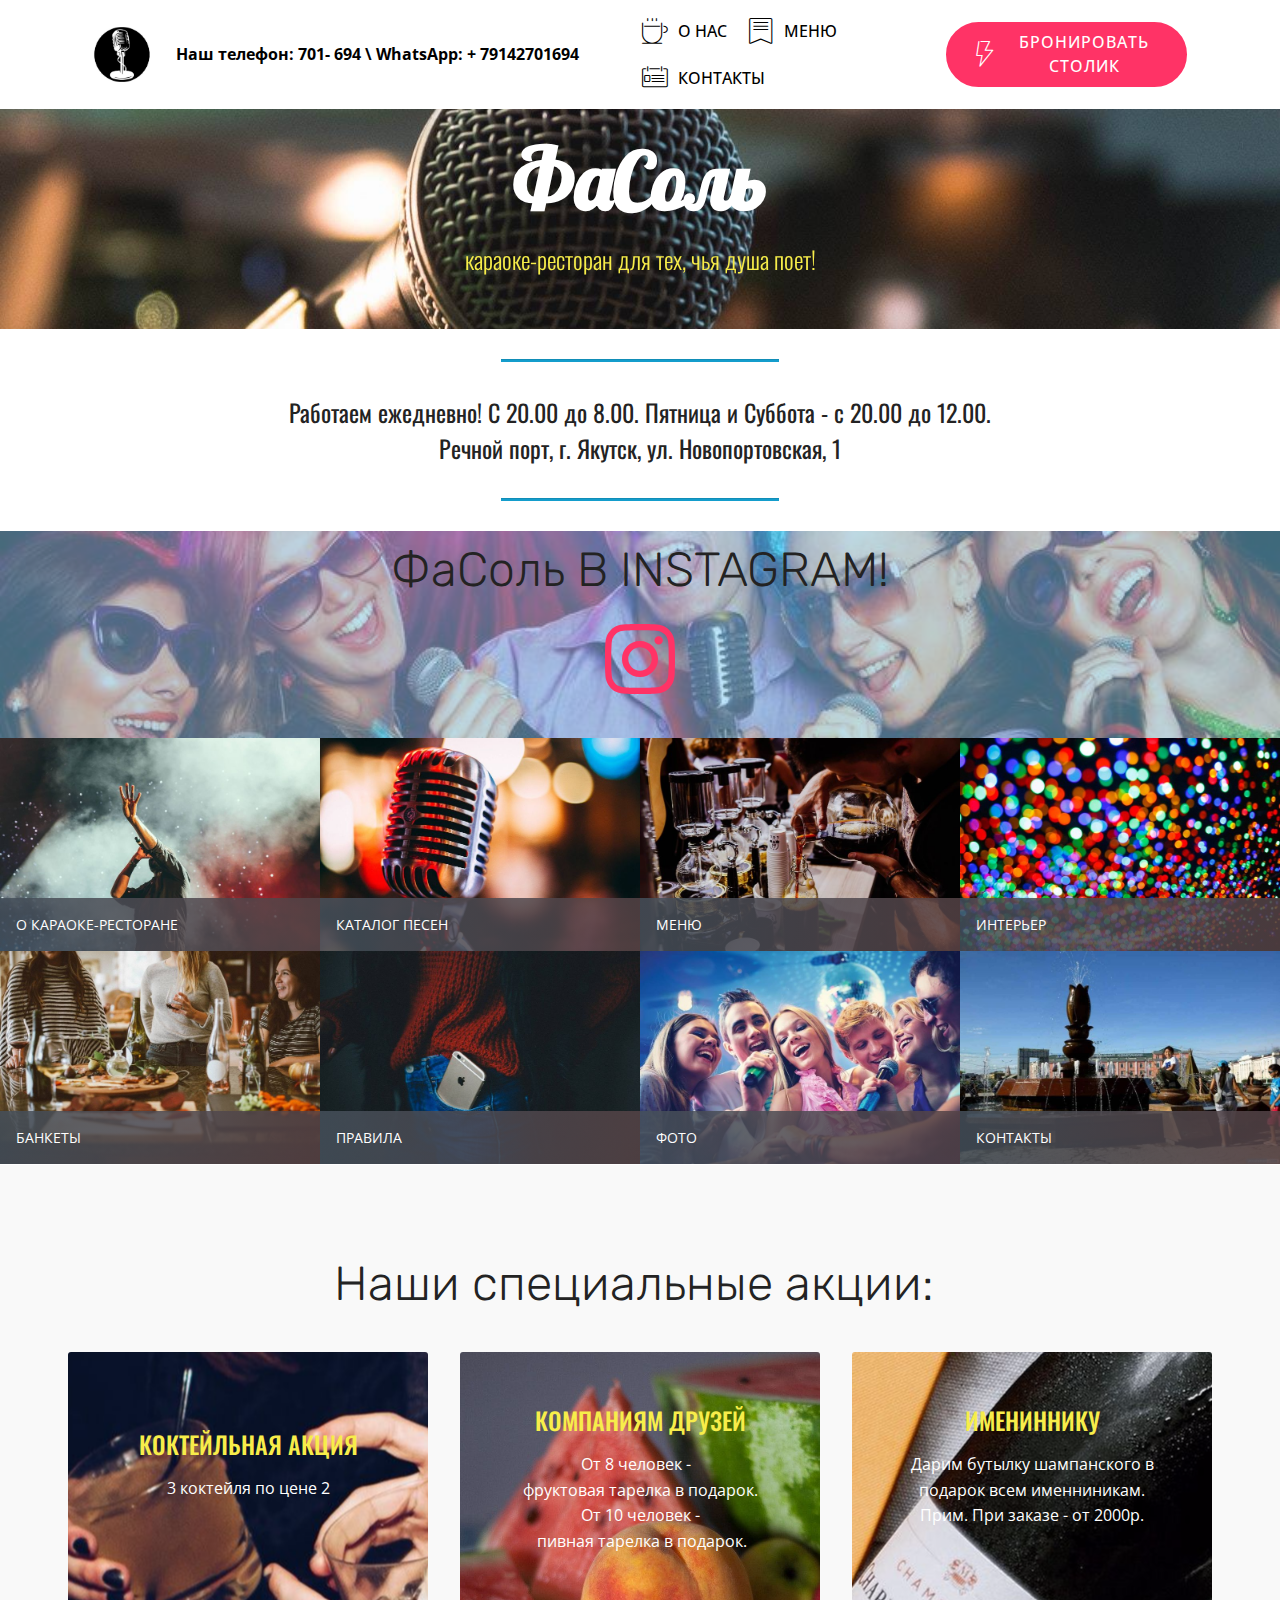
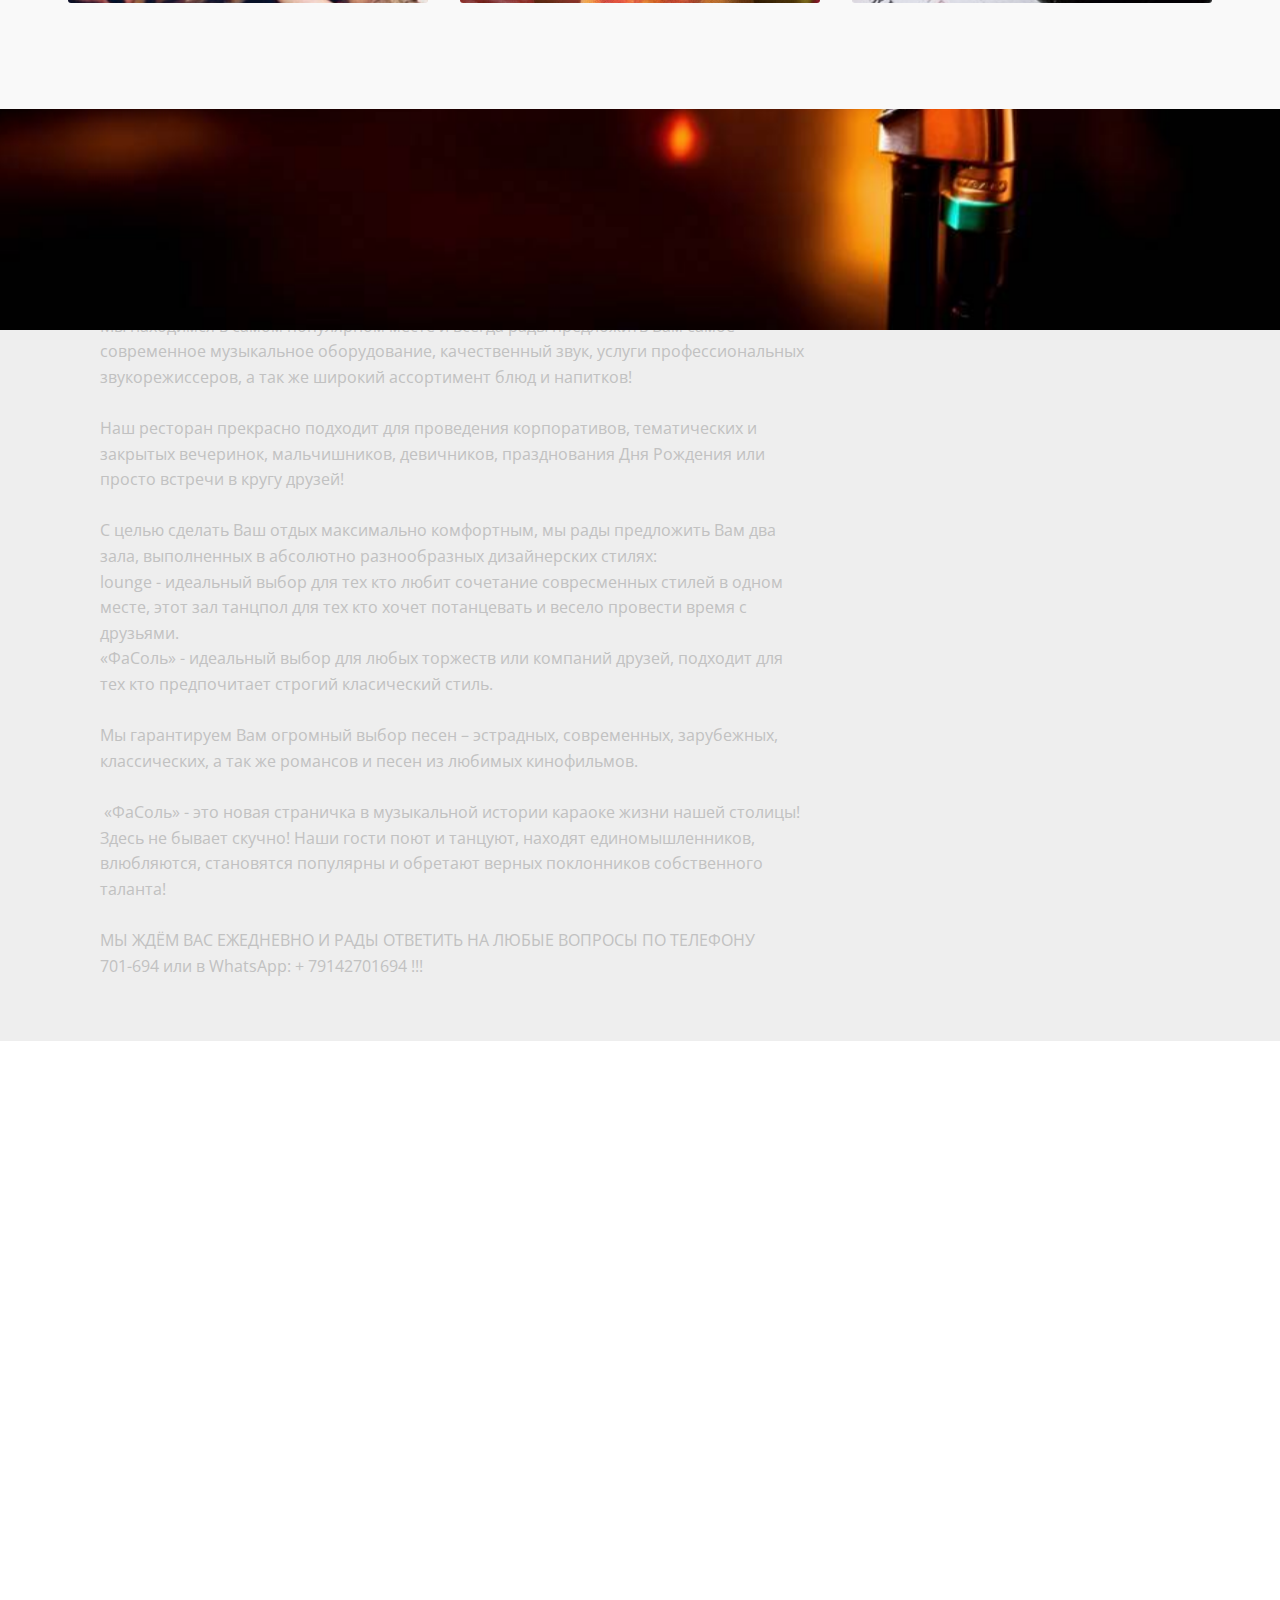
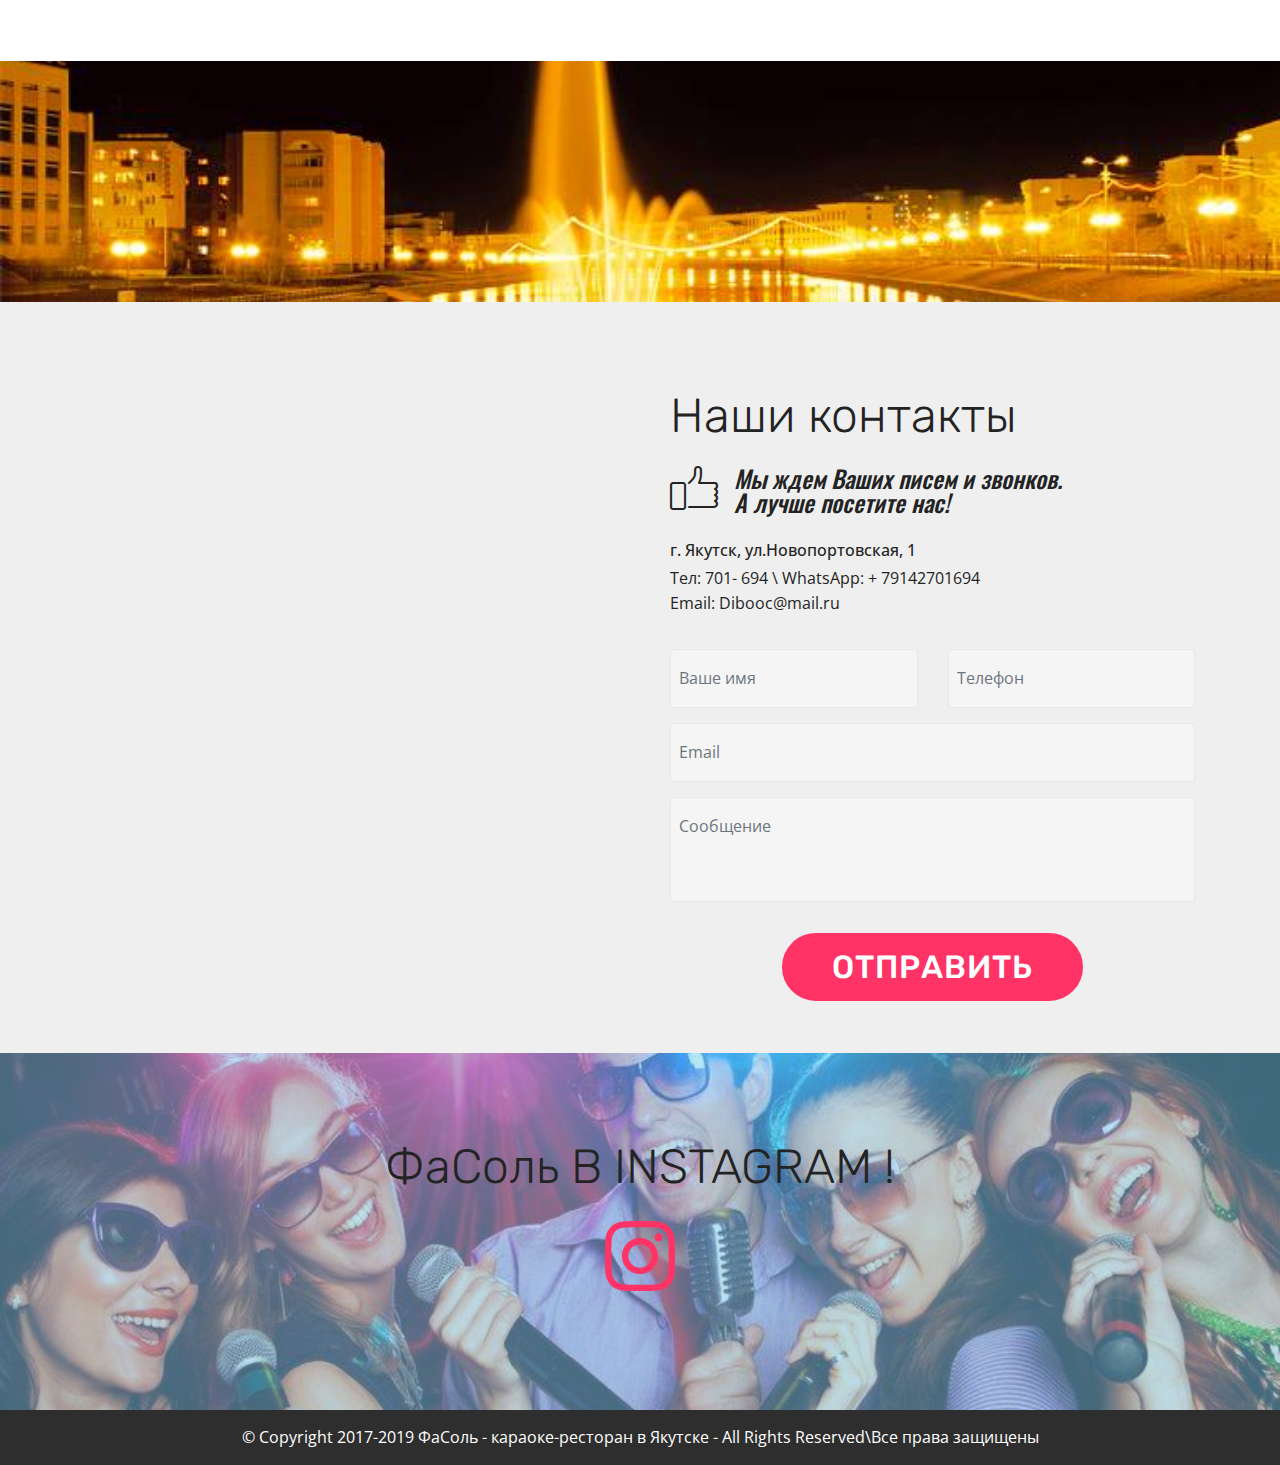
<file: index.html>
<!DOCTYPE html>
<html >
<head>
  <!-- Site made with Mobirise Website Builder v4.8.8, https://mobirise.com -->
  <meta charset="UTF-8">
  <meta http-equiv="X-UA-Compatible" content="IE=edge">
  <meta name="generator" content="Mobirise v4.8.8, mobirise.com">
  <meta name="viewport" content="width=device-width, initial-scale=1, minimum-scale=1">
  <link rel="shortcut icon" href="assets/images/imgonline-com-ua-transparent-backgr-calw4vbsfvoxaku-128x128.png" type="image/x-icon">
  <meta name="description" content="Мы находимся в самом популярном месте и всегда рады предложить Вам самое современное музыкальное оборудование, качественный звук, услуги профессиональных звукорежиссеров, а так же широкий ассортимент блюд и напитков! 

Наш ресторан прекрасно подходит для проведения корпоративов, тематических и закрытых вечеринок, мальчишников, девичников, празднования Дня Рождения или просто встречи в кругу друзей! 

С целью сделать Ваш отдых максимально комфортным, мы рады предложить Вам два зала, выполненных в абсолютно разнообразных дизайнерских стилях: 
lounge - идеальный выбор для тех кто любит сочетание совресменных стилей в одном месте, этот зал танцпол для тех кто хочет потанцевать и весело провести время с друзьями. 
«ФаСоль» - идеальный выбор для любых торжеств или компаний друзей, подходит для тех кто предпочитает строгий класический стиль. 

Мы гарантируем Вам огромный выбор песен – эстрадных, современных, зарубежных, классических, а так же романсов и песен из любимых кинофильмов. 

 «ФаСоль» - это новая страничка в музыкальной истории караоке жизни нашей столицы! Здесь не бывает скучно! Наши гости поют и танцуют, находят единомышленников, влюбляются, становятся популярны и обретают верных поклонников собственного таланта! 

МЫ ЖДЁМ ВАС ЕЖЕДНЕВНО И РАДЫ ОТВЕТИТЬ НА ЛЮБЫЕ ВОПРОСЫ ПО ТЕЛЕФОНУ
701-694 или в WhatsApp: + 79142701694 !!!">
  <title>Караоке - ресторан ФаСоль (г. Якутск, ул. Новопортовская, 1)  конт. тел. 701-694</title>
  <link rel="stylesheet" href="assets/web/assets/mobirise-icons/mobirise-icons.css">
  <link rel="stylesheet" href="assets/tether/tether.min.css">
  <link rel="stylesheet" href="assets/bootstrap/css/bootstrap.min.css">
  <link rel="stylesheet" href="assets/bootstrap/css/bootstrap-grid.min.css">
  <link rel="stylesheet" href="assets/bootstrap/css/bootstrap-reboot.min.css">
  <link rel="stylesheet" href="assets/dropdown/css/style.css">
  <link rel="stylesheet" href="assets/socicon/css/styles.css">
  <link rel="stylesheet" href="assets/theme/css/style.css">
  <link rel="stylesheet" href="assets/gallery/style.css">
  <link rel="stylesheet" href="assets/mobirise/css/mbr-additional.css" type="text/css">
  
  
  
</head>
<body>
  <section class="menu cid-qQY5z0bDsE" once="menu" id="menu1-3">

    

    <nav class="navbar navbar-expand beta-menu navbar-dropdown align-items-center navbar-fixed-top navbar-toggleable-sm">
        <button class="navbar-toggler navbar-toggler-right" type="button" data-toggle="collapse" data-target="#navbarSupportedContent" aria-controls="navbarSupportedContent" aria-expanded="false" aria-label="Toggle navigation">
            <div class="hamburger">
                <span></span>
                <span></span>
                <span></span>
                <span></span>
            </div>
        </button>
        <div class="menu-logo">
            <div class="navbar-brand">
                <span class="navbar-logo">
                    <a href="index.html">
                         <img src="assets/images/feat-x-boom-with-karaoke-465x338.jpg" alt="Mobirise" title="" style="height: 3.8rem;">
                    </a>
                </span>
                <span class="navbar-caption-wrap"><a class="navbar-caption text-black display-7" href="index.html">Наш телефон: 701- 694 \ WhatsApp: + 79142701694&nbsp;</a></span>
            </div>
        </div>
        <div class="collapse navbar-collapse" id="navbarSupportedContent">
            <ul class="navbar-nav nav-dropdown" data-app-modern-menu="true"><li class="nav-item">
                    <a class="nav-link link text-black display-7" href="index.html#header9-o"><span class="mbri-hot-cup mbr-iconfont mbr-iconfont-btn"></span>
                        О НАС</a>
                </li>
                <li class="nav-item">
                    <a class="nav-link link text-black display-7" href="menu.html"><span class="mbri-bookmark mbr-iconfont mbr-iconfont-btn"></span>
                        МЕНЮ</a>
                </li><li class="nav-item"><a class="nav-link link text-black display-7" href="index.html#form4-q"><span class="mbri-contact-form mbr-iconfont mbr-iconfont-btn"></span>
                        КОНТАКТЫ</a></li></ul>
            <div class="navbar-buttons mbr-section-btn"><a class="btn btn-sm btn-secondary display-7" href="reservation.html"><span class="mbri-speed mbr-iconfont mbr-iconfont-btn"></span>
                    БРОНИРОВАТЬ СТОЛИК</a></div>
        </div>
    </nav>
</section>

<section class="engine"><a href="https://mobirise.info/e">how to make your own website for free</a></section><section class="mbr-section content5 cid-qR9YJb7xgv mbr-parallax-background" id="content5-k">

    

    

    <div class="container">
        <div class="media-container-row">
            <div class="title col-12 col-md-8">
                <h2 class="align-center mbr-bold mbr-white pb-3 mbr-fonts-style display-1"><br>ФаСоль</h2>
                <h3 class="mbr-section-subtitle align-center mbr-light mbr-white pb-3 mbr-fonts-style display-5">караоке-ресторан для тех, чья душа поет!</h3>
                
                
            </div>
        </div>
    </div>
</section>

<section class="mbr-section article content9 cid-qRagFuCNnp" id="content9-n">
    
     

    <div class="container">
        <div class="inner-container" style="width: 100%;">
            <hr class="line" style="width: 25%;">
            <div class="section-text align-center mbr-fonts-style display-5">Работаем ежедневно! С 20.00 до 8.00. Пятница и Суббота - с 20.00 до 12.00.<br>Речной порт, г. Якутск, ул. Новопортовская, 1
                </div>
            <hr class="line" style="width: 25%;">
        </div>
        </div>
</section>

<section class="cid-qRaUnEcITl" id="social-buttons2-u">

    

    <div class="mbr-overlay" style="opacity: 0.5; background-color: rgb(124, 209, 246);">
    </div>

    <div class="container">
        <div class="media-container-row">
            <div class="col-md-8 align-center">
                <h2 class="pb-3 mbr-fonts-style display-2">ФаСоль В INSTAGRAM!
                </h2>
                <div class="social-list pl-0 mb-0">
                    <a href="https://www.instagram.com/fasol_karaoke_ykt" target="_blank">
                        <span class="px-2 mbr-iconfont mbr-iconfont-social socicon-instagram socicon" style="font-size: 70px;"></span>
                    </a>
                    <a href="https://www.facebook.com/pages/Mobirise/1616226671953247" target="_blank">
                        
                    </a>
                    <a href="https://instagram.com/mobirise" target="_blank">
                        
                    </a>
                    <a href="https://www.youtube.com/c/mobirise" target="_blank">
                        
                    </a>
                    <a href="https://plus.google.com/u/0/+Mobirise" target="_blank">
                        
                    </a>
                    <a href="https://www.behance.net/Mobirise" target="_blank">
                        
                    </a>
                </div>
            </div>
        </div>
    </div>
</section>

<section class="mbr-gallery mbr-slider-carousel cid-qR9L4H9SI6" id="gallery3-h">

    

    <div>
        <div><!-- Filter --><!-- Gallery --><div class="mbr-gallery-row"><div class="mbr-gallery-layout-default"><div><div><div class="mbr-gallery-item mbr-gallery-item--p0" data-video-url="false" data-tags="Awesome"><div href="#lb-gallery3-h" data-slide-to="0" data-toggle="modal"><img src="assets/images/mbr-4-1620x1080-800x533.jpg" alt=""><span class="icon-focus"></span><span class="mbr-gallery-title mbr-fonts-style display-7"><a href="index.html#header9-o" class="text-white">О КАРАОКЕ-РЕСТОРАНЕ</a></span></div></div><div class="mbr-gallery-item mbr-gallery-item--p0" data-video-url="false" data-tags="Responsive"><div href="#lb-gallery3-h" data-slide-to="1" data-toggle="modal"><img src="assets/images/mbr-6-1620x1080-800x533.jpg" alt=""><span class="icon-focus"></span><span class="mbr-gallery-title mbr-fonts-style display-7"><a href="songs.html" class="text-white">КАТАЛОГ ПЕСЕН</a></span></div></div><div class="mbr-gallery-item mbr-gallery-item--p0" data-video-url="false" data-tags="Creative"><div href="#lb-gallery3-h" data-slide-to="2" data-toggle="modal"><img src="assets/images/mbr-19-1620x1080-800x533.jpg" alt=""><span class="icon-focus"></span><span class="mbr-gallery-title mbr-fonts-style display-7"><a href="menu.html" class="text-white">МЕНЮ</a></span></div></div><div class="mbr-gallery-item mbr-gallery-item--p0" data-video-url="false" data-tags="Animated"><div href="#lb-gallery3-h" data-slide-to="3" data-toggle="modal"><img src="assets/images/mbr-18-1620x1080-800x533.jpg" alt=""><span class="icon-focus"></span><span class="mbr-gallery-title mbr-fonts-style display-7"><a href="interior.html" class="text-white">ИНТЕРЬЕР</a></span></div></div><div class="mbr-gallery-item mbr-gallery-item--p0" data-video-url="false" data-tags="Awesome"><div href="#lb-gallery3-h" data-slide-to="4" data-toggle="modal"><img src="assets/images/mbr-12-1620x1080-800x533.jpg" alt=""><span class="icon-focus"></span><span class="mbr-gallery-title mbr-fonts-style display-7"><a href="banquets.html" class="text-white">БАНКЕТЫ</a></span></div></div><div class="mbr-gallery-item mbr-gallery-item--p0" data-video-url="false" data-tags="Awesome"><div href="#lb-gallery3-h" data-slide-to="5" data-toggle="modal"><img src="assets/images/mbr-20-1620x1080-800x533.jpg" alt=""><span class="icon-focus"></span><span class="mbr-gallery-title mbr-fonts-style display-7"><a href="regulations.html" class="text-white">ПРАВИЛА</a></span></div></div><div class="mbr-gallery-item mbr-gallery-item--p0" data-video-url="false" data-tags="Responsive"><div href="#lb-gallery3-h" data-slide-to="6" data-toggle="modal"><img src="assets/images/karaoke-lokomotiv04-900x600-800x533.jpg" alt=""><span class="icon-focus"></span><span class="mbr-gallery-title mbr-fonts-style display-7"><a href="photo.html" class="text-white">ФОТО</a></span></div></div><div class="mbr-gallery-item mbr-gallery-item--p0" data-video-url="false" data-tags="Animated"><div href="#lb-gallery3-h" data-slide-to="7" data-toggle="modal"><img src="assets/images/863504f3f859bbf6513b841d9a53b538-900x600-800x533.jpg" alt=""><span class="icon-focus"></span><span class="mbr-gallery-title mbr-fonts-style display-7"><a href="index.html#form4-q" class="text-white">КОНТАКТЫ</a></span></div></div></div></div><div class="clearfix"></div></div></div><!-- Lightbox --><div data-app-prevent-settings="" class="mbr-slider modal fade carousel slide" tabindex="-1" data-keyboard="true" data-interval="false" id="lb-gallery3-h"><div class="modal-dialog"><div class="modal-content"><div class="modal-body"><ol class="carousel-indicators"><li data-app-prevent-settings="" data-target="#lb-gallery3-h" data-slide-to="0"></li><li data-app-prevent-settings="" data-target="#lb-gallery3-h" data-slide-to="1"></li><li data-app-prevent-settings="" data-target="#lb-gallery3-h" data-slide-to="2"></li><li data-app-prevent-settings="" data-target="#lb-gallery3-h" data-slide-to="3"></li><li data-app-prevent-settings="" data-target="#lb-gallery3-h" data-slide-to="4"></li><li data-app-prevent-settings="" data-target="#lb-gallery3-h" data-slide-to="5"></li><li data-app-prevent-settings="" data-target="#lb-gallery3-h" data-slide-to="6"></li><li data-app-prevent-settings="" data-target="#lb-gallery3-h" class=" active" data-slide-to="7"></li></ol><div class="carousel-inner"><div class="carousel-item"><img src="assets/images/mbr-4-1620x1080.jpg" alt=""></div><div class="carousel-item"><img src="assets/images/mbr-6-1620x1080.jpg" alt=""></div><div class="carousel-item"><img src="assets/images/mbr-19-1620x1080.jpg" alt=""></div><div class="carousel-item"><img src="assets/images/mbr-18-1620x1080.jpg" alt=""></div><div class="carousel-item"><img src="assets/images/mbr-12-1620x1080.jpg" alt=""></div><div class="carousel-item"><img src="assets/images/mbr-20-1620x1080.jpg" alt=""></div><div class="carousel-item"><img src="assets/images/karaoke-lokomotiv04-900x600.jpg" alt=""></div><div class="carousel-item active"><img src="assets/images/863504f3f859bbf6513b841d9a53b538-900x600.jpg" alt=""></div></div><a class="carousel-control carousel-control-prev" role="button" data-slide="prev" href="#lb-gallery3-h"><span class="mbri-left mbr-iconfont" aria-hidden="true"></span><span class="sr-only">Previous</span></a><a class="carousel-control carousel-control-next" role="button" data-slide="next" href="#lb-gallery3-h"><span class="mbri-right mbr-iconfont" aria-hidden="true"></span><span class="sr-only">Next</span></a><a class="close" href="#" role="button" data-dismiss="modal"><span class="sr-only">Close</span></a></div></div></div></div></div>
    </div>

</section>

<section class="features13 cid-qQY8Cx7YW5" id="features13-8">

    

    
    <div class="container">
        <h2 class="mbr-section-title pb-3 mbr-fonts-style display-2">Наши специальные акции:&nbsp;</h2>

        <div class="media-container-row container">
            <div class="card col-12 col-md-6 p-5 m-3 align-center col-lg-4">
                <div class="card-img">
                    <img src="assets/images/mbr-3-1041x1080.jpg" alt="Mobirise" title="">
                </div>
                <h4 class="card-title py-2 mbr-fonts-style display-5"><br>КОКТЕЙЛЬНАЯ АКЦИЯ</h4>
                <p class="mbr-text mbr-fonts-style display-7">3 коктейля по цене 2</p>
            </div>
            <div class="card col-12 col-md-6 p-5 m-3 align-center col-lg-4">
                <div class="card-img">
                    <img src="assets/images/mbr-21-1620x1080.jpg" alt="Mobirise" title="">
                </div>
                <h4 class="card-title py-2 mbr-fonts-style display-5">КОМПАНИЯМ ДРУЗЕЙ</h4>
                <p class="mbr-text mbr-fonts-style display-7">От 8 человек - &nbsp;<br>фруктовая тарелка в подарок.<br>От 10 человек - <br>&nbsp;пивная тарелка в подарок.
                </p>
            </div>
            <div class="card col-12 col-md-6 p-5 m-3 align-center col-lg-4">
                <div class="card-img">
                    <img src="assets/images/mbr-3-1080x1080.jpg" alt="Mobirise" title="">
                </div>
                <h4 class="card-title py-2 mbr-fonts-style display-5">ИМЕНИННИКУ</h4>
                <p class="mbr-text mbr-fonts-style display-7">Дарим бутылку шампанского в подарок всем именниникам.<br>Прим. При заказе - от 2000р.
                </p>
            </div>    
        </div>
</div></section>

<section class="header9 cid-qRahWAjkBw mbr-parallax-background" id="header9-o">

    

    

    <div class="container">
        <div class="media-container-column mbr-white col-md-8">
            <h1 class="mbr-section-title align-left mbr-bold pb-3 mbr-fonts-style display-1">ФаСоль<br></h1>
            <h3 class="mbr-section-subtitle align-left mbr-light pb-3 mbr-fonts-style display-5"><span style="font-style: normal;">караоке-ресторан для тех, чья душа поет!</span></h3>
            <p class="mbr-text align-left pb-3 mbr-fonts-style display-7">Мы находимся в самом популярном месте и всегда рады предложить Вам самое современное музыкальное оборудование, качественный звук, услуги профессиональных звукорежиссеров, а так же широкий ассортимент блюд и напитков!
<br>
<br>Наш ресторан прекрасно подходит для проведения корпоративов, тематических и закрытых вечеринок, мальчишников, девичников, празднования Дня Рождения или просто встречи в кругу друзей!
<br>
<br>С целью сделать Ваш отдых максимально комфортным, мы рады предложить Вам два зала, выполненных в абсолютно разнообразных дизайнерских стилях:
<br>lounge - идеальный выбор для тех кто любит сочетание совресменных стилей в одном месте, этот зал танцпол для тех кто хочет потанцевать и весело провести время с друзьями.
<br>«ФаСоль» - идеальный выбор для любых торжеств или компаний друзей, подходит для тех кто предпочитает строгий класический стиль.
<br>
<br>Мы гарантируем Вам огромный выбор песен – эстрадных, современных, зарубежных, классических, а так же романсов и песен из любимых кинофильмов.
<br>
<br>&nbsp;«ФаСоль» - это новая страничка в музыкальной истории караоке жизни нашей столицы! Здесь не бывает скучно! Наши гости поют и танцуют, находят единомышленников, влюбляются, становятся популярны и обретают верных поклонников собственного таланта!
<br>
<br>МЫ ЖДЁМ ВАС ЕЖЕДНЕВНО И РАДЫ ОТВЕТИТЬ НА ЛЮБЫЕ ВОПРОСЫ ПО ТЕЛЕФОНУ<br> 701-694 или в WhatsApp: + 79142701694 !!!</p>
            
        </div>
    </div>

    
</section>

<section class="cid-qRaCO47xpD" id="video3-p">

    
    
    <figure class="mbr-figure align-center container">
        <div class="video-block" style="width: 80%;">
            <div><iframe class="mbr-embedded-video" src="https://www.youtube.com/embed/FBNasux0s2A?rel=0&amp;amp;showinfo=0&amp;autoplay=0&amp;loop=1&amp;playlist=FBNasux0s2A" width="1280" height="720" frameborder="0" allowfullscreen></iframe></div>
        </div>
    </figure>
</section>

<section class="mbr-section content5 cid-qQY83xCInl" id="content5-5">

    

    

    <div class="container">
        <div class="media-container-row">
            <div class="title col-12 col-md-8">
                
                
                
                
            </div>
        </div>
    </div>
</section>

<section class="mbr-section form4 cid-qRaG9P0mTV" id="form4-q">

    

    
    <div class="container">
        <div class="row">
            <div class="col-md-6">
                <div class="google-map"><iframe frameborder="0" style="border:0" src="https://www.google.com/maps/embed/v1/place?key=AIzaSyA0Dx_boXQiwvdz8sJHoYeZNVTdoWONYkU&amp;q=place_id:ChIJB7EqIK1L9lsR5vzaN6Hm_eo" allowfullscreen=""></iframe></div>
            </div>
            <div class="col-md-6">
                <h2 class="pb-3 align-left mbr-fonts-style display-2">Наши контакты</h2>
                <div>
                    <div class="icon-block pb-3">
                        <span class="icon-block__icon">
                            <span class="mbr-iconfont mbri-like"></span>
                        </span>
                        <h4 class="icon-block__title align-left mbr-fonts-style display-5">Мы ждем Ваших писем и звонков.<br>А лучше посетите нас! &nbsp; &nbsp; &nbsp; &nbsp; &nbsp; &nbsp; &nbsp; &nbsp; &nbsp; &nbsp; &nbsp; &nbsp;</h4>
                    </div>
                    <div class="icon-contacts pb-3">
                        <h5 class="align-left mbr-fonts-style display-7">г. Якутск, ул.Новопортовская, 1</h5>
                        <p class="mbr-text align-left mbr-fonts-style display-7">Тел: 701- 694 \ WhatsApp: + 79142701694 <br>
                            Email: Dibooc@mail.ru 
                        </p>
                    </div>
                </div>
                <div data-form-type="formoid">
                    <div data-form-alert="" hidden="">Спасибо ! Ваше сообщение очень важно для нас !</div>
                    <form class="block mbr-form" action="https://mobirise.com/" method="post" data-form-title="Mobirise Form"><input type="hidden" name="email" data-form-email="true" value="jdOq2TsHz+yDxnyDEg8cwOsioqYMFNaVzBSwrYk3YkcNLNLirzuDmT2/2oSBaOsn8ImlDlaLvt6vsGxEBMQYZtiTP3b9TZQ3pzcO0v03WgDhhaUChWyElN9Mh7xlHZwo">
                        <div class="row">
                            <div class="col-md-6 multi-horizontal" data-for="name">
                                <input type="text" class="form-control input" name="name" data-form-field="Name" placeholder="Ваше имя" required="" id="name-form4-q">
                            </div>
                            <div class="col-md-6 multi-horizontal" data-for="phone">
                                <input type="text" class="form-control input" name="phone" data-form-field="Phone" placeholder="Телефон" required="" id="phone-form4-q">
                            </div>
                            <div class="col-md-12" data-for="email">
                                <input type="text" class="form-control input" name="email" data-form-field="Email" placeholder="Email" required="" id="email-form4-q">
                            </div>
                            <div class="col-md-12" data-for="message">
                                <textarea class="form-control input" name="message" rows="3" data-form-field="Message" placeholder="Сообщение" style="resize:none" id="message-form4-q"></textarea>
                            </div>
                            <div class="input-group-btn col-md-12" style="margin-top: 10px;"><button href="" type="submit" class="btn btn-form btn-secondary display-4">ОТПРАВИТЬ</button></div>
                        </div>
                    </form>
                </div>
            </div>
        </div>
    </div>
</section>

<section class="cid-qRaGeTaksb" id="social-buttons2-r">

    

    <div class="mbr-overlay" style="opacity: 0.5; background-color: rgb(124, 209, 246);">
    </div>

    <div class="container">
        <div class="media-container-row">
            <div class="col-md-8 align-center">
                <h2 class="pb-3 mbr-fonts-style display-2">ФаСоль В INSTAGRAM !
                </h2>
                <div class="social-list pl-0 mb-0">
                    <a href="https://www.instagram.com/fasol_karaoke_ykt" target="_blank">
                        <span class="px-2 mbr-iconfont mbr-iconfont-social socicon-instagram socicon" style="font-size: 70px;"></span>
                    </a>
                    <a href="https://www.facebook.com/pages/Mobirise/1616226671953247" target="_blank">
                        
                    </a>
                    <a href="https://instagram.com/mobirise" target="_blank">
                        
                    </a>
                    <a href="https://www.youtube.com/c/mobirise" target="_blank">
                        
                    </a>
                    <a href="https://plus.google.com/u/0/+Mobirise" target="_blank">
                        
                    </a>
                    <a href="https://www.behance.net/Mobirise" target="_blank">
                        
                    </a>
                </div>
            </div>
        </div>
    </div>
</section>

<section once="" class="cid-qRaM1UY1ya" id="footer6-t">

    

    

    <div class="container">
        <div class="media-container-row align-center mbr-white">
            <div class="col-12">
                <p class="mbr-text mb-0 mbr-fonts-style display-7">
                    © Copyright 2017-2019 ФаСоль - караоке-ресторан в Якутске - All Rights Reserved\Все права защищены</p>
            </div>
        </div>
    </div>
</section>


  <script src="assets/web/assets/jquery/jquery.min.js"></script>
  <script src="assets/popper/popper.min.js"></script>
  <script src="assets/tether/tether.min.js"></script>
  <script src="assets/bootstrap/js/bootstrap.min.js"></script>
  <script src="assets/smoothscroll/smooth-scroll.js"></script>
  <script src="assets/dropdown/js/script.min.js"></script>
  <script src="assets/touchswipe/jquery.touch-swipe.min.js"></script>
  <script src="assets/parallax/jarallax.min.js"></script>
  <script src="assets/sociallikes/social-likes.js"></script>
  <script src="assets/masonry/masonry.pkgd.min.js"></script>
  <script src="assets/imagesloaded/imagesloaded.pkgd.min.js"></script>
  <script src="assets/bootstrapcarouselswipe/bootstrap-carousel-swipe.js"></script>
  <script src="assets/vimeoplayer/jquery.mb.vimeo_player.js"></script>
  <script src="assets/theme/js/script.js"></script>
  <script src="assets/slidervideo/script.js"></script>
  <script src="assets/gallery/player.min.js"></script>
  <script src="assets/gallery/script.js"></script>
  <script src="assets/formoid/formoid.min.js"></script>
  
  
 <div id="scrollToTop" class="scrollToTop mbr-arrow-up"><a style="text-align: center;"><i></i></a></div>
  </body>
</html>
</file>
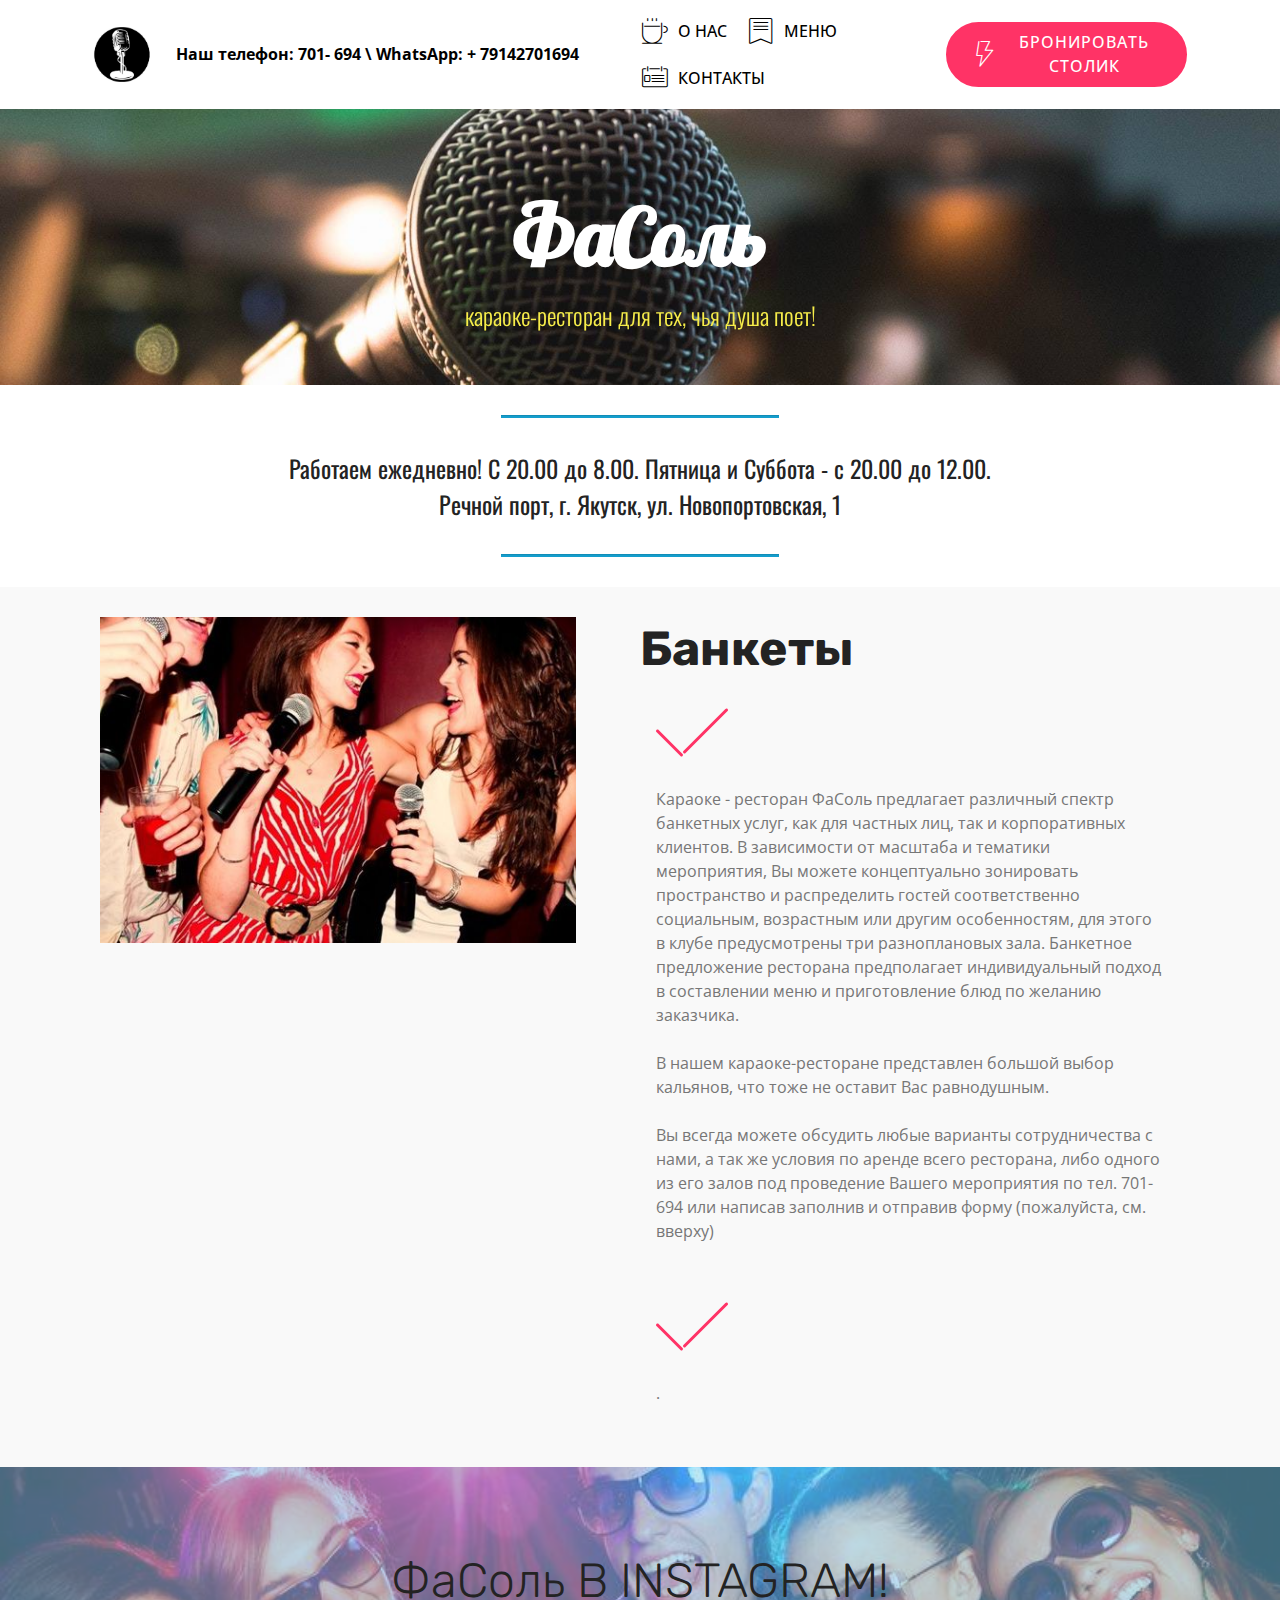
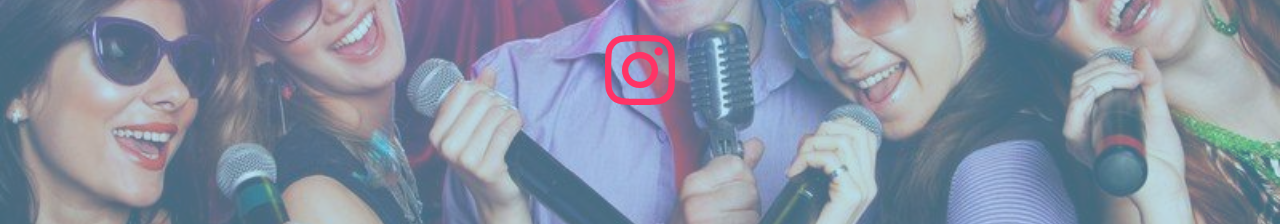
<file: banquets.html>
<!DOCTYPE html>
<html >
<head>
  <!-- Site made with Mobirise Website Builder v4.8.8, https://mobirise.com -->
  <meta charset="UTF-8">
  <meta http-equiv="X-UA-Compatible" content="IE=edge">
  <meta name="generator" content="Mobirise v4.8.8, mobirise.com">
  <meta name="viewport" content="width=device-width, initial-scale=1, minimum-scale=1">
  <link rel="shortcut icon" href="assets/images/imgonline-com-ua-transparent-backgr-calw4vbsfvoxaku-128x128.png" type="image/x-icon">
  <meta name="description" content="Мы находимся в самом популярном месте и всегда рады предложить Вам самое современное музыкальное оборудование, качественный звук, услуги профессиональных звукорежиссеров, а так же широкий ассортимент блюд и напитков! 

Наш ресторан прекрасно подходит для проведения корпоративов, тематических и закрытых вечеринок, мальчишников, девичников, празднования Дня Рождения или просто встречи в кругу друзей! 

С целью сделать Ваш отдых максимально комфортным, мы рады предложить Вам два зала, выполненных в абсолютно разнообразных дизайнерских стилях: 
lounge - идеальный выбор для тех кто любит сочетание совресменных стилей в одном месте, этот зал танцпол для тех кто хочет потанцевать и весело провести время с друзьями. 
«ФаСоль» - идеальный выбор для любых торжеств или компаний друзей, подходит для тех кто предпочитает строгий класический стиль. 

Мы гарантируем Вам огромный выбор песен – эстрадных, современных, зарубежных, классических, а так же романсов и песен из любимых кинофильмов. 

 «ФаСоль» - это новая страничка в музыкальной истории караоке жизни нашей столицы! Здесь не бывает скучно! Наши гости поют и танцуют, находят единомышленников, влюбляются, становятся популярны и обретают верных поклонников собственного таланта! 

МЫ ЖДЁМ ВАС ЕЖЕДНЕВНО И РАДЫ ОТВЕТИТЬ НА ЛЮБЫЕ ВОПРОСЫ ПО ТЕЛЕФОНУ
701-694 или в WhatsApp: + 79142701694 !!!">
  <title>Банкеты \ Караоке - ресторан ФаСоль</title>
  <link rel="stylesheet" href="assets/web/assets/mobirise-icons/mobirise-icons.css">
  <link rel="stylesheet" href="assets/tether/tether.min.css">
  <link rel="stylesheet" href="assets/bootstrap/css/bootstrap.min.css">
  <link rel="stylesheet" href="assets/bootstrap/css/bootstrap-grid.min.css">
  <link rel="stylesheet" href="assets/bootstrap/css/bootstrap-reboot.min.css">
  <link rel="stylesheet" href="assets/socicon/css/styles.css">
  <link rel="stylesheet" href="assets/dropdown/css/style.css">
  <link rel="stylesheet" href="assets/theme/css/style.css">
  <link rel="stylesheet" href="assets/mobirise/css/mbr-additional.css" type="text/css">
  
  
  
</head>
<body>
  <section class="menu cid-qQY5z0bDsE" once="menu" id="menu1-25">

    

    <nav class="navbar navbar-expand beta-menu navbar-dropdown align-items-center navbar-fixed-top navbar-toggleable-sm">
        <button class="navbar-toggler navbar-toggler-right" type="button" data-toggle="collapse" data-target="#navbarSupportedContent" aria-controls="navbarSupportedContent" aria-expanded="false" aria-label="Toggle navigation">
            <div class="hamburger">
                <span></span>
                <span></span>
                <span></span>
                <span></span>
            </div>
        </button>
        <div class="menu-logo">
            <div class="navbar-brand">
                <span class="navbar-logo">
                    <a href="index.html">
                         <img src="assets/images/feat-x-boom-with-karaoke-465x338.jpg" alt="Mobirise" title="" style="height: 3.8rem;">
                    </a>
                </span>
                <span class="navbar-caption-wrap"><a class="navbar-caption text-black display-7" href="index.html">Наш телефон: 701- 694 \ WhatsApp: + 79142701694&nbsp;</a></span>
            </div>
        </div>
        <div class="collapse navbar-collapse" id="navbarSupportedContent">
            <ul class="navbar-nav nav-dropdown" data-app-modern-menu="true"><li class="nav-item">
                    <a class="nav-link link text-black display-7" href="index.html#header9-o"><span class="mbri-hot-cup mbr-iconfont mbr-iconfont-btn"></span>
                        О НАС</a>
                </li>
                <li class="nav-item">
                    <a class="nav-link link text-black display-7" href="menu.html"><span class="mbri-bookmark mbr-iconfont mbr-iconfont-btn"></span>
                        МЕНЮ</a>
                </li><li class="nav-item"><a class="nav-link link text-black display-7" href="index.html#form4-q"><span class="mbri-contact-form mbr-iconfont mbr-iconfont-btn"></span>
                        КОНТАКТЫ</a></li></ul>
            <div class="navbar-buttons mbr-section-btn"><a class="btn btn-sm btn-secondary display-7" href="reservation.html"><span class="mbri-speed mbr-iconfont mbr-iconfont-btn"></span>
                    БРОНИРОВАТЬ СТОЛИК</a></div>
        </div>
    </nav>
</section>

<section class="engine"><a href="https://mobirise.info/y">html site templates</a></section><section once="" class="cid-qRaM1UY1ya" id="footer6-26">

    

    

    <div class="container">
        <div class="media-container-row align-center mbr-white">
            <div class="col-12">
                <p class="mbr-text mb-0 mbr-fonts-style display-7">
                    © Copyright 2017-2019 ФаСоль - караоке-ресторан в Якутске - All Rights Reserved\Все права защищены</p>
            </div>
        </div>
    </div>
</section>

<section class="mbr-section content5 cid-qRbqRMtlE1 mbr-parallax-background" id="content5-27">

    

    

    <div class="container">
        <div class="media-container-row">
            <div class="title col-12 col-md-8">
                <h2 class="align-center mbr-bold mbr-white pb-3 mbr-fonts-style display-1"><br>ФаСоль</h2>
                <h3 class="mbr-section-subtitle align-center mbr-light mbr-white pb-3 mbr-fonts-style display-5">караоке-ресторан для тех, чья душа поет!</h3>
                
                
            </div>
        </div>
    </div>
</section>

<section class="mbr-section article content9 cid-qRbrv6wLLW" id="content9-2a">
    
     

    <div class="container">
        <div class="inner-container" style="width: 100%;">
            <hr class="line" style="width: 25%;">
            <div class="section-text align-center mbr-fonts-style display-5">Работаем ежедневно! С 20.00 до 8.00. Пятница и Суббота - с 20.00 до 12.00.<br>Речной порт, г. Якутск, ул. Новопортовская, 1
                </div>
            <hr class="line" style="width: 25%;">
        </div>
        </div>
</section>

<section class="features11 cid-qRbrV4bWwY" id="features11-2b">

    

    

    <div class="container">   
        <div class="col-md-12">
            <div class="media-container-row">
                <div class="mbr-figure" style="width: 50%;">
                    <img src="assets/images/karaoke-prazdnik-500x343.jpg" alt="Mobirise" title="">
                </div>
                <div class=" align-left aside-content">
                    <h2 class="mbr-title pt-2 mbr-fonts-style display-2"><strong>Банкеты</strong></h2>
                    <div class="mbr-section-text">
                        
                    </div>

                    <div class="block-content">
                        <div class="card p-3 pr-3">
                            <div class="media">
                                <div class=" align-self-center card-img pb-3">
                                    <span class="mbr-iconfont mbri-success" style="color: rgb(255, 51, 102); fill: rgb(255, 51, 102);"></span>
                                </div>     
                                <div class="media-body">
                                    
                                </div>
                            </div>                

                            <div class="card-box">
                                <p class="block-text mbr-fonts-style display-7">Караоке - ресторан ФаСоль предлагает различный спектр банкетных услуг, как для частных лиц, так и корпоративных клиентов. В зависимости от масштаба и тематики мероприятия, Вы можете концептуально зонировать пространство и распределить гостей соответственно социальным, возрастным или другим особенностям, для этого в клубе предусмотрены три разноплановых зала. Банкетное предложение ресторана предполагает индивидуальный подход в составлении меню и приготовление блюд по желанию заказчика.
<br>
<br>В нашем караоке-ресторане представлен большой выбор кальянов, что тоже не оставит Вас равнодушным.
<br>
<br>Вы всегда можете обсудить любые варианты сотрудничества с нами, а так же условия по аренде всего ресторана, либо одного из его залов под проведение Вашего мероприятия по тел. 701-694 или написав заполнив и отправив форму (пожалуйста, см. вверху) &nbsp;<br></p>
                            </div>
                        </div>

                        <div class="card p-3 pr-3">
                            <div class="media">
                                <div class="align-self-center card-img pb-3">
                                    <span class="mbr-iconfont mbri-success" style="color: rgb(255, 51, 102); fill: rgb(255, 51, 102);"></span>
                                </div>     
                                <div class="media-body">
                                    
                                </div>
                            </div>                

                            <div class="card-box">
                                <p class="block-text mbr-fonts-style display-7">.</p>
                            </div>
                        </div>
                    </div>
                </div>
            </div>
        </div> 
    </div>          
</section>

<section class="cid-qRbyyDUo86" id="social-buttons2-2e">

    

    <div class="mbr-overlay" style="opacity: 0.5; background-color: rgb(124, 209, 246);">
    </div>

    <div class="container">
        <div class="media-container-row">
            <div class="col-md-8 align-center">
                <h2 class="pb-3 mbr-fonts-style display-2">ФаСоль В INSTAGRAM!
                </h2>
                <div class="social-list pl-0 mb-0">
                    <a href="https://www.instagram.com/fasol_karaoke_ykt" target="_blank">
                        <span class="px-2 mbr-iconfont mbr-iconfont-social socicon-instagram socicon" style="font-size: 70px;"></span>
                    </a>
                    <a href="https://www.facebook.com/pages/Mobirise/1616226671953247" target="_blank">
                        
                    </a>
                    <a href="https://instagram.com/mobirise" target="_blank">
                        
                    </a>
                    <a href="https://www.youtube.com/c/mobirise" target="_blank">
                        
                    </a>
                    <a href="https://plus.google.com/u/0/+Mobirise" target="_blank">
                        
                    </a>
                    <a href="https://www.behance.net/Mobirise" target="_blank">
                        
                    </a>
                </div>
            </div>
        </div>
    </div>
</section>


  <script src="assets/web/assets/jquery/jquery.min.js"></script>
  <script src="assets/popper/popper.min.js"></script>
  <script src="assets/tether/tether.min.js"></script>
  <script src="assets/bootstrap/js/bootstrap.min.js"></script>
  <script src="assets/smoothscroll/smooth-scroll.js"></script>
  <script src="assets/touchswipe/jquery.touch-swipe.min.js"></script>
  <script src="assets/parallax/jarallax.min.js"></script>
  <script src="assets/sociallikes/social-likes.js"></script>
  <script src="assets/dropdown/js/script.min.js"></script>
  <script src="assets/theme/js/script.js"></script>
  
  
 <div id="scrollToTop" class="scrollToTop mbr-arrow-up"><a style="text-align: center;"><i></i></a></div>
  </body>
</html>
</file>
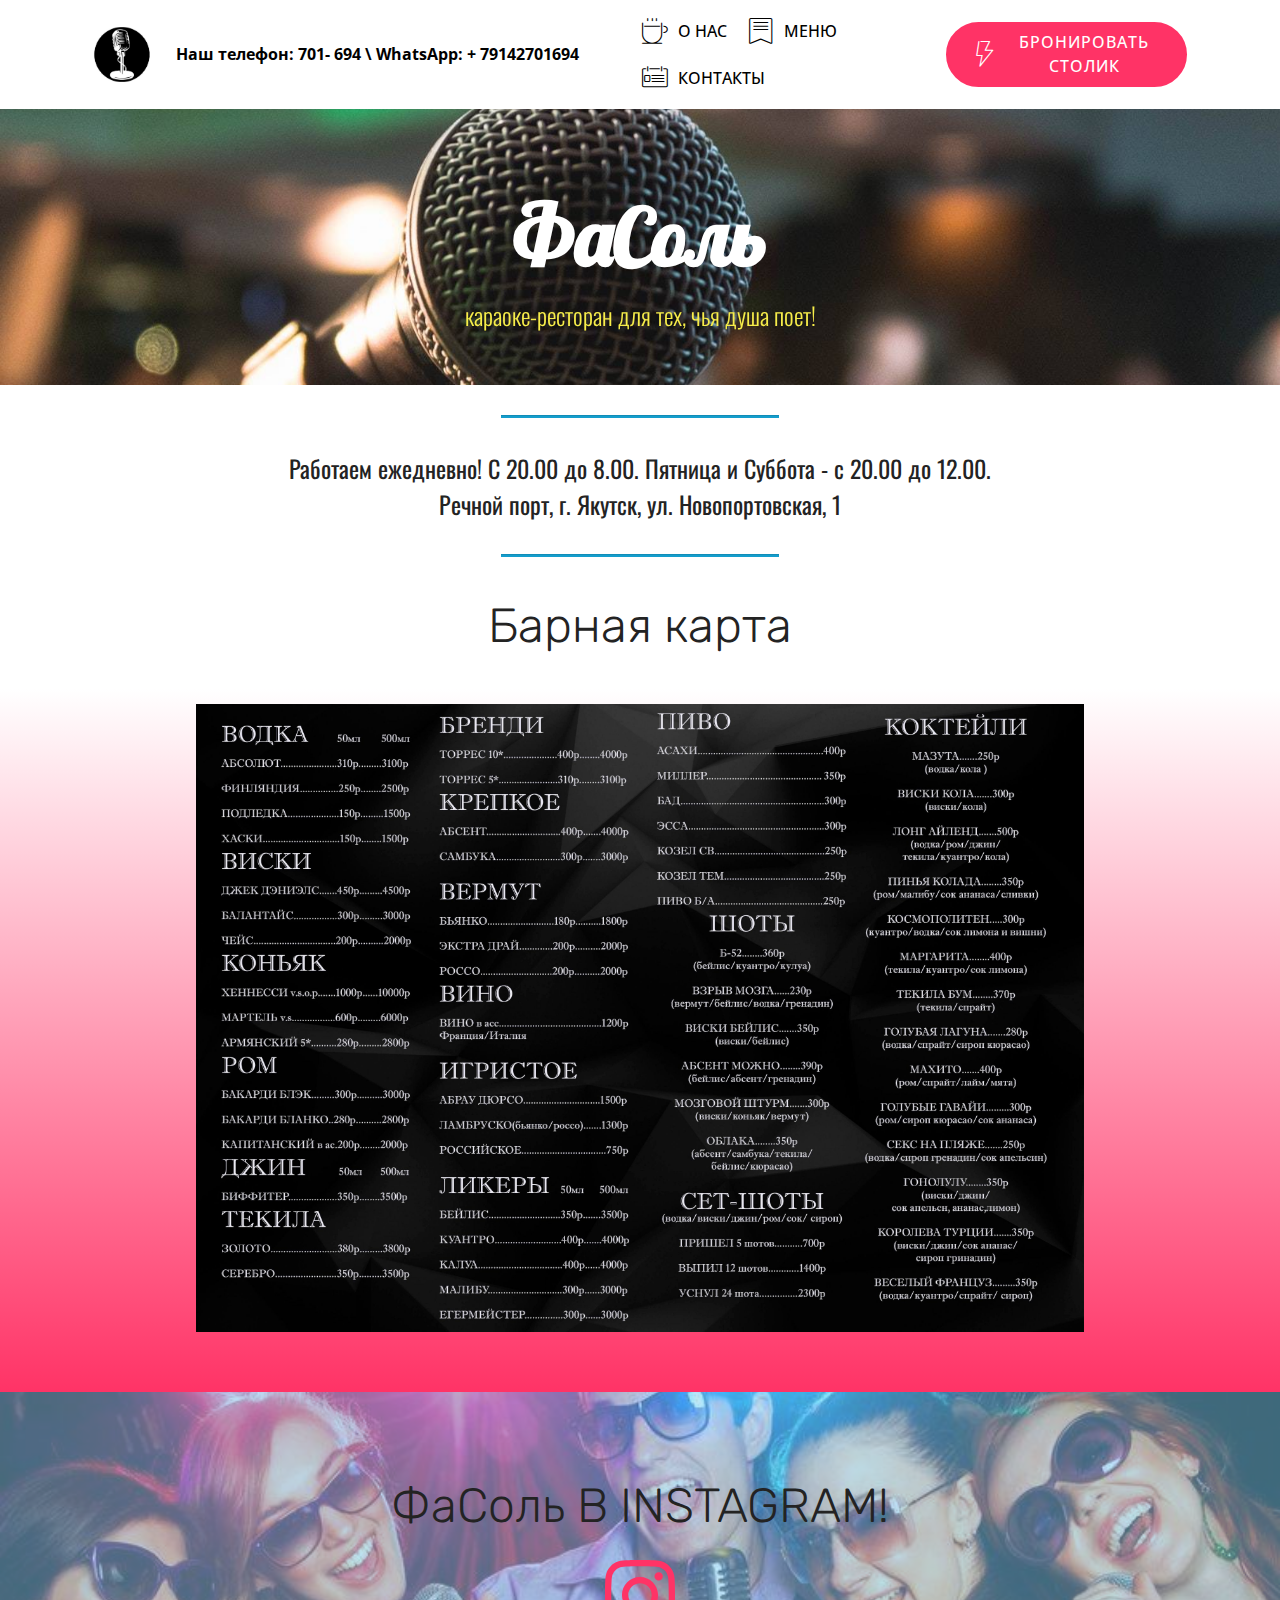
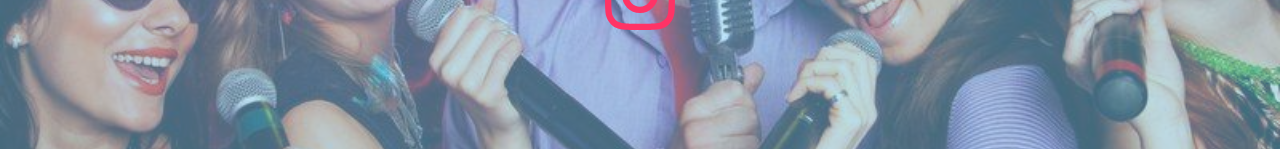
<file: bar.html>
<!DOCTYPE html>
<html >
<head>
  <!-- Site made with Mobirise Website Builder v4.8.8, https://mobirise.com -->
  <meta charset="UTF-8">
  <meta http-equiv="X-UA-Compatible" content="IE=edge">
  <meta name="generator" content="Mobirise v4.8.8, mobirise.com">
  <meta name="viewport" content="width=device-width, initial-scale=1, minimum-scale=1">
  <link rel="shortcut icon" href="assets/images/imgonline-com-ua-transparent-backgr-calw4vbsfvoxaku-128x128.png" type="image/x-icon">
  <meta name="description" content="Мы находимся в самом популярном месте и всегда рады предложить Вам самое современное музыкальное оборудование, качественный звук, услуги профессиональных звукорежиссеров, а так же широкий ассортимент блюд и напитков! 

Наш ресторан прекрасно подходит для проведения корпоративов, тематических и закрытых вечеринок, мальчишников, девичников, празднования Дня Рождения или просто встречи в кругу друзей! 

С целью сделать Ваш отдых максимально комфортным, мы рады предложить Вам два зала, выполненных в абсолютно разнообразных дизайнерских стилях: 
lounge - идеальный выбор для тех кто любит сочетание совресменных стилей в одном месте, этот зал танцпол для тех кто хочет потанцевать и весело провести время с друзьями. 
«ФаСоль» - идеальный выбор для любых торжеств или компаний друзей, подходит для тех кто предпочитает строгий класический стиль. 

Мы гарантируем Вам огромный выбор песен – эстрадных, современных, зарубежных, классических, а так же романсов и песен из любимых кинофильмов. 

 «ФаСоль» - это новая страничка в музыкальной истории караоке жизни нашей столицы! Здесь не бывает скучно! Наши гости поют и танцуют, находят единомышленников, влюбляются, становятся популярны и обретают верных поклонников собственного таланта! 

МЫ ЖДЁМ ВАС ЕЖЕДНЕВНО И РАДЫ ОТВЕТИТЬ НА ЛЮБЫЕ ВОПРОСЫ ПО ТЕЛЕФОНУ
701-694 или в WhatsApp: + 79142701694 !!!">
  <title>Барная карта \ Караоке - ресторан ФаСоль</title>
  <link rel="stylesheet" href="assets/web/assets/mobirise-icons/mobirise-icons.css">
  <link rel="stylesheet" href="assets/tether/tether.min.css">
  <link rel="stylesheet" href="assets/bootstrap/css/bootstrap.min.css">
  <link rel="stylesheet" href="assets/bootstrap/css/bootstrap-grid.min.css">
  <link rel="stylesheet" href="assets/bootstrap/css/bootstrap-reboot.min.css">
  <link rel="stylesheet" href="assets/socicon/css/styles.css">
  <link rel="stylesheet" href="assets/dropdown/css/style.css">
  <link rel="stylesheet" href="assets/theme/css/style.css">
  <link rel="stylesheet" href="assets/mobirise/css/mbr-additional.css" type="text/css">
  
  
  
</head>
<body>
  <section class="menu cid-qQY5z0bDsE" once="menu" id="menu1-2s">

    

    <nav class="navbar navbar-expand beta-menu navbar-dropdown align-items-center navbar-fixed-top navbar-toggleable-sm">
        <button class="navbar-toggler navbar-toggler-right" type="button" data-toggle="collapse" data-target="#navbarSupportedContent" aria-controls="navbarSupportedContent" aria-expanded="false" aria-label="Toggle navigation">
            <div class="hamburger">
                <span></span>
                <span></span>
                <span></span>
                <span></span>
            </div>
        </button>
        <div class="menu-logo">
            <div class="navbar-brand">
                <span class="navbar-logo">
                    <a href="index.html">
                         <img src="assets/images/feat-x-boom-with-karaoke-465x338.jpg" alt="Mobirise" title="" style="height: 3.8rem;">
                    </a>
                </span>
                <span class="navbar-caption-wrap"><a class="navbar-caption text-black display-7" href="index.html">Наш телефон: 701- 694 \ WhatsApp: + 79142701694&nbsp;</a></span>
            </div>
        </div>
        <div class="collapse navbar-collapse" id="navbarSupportedContent">
            <ul class="navbar-nav nav-dropdown" data-app-modern-menu="true"><li class="nav-item">
                    <a class="nav-link link text-black display-7" href="index.html#header9-o"><span class="mbri-hot-cup mbr-iconfont mbr-iconfont-btn"></span>
                        О НАС</a>
                </li>
                <li class="nav-item">
                    <a class="nav-link link text-black display-7" href="menu.html"><span class="mbri-bookmark mbr-iconfont mbr-iconfont-btn"></span>
                        МЕНЮ</a>
                </li><li class="nav-item"><a class="nav-link link text-black display-7" href="index.html#form4-q"><span class="mbri-contact-form mbr-iconfont mbr-iconfont-btn"></span>
                        КОНТАКТЫ</a></li></ul>
            <div class="navbar-buttons mbr-section-btn"><a class="btn btn-sm btn-secondary display-7" href="reservation.html"><span class="mbri-speed mbr-iconfont mbr-iconfont-btn"></span>
                    БРОНИРОВАТЬ СТОЛИК</a></div>
        </div>
    </nav>
</section>

<section class="engine"><a href="https://mobirise.info/s">bootstrap theme</a></section><section once="" class="cid-qRaM1UY1ya" id="footer6-2t">

    

    

    <div class="container">
        <div class="media-container-row align-center mbr-white">
            <div class="col-12">
                <p class="mbr-text mb-0 mbr-fonts-style display-7">
                    © Copyright 2017-2019 ФаСоль - караоке-ресторан в Якутске - All Rights Reserved\Все права защищены</p>
            </div>
        </div>
    </div>
</section>

<section class="mbr-section content5 cid-rppdR72z7f mbr-parallax-background" id="content5-32">

    

    

    <div class="container">
        <div class="media-container-row">
            <div class="title col-12 col-md-8">
                <h2 class="align-center mbr-bold mbr-white pb-3 mbr-fonts-style display-1"><br>ФаСоль</h2>
                <h3 class="mbr-section-subtitle align-center mbr-light mbr-white pb-3 mbr-fonts-style display-5">караоке-ресторан для тех, чья душа поет!</h3>
                
                
            </div>
        </div>
    </div>
</section>

<section class="mbr-section article content9 cid-qRfa9MsGbS" id="content9-2v">
    
     

    <div class="container">
        <div class="inner-container" style="width: 100%;">
            <hr class="line" style="width: 25%;">
            <div class="section-text align-center mbr-fonts-style display-5">Работаем ежедневно! С 20.00 до 8.00. Пятница и Суббота - с 20.00 до 12.00.<br>Речной порт, г. Якутск, ул. Новопортовская, 1
                </div>
            <hr class="line" style="width: 25%;">
        </div>
        </div>
</section>

<section class="mbr-section content4 cid-qRfeAovi24" id="content4-2y">

    

    <div class="container">
        <div class="media-container-row">
            <div class="title col-12 col-md-8">
                <h2 class="align-center pb-3 mbr-fonts-style display-2">Барная карта</h2>
                
                
            </div>
        </div>
    </div>
</section>

<section class="cid-qRfaiQyKrh" id="image3-2x">

    

    <figure class="mbr-figure container">
            <div class="image-block" style="width: 80%;">
                <img src="assets/images/2-2800x1980.jpg" width="1400" alt="Mobirise" title="">
                
            </div>
    </figure>
</section>

<section class="cid-qRfadmbA38" id="social-buttons2-2w">

    

    <div class="mbr-overlay" style="opacity: 0.5; background-color: rgb(124, 209, 246);">
    </div>

    <div class="container">
        <div class="media-container-row">
            <div class="col-md-8 align-center">
                <h2 class="pb-3 mbr-fonts-style display-2">ФаСоль В INSTAGRAM!
                </h2>
                <div class="social-list pl-0 mb-0">
                    <a href="https://www.instagram.com/fasol_karaoke_ykt" target="_blank">
                        <span class="px-2 mbr-iconfont mbr-iconfont-social socicon-instagram socicon" style="font-size: 70px;"></span>
                    </a>
                    <a href="https://www.facebook.com/pages/Mobirise/1616226671953247" target="_blank">
                        
                    </a>
                    <a href="https://instagram.com/mobirise" target="_blank">
                        
                    </a>
                    <a href="https://www.youtube.com/c/mobirise" target="_blank">
                        
                    </a>
                    <a href="https://plus.google.com/u/0/+Mobirise" target="_blank">
                        
                    </a>
                    <a href="https://www.behance.net/Mobirise" target="_blank">
                        
                    </a>
                </div>
            </div>
        </div>
    </div>
</section>


  <script src="assets/web/assets/jquery/jquery.min.js"></script>
  <script src="assets/popper/popper.min.js"></script>
  <script src="assets/tether/tether.min.js"></script>
  <script src="assets/bootstrap/js/bootstrap.min.js"></script>
  <script src="assets/smoothscroll/smooth-scroll.js"></script>
  <script src="assets/touchswipe/jquery.touch-swipe.min.js"></script>
  <script src="assets/parallax/jarallax.min.js"></script>
  <script src="assets/sociallikes/social-likes.js"></script>
  <script src="assets/dropdown/js/script.min.js"></script>
  <script src="assets/theme/js/script.js"></script>
  
  
 <div id="scrollToTop" class="scrollToTop mbr-arrow-up"><a style="text-align: center;"><i></i></a></div>
  </body>
</html>
</file>
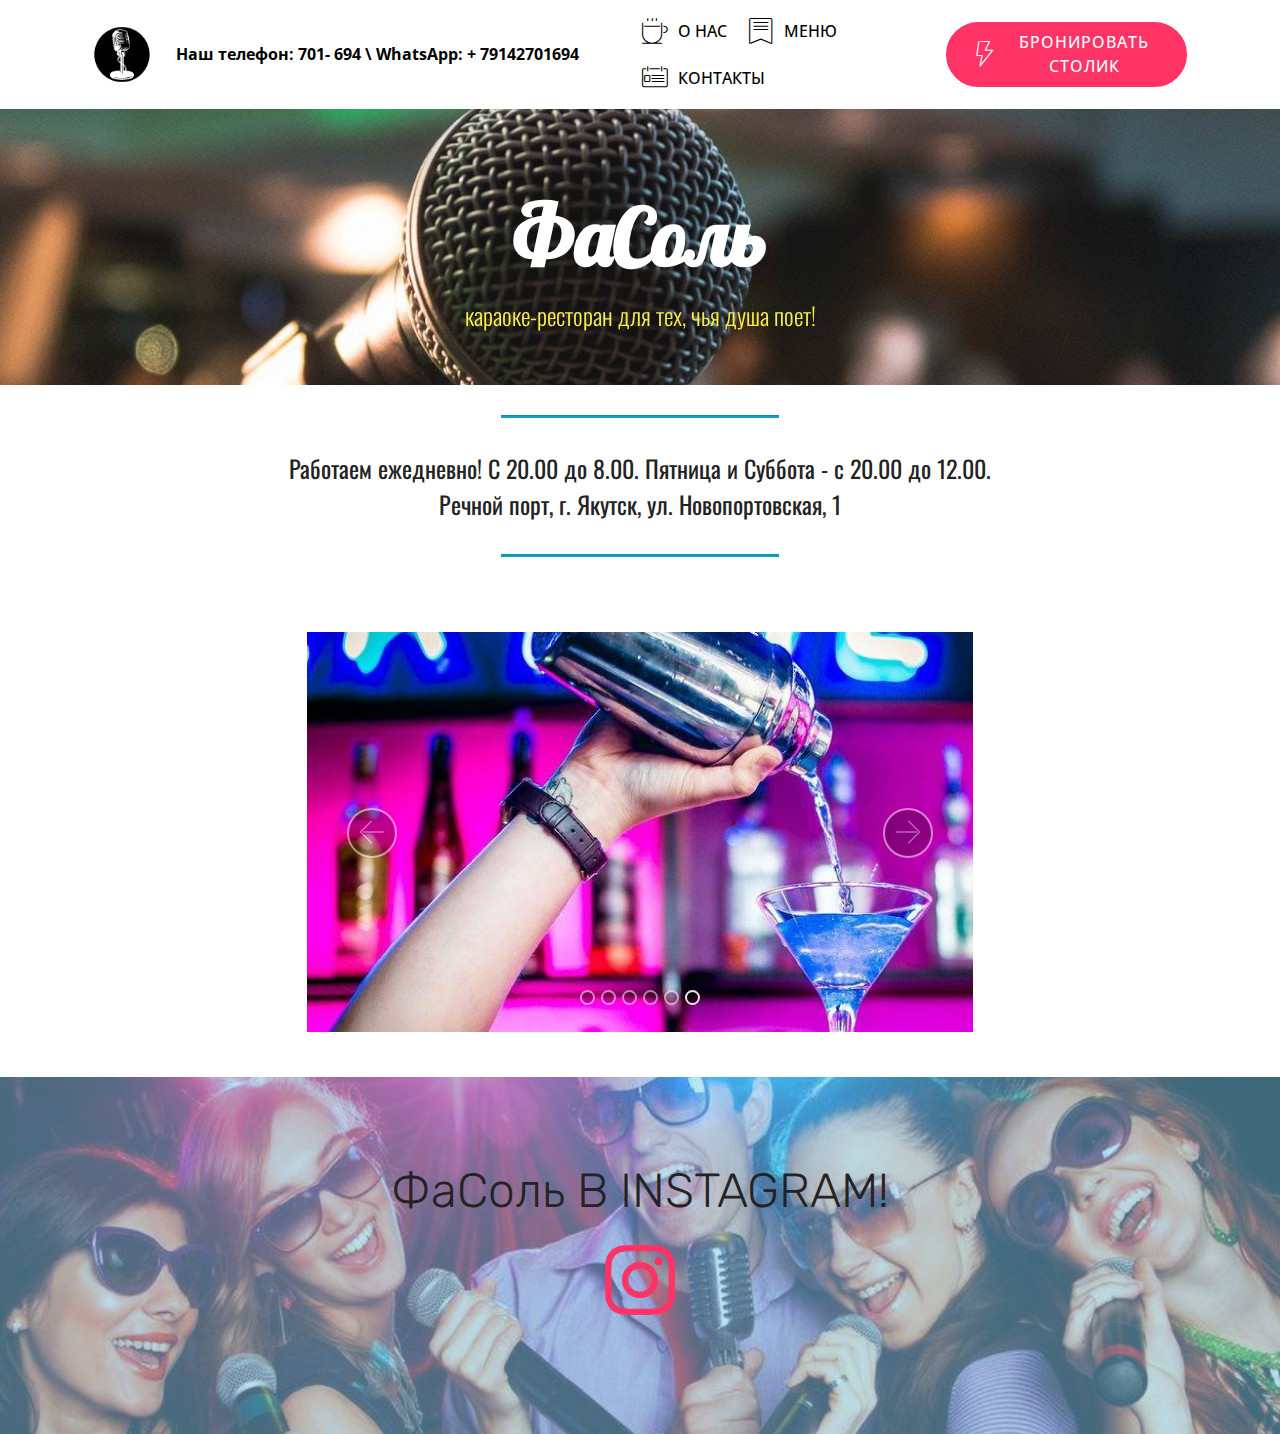
<file: interior.html>
<!DOCTYPE html>
<html >
<head>
  <!-- Site made with Mobirise Website Builder v4.8.8, https://mobirise.com -->
  <meta charset="UTF-8">
  <meta http-equiv="X-UA-Compatible" content="IE=edge">
  <meta name="generator" content="Mobirise v4.8.8, mobirise.com">
  <meta name="viewport" content="width=device-width, initial-scale=1, minimum-scale=1">
  <link rel="shortcut icon" href="assets/images/imgonline-com-ua-transparent-backgr-calw4vbsfvoxaku-128x128.png" type="image/x-icon">
  <meta name="description" content="Мы находимся в самом популярном месте и всегда рады предложить Вам самое современное музыкальное оборудование, качественный звук, услуги профессиональных звукорежиссеров, а так же широкий ассортимент блюд и напитков! 

Наш ресторан прекрасно подходит для проведения корпоративов, тематических и закрытых вечеринок, мальчишников, девичников, празднования Дня Рождения или просто встречи в кругу друзей! 

С целью сделать Ваш отдых максимально комфортным, мы рады предложить Вам два зала, выполненных в абсолютно разнообразных дизайнерских стилях: 
lounge - идеальный выбор для тех кто любит сочетание совресменных стилей в одном месте, этот зал танцпол для тех кто хочет потанцевать и весело провести время с друзьями. 
«ФаСоль» - идеальный выбор для любых торжеств или компаний друзей, подходит для тех кто предпочитает строгий класический стиль. 

Мы гарантируем Вам огромный выбор песен – эстрадных, современных, зарубежных, классических, а так же романсов и песен из любимых кинофильмов. 

 «ФаСоль» - это новая страничка в музыкальной истории караоке жизни нашей столицы! Здесь не бывает скучно! Наши гости поют и танцуют, находят единомышленников, влюбляются, становятся популярны и обретают верных поклонников собственного таланта! 

МЫ ЖДЁМ ВАС ЕЖЕДНЕВНО И РАДЫ ОТВЕТИТЬ НА ЛЮБЫЕ ВОПРОСЫ ПО ТЕЛЕФОНУ
701-694 или в WhatsApp: + 79142701694 !!!">
  <title>Интерьер \ Караоке - ресторан ФаСоль</title>
  <link rel="stylesheet" href="assets/web/assets/mobirise-icons/mobirise-icons.css">
  <link rel="stylesheet" href="assets/tether/tether.min.css">
  <link rel="stylesheet" href="assets/bootstrap/css/bootstrap.min.css">
  <link rel="stylesheet" href="assets/bootstrap/css/bootstrap-grid.min.css">
  <link rel="stylesheet" href="assets/bootstrap/css/bootstrap-reboot.min.css">
  <link rel="stylesheet" href="assets/dropdown/css/style.css">
  <link rel="stylesheet" href="assets/socicon/css/styles.css">
  <link rel="stylesheet" href="assets/theme/css/style.css">
  <link rel="stylesheet" href="assets/mobirise/css/mbr-additional.css" type="text/css">
  
  
  
</head>
<body>
  <section class="menu cid-qQY5z0bDsE" once="menu" id="menu1-1u">

    

    <nav class="navbar navbar-expand beta-menu navbar-dropdown align-items-center navbar-fixed-top navbar-toggleable-sm">
        <button class="navbar-toggler navbar-toggler-right" type="button" data-toggle="collapse" data-target="#navbarSupportedContent" aria-controls="navbarSupportedContent" aria-expanded="false" aria-label="Toggle navigation">
            <div class="hamburger">
                <span></span>
                <span></span>
                <span></span>
                <span></span>
            </div>
        </button>
        <div class="menu-logo">
            <div class="navbar-brand">
                <span class="navbar-logo">
                    <a href="index.html">
                         <img src="assets/images/feat-x-boom-with-karaoke-465x338.jpg" alt="Mobirise" title="" style="height: 3.8rem;">
                    </a>
                </span>
                <span class="navbar-caption-wrap"><a class="navbar-caption text-black display-7" href="index.html">Наш телефон: 701- 694 \ WhatsApp: + 79142701694&nbsp;</a></span>
            </div>
        </div>
        <div class="collapse navbar-collapse" id="navbarSupportedContent">
            <ul class="navbar-nav nav-dropdown" data-app-modern-menu="true"><li class="nav-item">
                    <a class="nav-link link text-black display-7" href="index.html#header9-o"><span class="mbri-hot-cup mbr-iconfont mbr-iconfont-btn"></span>
                        О НАС</a>
                </li>
                <li class="nav-item">
                    <a class="nav-link link text-black display-7" href="menu.html"><span class="mbri-bookmark mbr-iconfont mbr-iconfont-btn"></span>
                        МЕНЮ</a>
                </li><li class="nav-item"><a class="nav-link link text-black display-7" href="index.html#form4-q"><span class="mbri-contact-form mbr-iconfont mbr-iconfont-btn"></span>
                        КОНТАКТЫ</a></li></ul>
            <div class="navbar-buttons mbr-section-btn"><a class="btn btn-sm btn-secondary display-7" href="reservation.html"><span class="mbri-speed mbr-iconfont mbr-iconfont-btn"></span>
                    БРОНИРОВАТЬ СТОЛИК</a></div>
        </div>
    </nav>
</section>

<section class="engine"><a href="https://mobirise.info/u">bootstrap responsive templates</a></section><section once="" class="cid-qRaM1UY1ya" id="footer6-1v">

    

    

    <div class="container">
        <div class="media-container-row align-center mbr-white">
            <div class="col-12">
                <p class="mbr-text mb-0 mbr-fonts-style display-7">
                    © Copyright 2017-2019 ФаСоль - караоке-ресторан в Якутске - All Rights Reserved\Все права защищены</p>
            </div>
        </div>
    </div>
</section>

<section class="mbr-section content5 cid-qRboKmwu1w mbr-parallax-background" id="content5-1w">

    

    

    <div class="container">
        <div class="media-container-row">
            <div class="title col-12 col-md-8">
                <h2 class="align-center mbr-bold mbr-white pb-3 mbr-fonts-style display-1"><br>ФаСоль</h2>
                <h3 class="mbr-section-subtitle align-center mbr-light mbr-white pb-3 mbr-fonts-style display-5">караоке-ресторан для тех, чья душа поет!</h3>
                
                
            </div>
        </div>
    </div>
</section>

<section class="mbr-section article content9 cid-qRbp27Akjr" id="content9-1y">
    
     

    <div class="container">
        <div class="inner-container" style="width: 100%;">
            <hr class="line" style="width: 25%;">
            <div class="section-text align-center mbr-fonts-style display-5">Работаем ежедневно! С 20.00 до 8.00. Пятница и Суббота - с 20.00 до 12.00.<br>Речной порт, г. Якутск, ул. Новопортовская, 1
                </div>
            <hr class="line" style="width: 25%;">
        </div>
        </div>
</section>

<section class="carousel slide cid-qRbKyPx5bK" data-interval="false" id="slider2-2j">

    
    <div class="container content-slider">
        <div class="content-slider-wrap">
            <div><div class="mbr-slider slide carousel" data-pause="true" data-keyboard="false" data-ride="false" data-interval="false"><ol class="carousel-indicators"><li data-app-prevent-settings="" data-target="#slider2-2j" data-slide-to="0"></li><li data-app-prevent-settings="" data-target="#slider2-2j" data-slide-to="1"></li><li data-app-prevent-settings="" data-target="#slider2-2j" data-slide-to="2"></li><li data-app-prevent-settings="" data-target="#slider2-2j" data-slide-to="3"></li><li data-app-prevent-settings="" data-target="#slider2-2j" data-slide-to="4"></li><li data-app-prevent-settings="" data-target="#slider2-2j" class=" active" data-slide-to="5"></li></ol><div class="carousel-inner" role="listbox"><div class="carousel-item slider-fullscreen-image" data-bg-video-slide="false" style="background-image: url(assets/images/original-900x600.jpg);"><div class="container container-slide"><div class="image_wrapper"><img src="assets/images/original-900x600.jpg"><div class="carousel-caption justify-content-center"><div class="col-10 align-center"></div></div></div></div></div><div class="carousel-item slider-fullscreen-image" data-bg-video-slide="false" style="background-image: url(assets/images/kafe-karaoke-bar-poyutchii-losos.-g.-vladimir.-ul.-nizhnyaya-dubrova.-d.-211-1200x800-18607-1200x800.jpg);"><div class="container container-slide"><div class="image_wrapper"><img src="assets/images/kafe-karaoke-bar-poyutchii-losos.-g.-vladimir.-ul.-nizhnyaya-dubrova.-d.-211-1200x800-18607-1200x800.jpg"><div class="carousel-caption justify-content-center"><div class="col-10 align-center"></div></div></div></div></div><div class="carousel-item slider-fullscreen-image" data-bg-video-slide="false" style="background-image: url(assets/images/1429777388-karaoke-esh-poy-volgodonsk-800x533.jpg);"><div class="container container-slide"><div class="image_wrapper"><img src="assets/images/1429777388-karaoke-esh-poy-volgodonsk-800x533.jpg"><div class="carousel-caption justify-content-center"><div class="col-10 align-center"></div></div></div></div></div><div class="carousel-item slider-fullscreen-image" data-bg-video-slide="false" style="background-image: url(assets/images/russian-karaoke-bar-431075-1404x936.jpg);"><div class="container container-slide"><div class="image_wrapper"><img src="assets/images/russian-karaoke-bar-431075-1404x936.jpg"><div class="carousel-caption justify-content-center"><div class="col-10 align-center"></div></div></div></div></div><div class="carousel-item slider-fullscreen-image" data-bg-video-slide="false" style="background-image: url(assets/images/induction-whisky-square-wine-glass-water-liquid-inductive-light-up-karaoke-bar-nightclub-paty-shine-cup.jpg-640x640-640x640.jpg);"><div class="container container-slide"><div class="image_wrapper"><img src="assets/images/induction-whisky-square-wine-glass-water-liquid-inductive-light-up-karaoke-bar-nightclub-paty-shine-cup.jpg-640x640-640x640.jpg"><div class="carousel-caption justify-content-center"><div class="col-10 align-center"></div></div></div></div></div><div class="carousel-item slider-fullscreen-image active" data-bg-video-slide="false" style="background-image: url(assets/images/574c718d887bb-960x410.jpg);"><div class="container container-slide"><div class="image_wrapper"><img src="assets/images/574c718d887bb-960x410.jpg"><div class="carousel-caption justify-content-center"><div class="col-10 align-center"></div></div></div></div></div></div><a data-app-prevent-settings="" class="carousel-control carousel-control-prev" role="button" data-slide="prev" href="#slider2-2j"><span aria-hidden="true" class="mbri-left mbr-iconfont"></span><span class="sr-only">Previous</span></a><a data-app-prevent-settings="" class="carousel-control carousel-control-next" role="button" data-slide="next" href="#slider2-2j"><span aria-hidden="true" class="mbri-right mbr-iconfont"></span><span class="sr-only">Next</span></a></div></div> 
        </div>
    </div>
</section>

<section class="cid-qRbK5bbxH3" id="social-buttons2-2i">

    

    <div class="mbr-overlay" style="opacity: 0.5; background-color: rgb(124, 209, 246);">
    </div>

    <div class="container">
        <div class="media-container-row">
            <div class="col-md-8 align-center">
                <h2 class="pb-3 mbr-fonts-style display-2">ФаСоль В INSTAGRAM!
                </h2>
                <div class="social-list pl-0 mb-0">
                    <a href="https://www.instagram.com/fasol_karaoke_ykt" target="_blank">
                        <span class="px-2 mbr-iconfont mbr-iconfont-social socicon-instagram socicon" style="font-size: 70px;"></span>
                    </a>
                    <a href="https://www.facebook.com/pages/Mobirise/1616226671953247" target="_blank">
                        
                    </a>
                    <a href="https://instagram.com/mobirise" target="_blank">
                        
                    </a>
                    <a href="https://www.youtube.com/c/mobirise" target="_blank">
                        
                    </a>
                    <a href="https://plus.google.com/u/0/+Mobirise" target="_blank">
                        
                    </a>
                    <a href="https://www.behance.net/Mobirise" target="_blank">
                        
                    </a>
                </div>
            </div>
        </div>
    </div>
</section>


  <script src="assets/web/assets/jquery/jquery.min.js"></script>
  <script src="assets/popper/popper.min.js"></script>
  <script src="assets/tether/tether.min.js"></script>
  <script src="assets/bootstrap/js/bootstrap.min.js"></script>
  <script src="assets/smoothscroll/smooth-scroll.js"></script>
  <script src="assets/dropdown/js/script.min.js"></script>
  <script src="assets/touchswipe/jquery.touch-swipe.min.js"></script>
  <script src="assets/ytplayer/jquery.mb.ytplayer.min.js"></script>
  <script src="assets/vimeoplayer/jquery.mb.vimeo_player.js"></script>
  <script src="assets/sociallikes/social-likes.js"></script>
  <script src="assets/bootstrapcarouselswipe/bootstrap-carousel-swipe.js"></script>
  <script src="assets/parallax/jarallax.min.js"></script>
  <script src="assets/theme/js/script.js"></script>
  <script src="assets/slidervideo/script.js"></script>
  
  
 <div id="scrollToTop" class="scrollToTop mbr-arrow-up"><a style="text-align: center;"><i></i></a></div>
  </body>
</html>
</file>
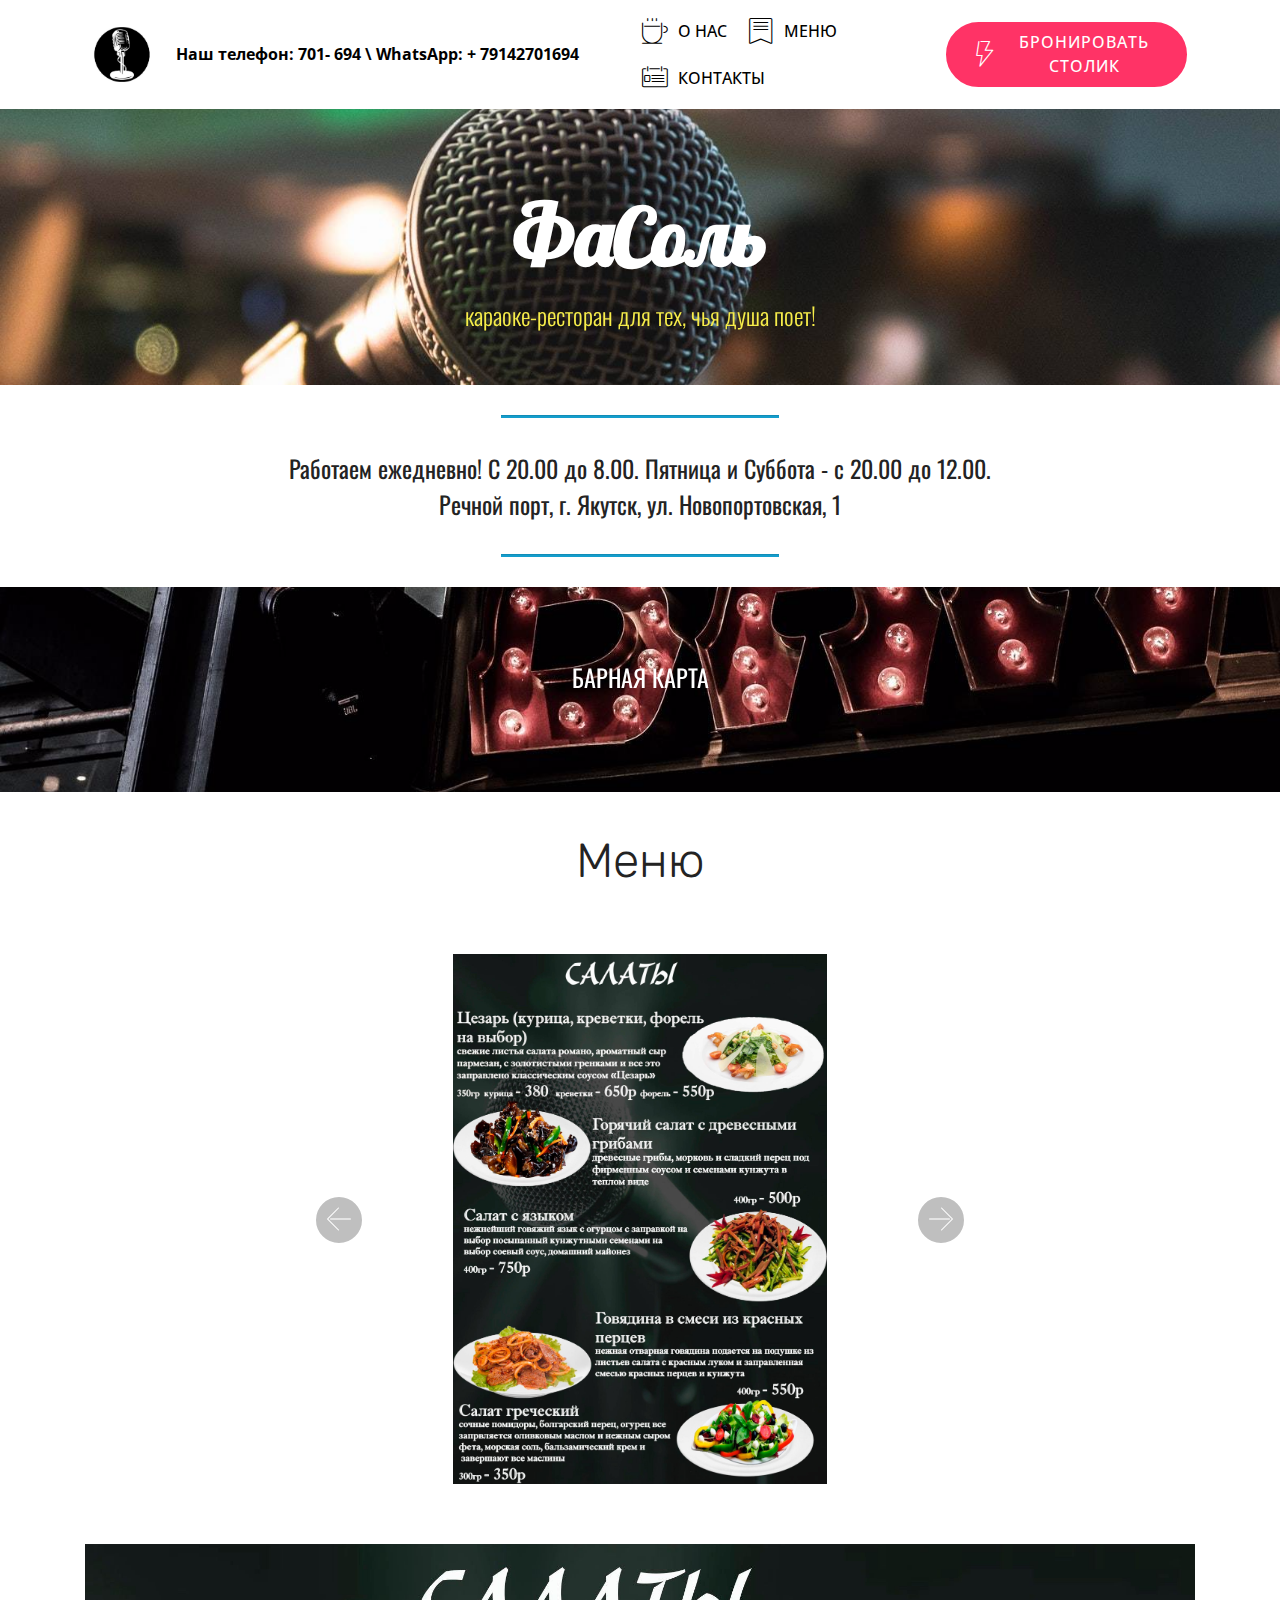
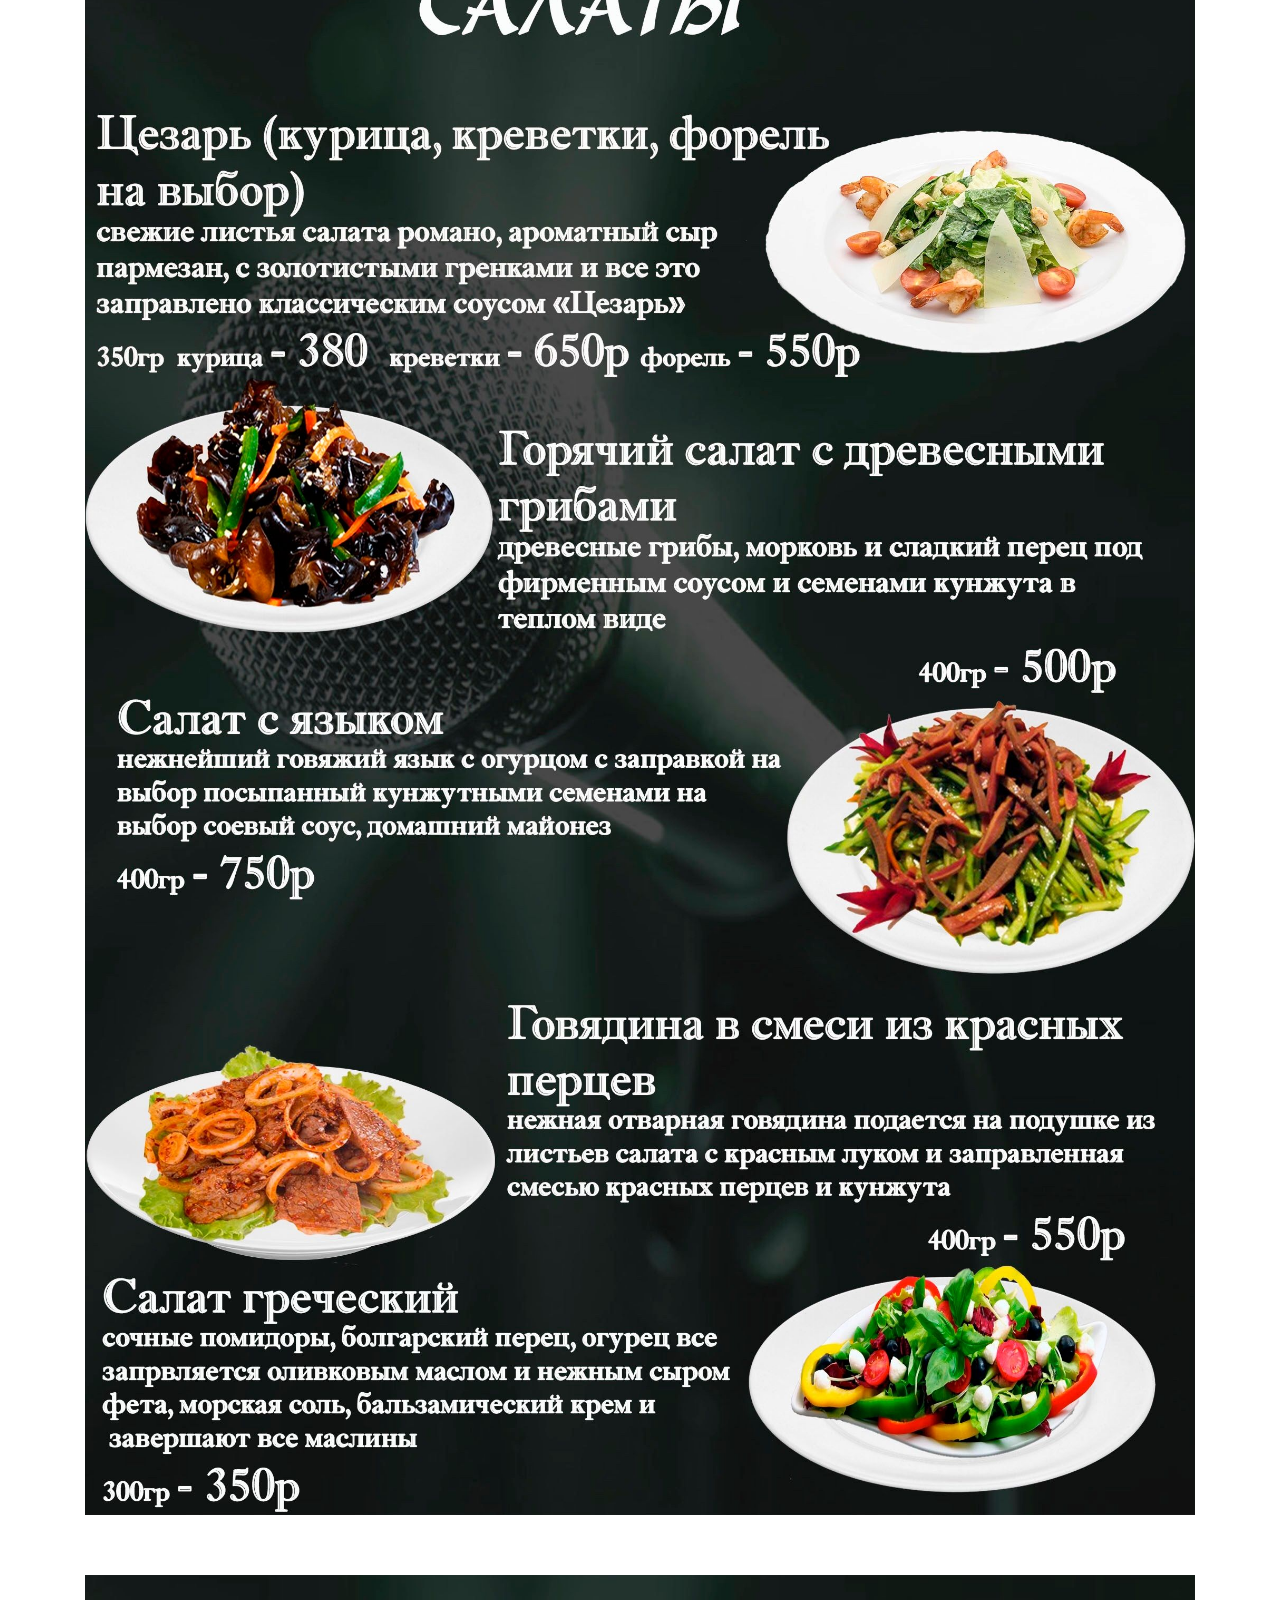
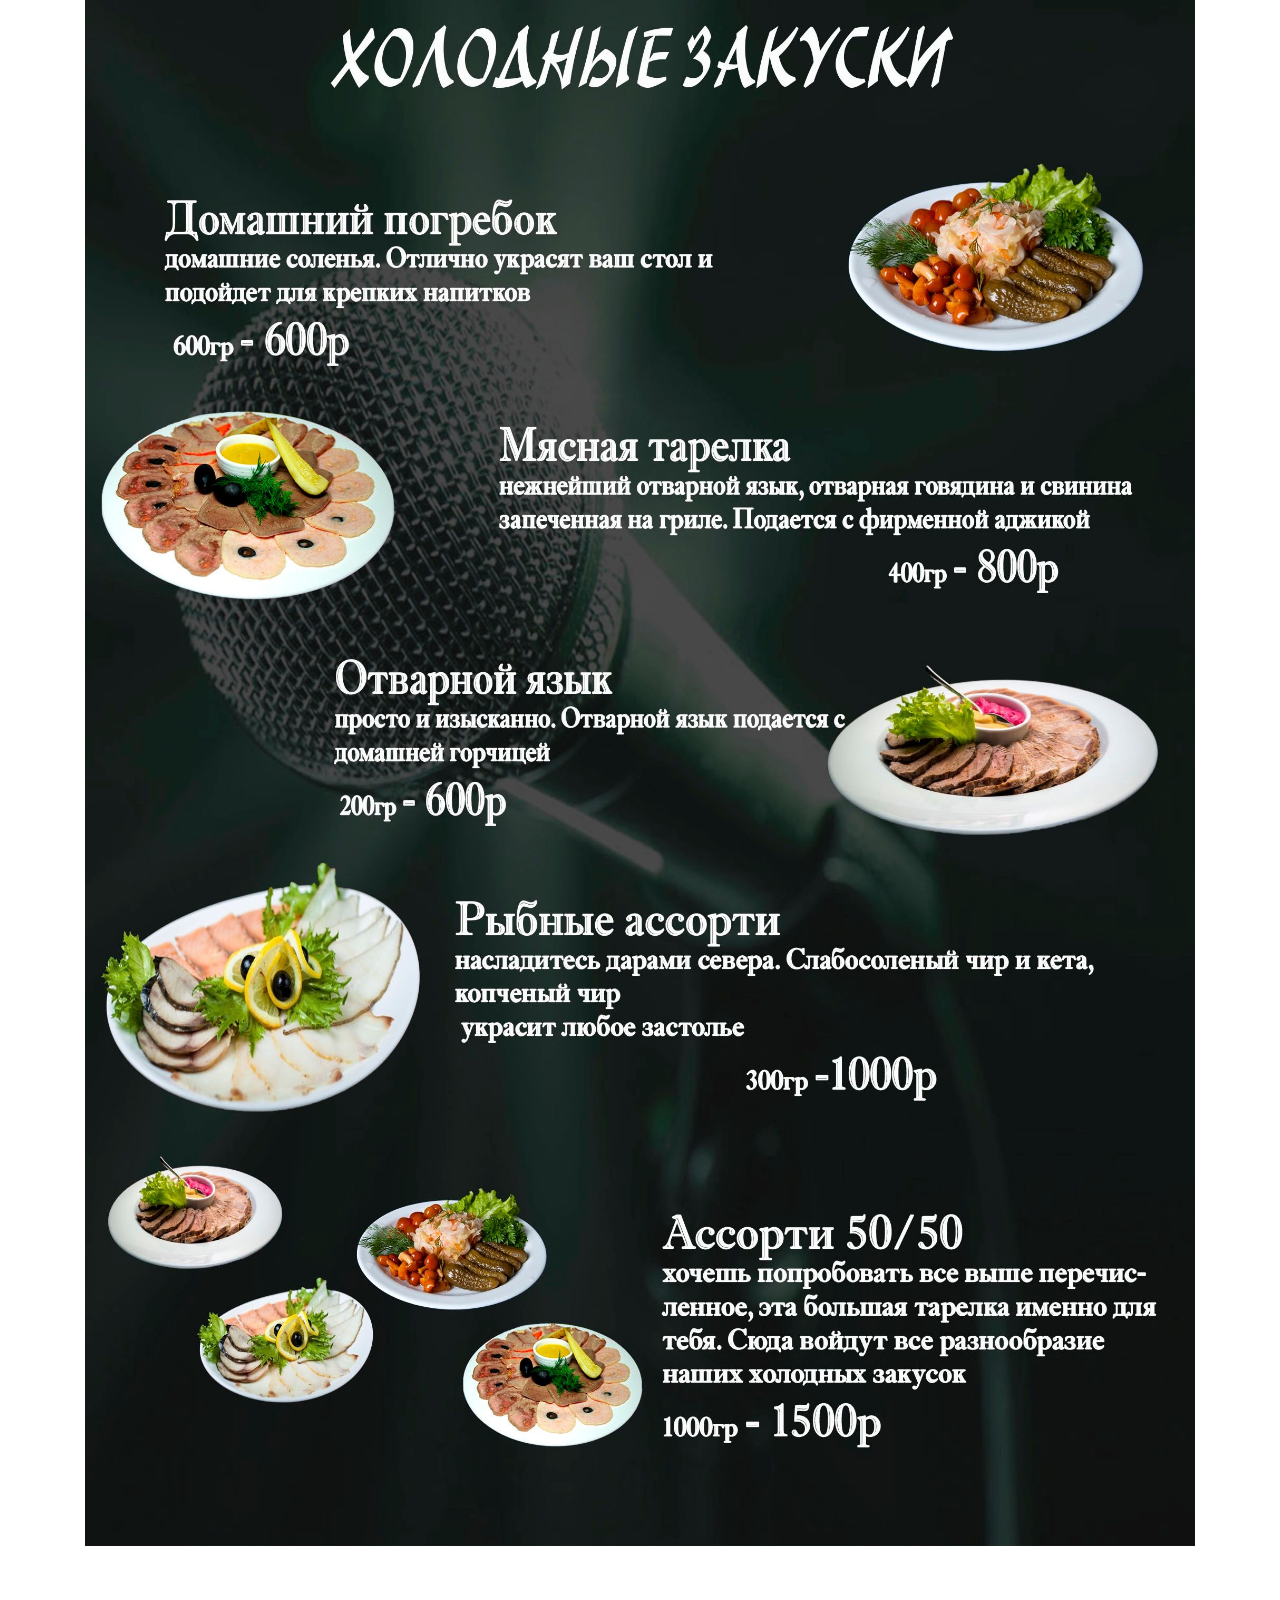
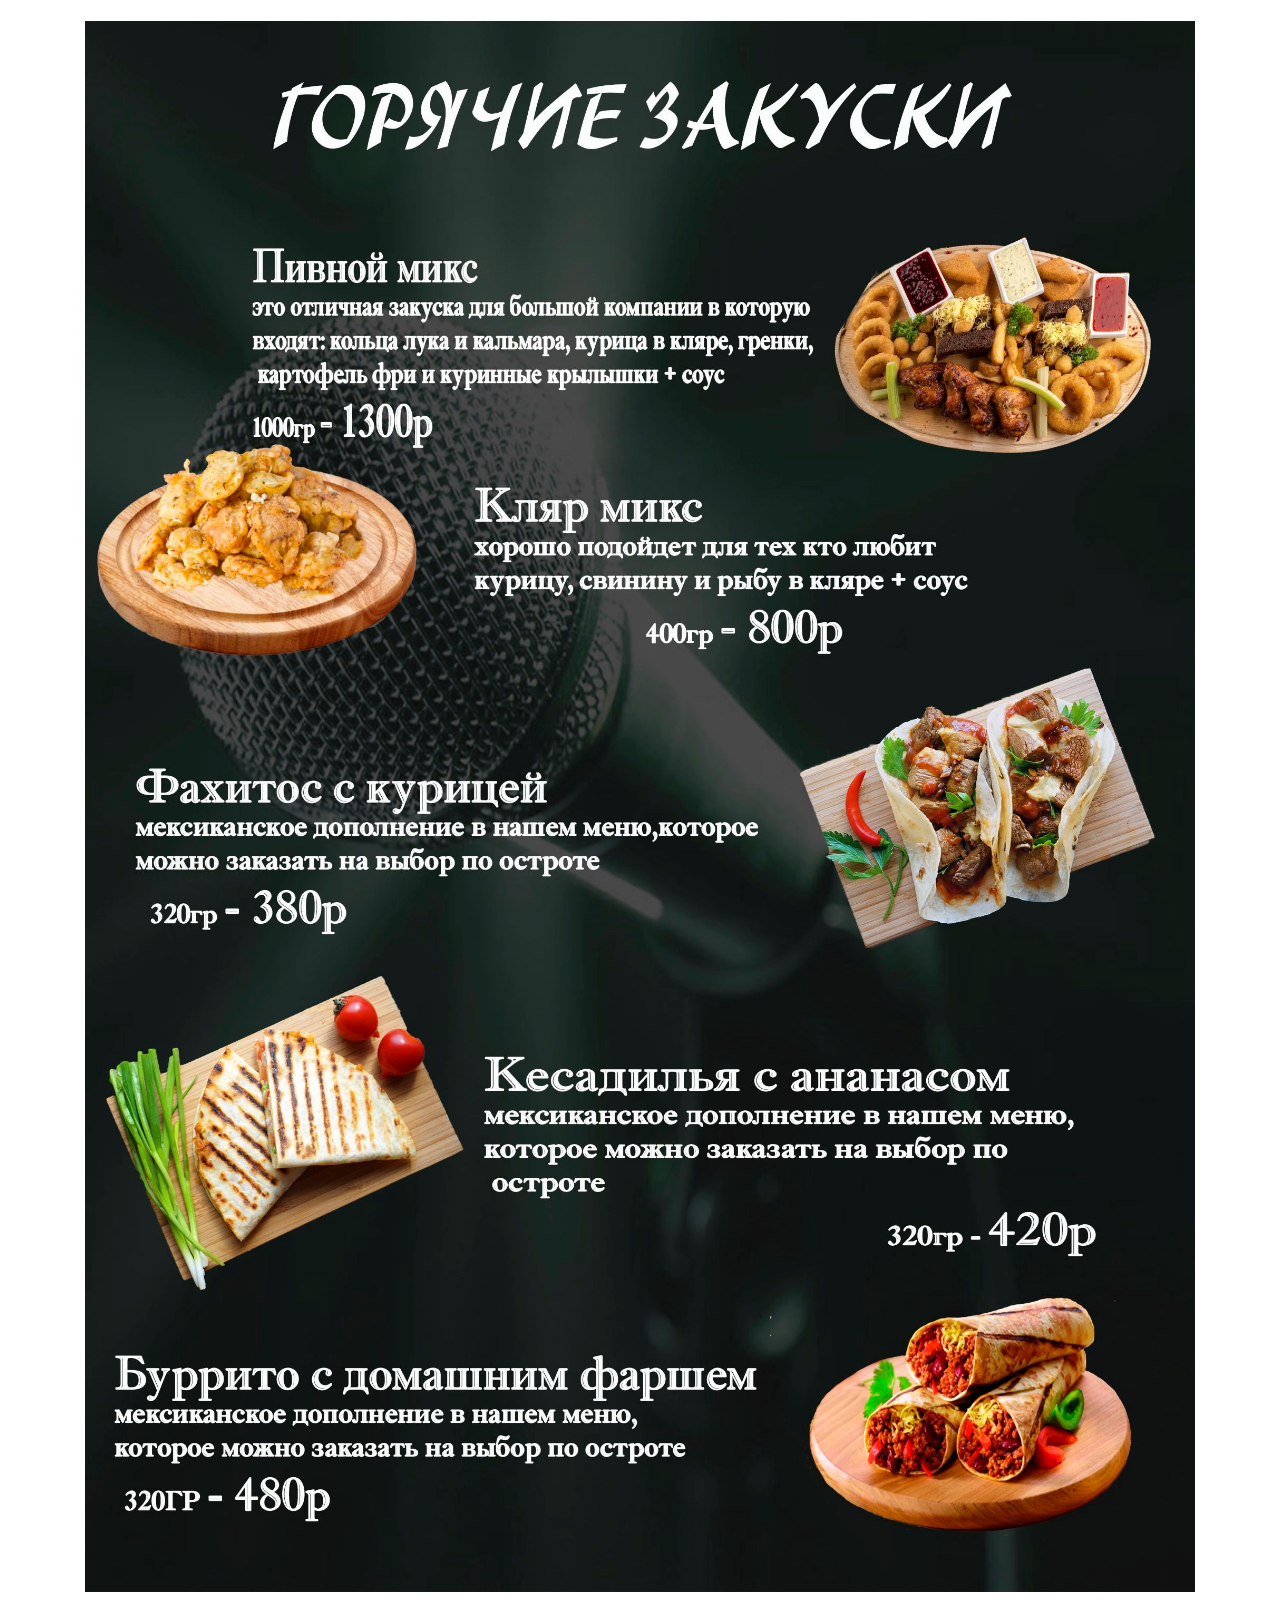
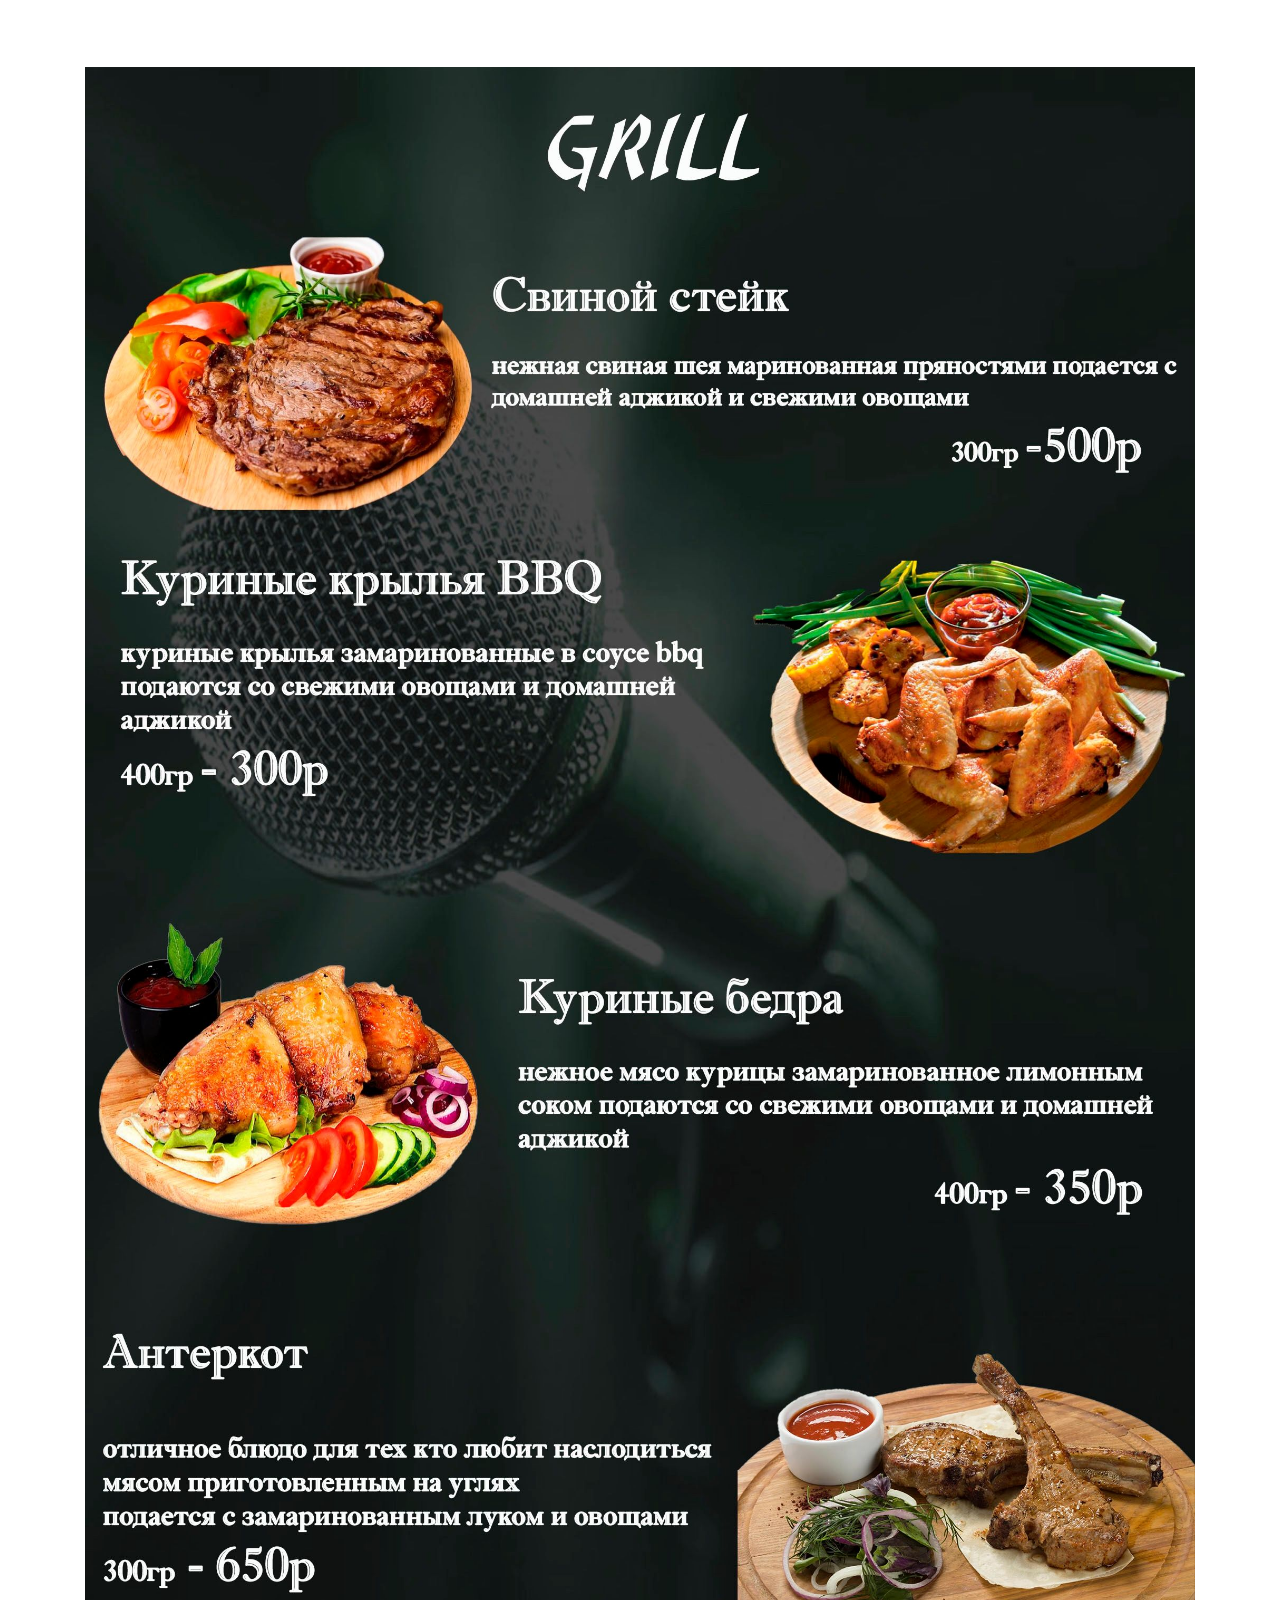
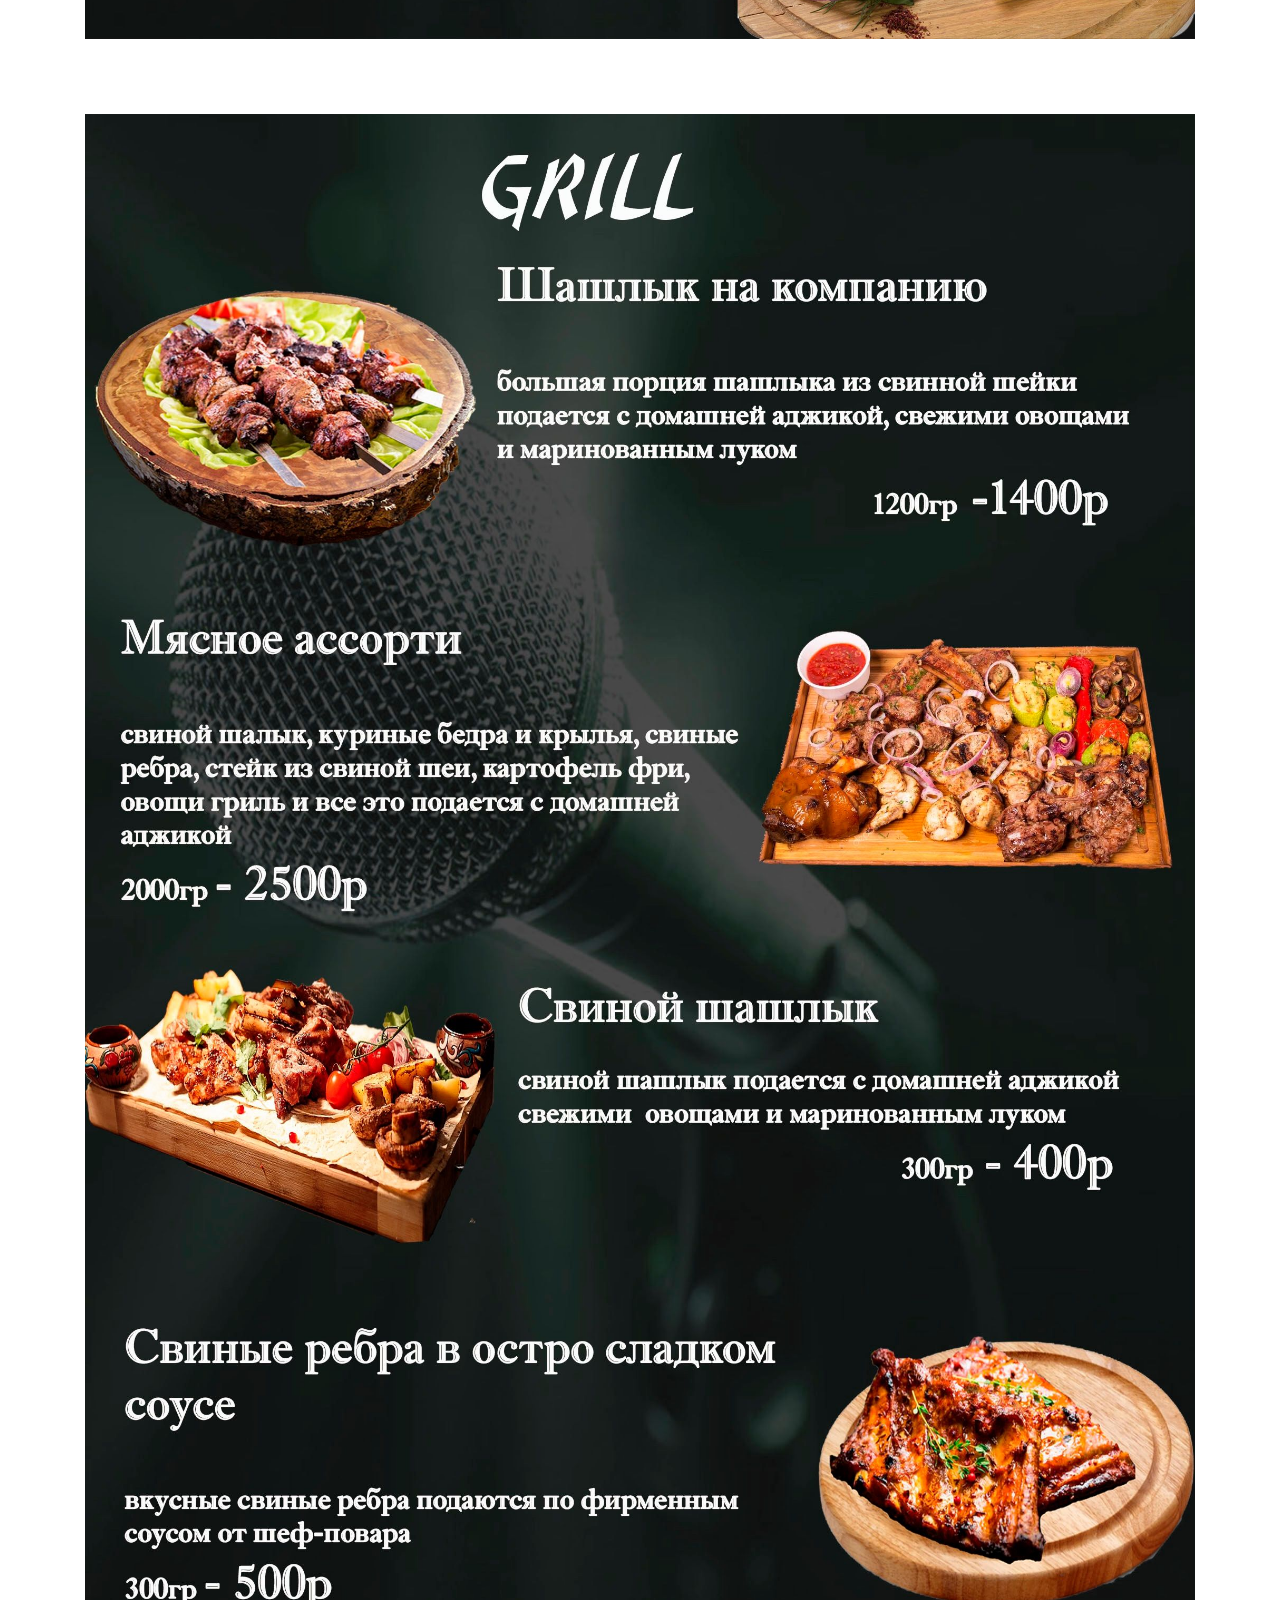
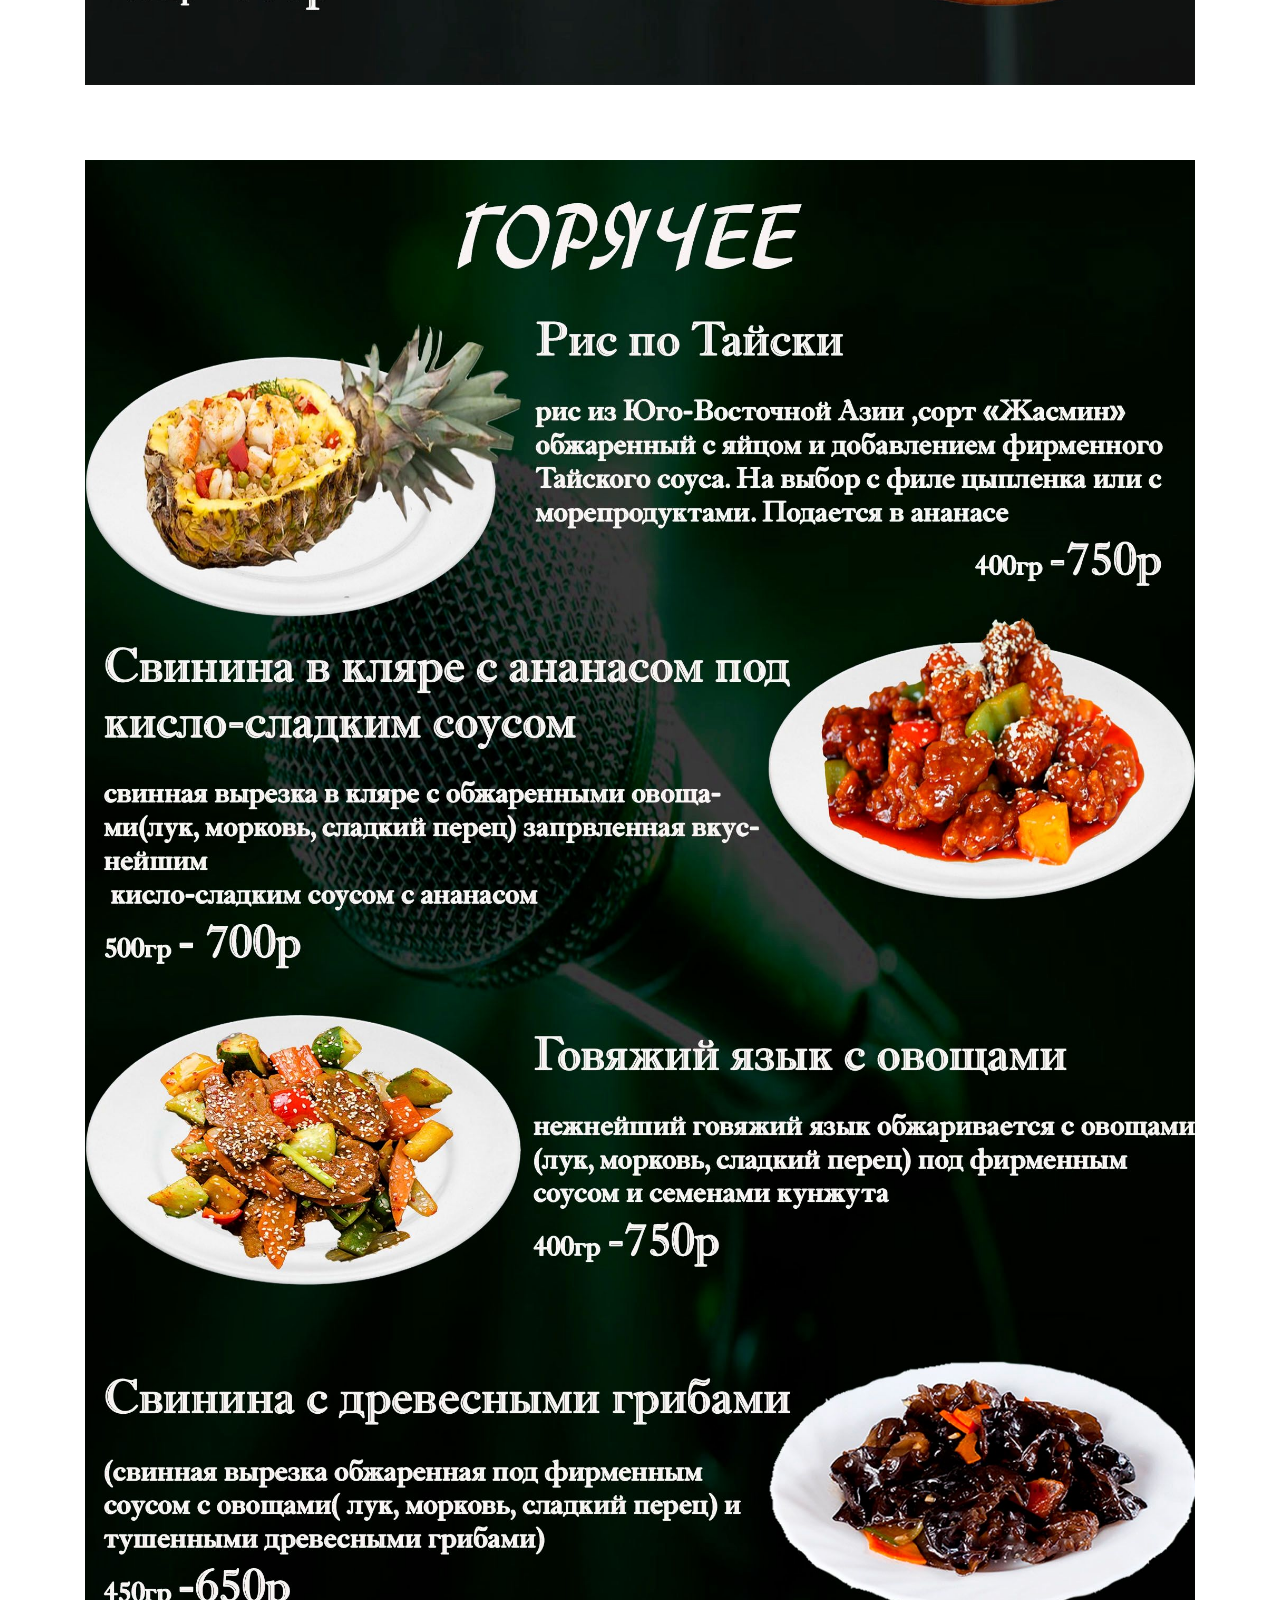
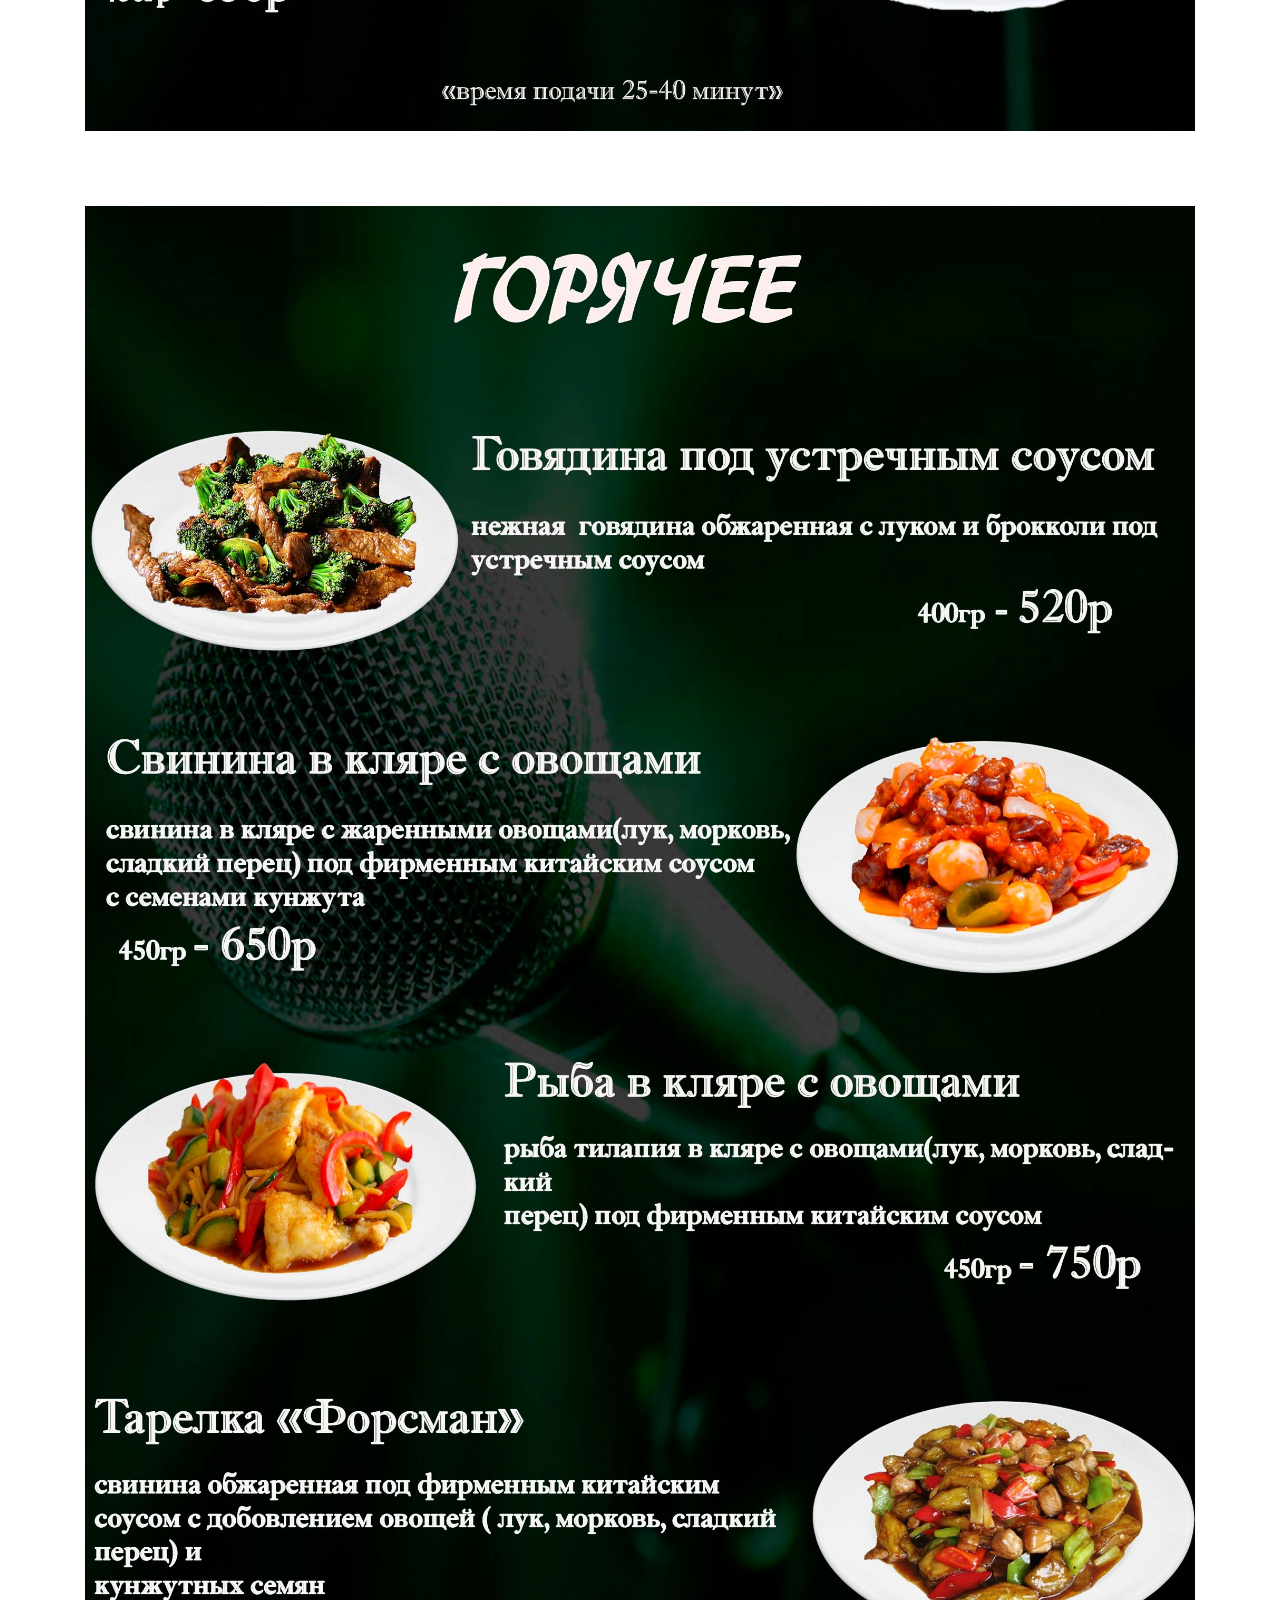
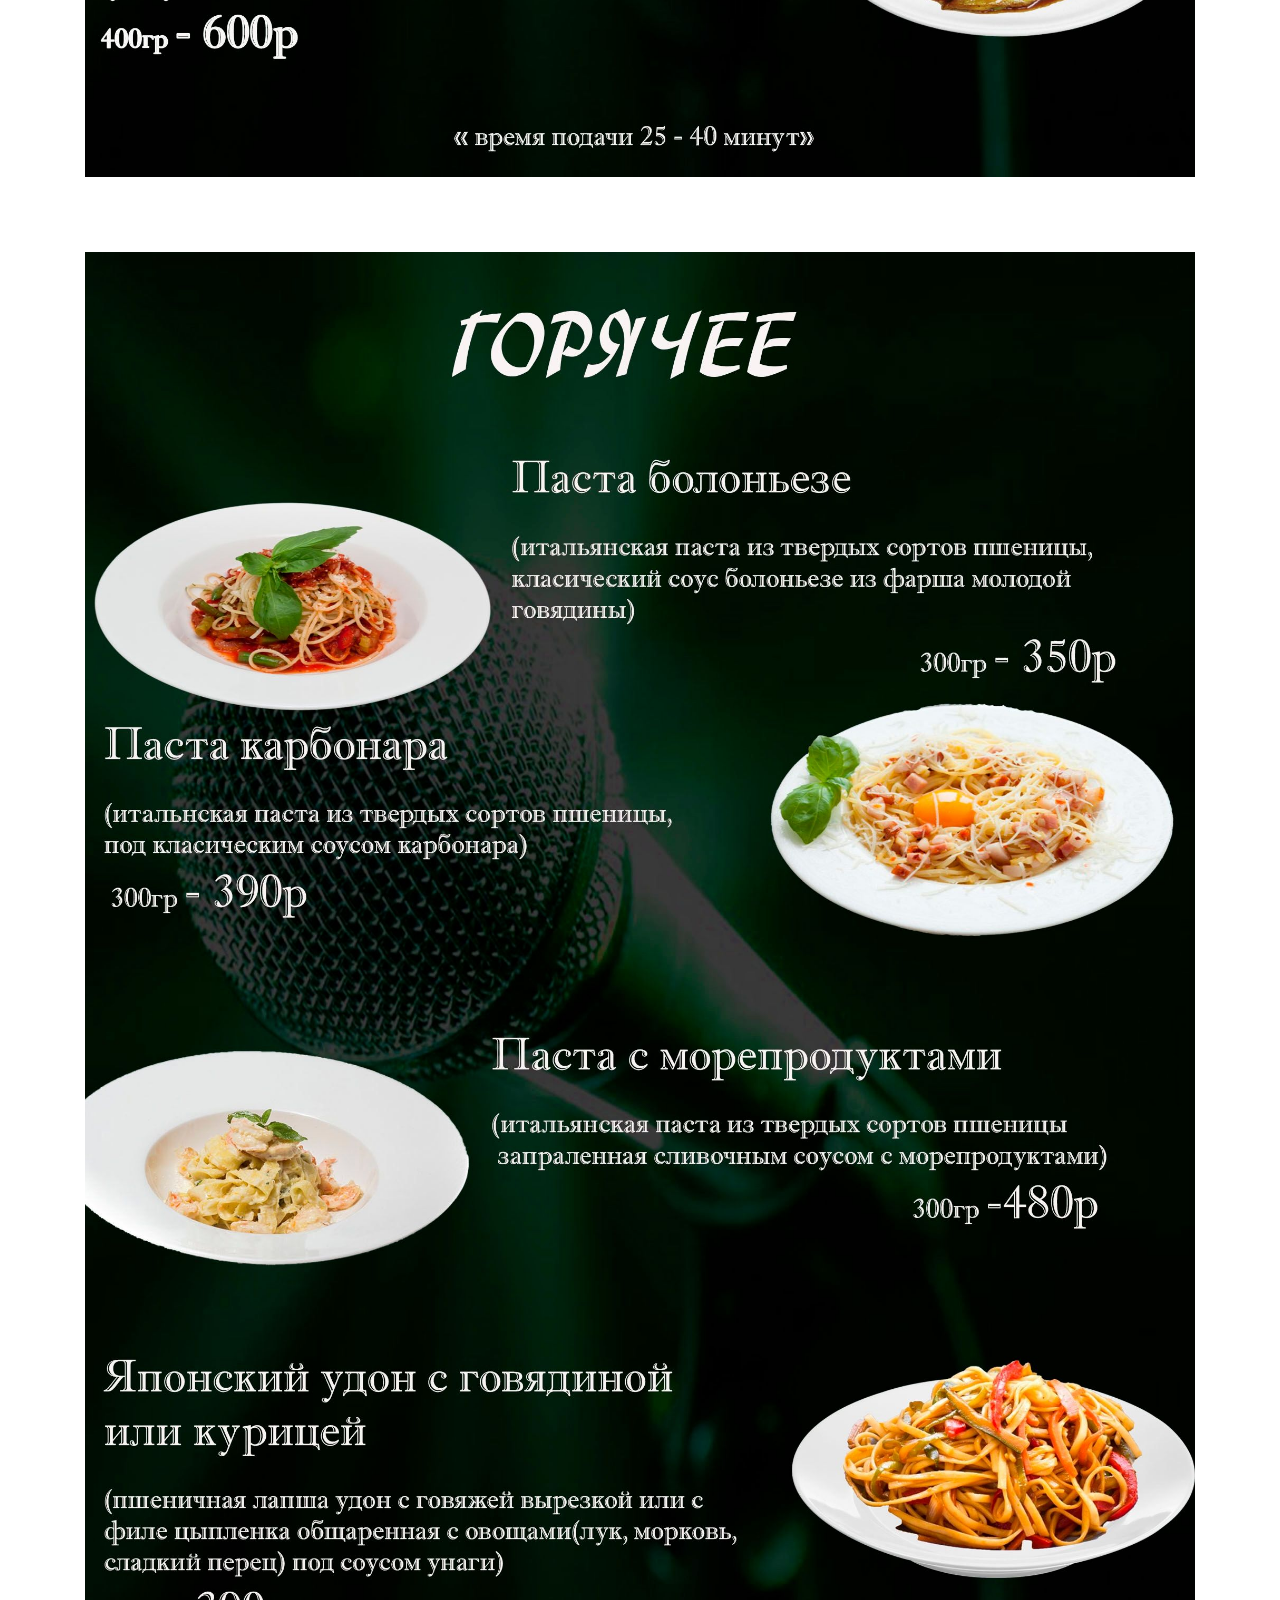
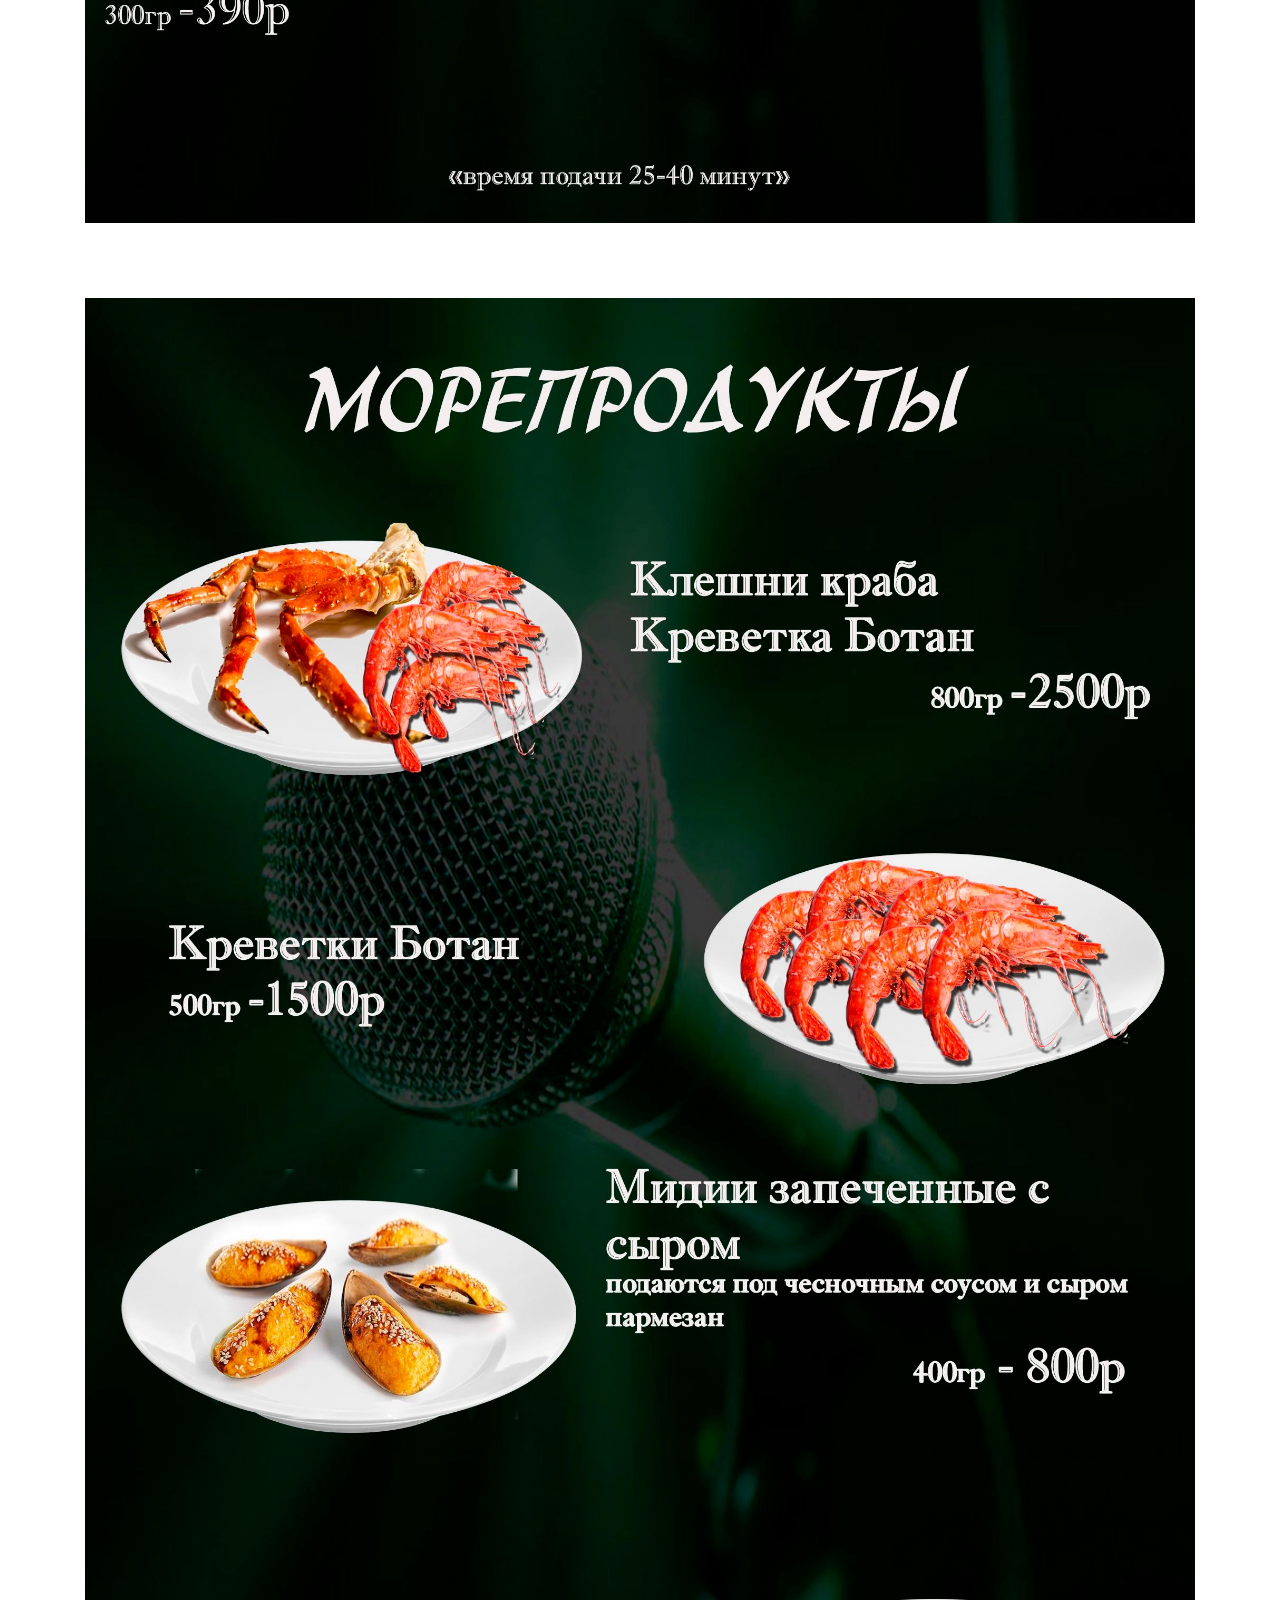
<file: menu.html>
<!DOCTYPE html>
<html >
<head>
  <!-- Site made with Mobirise Website Builder v4.8.8, https://mobirise.com -->
  <meta charset="UTF-8">
  <meta http-equiv="X-UA-Compatible" content="IE=edge">
  <meta name="generator" content="Mobirise v4.8.8, mobirise.com">
  <meta name="viewport" content="width=device-width, initial-scale=1, minimum-scale=1">
  <link rel="shortcut icon" href="assets/images/imgonline-com-ua-transparent-backgr-calw4vbsfvoxaku-128x128.png" type="image/x-icon">
  <meta name="description" content="Web Page Builder Description">
  <title>Меню \ Караоке - ресторан ФаСоль</title>
  <link rel="stylesheet" href="assets/web/assets/mobirise-icons/mobirise-icons.css">
  <link rel="stylesheet" href="assets/tether/tether.min.css">
  <link rel="stylesheet" href="assets/bootstrap/css/bootstrap.min.css">
  <link rel="stylesheet" href="assets/bootstrap/css/bootstrap-grid.min.css">
  <link rel="stylesheet" href="assets/bootstrap/css/bootstrap-reboot.min.css">
  <link rel="stylesheet" href="assets/dropdown/css/style.css">
  <link rel="stylesheet" href="assets/socicon/css/styles.css">
  <link rel="stylesheet" href="assets/theme/css/style.css">
  <link rel="stylesheet" href="assets/mobirise/css/mbr-additional.css" type="text/css">
  
  
  
</head>
<body>
  <section class="menu cid-qQY5z0bDsE" once="menu" id="menu1-x">

    

    <nav class="navbar navbar-expand beta-menu navbar-dropdown align-items-center navbar-fixed-top navbar-toggleable-sm">
        <button class="navbar-toggler navbar-toggler-right" type="button" data-toggle="collapse" data-target="#navbarSupportedContent" aria-controls="navbarSupportedContent" aria-expanded="false" aria-label="Toggle navigation">
            <div class="hamburger">
                <span></span>
                <span></span>
                <span></span>
                <span></span>
            </div>
        </button>
        <div class="menu-logo">
            <div class="navbar-brand">
                <span class="navbar-logo">
                    <a href="index.html">
                         <img src="assets/images/feat-x-boom-with-karaoke-465x338.jpg" alt="Mobirise" title="" style="height: 3.8rem;">
                    </a>
                </span>
                <span class="navbar-caption-wrap"><a class="navbar-caption text-black display-7" href="index.html">Наш телефон: 701- 694 \ WhatsApp: + 79142701694&nbsp;</a></span>
            </div>
        </div>
        <div class="collapse navbar-collapse" id="navbarSupportedContent">
            <ul class="navbar-nav nav-dropdown" data-app-modern-menu="true"><li class="nav-item">
                    <a class="nav-link link text-black display-7" href="index.html#header9-o"><span class="mbri-hot-cup mbr-iconfont mbr-iconfont-btn"></span>
                        О НАС</a>
                </li>
                <li class="nav-item">
                    <a class="nav-link link text-black display-7" href="menu.html"><span class="mbri-bookmark mbr-iconfont mbr-iconfont-btn"></span>
                        МЕНЮ</a>
                </li><li class="nav-item"><a class="nav-link link text-black display-7" href="index.html#form4-q"><span class="mbri-contact-form mbr-iconfont mbr-iconfont-btn"></span>
                        КОНТАКТЫ</a></li></ul>
            <div class="navbar-buttons mbr-section-btn"><a class="btn btn-sm btn-secondary display-7" href="reservation.html"><span class="mbri-speed mbr-iconfont mbr-iconfont-btn"></span>
                    БРОНИРОВАТЬ СТОЛИК</a></div>
        </div>
    </nav>
</section>

<section class="engine"><a href="https://mobirise.info/u">bootstrap html templates</a></section><section once="" class="cid-qRaM1UY1ya" id="footer6-y">

    

    

    <div class="container">
        <div class="media-container-row align-center mbr-white">
            <div class="col-12">
                <p class="mbr-text mb-0 mbr-fonts-style display-7">
                    © Copyright 2017-2019 ФаСоль - караоке-ресторан в Якутске - All Rights Reserved\Все права защищены</p>
            </div>
        </div>
    </div>
</section>

<section class="mbr-section content5 cid-qRbbcmaeI7 mbr-parallax-background" id="content5-17">

    

    

    <div class="container">
        <div class="media-container-row">
            <div class="title col-12 col-md-8">
                <h2 class="align-center mbr-bold mbr-white pb-3 mbr-fonts-style display-1"><br>ФаСоль</h2>
                <h3 class="mbr-section-subtitle align-center mbr-light mbr-white pb-3 mbr-fonts-style display-5">караоке-ресторан для тех, чья душа поет!</h3>
                
                
            </div>
        </div>
    </div>
</section>

<section class="mbr-section article content9 cid-qRbpgjQGuU" id="content9-22">
    
     

    <div class="container">
        <div class="inner-container" style="width: 100%;">
            <hr class="line" style="width: 25%;">
            <div class="section-text align-center mbr-fonts-style display-5">Работаем ежедневно! С 20.00 до 8.00. Пятница и Суббота - с 20.00 до 12.00.<br>Речной порт, г. Якутск, ул. Новопортовская, 1
                </div>
            <hr class="line" style="width: 25%;">
        </div>
        </div>
</section>

<section class="mbr-section content5 cid-qRf8mzh1VV mbr-parallax-background" id="content5-2r">

    

    

    <div class="container">
        <div class="media-container-row">
            <div class="title col-12 col-md-8">
                
                <h3 class="mbr-section-subtitle align-center mbr-light mbr-white pb-3 mbr-fonts-style display-5"><strong><a href="bar.html" class="text-white">БАРНАЯ КАРТА</a></strong></h3>
                
                
            </div>
        </div>
    </div>
</section>

<section class="mbr-section content4 cid-qRf6SKh0nU" id="content4-2q">

    

    <div class="container">
        <div class="media-container-row">
            <div class="title col-12 col-md-8">
                <h2 class="align-center pb-3 mbr-fonts-style display-2">Меню</h2>
                
                
            </div>
        </div>
    </div>
</section>

<section class="carousel slide cid-qRbgaYca65" data-interval="false" id="slider2-19">

    
    <div class="container content-slider">
        <div class="content-slider-wrap">
            <div><div class="mbr-slider slide carousel" data-pause="true" data-keyboard="false" data-ride="false" data-interval="false"><div class="carousel-inner" role="listbox"><div class="carousel-item slider-fullscreen-image active" data-bg-video-slide="false" style="background-image: url(assets/images/2000x2830.jpg);"><div class="container container-slide"><div class="image_wrapper"><img src="assets/images/2000x2830.jpg"><div class="carousel-caption justify-content-center"><div class="col-10 align-center"></div></div></div></div></div><div class="carousel-item slider-fullscreen-image" data-bg-video-slide="false" style="background-image: url(assets/images/2000x283056.jpg);"><div class="container container-slide"><div class="image_wrapper"><img src="assets/images/2000x283056.jpg"><div class="carousel-caption justify-content-center"><div class="col-10 align-center"></div></div></div></div></div><div class="carousel-item slider-fullscreen-image" data-bg-video-slide="false" style="background-image: url(assets/images/2000x283057.jpg);"><div class="container container-slide"><div class="image_wrapper"><img src="assets/images/2000x283057.jpg"><div class="carousel-caption justify-content-center"><div class="col-10 align-center"></div></div></div></div></div><div class="carousel-item slider-fullscreen-image" data-bg-video-slide="false" style="background-image: url(assets/images/2-2000x2830.jpg);"><div class="container container-slide"><div class="image_wrapper"><img src="assets/images/2-2000x2830.jpg"><div class="carousel-caption justify-content-center"><div class="col-10 align-center"></div></div></div></div></div><div class="carousel-item slider-fullscreen-image" data-bg-video-slide="false" style="background-image: url(assets/images/2000x283058.jpg);"><div class="container container-slide"><div class="image_wrapper"><img src="assets/images/2000x283058.jpg"><div class="carousel-caption justify-content-center"><div class="col-10 align-center"></div></div></div></div></div><div class="carousel-item slider-fullscreen-image" data-bg-video-slide="false" style="background-image: url(assets/images/1-2000x2830.jpg);"><div class="container container-slide"><div class="image_wrapper"><img src="assets/images/1-2000x2830.jpg"><div class="carousel-caption justify-content-center"><div class="col-10 align-center"></div></div></div></div></div><div class="carousel-item slider-fullscreen-image" data-bg-video-slide="false" style="background-image: url(assets/images/2-2000x283059.jpg);"><div class="container container-slide"><div class="image_wrapper"><img src="assets/images/2-2000x283059.jpg"><div class="carousel-caption justify-content-center"><div class="col-10 align-center"></div></div></div></div></div><div class="carousel-item slider-fullscreen-image" data-bg-video-slide="false" style="background-image: url(assets/images/3-2000x2830.jpg);"><div class="container container-slide"><div class="image_wrapper"><img src="assets/images/3-2000x2830.jpg"><div class="carousel-caption justify-content-center"><div class="col-10 align-center"></div></div></div></div></div><div class="carousel-item slider-fullscreen-image" data-bg-video-slide="false" style="background-image: url(assets/images/2000x28300.jpg);"><div class="container container-slide"><div class="image_wrapper"><img src="assets/images/2000x28300.jpg"><div class="carousel-caption justify-content-center"><div class="col-10 align-center"></div></div></div></div></div></div><a data-app-prevent-settings="" class="carousel-control carousel-control-prev" role="button" data-slide="prev" href="#slider2-19"><span aria-hidden="true" class="mbri-left mbr-iconfont"></span><span class="sr-only">Previous</span></a><a data-app-prevent-settings="" class="carousel-control carousel-control-next" role="button" data-slide="next" href="#slider2-19"><span aria-hidden="true" class="mbri-right mbr-iconfont"></span><span class="sr-only">Next</span></a></div></div> 
        </div>
    </div>
</section>

<section class="cid-qRbjVP9S4M" id="image2-1b">

    

    <figure class="mbr-figure container">
        <div class="image-block" style="width: 100%;">
            <img src="assets/images/2106x2981.jpg" alt="Mobirise" title="">
            
        </div>
    </figure>
</section>

<section class="cid-qRbkb1ASOI" id="image2-1c">

    

    <figure class="mbr-figure container">
        <div class="image-block" style="width: 100%;">
            <img src="assets/images/2106x298160.jpg" alt="Mobirise" title="">
            
        </div>
    </figure>
</section>

<section class="cid-qRbkch9H5O" id="image2-1d">

    

    <figure class="mbr-figure container">
        <div class="image-block" style="width: 100%;">
            <img src="assets/images/2106x298161.jpg" alt="Mobirise" title="">
            
        </div>
    </figure>
</section>

<section class="cid-qRbkdrugAn" id="image2-1e">

    

    <figure class="mbr-figure container">
        <div class="image-block" style="width: 100%;">
            <img src="assets/images/2106x298162.jpg" alt="Mobirise" title="">
            
        </div>
    </figure>
</section>

<section class="cid-qRbkePi1YV" id="image2-1f">

    

    <figure class="mbr-figure container">
        <div class="image-block" style="width: 100%;">
            <img src="assets/images/2-2106x2981.jpg" alt="Mobirise" title="">
            
        </div>
    </figure>
</section>

<section class="cid-qRbltG2Z7f" id="image2-1g">

    

    <figure class="mbr-figure container">
        <div class="image-block" style="width: 100%;">
            <img src="assets/images/1-2106x2981.jpg" alt="Mobirise" title="">
            
        </div>
    </figure>
</section>

<section class="cid-qRbluIGTqg" id="image2-1h">

    

    <figure class="mbr-figure container">
        <div class="image-block" style="width: 100%;">
            <img src="assets/images/2-2106x298163.jpg" alt="Mobirise" title="">
            
        </div>
    </figure>
</section>

<section class="cid-qRblUcMSso" id="image2-1i">

    

    <figure class="mbr-figure container">
        <div class="image-block" style="width: 100%;">
            <img src="assets/images/3-2106x2981.jpg" alt="Mobirise" title="">
            
        </div>
    </figure>
</section>

<section class="cid-qRc9NUyRUM" id="image2-2m">

    

    <figure class="mbr-figure container">
        <div class="image-block" style="width: 100%;">
            <img src="assets/images/2106x29811.jpg" alt="Mobirise" title="">
            
        </div>
    </figure>
</section>

<section class="mbr-section content4 cid-qRf6ERxmoW" id="content4-2p">

    

    <div class="container">
        <div class="media-container-row">
            <div class="title col-12 col-md-8">
                <h2 class="align-center pb-3 mbr-fonts-style display-2">Барная карта</h2>
                
                
            </div>
        </div>
    </div>
</section>

<section class="cid-qRcf76ecBK" id="image2-2n">

    

    <figure class="mbr-figure container">
        <div class="image-block" style="width: 100%;">
            <img src="assets/images/2-4200x2970.jpg" alt="Mobirise" title="">
            
        </div>
    </figure>
</section>

<section class="cid-qRbjMWUP8a" id="social-buttons2-1a">

    

    <div class="mbr-overlay" style="opacity: 0.5; background-color: rgb(124, 209, 246);">
    </div>

    <div class="container">
        <div class="media-container-row">
            <div class="col-md-8 align-center">
                <h2 class="pb-3 mbr-fonts-style display-2">ФаСоль В INSTAGRAM!
                </h2>
                <div class="social-list pl-0 mb-0">
                    <a href="https://www.instagram.com/fasol_karaoke_ykt" target="_blank">
                        <span class="px-2 mbr-iconfont mbr-iconfont-social socicon-instagram socicon" style="font-size: 70px;"></span>
                    </a>
                    <a href="https://www.facebook.com/pages/Mobirise/1616226671953247" target="_blank">
                        
                    </a>
                    <a href="https://instagram.com/mobirise" target="_blank">
                        
                    </a>
                    <a href="https://www.youtube.com/c/mobirise" target="_blank">
                        
                    </a>
                    <a href="https://plus.google.com/u/0/+Mobirise" target="_blank">
                        
                    </a>
                    <a href="https://www.behance.net/Mobirise" target="_blank">
                        
                    </a>
                </div>
            </div>
        </div>
    </div>
</section>


  <script src="assets/web/assets/jquery/jquery.min.js"></script>
  <script src="assets/popper/popper.min.js"></script>
  <script src="assets/tether/tether.min.js"></script>
  <script src="assets/bootstrap/js/bootstrap.min.js"></script>
  <script src="assets/smoothscroll/smooth-scroll.js"></script>
  <script src="assets/dropdown/js/script.min.js"></script>
  <script src="assets/touchswipe/jquery.touch-swipe.min.js"></script>
  <script src="assets/ytplayer/jquery.mb.ytplayer.min.js"></script>
  <script src="assets/vimeoplayer/jquery.mb.vimeo_player.js"></script>
  <script src="assets/sociallikes/social-likes.js"></script>
  <script src="assets/bootstrapcarouselswipe/bootstrap-carousel-swipe.js"></script>
  <script src="assets/parallax/jarallax.min.js"></script>
  <script src="assets/theme/js/script.js"></script>
  <script src="assets/slidervideo/script.js"></script>
  
  
 <div id="scrollToTop" class="scrollToTop mbr-arrow-up"><a style="text-align: center;"><i></i></a></div>
  </body>
</html>
</file>
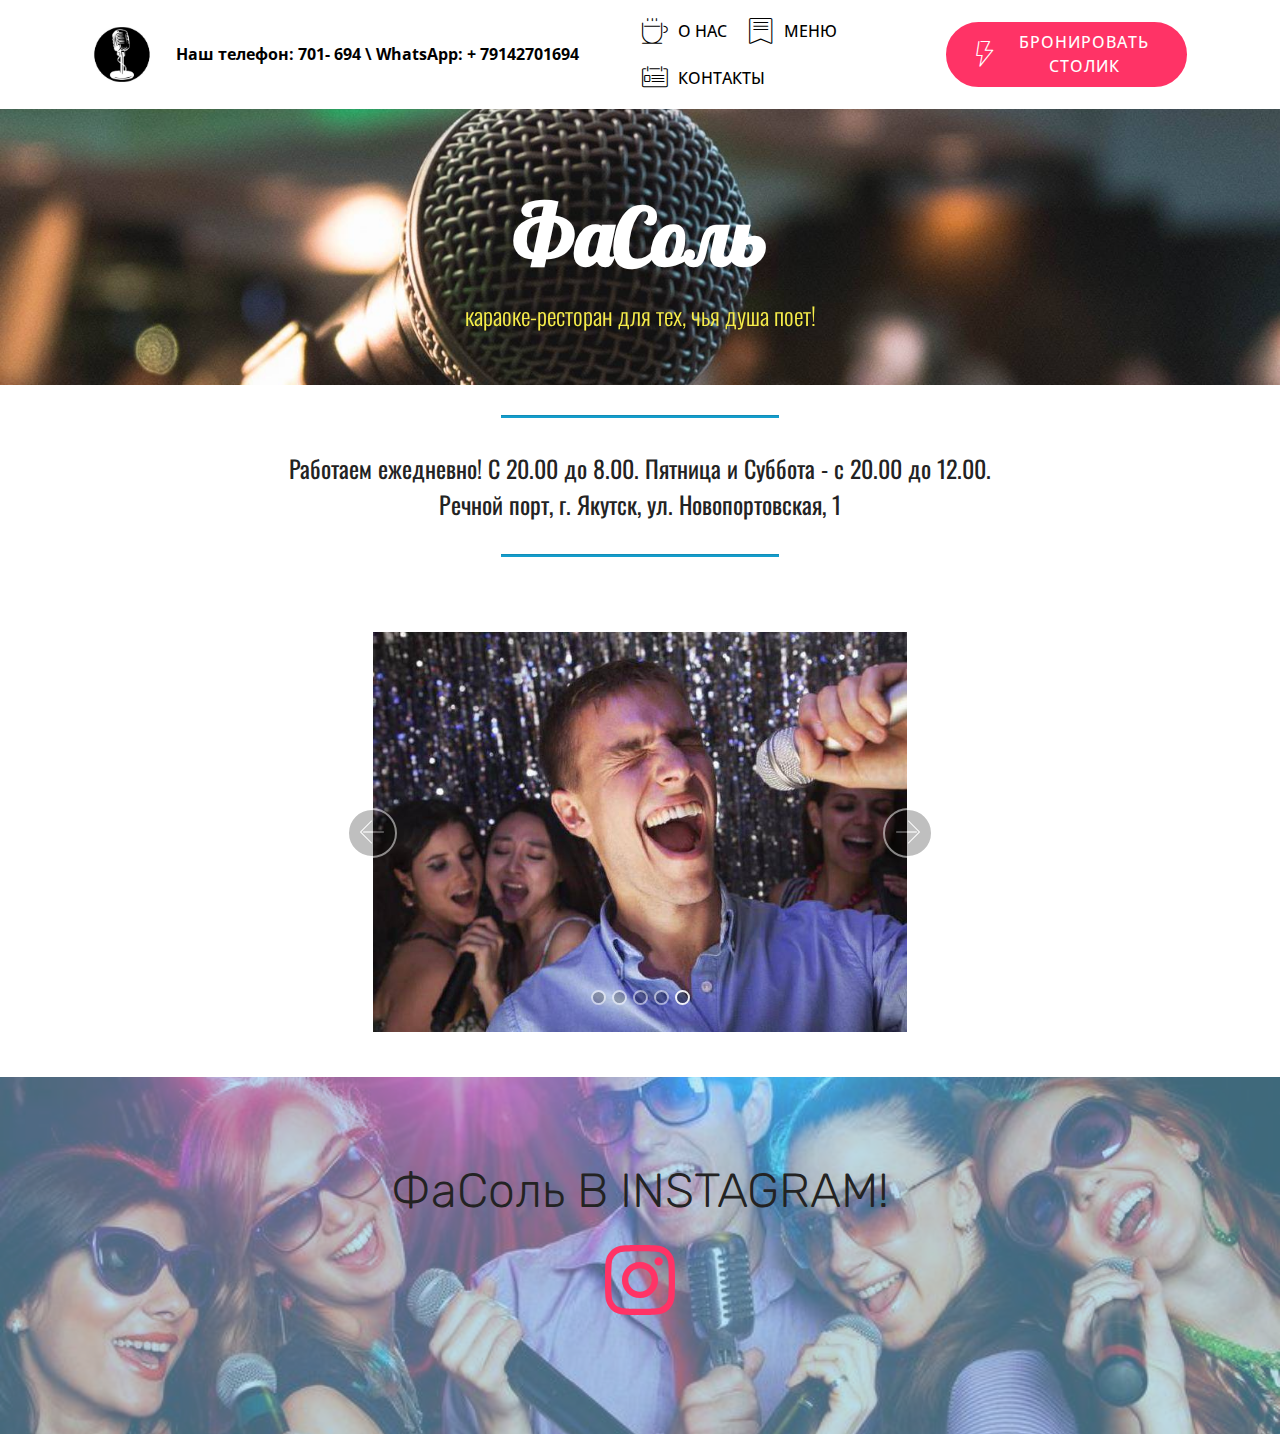
<file: photo.html>
<!DOCTYPE html>
<html >
<head>
  <!-- Site made with Mobirise Website Builder v4.8.8, https://mobirise.com -->
  <meta charset="UTF-8">
  <meta http-equiv="X-UA-Compatible" content="IE=edge">
  <meta name="generator" content="Mobirise v4.8.8, mobirise.com">
  <meta name="viewport" content="width=device-width, initial-scale=1, minimum-scale=1">
  <link rel="shortcut icon" href="assets/images/imgonline-com-ua-transparent-backgr-calw4vbsfvoxaku-128x128.png" type="image/x-icon">
  <meta name="description" content="Web Page Creator Description">
  <title>Фото \ Караоке - ресторан ФаСоль</title>
  <link rel="stylesheet" href="assets/web/assets/mobirise-icons/mobirise-icons.css">
  <link rel="stylesheet" href="assets/tether/tether.min.css">
  <link rel="stylesheet" href="assets/bootstrap/css/bootstrap.min.css">
  <link rel="stylesheet" href="assets/bootstrap/css/bootstrap-grid.min.css">
  <link rel="stylesheet" href="assets/bootstrap/css/bootstrap-reboot.min.css">
  <link rel="stylesheet" href="assets/dropdown/css/style.css">
  <link rel="stylesheet" href="assets/socicon/css/styles.css">
  <link rel="stylesheet" href="assets/theme/css/style.css">
  <link rel="stylesheet" href="assets/mobirise/css/mbr-additional.css" type="text/css">
  
  
  
</head>
<body>
  <section class="menu cid-qQY5z0bDsE" once="menu" id="menu1-1l">

    

    <nav class="navbar navbar-expand beta-menu navbar-dropdown align-items-center navbar-fixed-top navbar-toggleable-sm">
        <button class="navbar-toggler navbar-toggler-right" type="button" data-toggle="collapse" data-target="#navbarSupportedContent" aria-controls="navbarSupportedContent" aria-expanded="false" aria-label="Toggle navigation">
            <div class="hamburger">
                <span></span>
                <span></span>
                <span></span>
                <span></span>
            </div>
        </button>
        <div class="menu-logo">
            <div class="navbar-brand">
                <span class="navbar-logo">
                    <a href="index.html">
                         <img src="assets/images/feat-x-boom-with-karaoke-465x338.jpg" alt="Mobirise" title="" style="height: 3.8rem;">
                    </a>
                </span>
                <span class="navbar-caption-wrap"><a class="navbar-caption text-black display-7" href="index.html">Наш телефон: 701- 694 \ WhatsApp: + 79142701694&nbsp;</a></span>
            </div>
        </div>
        <div class="collapse navbar-collapse" id="navbarSupportedContent">
            <ul class="navbar-nav nav-dropdown" data-app-modern-menu="true"><li class="nav-item">
                    <a class="nav-link link text-black display-7" href="index.html#header9-o"><span class="mbri-hot-cup mbr-iconfont mbr-iconfont-btn"></span>
                        О НАС</a>
                </li>
                <li class="nav-item">
                    <a class="nav-link link text-black display-7" href="menu.html"><span class="mbri-bookmark mbr-iconfont mbr-iconfont-btn"></span>
                        МЕНЮ</a>
                </li><li class="nav-item"><a class="nav-link link text-black display-7" href="index.html#form4-q"><span class="mbri-contact-form mbr-iconfont mbr-iconfont-btn"></span>
                        КОНТАКТЫ</a></li></ul>
            <div class="navbar-buttons mbr-section-btn"><a class="btn btn-sm btn-secondary display-7" href="reservation.html"><span class="mbri-speed mbr-iconfont mbr-iconfont-btn"></span>
                    БРОНИРОВАТЬ СТОЛИК</a></div>
        </div>
    </nav>
</section>

<section class="engine"><a href="https://mobirise.info/f">easy web builder</a></section><section once="" class="cid-qRaM1UY1ya" id="footer6-1m">

    

    

    <div class="container">
        <div class="media-container-row align-center mbr-white">
            <div class="col-12">
                <p class="mbr-text mb-0 mbr-fonts-style display-7">
                    © Copyright 2017-2019 ФаСоль - караоке-ресторан в Якутске - All Rights Reserved\Все права защищены</p>
            </div>
        </div>
    </div>
</section>

<section class="mbr-section content5 cid-qRboNiUq9S mbr-parallax-background" id="content5-1x">

    

    

    <div class="container">
        <div class="media-container-row">
            <div class="title col-12 col-md-8">
                <h2 class="align-center mbr-bold mbr-white pb-3 mbr-fonts-style display-1"><br>ФаСоль</h2>
                <h3 class="mbr-section-subtitle align-center mbr-light mbr-white pb-3 mbr-fonts-style display-5">караоке-ресторан для тех, чья душа поет!</h3>
                
                
            </div>
        </div>
    </div>
</section>

<section class="mbr-section article content9 cid-qRbp57w4Fw" id="content9-1z">
    
     

    <div class="container">
        <div class="inner-container" style="width: 100%;">
            <hr class="line" style="width: 25%;">
            <div class="section-text align-center mbr-fonts-style display-5">Работаем ежедневно! С 20.00 до 8.00. Пятница и Суббота - с 20.00 до 12.00.<br>Речной порт, г. Якутск, ул. Новопортовская, 1
                </div>
            <hr class="line" style="width: 25%;">
        </div>
        </div>
</section>

<section class="carousel slide cid-qRbKLqeoFf" data-interval="false" id="slider2-2l">

    
    <div class="container content-slider">
        <div class="content-slider-wrap">
            <div><div class="mbr-slider slide carousel" data-pause="true" data-keyboard="false" data-ride="false" data-interval="false"><ol class="carousel-indicators"><li data-app-prevent-settings="" data-target="#slider2-2l" data-slide-to="0"></li><li data-app-prevent-settings="" data-target="#slider2-2l" data-slide-to="1"></li><li data-app-prevent-settings="" data-target="#slider2-2l" data-slide-to="2"></li><li data-app-prevent-settings="" data-target="#slider2-2l" data-slide-to="3"></li><li data-app-prevent-settings="" data-target="#slider2-2l" class=" active" data-slide-to="4"></li></ol><div class="carousel-inner" role="listbox"><div class="carousel-item slider-fullscreen-image" data-bg-video-slide="false" style="background-image: url(assets/images/434515962-w0-h0-korporativ-v-kafe3-1280x852.jpg);"><div class="container container-slide"><div class="image_wrapper"><img src="assets/images/434515962-w0-h0-korporativ-v-kafe3-1280x852.jpg"><div class="carousel-caption justify-content-center"><div class="col-10 align-center"></div></div></div></div></div><div class="carousel-item slider-fullscreen-image" data-bg-video-slide="false" style="background-image: url(assets/images/skyruanpkok-520x425.jpg);"><div class="container container-slide"><div class="image_wrapper"><img src="assets/images/skyruanpkok-520x425.jpg"><div class="carousel-caption justify-content-center"><div class="col-10 align-center"></div></div></div></div></div><div class="carousel-item slider-fullscreen-image" data-bg-video-slide="false" style="background-image: url(assets/images/416cfea0-320x205.jpg);"><div class="container container-slide"><div class="image_wrapper"><img src="assets/images/416cfea0-320x205.jpg"><div class="carousel-caption justify-content-center"><div class="col-10 align-center"></div></div></div></div></div><div class="carousel-item slider-fullscreen-image" data-bg-video-slide="false" style="background-image: url(assets/images/a483e66d7d7620b644e1d18cb91bdcb4-660x-660x371.jpg);"><div class="container container-slide"><div class="image_wrapper"><img src="assets/images/a483e66d7d7620b644e1d18cb91bdcb4-660x-660x371.jpg"><div class="carousel-caption justify-content-center"><div class="col-10 align-center"></div></div></div></div></div><div class="carousel-item slider-fullscreen-image active" data-bg-video-slide="false" style="background-image: url(assets/images/8406768-695x520.jpg);"><div class="container container-slide"><div class="image_wrapper"><img src="assets/images/8406768-695x520.jpg"><div class="carousel-caption justify-content-center"><div class="col-10 align-center"></div></div></div></div></div></div><a data-app-prevent-settings="" class="carousel-control carousel-control-prev" role="button" data-slide="prev" href="#slider2-2l"><span aria-hidden="true" class="mbri-left mbr-iconfont"></span><span class="sr-only">Previous</span></a><a data-app-prevent-settings="" class="carousel-control carousel-control-next" role="button" data-slide="next" href="#slider2-2l"><span aria-hidden="true" class="mbri-right mbr-iconfont"></span><span class="sr-only">Next</span></a></div></div> 
        </div>
    </div>
</section>

<section class="cid-qRbKEwi46j" id="social-buttons2-2k">

    

    <div class="mbr-overlay" style="opacity: 0.5; background-color: rgb(124, 209, 246);">
    </div>

    <div class="container">
        <div class="media-container-row">
            <div class="col-md-8 align-center">
                <h2 class="pb-3 mbr-fonts-style display-2">ФаСоль В INSTAGRAM!
                </h2>
                <div class="social-list pl-0 mb-0">
                    <a href="https://www.instagram.com/fasol_karaoke_ykt" target="_blank">
                        <span class="px-2 mbr-iconfont mbr-iconfont-social socicon-instagram socicon" style="font-size: 70px;"></span>
                    </a>
                    <a href="https://www.facebook.com/pages/Mobirise/1616226671953247" target="_blank">
                        
                    </a>
                    <a href="https://instagram.com/mobirise" target="_blank">
                        
                    </a>
                    <a href="https://www.youtube.com/c/mobirise" target="_blank">
                        
                    </a>
                    <a href="https://plus.google.com/u/0/+Mobirise" target="_blank">
                        
                    </a>
                    <a href="https://www.behance.net/Mobirise" target="_blank">
                        
                    </a>
                </div>
            </div>
        </div>
    </div>
</section>


  <script src="assets/web/assets/jquery/jquery.min.js"></script>
  <script src="assets/popper/popper.min.js"></script>
  <script src="assets/tether/tether.min.js"></script>
  <script src="assets/bootstrap/js/bootstrap.min.js"></script>
  <script src="assets/smoothscroll/smooth-scroll.js"></script>
  <script src="assets/dropdown/js/script.min.js"></script>
  <script src="assets/touchswipe/jquery.touch-swipe.min.js"></script>
  <script src="assets/ytplayer/jquery.mb.ytplayer.min.js"></script>
  <script src="assets/vimeoplayer/jquery.mb.vimeo_player.js"></script>
  <script src="assets/sociallikes/social-likes.js"></script>
  <script src="assets/bootstrapcarouselswipe/bootstrap-carousel-swipe.js"></script>
  <script src="assets/parallax/jarallax.min.js"></script>
  <script src="assets/theme/js/script.js"></script>
  <script src="assets/slidervideo/script.js"></script>
  
  
 <div id="scrollToTop" class="scrollToTop mbr-arrow-up"><a style="text-align: center;"><i></i></a></div>
  </body>
</html>
</file>
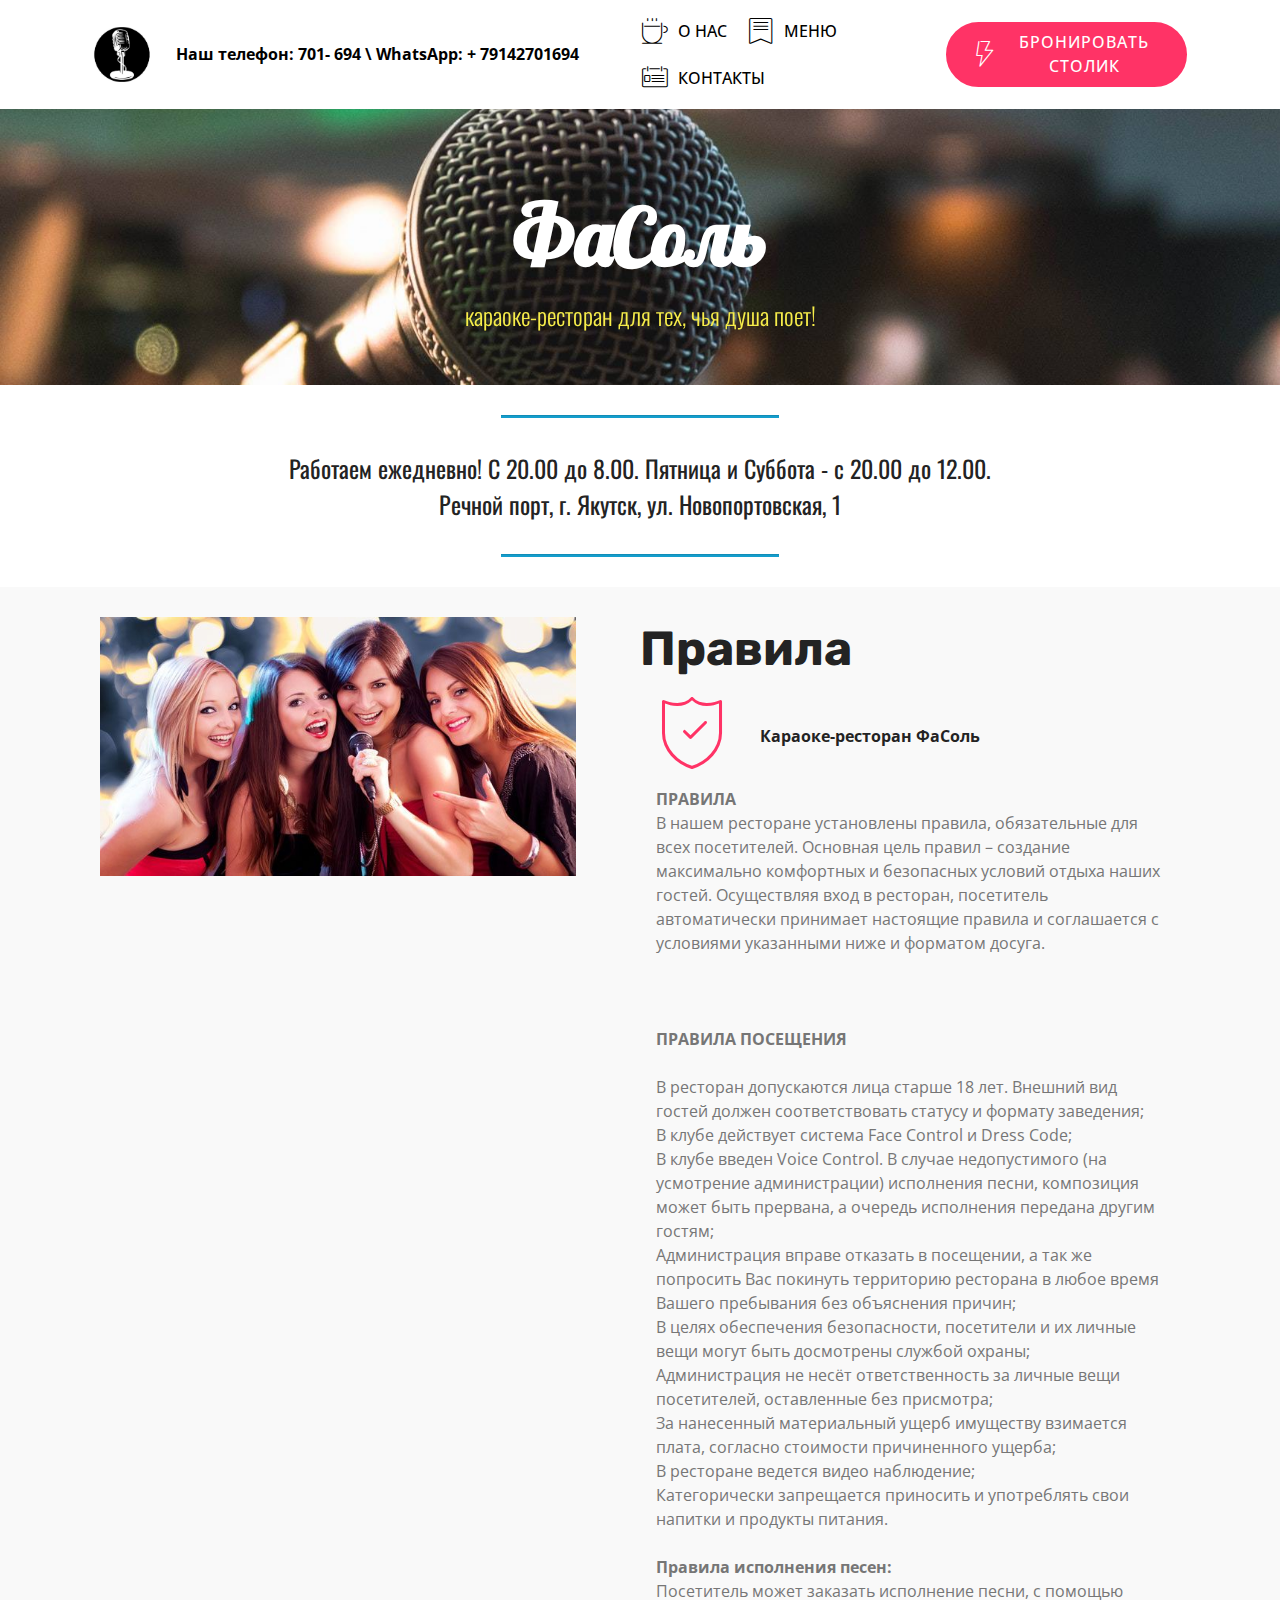
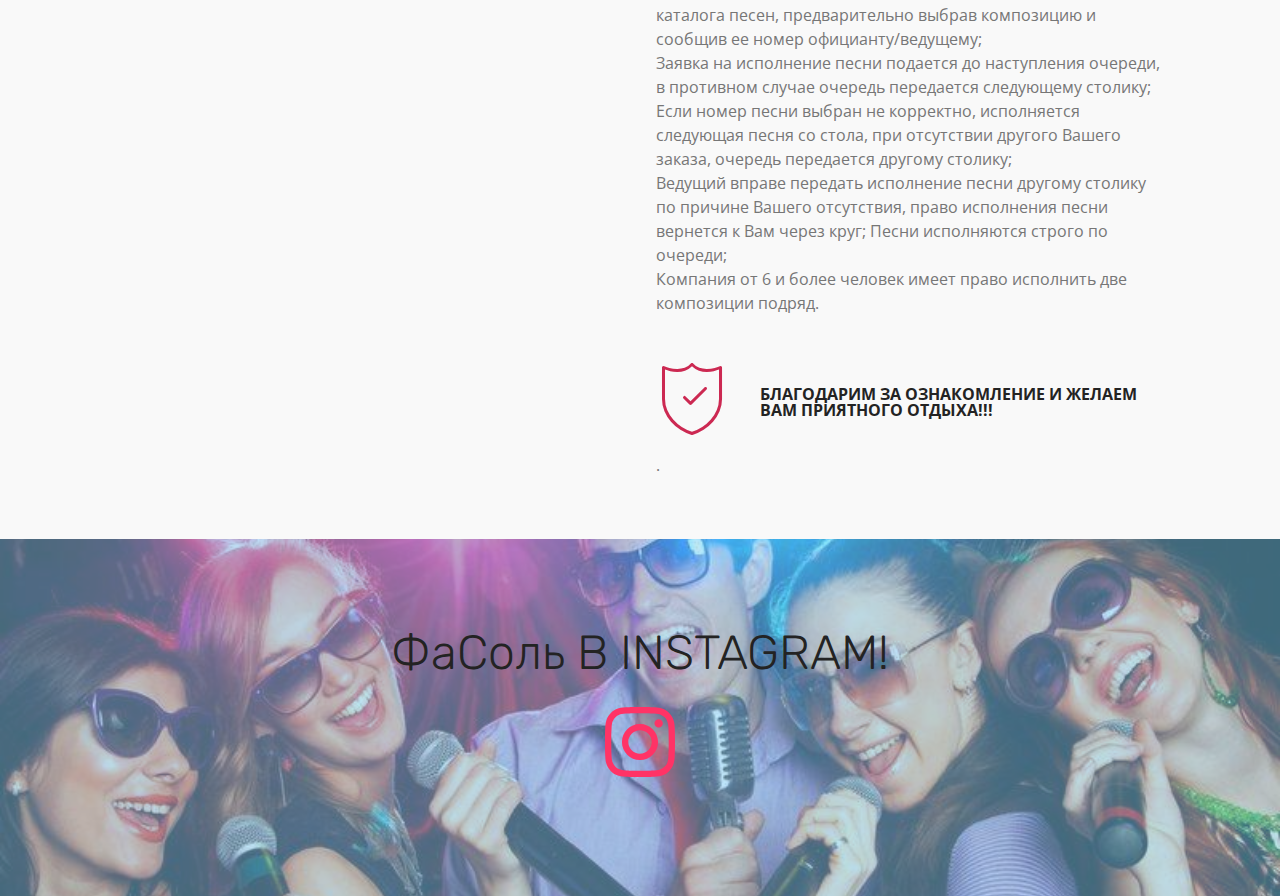
<file: regulations.html>
<!DOCTYPE html>
<html >
<head>
  <!-- Site made with Mobirise Website Builder v4.8.8, https://mobirise.com -->
  <meta charset="UTF-8">
  <meta http-equiv="X-UA-Compatible" content="IE=edge">
  <meta name="generator" content="Mobirise v4.8.8, mobirise.com">
  <meta name="viewport" content="width=device-width, initial-scale=1, minimum-scale=1">
  <link rel="shortcut icon" href="assets/images/imgonline-com-ua-transparent-backgr-calw4vbsfvoxaku-128x128.png" type="image/x-icon">
  <meta name="description" content="Мы находимся в самом популярном месте и всегда рады предложить Вам самое современное музыкальное оборудование, качественный звук, услуги профессиональных звукорежиссеров, а так же широкий ассортимент блюд и напитков! 

Наш ресторан прекрасно подходит для проведения корпоративов, тематических и закрытых вечеринок, мальчишников, девичников, празднования Дня Рождения или просто встречи в кругу друзей! 

С целью сделать Ваш отдых максимально комфортным, мы рады предложить Вам два зала, выполненных в абсолютно разнообразных дизайнерских стилях: 
lounge - идеальный выбор для тех кто любит сочетание совресменных стилей в одном месте, этот зал танцпол для тех кто хочет потанцевать и весело провести время с друзьями. 
«ФаСоль» - идеальный выбор для любых торжеств или компаний друзей, подходит для тех кто предпочитает строгий класический стиль. 

Мы гарантируем Вам огромный выбор песен – эстрадных, современных, зарубежных, классических, а так же романсов и песен из любимых кинофильмов. 

 «ФаСоль» - это новая страничка в музыкальной истории караоке жизни нашей столицы! Здесь не бывает скучно! Наши гости поют и танцуют, находят единомышленников, влюбляются, становятся популярны и обретают верных поклонников собственного таланта! 

МЫ ЖДЁМ ВАС ЕЖЕДНЕВНО И РАДЫ ОТВЕТИТЬ НА ЛЮБЫЕ ВОПРОСЫ ПО ТЕЛЕФОНУ
701-694 или в WhatsApp: + 79142701694 !!!">
  <title>Правила \ Караоке-ресторан ФаСоль</title>
  <link rel="stylesheet" href="assets/web/assets/mobirise-icons/mobirise-icons.css">
  <link rel="stylesheet" href="assets/tether/tether.min.css">
  <link rel="stylesheet" href="assets/bootstrap/css/bootstrap.min.css">
  <link rel="stylesheet" href="assets/bootstrap/css/bootstrap-grid.min.css">
  <link rel="stylesheet" href="assets/bootstrap/css/bootstrap-reboot.min.css">
  <link rel="stylesheet" href="assets/socicon/css/styles.css">
  <link rel="stylesheet" href="assets/dropdown/css/style.css">
  <link rel="stylesheet" href="assets/theme/css/style.css">
  <link rel="stylesheet" href="assets/mobirise/css/mbr-additional.css" type="text/css">
  
  
  
</head>
<body>
  <section class="menu cid-qQY5z0bDsE" once="menu" id="menu1-23">

    

    <nav class="navbar navbar-expand beta-menu navbar-dropdown align-items-center navbar-fixed-top navbar-toggleable-sm">
        <button class="navbar-toggler navbar-toggler-right" type="button" data-toggle="collapse" data-target="#navbarSupportedContent" aria-controls="navbarSupportedContent" aria-expanded="false" aria-label="Toggle navigation">
            <div class="hamburger">
                <span></span>
                <span></span>
                <span></span>
                <span></span>
            </div>
        </button>
        <div class="menu-logo">
            <div class="navbar-brand">
                <span class="navbar-logo">
                    <a href="index.html">
                         <img src="assets/images/feat-x-boom-with-karaoke-465x338.jpg" alt="Mobirise" title="" style="height: 3.8rem;">
                    </a>
                </span>
                <span class="navbar-caption-wrap"><a class="navbar-caption text-black display-7" href="index.html">Наш телефон: 701- 694 \ WhatsApp: + 79142701694&nbsp;</a></span>
            </div>
        </div>
        <div class="collapse navbar-collapse" id="navbarSupportedContent">
            <ul class="navbar-nav nav-dropdown" data-app-modern-menu="true"><li class="nav-item">
                    <a class="nav-link link text-black display-7" href="index.html#header9-o"><span class="mbri-hot-cup mbr-iconfont mbr-iconfont-btn"></span>
                        О НАС</a>
                </li>
                <li class="nav-item">
                    <a class="nav-link link text-black display-7" href="menu.html"><span class="mbri-bookmark mbr-iconfont mbr-iconfont-btn"></span>
                        МЕНЮ</a>
                </li><li class="nav-item"><a class="nav-link link text-black display-7" href="index.html#form4-q"><span class="mbri-contact-form mbr-iconfont mbr-iconfont-btn"></span>
                        КОНТАКТЫ</a></li></ul>
            <div class="navbar-buttons mbr-section-btn"><a class="btn btn-sm btn-secondary display-7" href="reservation.html"><span class="mbri-speed mbr-iconfont mbr-iconfont-btn"></span>
                    БРОНИРОВАТЬ СТОЛИК</a></div>
        </div>
    </nav>
</section>

<section class="engine"><a href="https://mobirise.info/k">develop own website</a></section><section once="" class="cid-qRaM1UY1ya" id="footer6-24">

    

    

    <div class="container">
        <div class="media-container-row align-center mbr-white">
            <div class="col-12">
                <p class="mbr-text mb-0 mbr-fonts-style display-7">
                    © Copyright 2017-2019 ФаСоль - караоке-ресторан в Якутске - All Rights Reserved\Все права защищены</p>
            </div>
        </div>
    </div>
</section>

<section class="mbr-section content5 cid-qRbrrP1rwt mbr-parallax-background" id="content5-28">

    

    

    <div class="container">
        <div class="media-container-row">
            <div class="title col-12 col-md-8">
                <h2 class="align-center mbr-bold mbr-white pb-3 mbr-fonts-style display-1"><br>ФаСоль</h2>
                <h3 class="mbr-section-subtitle align-center mbr-light mbr-white pb-3 mbr-fonts-style display-5">караоке-ресторан для тех, чья душа поет!</h3>
                
                
            </div>
        </div>
    </div>
</section>

<section class="mbr-section article content9 cid-qRbrsiWkhg" id="content9-29">
    
     

    <div class="container">
        <div class="inner-container" style="width: 100%;">
            <hr class="line" style="width: 25%;">
            <div class="section-text align-center mbr-fonts-style display-5">Работаем ежедневно! С 20.00 до 8.00. Пятница и Суббота - с 20.00 до 12.00.<br>Речной порт, г. Якутск, ул. Новопортовская, 1
                </div>
            <hr class="line" style="width: 25%;">
        </div>
        </div>
</section>

<section class="features11 cid-qRbvpFrsjv" id="features11-2c">

    

    

    <div class="container">   
        <div class="col-md-12">
            <div class="media-container-row">
                <div class="mbr-figure" style="width: 50%;">
                    <img src="assets/images/karaoke-1-640x348.jpg" alt="Mobirise" title="">
                </div>
                <div class=" align-left aside-content">
                    <h2 class="mbr-title pt-2 mbr-fonts-style display-2"><strong>Правила</strong></h2>
                    <div class="mbr-section-text">
                        
                    </div>

                    <div class="block-content">
                        <div class="card p-3 pr-3">
                            <div class="media">
                                <div class=" align-self-center card-img pb-3">
                                    <span class="mbr-iconfont mbri-protect" style="color: rgb(255, 51, 102); fill: rgb(255, 51, 102);"></span>
                                </div>     
                                <div class="media-body">
                                    <h4 class="card-title mbr-fonts-style display-7"><strong>Караоке-ресторан ФаСоль</strong></h4>
                                </div>
                            </div>                

                            <div class="card-box">
                                <p class="block-text mbr-fonts-style display-7"><strong>ПРАВИЛА
<br></strong>В нашем ресторане установлены правила, обязательные для всех посетителей. Основная цель правил – создание максимально комфортных и безопасных условий отдыха наших гостей. Осуществляя вход в ресторан, посетитель автоматически принимает настоящие правила и соглашается с условиями указанными ниже и форматом досуга.
<br>
<br> 
<br>
<br><strong>ПРАВИЛА ПОСЕЩЕНИЯ &nbsp;<br></strong>
<br>В ресторан допускаются лица старше 18 лет. Внешний вид гостей должен соответствовать статусу и формату заведения;
<br>В клубе действует система Face Control и Dress Code;
<br>В клубе введен Voice Control. В случае недопустимого (на усмотрение администрации) исполнения песни, композиция может быть прервана, а очередь исполнения передана другим гостям;
<br>Администрация вправе отказать в посещении, а так же попросить Вас покинуть территорию ресторана в любое время Вашего пребывания без объяснения причин;
<br>В целях обеспечения безопасности, посетители и их личные вещи могут быть досмотрены службой охраны;
<br>Администрация не несёт ответственность за личные вещи посетителей, оставленные без присмотра;
<br>За нанесенный материальный ущерб имуществу взимается плата, согласно стоимости причиненного ущерба;
<br>В ресторане ведется видео наблюдение;
<br>Категорически запрещается приносить и употреблять свои напитки и продукты питания.<br>
<br><strong>Правила исполнения песен:
<br></strong>Посетитель может заказать исполнение песни, с помощью каталога песен, предварительно выбрав композицию и сообщив ее номер официанту/ведущему;
<br>Заявка на исполнение песни подается до наступления очереди, в противном случае очередь передается следующему столику;
<br>Если номер песни выбран не корректно, исполняется следующая песня со стола, при отсутствии другого Вашего заказа, очередь передается другому столику;
<br>Ведущий вправе передать исполнение песни другому столику по причине Вашего отсутствия, право исполнения песни вернется к Вам через круг; Песни исполняются строго по очереди;
<br>Компания от 6 и более человек имеет право исполнить две композиции подряд.&nbsp;<br></p>
                            </div>
                        </div>

                        <div class="card p-3 pr-3">
                            <div class="media">
                                <div class="align-self-center card-img pb-3">
                                    <span class="mbr-iconfont mbri-protect" style="color: rgb(204, 41, 82); fill: rgb(204, 41, 82);"></span>
                                </div>     
                                <div class="media-body">
                                    <h4 class="card-title mbr-fonts-style display-7"><strong>БЛАГОДАРИМ ЗА ОЗНАКОМЛЕНИЕ И ЖЕЛАЕМ ВАМ ПРИЯТНОГО ОТДЫХА!!!</strong></h4>
                                </div>
                            </div>                

                            <div class="card-box">
                                <p class="block-text mbr-fonts-style display-7">.</p>
                            </div>
                        </div>
                    </div>
                </div>
            </div>
        </div> 
    </div>          
</section>

<section class="cid-qRbxXBOAKa" id="social-buttons2-2d">

    

    <div class="mbr-overlay" style="opacity: 0.5; background-color: rgb(124, 209, 246);">
    </div>

    <div class="container">
        <div class="media-container-row">
            <div class="col-md-8 align-center">
                <h2 class="pb-3 mbr-fonts-style display-2">ФаСоль В INSTAGRAM!
                </h2>
                <div class="social-list pl-0 mb-0">
                    <a href="https://www.instagram.com/fasol_karaoke_ykt" target="_blank">
                        <span class="px-2 mbr-iconfont mbr-iconfont-social socicon-instagram socicon" style="font-size: 70px;"></span>
                    </a>
                    <a href="https://www.facebook.com/pages/Mobirise/1616226671953247" target="_blank">
                        
                    </a>
                    <a href="https://instagram.com/mobirise" target="_blank">
                        
                    </a>
                    <a href="https://www.youtube.com/c/mobirise" target="_blank">
                        
                    </a>
                    <a href="https://plus.google.com/u/0/+Mobirise" target="_blank">
                        
                    </a>
                    <a href="https://www.behance.net/Mobirise" target="_blank">
                        
                    </a>
                </div>
            </div>
        </div>
    </div>
</section>


  <script src="assets/web/assets/jquery/jquery.min.js"></script>
  <script src="assets/popper/popper.min.js"></script>
  <script src="assets/tether/tether.min.js"></script>
  <script src="assets/bootstrap/js/bootstrap.min.js"></script>
  <script src="assets/smoothscroll/smooth-scroll.js"></script>
  <script src="assets/touchswipe/jquery.touch-swipe.min.js"></script>
  <script src="assets/parallax/jarallax.min.js"></script>
  <script src="assets/sociallikes/social-likes.js"></script>
  <script src="assets/dropdown/js/script.min.js"></script>
  <script src="assets/theme/js/script.js"></script>
  
  
 <div id="scrollToTop" class="scrollToTop mbr-arrow-up"><a style="text-align: center;"><i></i></a></div>
  </body>
</html>
</file>
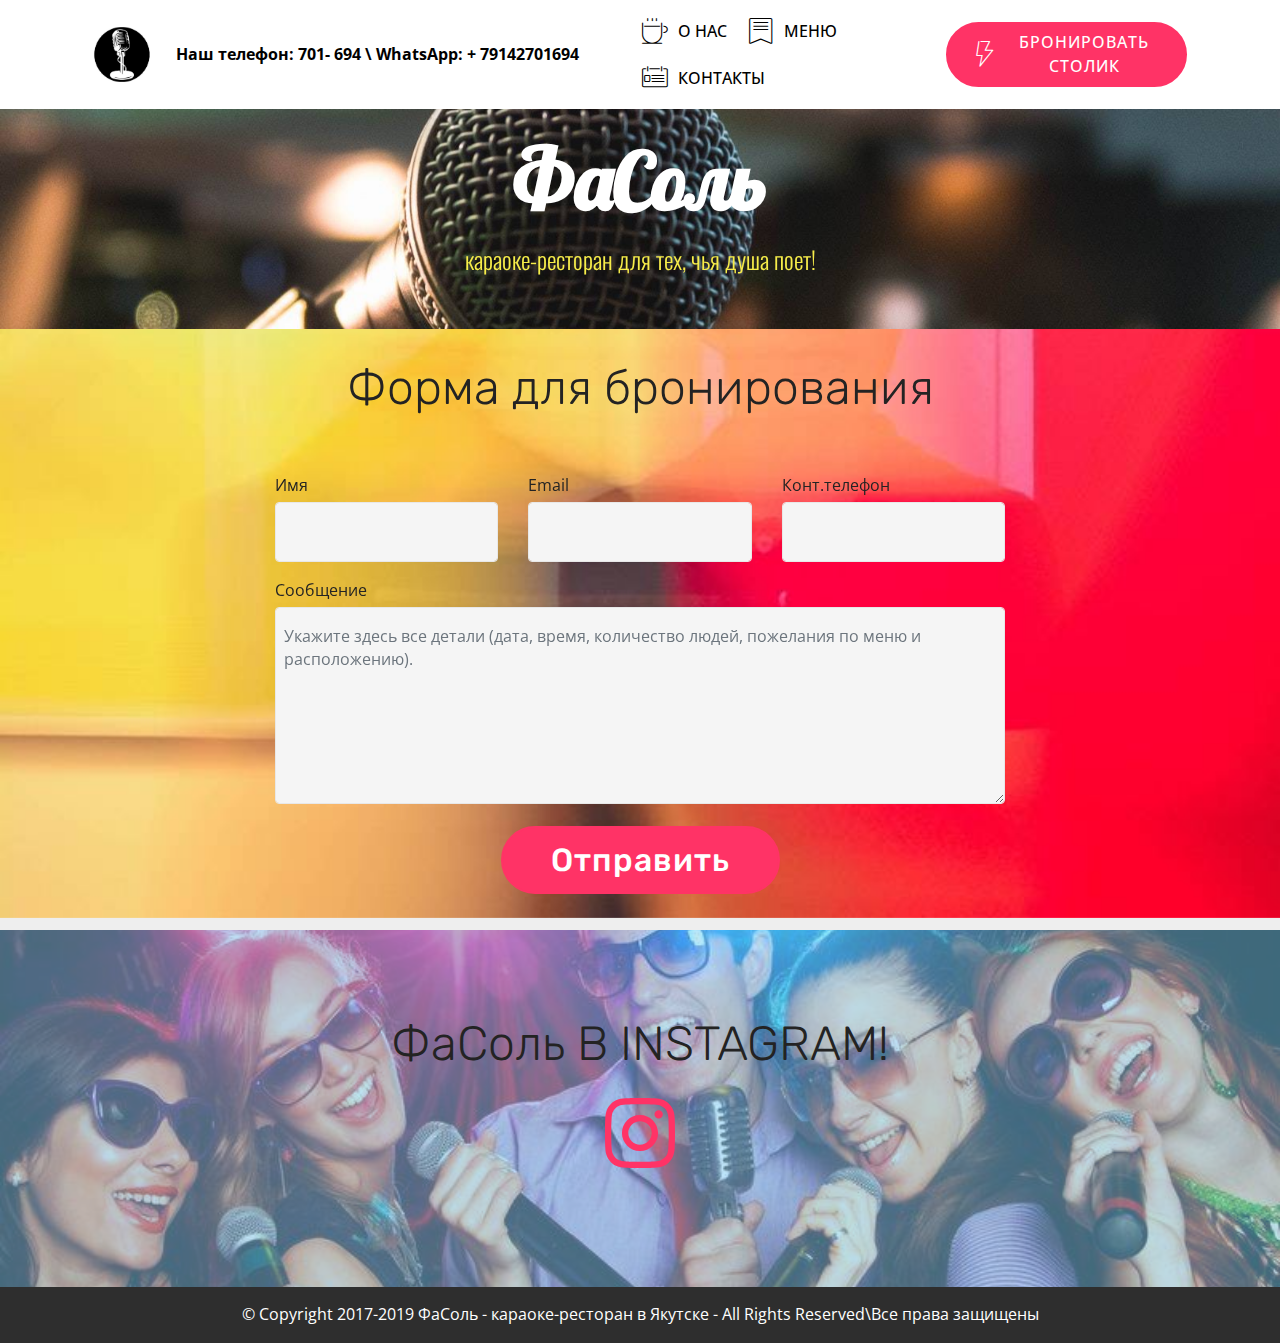
<file: reservation.html>
<!DOCTYPE html>
<html >
<head>
  <!-- Site made with Mobirise Website Builder v4.8.8, https://mobirise.com -->
  <meta charset="UTF-8">
  <meta http-equiv="X-UA-Compatible" content="IE=edge">
  <meta name="generator" content="Mobirise v4.8.8, mobirise.com">
  <meta name="viewport" content="width=device-width, initial-scale=1, minimum-scale=1">
  <link rel="shortcut icon" href="assets/images/imgonline-com-ua-transparent-backgr-calw4vbsfvoxaku-128x128.png" type="image/x-icon">
  <meta name="description" content="Мы находимся в самом популярном месте и всегда рады предложить Вам самое современное музыкальное оборудование, качественный звук, услуги профессиональных звукорежиссеров, а так же широкий ассортимент блюд и напитков! 

Наш ресторан прекрасно подходит для проведения корпоративов, тематических и закрытых вечеринок, мальчишников, девичников, празднования Дня Рождения или просто встречи в кругу друзей! 

С целью сделать Ваш отдых максимально комфортным, мы рады предложить Вам два зала, выполненных в абсолютно разнообразных дизайнерских стилях: 
lounge - идеальный выбор для тех кто любит сочетание совресменных стилей в одном месте, этот зал танцпол для тех кто хочет потанцевать и весело провести время с друзьями. 
«ФаСоль» - идеальный выбор для любых торжеств или компаний друзей, подходит для тех кто предпочитает строгий класический стиль. 

Мы гарантируем Вам огромный выбор песен – эстрадных, современных, зарубежных, классических, а так же романсов и песен из любимых кинофильмов. 

 «ФаСоль» - это новая страничка в музыкальной истории караоке жизни нашей столицы! Здесь не бывает скучно! Наши гости поют и танцуют, находят единомышленников, влюбляются, становятся популярны и обретают верных поклонников собственного таланта! 

МЫ ЖДЁМ ВАС ЕЖЕДНЕВНО И РАДЫ ОТВЕТИТЬ НА ЛЮБЫЕ ВОПРОСЫ ПО ТЕЛЕФОНУ
701-694 или в WhatsApp: + 79142701694 !!!">
  <title>Бронирование \ Караоке-ресторан ФаСоль</title>
  <link rel="stylesheet" href="assets/web/assets/mobirise-icons/mobirise-icons.css">
  <link rel="stylesheet" href="assets/tether/tether.min.css">
  <link rel="stylesheet" href="assets/bootstrap/css/bootstrap.min.css">
  <link rel="stylesheet" href="assets/bootstrap/css/bootstrap-grid.min.css">
  <link rel="stylesheet" href="assets/bootstrap/css/bootstrap-reboot.min.css">
  <link rel="stylesheet" href="assets/dropdown/css/style.css">
  <link rel="stylesheet" href="assets/socicon/css/styles.css">
  <link rel="stylesheet" href="assets/theme/css/style.css">
  <link rel="stylesheet" href="assets/mobirise/css/mbr-additional.css" type="text/css">
  
  
  
</head>
<body>
  <section class="menu cid-qQY5z0bDsE" once="menu" id="menu1-v">

    

    <nav class="navbar navbar-expand beta-menu navbar-dropdown align-items-center navbar-fixed-top navbar-toggleable-sm">
        <button class="navbar-toggler navbar-toggler-right" type="button" data-toggle="collapse" data-target="#navbarSupportedContent" aria-controls="navbarSupportedContent" aria-expanded="false" aria-label="Toggle navigation">
            <div class="hamburger">
                <span></span>
                <span></span>
                <span></span>
                <span></span>
            </div>
        </button>
        <div class="menu-logo">
            <div class="navbar-brand">
                <span class="navbar-logo">
                    <a href="index.html">
                         <img src="assets/images/feat-x-boom-with-karaoke-465x338.jpg" alt="Mobirise" title="" style="height: 3.8rem;">
                    </a>
                </span>
                <span class="navbar-caption-wrap"><a class="navbar-caption text-black display-7" href="index.html">Наш телефон: 701- 694 \ WhatsApp: + 79142701694&nbsp;</a></span>
            </div>
        </div>
        <div class="collapse navbar-collapse" id="navbarSupportedContent">
            <ul class="navbar-nav nav-dropdown" data-app-modern-menu="true"><li class="nav-item">
                    <a class="nav-link link text-black display-7" href="index.html#header9-o"><span class="mbri-hot-cup mbr-iconfont mbr-iconfont-btn"></span>
                        О НАС</a>
                </li>
                <li class="nav-item">
                    <a class="nav-link link text-black display-7" href="menu.html"><span class="mbri-bookmark mbr-iconfont mbr-iconfont-btn"></span>
                        МЕНЮ</a>
                </li><li class="nav-item"><a class="nav-link link text-black display-7" href="index.html#form4-q"><span class="mbri-contact-form mbr-iconfont mbr-iconfont-btn"></span>
                        КОНТАКТЫ</a></li></ul>
            <div class="navbar-buttons mbr-section-btn"><a class="btn btn-sm btn-secondary display-7" href="reservation.html"><span class="mbri-speed mbr-iconfont mbr-iconfont-btn"></span>
                    БРОНИРОВАТЬ СТОЛИК</a></div>
        </div>
    </nav>
</section>

<section class="engine"><a href="https://mobirise.info/c">website builder</a></section><section class="mbr-section content5 cid-qRbaCSA7Kg mbr-parallax-background" id="content5-16">

    

    

    <div class="container">
        <div class="media-container-row">
            <div class="title col-12 col-md-8">
                <h2 class="align-center mbr-bold mbr-white pb-3 mbr-fonts-style display-1"><br>ФаСоль</h2>
                <h3 class="mbr-section-subtitle align-center mbr-light mbr-white pb-3 mbr-fonts-style display-5">караоке-ресторан для тех, чья душа поет!</h3>
                
                
            </div>
        </div>
    </div>
</section>

<section class="mbr-section form1 cid-qRb7w4hIqP mbr-parallax-background" id="form1-13">

    

    
    <div class="container">
        <div class="row justify-content-center">
            <div class="title col-12 col-lg-8">
                <h2 class="mbr-section-title align-center pb-3 mbr-fonts-style display-2">Форма для бронирования<br></h2>
                
            </div>
        </div>
    </div>
    <div class="container">
        <div class="row justify-content-center">
            <div class="media-container-column col-lg-8" data-form-type="formoid">
                    <div data-form-alert="" hidden="">Спасибо ! В ближайшее время мы свяжемся с Вами !</div>
            
                    <form class="mbr-form" action="https://mobirise.com/" method="post" data-form-title="Mobirise Form"><input type="hidden" name="email" data-form-email="true" value="OQYB15wWM3EM3G1mybSIcpdsOe/70gj0aYyd0U6qL2+VG9qI6UPdd6Xw/8JmuS1BKHB/xSaE5FfQURq8/dbv/Qu8Atl5GQ0JjuzhB1TEZZllTvpEe/lGH7nGmej9xKks">
                        <div class="row row-sm-offset">
                            <div class="col-md-4 multi-horizontal" data-for="name">
                                <div class="form-group">
                                    <label class="form-control-label mbr-fonts-style display-7" for="name-form1-13">Имя</label>
                                    <input type="text" class="form-control" name="name" data-form-field="Name" required="" id="name-form1-13">
                                </div>
                            </div>
                            <div class="col-md-4 multi-horizontal" data-for="email">
                                <div class="form-group">
                                    <label class="form-control-label mbr-fonts-style display-7" for="email-form1-13">Email</label>
                                    <input type="email" class="form-control" name="email" data-form-field="Email" required="" id="email-form1-13">
                                </div>
                            </div>
                            <div class="col-md-4 multi-horizontal" data-for="phone">
                                <div class="form-group">
                                    <label class="form-control-label mbr-fonts-style display-7" for="phone-form1-13">Конт.телефон</label>
                                    <input type="tel" class="form-control" name="phone" data-form-field="Phone" id="phone-form1-13">
                                </div>
                            </div>
                        </div>
                        <div class="form-group" data-for="message">
                            <label class="form-control-label mbr-fonts-style display-7" for="message-form1-13">Сообщение</label>
                            <textarea type="text" class="form-control" name="message" rows="7" data-form-field="Message" placeholder="Укажите здесь все детали (дата, время, количество людей, пожелания по меню и расположению)." id="message-form1-13"></textarea>
                        </div>
            
                        <span class="input-group-btn"><button href="" type="submit" class="btn btn-form btn-secondary display-4">Отправить</button></span>
                    </form>
            </div>
        </div>
    </div>
</section>

<section class="cid-qRbazvZbAW" id="social-buttons2-14">

    

    <div class="mbr-overlay" style="opacity: 0.5; background-color: rgb(124, 209, 246);">
    </div>

    <div class="container">
        <div class="media-container-row">
            <div class="col-md-8 align-center">
                <h2 class="pb-3 mbr-fonts-style display-2">ФаСоль В INSTAGRAM!
                </h2>
                <div class="social-list pl-0 mb-0">
                    <a href="https://www.instagram.com/fasol_karaoke_ykt" target="_blank">
                        <span class="px-2 mbr-iconfont mbr-iconfont-social socicon-instagram socicon" style="font-size: 70px;"></span>
                    </a>
                    <a href="https://www.facebook.com/pages/Mobirise/1616226671953247" target="_blank">
                        
                    </a>
                    <a href="https://instagram.com/mobirise" target="_blank">
                        
                    </a>
                    <a href="https://www.youtube.com/c/mobirise" target="_blank">
                        
                    </a>
                    <a href="https://plus.google.com/u/0/+Mobirise" target="_blank">
                        
                    </a>
                    <a href="https://www.behance.net/Mobirise" target="_blank">
                        
                    </a>
                </div>
            </div>
        </div>
    </div>
</section>

<section once="" class="cid-qRbaBf62gy" id="footer6-15">

    

    

    <div class="container">
        <div class="media-container-row align-center mbr-white">
            <div class="col-12">
                <p class="mbr-text mb-0 mbr-fonts-style display-7">
                    © Copyright 2017-2019 ФаСоль - караоке-ресторан в Якутске - All Rights Reserved\Все права защищены</p>
            </div>
        </div>
    </div>
</section>


  <script src="assets/web/assets/jquery/jquery.min.js"></script>
  <script src="assets/popper/popper.min.js"></script>
  <script src="assets/tether/tether.min.js"></script>
  <script src="assets/bootstrap/js/bootstrap.min.js"></script>
  <script src="assets/smoothscroll/smooth-scroll.js"></script>
  <script src="assets/dropdown/js/script.min.js"></script>
  <script src="assets/touchswipe/jquery.touch-swipe.min.js"></script>
  <script src="assets/parallax/jarallax.min.js"></script>
  <script src="assets/sociallikes/social-likes.js"></script>
  <script src="assets/theme/js/script.js"></script>
  <script src="assets/formoid/formoid.min.js"></script>
  
  
 <div id="scrollToTop" class="scrollToTop mbr-arrow-up"><a style="text-align: center;"><i></i></a></div>
  </body>
</html>
</file>
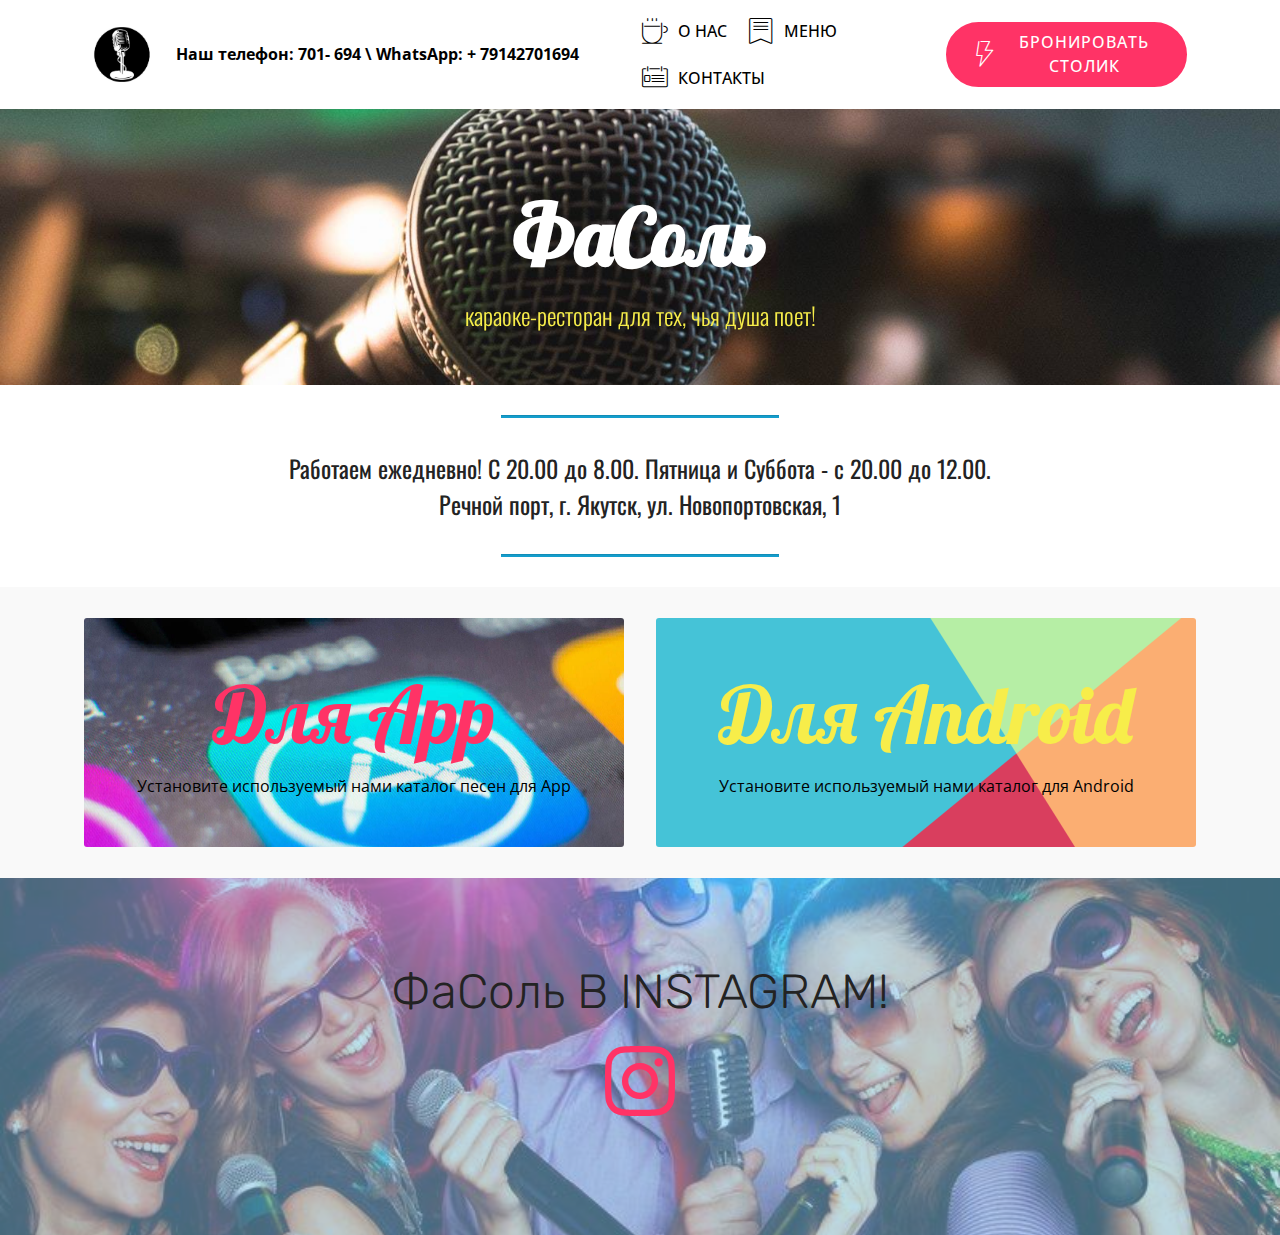
<file: songs.html>
<!DOCTYPE html>
<html >
<head>
  <!-- Site made with Mobirise Website Builder v4.8.8, https://mobirise.com -->
  <meta charset="UTF-8">
  <meta http-equiv="X-UA-Compatible" content="IE=edge">
  <meta name="generator" content="Mobirise v4.8.8, mobirise.com">
  <meta name="viewport" content="width=device-width, initial-scale=1, minimum-scale=1">
  <link rel="shortcut icon" href="assets/images/imgonline-com-ua-transparent-backgr-calw4vbsfvoxaku-128x128.png" type="image/x-icon">
  <meta name="description" content="Site Creator Description">
  <title>Каталог песен \ Караоке - ресторан ФаСоль</title>
  <link rel="stylesheet" href="assets/web/assets/mobirise-icons/mobirise-icons.css">
  <link rel="stylesheet" href="assets/tether/tether.min.css">
  <link rel="stylesheet" href="assets/bootstrap/css/bootstrap.min.css">
  <link rel="stylesheet" href="assets/bootstrap/css/bootstrap-grid.min.css">
  <link rel="stylesheet" href="assets/bootstrap/css/bootstrap-reboot.min.css">
  <link rel="stylesheet" href="assets/socicon/css/styles.css">
  <link rel="stylesheet" href="assets/dropdown/css/style.css">
  <link rel="stylesheet" href="assets/theme/css/style.css">
  <link rel="stylesheet" href="assets/mobirise/css/mbr-additional.css" type="text/css">
  
  
  
</head>
<body>
  <section class="menu cid-qQY5z0bDsE" once="menu" id="menu1-1j">

    

    <nav class="navbar navbar-expand beta-menu navbar-dropdown align-items-center navbar-fixed-top navbar-toggleable-sm">
        <button class="navbar-toggler navbar-toggler-right" type="button" data-toggle="collapse" data-target="#navbarSupportedContent" aria-controls="navbarSupportedContent" aria-expanded="false" aria-label="Toggle navigation">
            <div class="hamburger">
                <span></span>
                <span></span>
                <span></span>
                <span></span>
            </div>
        </button>
        <div class="menu-logo">
            <div class="navbar-brand">
                <span class="navbar-logo">
                    <a href="index.html">
                         <img src="assets/images/feat-x-boom-with-karaoke-465x338.jpg" alt="Mobirise" title="" style="height: 3.8rem;">
                    </a>
                </span>
                <span class="navbar-caption-wrap"><a class="navbar-caption text-black display-7" href="index.html">Наш телефон: 701- 694 \ WhatsApp: + 79142701694&nbsp;</a></span>
            </div>
        </div>
        <div class="collapse navbar-collapse" id="navbarSupportedContent">
            <ul class="navbar-nav nav-dropdown" data-app-modern-menu="true"><li class="nav-item">
                    <a class="nav-link link text-black display-7" href="index.html#header9-o"><span class="mbri-hot-cup mbr-iconfont mbr-iconfont-btn"></span>
                        О НАС</a>
                </li>
                <li class="nav-item">
                    <a class="nav-link link text-black display-7" href="menu.html"><span class="mbri-bookmark mbr-iconfont mbr-iconfont-btn"></span>
                        МЕНЮ</a>
                </li><li class="nav-item"><a class="nav-link link text-black display-7" href="index.html#form4-q"><span class="mbri-contact-form mbr-iconfont mbr-iconfont-btn"></span>
                        КОНТАКТЫ</a></li></ul>
            <div class="navbar-buttons mbr-section-btn"><a class="btn btn-sm btn-secondary display-7" href="reservation.html"><span class="mbri-speed mbr-iconfont mbr-iconfont-btn"></span>
                    БРОНИРОВАТЬ СТОЛИК</a></div>
        </div>
    </nav>
</section>

<section class="engine"><a href="https://mobirise.info/b">how to create a site for free</a></section><section once="" class="cid-qRaM1UY1ya" id="footer6-1k">

    

    

    <div class="container">
        <div class="media-container-row align-center mbr-white">
            <div class="col-12">
                <p class="mbr-text mb-0 mbr-fonts-style display-7">
                    © Copyright 2017-2019 ФаСоль - караоке-ресторан в Якутске - All Rights Reserved\Все права защищены</p>
            </div>
        </div>
    </div>
</section>

<section class="mbr-section content5 cid-qRbp7Y2tZV mbr-parallax-background" id="content5-20">

    

    

    <div class="container">
        <div class="media-container-row">
            <div class="title col-12 col-md-8">
                <h2 class="align-center mbr-bold mbr-white pb-3 mbr-fonts-style display-1"><br>ФаСоль</h2>
                <h3 class="mbr-section-subtitle align-center mbr-light mbr-white pb-3 mbr-fonts-style display-5">караоке-ресторан для тех, чья душа поет!</h3>
                
                
            </div>
        </div>
    </div>
</section>

<section class="mbr-section article content9 cid-qRbp8Egd0T" id="content9-21">
    
     

    <div class="container">
        <div class="inner-container" style="width: 100%;">
            <hr class="line" style="width: 25%;">
            <div class="section-text align-center mbr-fonts-style display-5">Работаем ежедневно! С 20.00 до 8.00. Пятница и Суббота - с 20.00 до 12.00.<br>Речной порт, г. Якутск, ул. Новопортовская, 1
                </div>
            <hr class="line" style="width: 25%;">
        </div>
        </div>
</section>

<section class="features13 cid-rpp5WbkdJF" id="features13-31">

    

    
    <div class="container">
        

        <div class="media-container-row container">
            <div class="card col-12 col-md-6 p-5 m-3 align-center">
                <div class="card-img">
                    <a href="https://itunes.apple.com/ru/app/ast-catalog/id924509838?mt=8"><img src="assets/images/apple-app-store-1487744534615-1200x675.jpg" alt="Mobirise" title=""></a>
                </div>
                <h4 class="card-title py-2 mbr-fonts-style display-1"><strong><a href="https://itunes.apple.com/ru/app/ast-catalog/id924509838?mt=8" class="text-secondary">Для App</a></strong></h4>
                <p class="mbr-text mbr-fonts-style display-7"><a href="https://itunes.apple.com/ru/app/ast-catalog/id924509838?mt=8" class="text-black">Установите используемый нами каталог песен для App</a><br></p>
            </div>
            <div class="card col-12 col-md-6 p-5 m-3 align-center">
                <div class="card-img">
                    <a href="https://play.google.com/store/apps/details?id=com.ast.catalog"><img src="assets/images/wp2409963-1200x600.png" alt="Mobirise" title=""></a>
                </div>
                <h4 class="card-title py-2 mbr-fonts-style display-1"><a href="https://play.google.com/store/apps/details?id=com.ast.catalog" class="text-success">Для Android</a></h4>
                <p class="mbr-text mbr-fonts-style display-7"><a href="https://play.google.com/store/apps/details?id=com.ast.catalog" class="text-black">Установите используемый нами каталог для Android</a></p>
            </div>
                
        </div>
</div></section>

<section class="cid-qRbGJFQrrT" id="social-buttons2-2f">

    

    <div class="mbr-overlay" style="opacity: 0.5; background-color: rgb(124, 209, 246);">
    </div>

    <div class="container">
        <div class="media-container-row">
            <div class="col-md-8 align-center">
                <h2 class="pb-3 mbr-fonts-style display-2">ФаСоль В INSTAGRAM!
                </h2>
                <div class="social-list pl-0 mb-0">
                    <a href="https://www.instagram.com/fasol_karaoke_ykt" target="_blank">
                        <span class="px-2 mbr-iconfont mbr-iconfont-social socicon-instagram socicon" style="font-size: 70px;"></span>
                    </a>
                    <a href="https://www.facebook.com/pages/Mobirise/1616226671953247" target="_blank">
                        
                    </a>
                    <a href="https://instagram.com/mobirise" target="_blank">
                        
                    </a>
                    <a href="https://www.youtube.com/c/mobirise" target="_blank">
                        
                    </a>
                    <a href="https://plus.google.com/u/0/+Mobirise" target="_blank">
                        
                    </a>
                    <a href="https://www.behance.net/Mobirise" target="_blank">
                        
                    </a>
                </div>
            </div>
        </div>
    </div>
</section>


  <script src="assets/web/assets/jquery/jquery.min.js"></script>
  <script src="assets/popper/popper.min.js"></script>
  <script src="assets/tether/tether.min.js"></script>
  <script src="assets/bootstrap/js/bootstrap.min.js"></script>
  <script src="assets/smoothscroll/smooth-scroll.js"></script>
  <script src="assets/touchswipe/jquery.touch-swipe.min.js"></script>
  <script src="assets/parallax/jarallax.min.js"></script>
  <script src="assets/sociallikes/social-likes.js"></script>
  <script src="assets/dropdown/js/script.min.js"></script>
  <script src="assets/theme/js/script.js"></script>
  
  
 <div id="scrollToTop" class="scrollToTop mbr-arrow-up"><a style="text-align: center;"><i></i></a></div>
  </body>
</html>
</file>
<file: assets/web/assets/mobirise-icons/mobirise-icons.css>
@font-face {
  font-family: 'MobiriseIcons';
  src:  url('mobirise-icons.eot?spat4u');
  src:  url('mobirise-icons.eot?spat4u#iefix') format('embedded-opentype'),
    url('mobirise-icons.ttf?spat4u') format('truetype'),
    url('mobirise-icons.woff?spat4u') format('woff'),
    url('mobirise-icons.svg?spat4u#MobiriseIcons') format('svg');
  font-weight: normal;
  font-style: normal;
}

[class^="mbri-"], [class*=" mbri-"] {
  /* use !important to prevent issues with browser extensions that change fonts */
  font-family: MobiriseIcons !important;
  speak: none;
  font-style: normal;
  font-weight: normal;
  font-variant: normal;
  text-transform: none;
  line-height: 1;

  /* Better Font Rendering =========== */
  -webkit-font-smoothing: antialiased;
  -moz-osx-font-smoothing: grayscale;
}

.mbri-add-submenu:before {
  content: "\e900";
}
.mbri-alert:before {
  content: "\e901";
}
.mbri-align-center:before {
  content: "\e902";
}
.mbri-align-justify:before {
  content: "\e903";
}
.mbri-align-left:before {
  content: "\e904";
}
.mbri-align-right:before {
  content: "\e905";
}
.mbri-android:before {
  content: "\e906";
}
.mbri-apple:before {
  content: "\e907";
}
.mbri-arrow-down:before {
  content: "\e908";
}
.mbri-arrow-next:before {
  content: "\e909";
}
.mbri-arrow-prev:before {
  content: "\e90a";
}
.mbri-arrow-up:before {
  content: "\e90b";
}
.mbri-bold:before {
  content: "\e90c";
}
.mbri-bookmark:before {
  content: "\e90d";
}
.mbri-bootstrap:before {
  content: "\e90e";
}
.mbri-briefcase:before {
  content: "\e90f";
}
.mbri-browse:before {
  content: "\e910";
}
.mbri-bulleted-list:before {
  content: "\e911";
}
.mbri-calendar:before {
  content: "\e912";
}
.mbri-camera:before {
  content: "\e913";
}
.mbri-cart-add:before {
  content: "\e914";
}
.mbri-cart-full:before {
  content: "\e915";
}
.mbri-cash:before {
  content: "\e916";
}
.mbri-change-style:before {
  content: "\e917";
}
.mbri-chat:before {
  content: "\e918";
}
.mbri-clock:before {
  content: "\e919";
}
.mbri-close:before {
  content: "\e91a";
}
.mbri-cloud:before {
  content: "\e91b";
}
.mbri-code:before {
  content: "\e91c";
}
.mbri-contact-form:before {
  content: "\e91d";
}
.mbri-credit-card:before {
  content: "\e91e";
}
.mbri-cursor-click:before {
  content: "\e91f";
}
.mbri-cust-feedback:before {
  content: "\e920";
}
.mbri-database:before {
  content: "\e921";
}
.mbri-delivery:before {
  content: "\e922";
}
.mbri-desktop:before {
  content: "\e923";
}
.mbri-devices:before {
  content: "\e924";
}
.mbri-down:before {
  content: "\e925";
}
.mbri-download:before {
  content: "\e989";
}
.mbri-drag-n-drop:before {
  content: "\e927";
}
.mbri-drag-n-drop2:before {
  content: "\e928";
}
.mbri-edit:before {
  content: "\e929";
}
.mbri-edit2:before {
  content: "\e92a";
}
.mbri-error:before {
  content: "\e92b";
}
.mbri-extension:before {
  content: "\e92c";
}
.mbri-features:before {
  content: "\e92d";
}
.mbri-file:before {
  content: "\e92e";
}
.mbri-flag:before {
  content: "\e92f";
}
.mbri-folder:before {
  content: "\e930";
}
.mbri-gift:before {
  content: "\e931";
}
.mbri-github:before {
  content: "\e932";
}
.mbri-globe:before {
  content: "\e933";
}
.mbri-globe-2:before {
  content: "\e934";
}
.mbri-growing-chart:before {
  content: "\e935";
}
.mbri-hearth:before {
  content: "\e936";
}
.mbri-help:before {
  content: "\e937";
}
.mbri-home:before {
  content: "\e938";
}
.mbri-hot-cup:before {
  content: "\e939";
}
.mbri-idea:before {
  content: "\e93a";
}
.mbri-image-gallery:before {
  content: "\e93b";
}
.mbri-image-slider:before {
  content: "\e93c";
}
.mbri-info:before {
  content: "\e93d";
}
.mbri-italic:before {
  content: "\e93e";
}
.mbri-key:before {
  content: "\e93f";
}
.mbri-laptop:before {
  content: "\e940";
}
.mbri-layers:before {
  content: "\e941";
}
.mbri-left-right:before {
  content: "\e942";
}
.mbri-left:before {
  content: "\e943";
}
.mbri-letter:before {
  content: "\e944";
}
.mbri-like:before {
  content: "\e945";
}
.mbri-link:before {
  content: "\e946";
}
.mbri-lock:before {
  content: "\e947";
}
.mbri-login:before {
  content: "\e948";
}
.mbri-logout:before {
  content: "\e949";
}
.mbri-magic-stick:before {
  content: "\e94a";
}
.mbri-map-pin:before {
  content: "\e94b";
}
.mbri-menu:before {
  content: "\e94c";
}
.mbri-mobile:before {
  content: "\e94d";
}
.mbri-mobile2:before {
  content: "\e94e";
}
.mbri-mobirise:before {
  content: "\e94f";
}
.mbri-more-horizontal:before {
  content: "\e950";
}
.mbri-more-vertical:before {
  content: "\e951";
}
.mbri-music:before {
  content: "\e952";
}
.mbri-new-file:before {
  content: "\e953";
}
.mbri-numbered-list:before {
  content: "\e954";
}
.mbri-opened-folder:before {
  content: "\e955";
}
.mbri-pages:before {
  content: "\e956";
}
.mbri-paper-plane:before {
  content: "\e957";
}
.mbri-paperclip:before {
  content: "\e958";
}
.mbri-photo:before {
  content: "\e959";
}
.mbri-photos:before {
  content: "\e95a";
}
.mbri-pin:before {
  content: "\e95b";
}
.mbri-play:before {
  content: "\e95c";
}
.mbri-plus:before {
  content: "\e95d";
}
.mbri-preview:before {
  content: "\e95e";
}
.mbri-print:before {
  content: "\e95f";
}
.mbri-protect:before {
  content: "\e960";
}
.mbri-question:before {
  content: "\e961";
}
.mbri-quote-left:before {
  content: "\e962";
}
.mbri-quote-right:before {
  content: "\e963";
}
.mbri-refresh:before {
  content: "\e964";
}
.mbri-responsive:before {
  content: "\e965";
}
.mbri-right:before {
  content: "\e966";
}
.mbri-rocket:before {
  content: "\e967";
}
.mbri-sad-face:before {
  content: "\e968";
}
.mbri-sale:before {
  content: "\e969";
}
.mbri-save:before {
  content: "\e96a";
}
.mbri-search:before {
  content: "\e96b";
}
.mbri-setting:before {
  content: "\e96c";
}
.mbri-setting2:before {
  content: "\e96d";
}
.mbri-setting3:before {
  content: "\e96e";
}
.mbri-share:before {
  content: "\e96f";
}
.mbri-shopping-bag:before {
  content: "\e970";
}
.mbri-shopping-basket:before {
  content: "\e971";
}
.mbri-shopping-cart:before {
  content: "\e972";
}
.mbri-sites:before {
  content: "\e973";
}
.mbri-smile-face:before {
  content: "\e974";
}
.mbri-speed:before {
  content: "\e975";
}
.mbri-star:before {
  content: "\e976";
}
.mbri-success:before {
  content: "\e977";
}
.mbri-sun:before {
  content: "\e978";
}
.mbri-sun2:before {
  content: "\e979";
}
.mbri-tablet:before {
  content: "\e97a";
}
.mbri-tablet-vertical:before {
  content: "\e97b";
}
.mbri-target:before {
  content: "\e97c";
}
.mbri-timer:before {
  content: "\e97d";
}
.mbri-to-ftp:before {
  content: "\e97e";
}
.mbri-to-local-drive:before {
  content: "\e97f";
}
.mbri-touch-swipe:before {
  content: "\e980";
}
.mbri-touch:before {
  content: "\e981";
}
.mbri-trash:before {
  content: "\e982";
}
.mbri-underline:before {
  content: "\e983";
}
.mbri-unlink:before {
  content: "\e984";
}
.mbri-unlock:before {
  content: "\e985";
}
.mbri-up-down:before {
  content: "\e986";
}
.mbri-up:before {
  content: "\e987";
}
.mbri-update:before {
  content: "\e988";
}
.mbri-upload:before {
 content: "\e926"; 
}
.mbri-user:before {
  content: "\e98a";
}
.mbri-user2:before {
  content: "\e98b";
}
.mbri-users:before {
  content: "\e98c";
}
.mbri-video:before {
  content: "\e98d";
}
.mbri-video-play:before {
  content: "\e98e";
}
.mbri-watch:before {
  content: "\e98f";
}
.mbri-website-theme:before {
  content: "\e990";
}
.mbri-wifi:before {
  content: "\e991";
}
.mbri-windows:before {
  content: "\e992";
}
.mbri-zoom-out:before {
  content: "\e993";
}
.mbri-redo:before {
  content: "\e994";
}
.mbri-undo:before {
  content: "\e995";
}
</file>
<file: assets/dropdown/css/style.css>
.navbar-dropdown {
  left: 0;
  padding: 0;
  position: absolute;
  right: 0;
  top: 0;
  transition: all 0.45s ease;
  z-index: 1030;
  background: #282828; }
  .navbar-dropdown .navbar-logo {
    margin-right: 0.8rem;
    transition: margin 0.3s ease-in-out;
    vertical-align: middle; }
    .navbar-dropdown .navbar-logo img {
      height: 3.125rem;
      transition: all 0.3s ease-in-out; }
    .navbar-dropdown .navbar-logo.mbr-iconfont {
      font-size: 3.125rem;
      line-height: 3.125rem; }
  .navbar-dropdown .navbar-caption {
    font-weight: 700;
    white-space: normal;
    vertical-align: -4px;
    line-height: 3.125rem !important; }
    .navbar-dropdown .navbar-caption, .navbar-dropdown .navbar-caption:hover {
      color: inherit;
      text-decoration: none; }
  .navbar-dropdown .mbr-iconfont + .navbar-caption {
    vertical-align: -1px; }
  .navbar-dropdown.navbar-fixed-top {
    position: fixed; }
  .navbar-dropdown .navbar-brand span {
    vertical-align: -4px; }
  .navbar-dropdown.bg-color.transparent {
    background: none; }
  .navbar-dropdown.navbar-short .navbar-brand {
    padding: 0.625rem 0; }
    .navbar-dropdown.navbar-short .navbar-brand span {
      vertical-align: -1px; }
  .navbar-dropdown.navbar-short .navbar-caption {
    line-height: 2.375rem !important;
    vertical-align: -2px; }
  .navbar-dropdown.navbar-short .navbar-logo {
    margin-right: 0.5rem; }
    .navbar-dropdown.navbar-short .navbar-logo img {
      height: 2.375rem; }
    .navbar-dropdown.navbar-short .navbar-logo.mbr-iconfont {
      font-size: 2.375rem;
      line-height: 2.375rem; }
  .navbar-dropdown.navbar-short .mbr-table-cell {
    height: 3.625rem; }
  .navbar-dropdown .navbar-close {
    left: 0.6875rem;
    position: fixed;
    top: 0.75rem;
    z-index: 1000; }
  .navbar-dropdown .hamburger-icon {
    content: "";
    display: inline-block;
    vertical-align: middle;
    width: 16px;
    -webkit-box-shadow: 0 -6px 0 1px #282828,0 0 0 1px #282828,0 6px 0 1px #282828;
    -moz-box-shadow: 0 -6px 0 1px #282828,0 0 0 1px #282828,0 6px 0 1px #282828;
    box-shadow: 0 -6px 0 1px #282828,0 0 0 1px #282828,0 6px 0 1px #282828; }

.dropdown-menu .dropdown-toggle[data-toggle="dropdown-submenu"]::after {
  border-bottom: 0.35em solid transparent;
  border-left: 0.35em solid;
  border-right: 0;
  border-top: 0.35em solid transparent;
  margin-left: 0.3rem; }

.dropdown-menu .dropdown-item:focus {
  outline: 0; }

.nav-dropdown {
  font-size: 0.75rem;
  font-weight: 500;
  height: auto !important; }
  .nav-dropdown .nav-btn {
    padding-left: 1rem; }
  .nav-dropdown .link {
    margin: .667em 1.667em;
    font-weight: 500;
    padding: 0;
    transition: color .2s ease-in-out; }
    .nav-dropdown .link.dropdown-toggle {
      margin-right: 2.583em; }
      .nav-dropdown .link.dropdown-toggle::after {
        margin-left: .25rem;
        border-top: 0.35em solid;
        border-right: 0.35em solid transparent;
        border-left: 0.35em solid transparent;
        border-bottom: 0; }
      .nav-dropdown .link.dropdown-toggle[aria-expanded="true"] {
        margin: 0;
        padding: 0.667em 3.263em  0.667em 1.667em; }
  .nav-dropdown .link::after,
  .nav-dropdown .dropdown-item::after {
    color: inherit; }
  .nav-dropdown .btn {
    font-size: 0.75rem;
    font-weight: 700;
    letter-spacing: 0;
    margin-bottom: 0;
    padding-left: 1.25rem;
    padding-right: 1.25rem; }
  .nav-dropdown .dropdown-menu {
    border-radius: 0;
    border: 0;
    left: 0;
    margin: 0;
    padding-bottom: 1.25rem;
    padding-top: 1.25rem;
    position: relative; }
  .nav-dropdown .dropdown-submenu {
    margin-left: 0.125rem;
    top: 0; }
  .nav-dropdown .dropdown-item {
    font-weight: 500;
    line-height: 2;
    padding: 0.3846em 4.615em 0.3846em 1.5385em;
    position: relative;
    transition: color .2s ease-in-out, background-color .2s ease-in-out; }
    .nav-dropdown .dropdown-item::after {
      margin-top: -0.3077em;
      position: absolute;
      right: 1.1538em;
      top: 50%; }
    .nav-dropdown .dropdown-item:focus, .nav-dropdown .dropdown-item:hover {
      background: none; }

@media (max-width: 767px) {
  .nav-dropdown.navbar-toggleable-sm {
    bottom: 0;
    display: none;
    left: 0;
    overflow-x: hidden;
    position: fixed;
    top: 0;
    transform: translateX(-100%);
    -ms-transform: translateX(-100%);
    -webkit-transform: translateX(-100%);
    width: 18.75rem;
    z-index: 999; } }
.nav-dropdown.navbar-toggleable-xl {
  bottom: 0;
  display: none;
  left: 0;
  overflow-x: hidden;
  position: fixed;
  top: 0;
  transform: translateX(-100%);
  -ms-transform: translateX(-100%);
  -webkit-transform: translateX(-100%);
  width: 18.75rem;
  z-index: 999; }

.nav-dropdown-sm {
  display: block !important;
  overflow-x: hidden;
  overflow: auto;
  padding-top: 3.875rem; }
  .nav-dropdown-sm::after {
    content: "";
    display: block;
    height: 3rem;
    width: 100%; }
  .nav-dropdown-sm.collapse.in ~ .navbar-close {
    display: block !important; }
  .nav-dropdown-sm.collapsing, .nav-dropdown-sm.collapse.in {
    transform: translateX(0);
    -ms-transform: translateX(0);
    -webkit-transform: translateX(0);
    transition: all 0.25s ease-out;
    -webkit-transition: all 0.25s ease-out;
    background: #282828; }
  .nav-dropdown-sm.collapsing[aria-expanded="false"] {
    transform: translateX(-100%);
    -ms-transform: translateX(-100%);
    -webkit-transform: translateX(-100%); }
  .nav-dropdown-sm .nav-item {
    display: block;
    margin-left: 0 !important;
    padding-left: 0; }
  .nav-dropdown-sm .link,
  .nav-dropdown-sm .dropdown-item {
    border-top: 1px dotted rgba(255, 255, 255, 0.1);
    font-size: 0.8125rem;
    line-height: 1.6;
    margin: 0 !important;
    padding: 0.875rem 2.4rem 0.875rem 1.5625rem !important;
    position: relative;
    white-space: normal; }
    .nav-dropdown-sm .link:focus, .nav-dropdown-sm .link:hover,
    .nav-dropdown-sm .dropdown-item:focus,
    .nav-dropdown-sm .dropdown-item:hover {
      background: rgba(0, 0, 0, 0.2) !important;
      color: #c0a375; }
  .nav-dropdown-sm .nav-btn {
    position: relative;
    padding: 1.5625rem 1.5625rem 0 1.5625rem; }
    .nav-dropdown-sm .nav-btn::before {
      border-top: 1px dotted rgba(255, 255, 255, 0.1);
      content: "";
      left: 0;
      position: absolute;
      top: 0;
      width: 100%; }
    .nav-dropdown-sm .nav-btn + .nav-btn {
      padding-top: 0.625rem; }
      .nav-dropdown-sm .nav-btn + .nav-btn::before {
        display: none; }
  .nav-dropdown-sm .btn {
    padding: 0.625rem 0; }
  .nav-dropdown-sm .dropdown-toggle[data-toggle="dropdown-submenu"]::after {
    margin-left: .25rem;
    border-top: 0.35em solid;
    border-right: 0.35em solid transparent;
    border-left: 0.35em solid transparent;
    border-bottom: 0; }
  .nav-dropdown-sm .dropdown-toggle[data-toggle="dropdown-submenu"][aria-expanded="true"]::after {
    border-top: 0;
    border-right: 0.35em solid transparent;
    border-left: 0.35em solid transparent;
    border-bottom: 0.35em solid; }
  .nav-dropdown-sm .dropdown-menu {
    margin: 0;
    padding: 0;
    position: relative;
    top: 0;
    left: 0;
    width: 100%;
    border: 0;
    float: none;
    border-radius: 0;
    background: none; }
  .nav-dropdown-sm .dropdown-submenu {
    left: 100%;
    margin-left: 0.125rem;
    margin-top: -1.25rem;
    top: 0; }

.navbar-toggleable-sm .nav-dropdown .dropdown-menu {
  position: absolute; }

.navbar-toggleable-sm .nav-dropdown .dropdown-submenu {
  left: 100%;
  margin-left: 0.125rem;
  margin-top: -1.25rem;
  top: 0; }

.navbar-toggleable-sm.opened .nav-dropdown .dropdown-menu {
  position: relative; }

.navbar-toggleable-sm.opened .nav-dropdown .dropdown-submenu {
  left: 0;
  margin-left: 00rem;
  margin-top: 0rem;
  top: 0; }

.is-builder .nav-dropdown.collapsing {
  transition: none !important; }

/*# sourceMappingURL=style.css.map */
</file>
<file: assets/socicon/css/styles.css>
@charset "UTF-8";

@font-face {
  font-family: "socicon";
  src:url("../fonts/socicon.eot");
  src:url("../fonts/socicon.eot?#iefix") format("embedded-opentype"),
    url("../fonts/socicon.woff") format("woff"),
    url("../fonts/socicon.ttf") format("truetype"),
    url("../fonts/socicon.svg#socicon") format("svg");
  font-weight: normal;
  font-style: normal;

}

[data-icon]:before {
  font-family: "socicon" !important;
  content: attr(data-icon);
  font-style: normal !important;
  font-weight: normal !important;
  font-variant: normal !important;
  text-transform: none !important;
  speak: none;
  line-height: 1;
  -webkit-font-smoothing: antialiased;
  -moz-osx-font-smoothing: grayscale;
}

[class^="socicon-"]:before,
[class*=" socicon-"]:before {
  font-family: "socicon" !important;
  font-style: normal !important;
  font-weight: normal !important;
  font-variant: normal !important;
  text-transform: none !important;
  speak: none;
  line-height: 1;
  -webkit-font-smoothing: antialiased;
  -moz-osx-font-smoothing: grayscale;
}

.socicon-modelmayhem:before {
  content: "\e000";
}
.socicon-mixcloud:before {
  content: "\e001";
}
.socicon-drupal:before {
  content: "\e002";
}
.socicon-swarm:before {
  content: "\e003";
}
.socicon-istock:before {
  content: "\e004";
}
.socicon-yammer:before {
  content: "\e005";
}
.socicon-ello:before {
  content: "\e006";
}
.socicon-stackoverflow:before {
  content: "\e007";
}
.socicon-persona:before {
  content: "\e008";
}
.socicon-triplej:before {
  content: "\e009";
}
.socicon-houzz:before {
  content: "\e00a";
}
.socicon-rss:before {
  content: "\e00b";
}
.socicon-paypal:before {
  content: "\e00c";
}
.socicon-odnoklassniki:before {
  content: "\e00d";
}
.socicon-airbnb:before {
  content: "\e00e";
}
.socicon-periscope:before {
  content: "\e00f";
}
.socicon-outlook:before {
  content: "\e010";
}
.socicon-coderwall:before {
  content: "\e011";
}
.socicon-tripadvisor:before {
  content: "\e012";
}
.socicon-appnet:before {
  content: "\e013";
}
.socicon-goodreads:before {
  content: "\e014";
}
.socicon-tripit:before {
  content: "\e015";
}
.socicon-lanyrd:before {
  content: "\e016";
}
.socicon-slideshare:before {
  content: "\e017";
}
.socicon-buffer:before {
  content: "\e018";
}
.socicon-disqus:before {
  content: "\e019";
}
.socicon-vkontakte:before {
  content: "\e01a";
}
.socicon-whatsapp:before {
  content: "\e01b";
}
.socicon-patreon:before {
  content: "\e01c";
}
.socicon-storehouse:before {
  content: "\e01d";
}
.socicon-pocket:before {
  content: "\e01e";
}
.socicon-mail:before {
  content: "\e01f";
}
.socicon-blogger:before {
  content: "\e020";
}
.socicon-technorati:before {
  content: "\e021";
}
.socicon-reddit:before {
  content: "\e022";
}
.socicon-dribbble:before {
  content: "\e023";
}
.socicon-stumbleupon:before {
  content: "\e024";
}
.socicon-digg:before {
  content: "\e025";
}
.socicon-envato:before {
  content: "\e026";
}
.socicon-behance:before {
  content: "\e027";
}
.socicon-delicious:before {
  content: "\e028";
}
.socicon-deviantart:before {
  content: "\e029";
}
.socicon-forrst:before {
  content: "\e02a";
}
.socicon-play:before {
  content: "\e02b";
}
.socicon-zerply:before {
  content: "\e02c";
}
.socicon-wikipedia:before {
  content: "\e02d";
}
.socicon-apple:before {
  content: "\e02e";
}
.socicon-flattr:before {
  content: "\e02f";
}
.socicon-github:before {
  content: "\e030";
}
.socicon-renren:before {
  content: "\e031";
}
.socicon-friendfeed:before {
  content: "\e032";
}
.socicon-newsvine:before {
  content: "\e033";
}
.socicon-identica:before {
  content: "\e034";
}
.socicon-bebo:before {
  content: "\e035";
}
.socicon-zynga:before {
  content: "\e036";
}
.socicon-steam:before {
  content: "\e037";
}
.socicon-xbox:before {
  content: "\e038";
}
.socicon-windows:before {
  content: "\e039";
}
.socicon-qq:before {
  content: "\e03a";
}
.socicon-douban:before {
  content: "\e03b";
}
.socicon-meetup:before {
  content: "\e03c";
}
.socicon-playstation:before {
  content: "\e03d";
}
.socicon-android:before {
  content: "\e03e";
}
.socicon-snapchat:before {
  content: "\e03f";
}
.socicon-twitter:before {
  content: "\e040";
}
.socicon-facebook:before {
  content: "\e041";
}
.socicon-googleplus:before {
  content: "\e042";
}
.socicon-pinterest:before {
  content: "\e043";
}
.socicon-foursquare:before {
  content: "\e044";
}
.socicon-yahoo:before {
  content: "\e045";
}
.socicon-skype:before {
  content: "\e046";
}
.socicon-yelp:before {
  content: "\e047";
}
.socicon-feedburner:before {
  content: "\e048";
}
.socicon-linkedin:before {
  content: "\e049";
}
.socicon-viadeo:before {
  content: "\e04a";
}
.socicon-xing:before {
  content: "\e04b";
}
.socicon-myspace:before {
  content: "\e04c";
}
.socicon-soundcloud:before {
  content: "\e04d";
}
.socicon-spotify:before {
  content: "\e04e";
}
.socicon-grooveshark:before {
  content: "\e04f";
}
.socicon-lastfm:before {
  content: "\e050";
}
.socicon-youtube:before {
  content: "\e051";
}
.socicon-vimeo:before {
  content: "\e052";
}
.socicon-dailymotion:before {
  content: "\e053";
}
.socicon-vine:before {
  content: "\e054";
}
.socicon-flickr:before {
  content: "\e055";
}
.socicon-500px:before {
  content: "\e056";
}
.socicon-wordpress:before {
  content: "\e058";
}
.socicon-tumblr:before {
  content: "\e059";
}
.socicon-twitch:before {
  content: "\e05a";
}
.socicon-8tracks:before {
  content: "\e05b";
}
.socicon-amazon:before {
  content: "\e05c";
}
.socicon-icq:before {
  content: "\e05d";
}
.socicon-smugmug:before {
  content: "\e05e";
}
.socicon-ravelry:before {
  content: "\e05f";
}
.socicon-weibo:before {
  content: "\e060";
}
.socicon-baidu:before {
  content: "\e061";
}
.socicon-angellist:before {
  content: "\e062";
}
.socicon-ebay:before {
  content: "\e063";
}
.socicon-imdb:before {
  content: "\e064";
}
.socicon-stayfriends:before {
  content: "\e065";
}
.socicon-residentadvisor:before {
  content: "\e066";
}
.socicon-google:before {
  content: "\e067";
}
.socicon-yandex:before {
  content: "\e068";
}
.socicon-sharethis:before {
  content: "\e069";
}
.socicon-bandcamp:before {
  content: "\e06a";
}
.socicon-itunes:before {
  content: "\e06b";
}
.socicon-deezer:before {
  content: "\e06c";
}
.socicon-telegram:before {
  content: "\e06e";
}
.socicon-openid:before {
  content: "\e06f";
}
.socicon-amplement:before {
  content: "\e070";
}
.socicon-viber:before {
  content: "\e071";
}
.socicon-zomato:before {
  content: "\e072";
}
.socicon-draugiem:before {
  content: "\e074";
}
.socicon-endomodo:before {
  content: "\e075";
}
.socicon-filmweb:before {
  content: "\e076";
}
.socicon-stackexchange:before {
  content: "\e077";
}
.socicon-wykop:before {
  content: "\e078";
}
.socicon-teamspeak:before {
  content: "\e079";
}
.socicon-teamviewer:before {
  content: "\e07a";
}
.socicon-ventrilo:before {
  content: "\e07b";
}
.socicon-younow:before {
  content: "\e07c";
}
.socicon-raidcall:before {
  content: "\e07d";
}
.socicon-mumble:before {
  content: "\e07e";
}
.socicon-medium:before {
  content: "\e06d";
}
.socicon-bebee:before {
  content: "\e07f";
}
.socicon-hitbox:before {
  content: "\e080";
}
.socicon-reverbnation:before {
  content: "\e081";
}
.socicon-formulr:before {
  content: "\e082";
}
.socicon-instagram:before {
  content: "\e057";
}
.socicon-battlenet:before {
  content: "\e083";
}
.socicon-chrome:before {
  content: "\e084";
}
.socicon-discord:before {
  content: "\e086";
}
.socicon-issuu:before {
  content: "\e087";
}
.socicon-macos:before {
  content: "\e088";
}
.socicon-firefox:before {
  content: "\e089";
}
.socicon-opera:before {
  content: "\e08d";
}
.socicon-keybase:before {
  content: "\e090";
}
.socicon-alliance:before {
  content: "\e091";
}
.socicon-livejournal:before {
  content: "\e092";
}
.socicon-googlephotos:before {
  content: "\e093";
}
.socicon-horde:before {
  content: "\e094";
}
.socicon-etsy:before {
  content: "\e095";
}
.socicon-zapier:before {
  content: "\e096";
}
.socicon-google-scholar:before {
  content: "\e097";
}
.socicon-researchgate:before {
  content: "\e098";
}
.socicon-wechat:before {
  content: "\e099";
}
.socicon-strava:before {
  content: "\e09a";
}
.socicon-line:before {
  content: "\e09b";
}
.socicon-lyft:before {
  content: "\e09c";
}
.socicon-uber:before {
  content: "\e09d";
}
.socicon-songkick:before {
  content: "\e09e";
}
.socicon-viewbug:before {
  content: "\e09f";
}
.socicon-googlegroups:before {
  content: "\e0a0";
}
.socicon-quora:before {
  content: "\e073";
}
.socicon-diablo:before {
  content: "\e085";
}
.socicon-blizzard:before {
  content: "\e0a1";
}
.socicon-hearthstone:before {
  content: "\e08b";
}
.socicon-heroes:before {
  content: "\e08a";
}
.socicon-overwatch:before {
  content: "\e08c";
}
.socicon-warcraft:before {
  content: "\e08e";
}
.socicon-starcraft:before {
  content: "\e08f";
}
.socicon-beam:before {
  content: "\e0a2";
}
.socicon-curse:before {
  content: "\e0a3";
}
.socicon-player:before {
  content: "\e0a4";
}
.socicon-streamjar:before {
  content: "\e0a5";
}
.socicon-nintendo:before {
  content: "\e0a6";
}
.socicon-hellocoton:before {
  content: "\e0a7";
}
</file>
<file: assets/theme/css/style.css>
/*!
 * Mobirise v4 theme (https://mobirise.com/)
 * Copyright 2017 Mobirise
 */
section {
  background-color: #eeeeee; }

section,
.container,
.container-fluid {
  position: relative;
  word-wrap: break-word; }

a.mbr-iconfont:hover {
  text-decoration: none; }

.article .lead p, .article .lead ul, .article .lead ol, .article .lead pre, .article .lead blockquote {
  margin-bottom: 0; }

a {
  font-style: normal;
  font-weight: 400;
  cursor: pointer; }
  a, a:hover {
    text-decoration: none; }

figure {
  margin-bottom: 0; }

body {
  color: #232323; }

h1, h2, h3, h4, h5, h6,
.h1, .h2, .h3, .h4, .h5, .h6,
.display-1, .display-2, .display-3, .display-4 {
  line-height: 1;
  word-break: break-word;
  word-wrap: break-word; }

b, strong {
  font-weight: bold; }

blockquote {
  padding: 10px 0 10px 20px;
  position: relative;
  border-left: 2px solid;
  border-color: #ff3366; }

input:-webkit-autofill, input:-webkit-autofill:hover, input:-webkit-autofill:focus, input:-webkit-autofill:active {
  transition-delay: 9999s;
  transition-property: background-color, color; }

textarea[type="hidden"] {
  display: none; }

body {
  position: relative; }

section {
  background-position: 50% 50%;
  background-repeat: no-repeat;
  background-size: cover; }
  section .mbr-background-video,
  section .mbr-background-video-preview {
    position: absolute;
    bottom: 0;
    left: 0;
    right: 0;
    top: 0; }

.hidden {
  visibility: hidden; }

.mbr-z-index20 {
  z-index: 20; }

/*! Base colors */
.mbr-white {
  color: #ffffff; }

.mbr-black {
  color: #000000; }

.mbr-bg-white {
  background-color: #ffffff; }

.mbr-bg-black {
  background-color: #000000; }

/*! Text-aligns */
.align-left {
  text-align: left; }

.align-center {
  text-align: center; }

.align-right {
  text-align: right; }

@media (max-width: 767px) {
  .align-left, .align-center, .align-right, .mbr-section-btn, .mbr-section-title {
    text-align: center; } }
/*! Font-weight  */
.mbr-light {
  font-weight: 300; }

.mbr-regular {
  font-weight: 400; }

.mbr-semibold {
  font-weight: 500; }

.mbr-bold {
  font-weight: 700; }

/*! Media  */
.media-size-item {
  -webkit-flex: 1 1 auto;
  -moz-flex: 1 1 auto;
  -ms-flex: 1 1 auto;
  -o-flex: 1 1 auto;
  flex: 1 1 auto; }

.media-content {
  -webkit-flex-basis: 100%;
  flex-basis: 100%; }

.media-container-row {
  display: -ms-flexbox;
  display: -webkit-flex;
  display: flex;
  -webkit-flex-direction: row;
  -ms-flex-direction: row;
  flex-direction: row;
  -webkit-flex-wrap: wrap;
  -ms-flex-wrap: wrap;
  flex-wrap: wrap;
  -webkit-justify-content: center;
  -ms-flex-pack: center;
  justify-content: center;
  -webkit-align-content: center;
  -ms-flex-line-pack: center;
  align-content: center;
  -webkit-align-items: start;
  -ms-flex-align: start;
  align-items: start; }
  .media-container-row .media-size-item {
    width: 400px; }

.media-container-column {
  display: -ms-flexbox;
  display: -webkit-flex;
  display: flex;
  -webkit-flex-direction: column;
  -ms-flex-direction: column;
  flex-direction: column;
  -webkit-flex-wrap: wrap;
  -ms-flex-wrap: wrap;
  flex-wrap: wrap;
  -webkit-justify-content: center;
  -ms-flex-pack: center;
  justify-content: center;
  -webkit-align-content: center;
  -ms-flex-line-pack: center;
  align-content: center;
  -webkit-align-items: stretch;
  -ms-flex-align: stretch;
  align-items: stretch; }
  .media-container-column > * {
    width: 100%; }

@media (min-width: 992px) {
  .media-container-row {
    -webkit-flex-wrap: nowrap;
    -ms-flex-wrap: nowrap;
    flex-wrap: nowrap; } }
figure {
  overflow: hidden; }

figure[mbr-media-size] {
  transition: width 0.1s; }

.mbr-figure img, .mbr-figure iframe {
  display: block;
  width: 100%; }

.card {
  background-color: transparent;
  border: none; }

.card-img {
  text-align: center;
  flex-shrink: 0;
  -webkit-flex-shrink: 0; }

.media {
  max-width: 100%;
  margin: 0 auto; }

.mbr-figure {
  -ms-flex-item-align: center;
  -ms-grid-row-align: center;
  -webkit-align-self: center;
  align-self: center; }

.media-container > div {
  max-width: 100%; }

.mbr-figure img, .card-img img {
  width: 100%; }

@media (max-width: 991px) {
  .media-size-item {
    width: auto !important; }

  .media {
    width: auto; }

  .mbr-figure {
    width: 100% !important; } }
/*! Buttons */
.mbr-section-btn {
  margin-left: -.25rem;
  margin-right: -.25rem;
  font-size: 0; }

nav .mbr-section-btn {
  margin-left: 0rem;
  margin-right: 0rem; }

/*! Btn icon margin */
.btn .mbr-iconfont, .btn.btn-sm .mbr-iconfont {
  cursor: pointer;
  margin-right: 0.5rem; }

.btn.btn-md .mbr-iconfont, .btn.btn-md .mbr-iconfont {
  margin-right: 0.8rem; }

.mbr-regular {
  font-weight: 400; }

.mbr-semibold {
  font-weight: 500; }

.mbr-bold {
  font-weight: 700; }

[type="submit"] {
  -webkit-appearance: none; }

/*! Full-screen */
.mbr-fullscreen .mbr-overlay {
  min-height: 100vh; }

.mbr-fullscreen {
  display: flex;
  display: -webkit-flex;
  display: -moz-flex;
  display: -ms-flex;
  display: -o-flex;
  align-items: center;
  -webkit-align-items: center;
  min-height: 100vh;
  padding-top: 3rem;
  padding-bottom: 3rem; }

/*! Map */
.map {
  height: 25rem;
  position: relative; }
  .map iframe {
    width: 100%;
    height: 100%; }

/* Form */
.form-asterisk {
  font-family: initial;
  position: absolute;
  top: -2px;
  font-weight: normal; }

/*! Scroll to top arrow */
.mbr-arrow-up {
  bottom: 25px;
  right: 90px;
  position: fixed;
  text-align: right;
  z-index: 5000;
  color: #ffffff;
  font-size: 32px;
  transform: rotate(180deg);
  -webkit-transform: rotate(180deg); }

.mbr-arrow-up a {
  background: rgba(0, 0, 0, 0.2);
  border-radius: 3px;
  color: #fff;
  display: inline-block;
  height: 60px;
  width: 60px;
  outline-style: none !important;
  position: relative;
  text-decoration: none;
  transition: all .3s ease-in-out;
  cursor: pointer;
  text-align: center; }
  .mbr-arrow-up a:hover {
    background-color: rgba(0, 0, 0, 0.4); }
  .mbr-arrow-up a i {
    line-height: 60px; }

.mbr-arrow-up-icon {
  display: block;
  color: #fff; }

.mbr-arrow-up-icon::before {
  content: "\203a";
  display: inline-block;
  font-family: serif;
  font-size: 32px;
  line-height: 1;
  font-style: normal;
  position: relative;
  top: 6px;
  left: -4px;
  -webkit-transform: rotate(-90deg);
  transform: rotate(-90deg); }

/*! Arrow Down */
.mbr-arrow {
  position: absolute;
  bottom: 45px;
  left: 50%;
  width: 60px;
  height: 60px;
  cursor: pointer;
  background-color: rgba(80, 80, 80, 0.5);
  border-radius: 50%;
  -webkit-transform: translateX(-50%);
  transform: translateX(-50%); }
  .mbr-arrow > a {
    display: inline-block;
    text-decoration: none;
    outline-style: none;
    -webkit-animation: arrowdown 1.7s ease-in-out infinite;
    animation: arrowdown 1.7s ease-in-out infinite; }
    .mbr-arrow > a > i {
      position: absolute;
      top: -2px;
      left: 15px;
      font-size: 2rem; }

@keyframes arrowdown {
  0% {
    transform: translateY(0px);
    -webkit-transform: translateY(0px); }
  50% {
    transform: translateY(-5px);
    -webkit-transform: translateY(-5px); }
  100% {
    transform: translateY(0px);
    -webkit-transform: translateY(0px); } }
@-webkit-keyframes arrowdown {
  0% {
    transform: translateY(0px);
    -webkit-transform: translateY(0px); }
  50% {
    transform: translateY(-5px);
    -webkit-transform: translateY(-5px); }
  100% {
    transform: translateY(0px);
    -webkit-transform: translateY(0px); } }
@media (max-width: 500px) {
  .mbr-arrow-up {
    left: 50%;
    right: auto;
    transform: translateX(-50%) rotate(180deg);
    -webkit-transform: translateX(-50%) rotate(180deg); } }
/*Gradients animation*/
@keyframes gradient-animation {
  from {
    background-position: 0% 100%;
    animation-timing-function: ease-in-out; }
  to {
    background-position: 100% 0%;
    animation-timing-function: ease-in-out; } }
@-webkit-keyframes gradient-animation {
  from {
    background-position: 0% 100%;
    animation-timing-function: ease-in-out; }
  to {
    background-position: 100% 0%;
    animation-timing-function: ease-in-out; } }
.bg-gradient {
  background-size: 200% 200%;
  animation: gradient-animation 5s infinite alternate;
  -webkit-animation: gradient-animation 5s infinite alternate; }

.menu .navbar-brand {
  display: -webkit-flex; }
  .menu .navbar-brand span {
    display: flex;
    display: -webkit-flex; }
  .menu .navbar-brand .navbar-caption-wrap {
    display: -webkit-flex; }
  .menu .navbar-brand .navbar-logo img {
    display: -webkit-flex; }
@media (min-width: 768px) and (max-width: 991px) {
  .menu .navbar-toggleable-sm .navbar-nav {
    display: -webkit-box;
    display: -webkit-flex;
    display: -ms-flexbox; } }
@media (min-width: 992px) {
  .menu .navbar-nav.nav-dropdown {
    display: -webkit-flex; }
  .menu .navbar-toggleable-sm .navbar-collapse {
    display: -webkit-flex !important; } }
@media (max-width: 767px) {
  .menu .navbar-collapse {
    overflow-y: auto;
    max-height: 80vh; }
  .menu .dropdown-menu {
    max-height: 60vh;
    overflow-y: auto; } }

.navbar {
  display: -webkit-flex;
  -webkit-flex-wrap: wrap;
  -webkit-align-items: center;
  -webkit-justify-content: space-between; }

.navbar-collapse {
  -webkit-flex-basis: 100%;
  -webkit-flex-grow: 1;
  -webkit-align-items: center; }

.nav-dropdown .link {
  padding: .667em 1.667em !important;
  margin: 0 !important; }

.nav {
  display: -webkit-flex;
  -webkit-flex-wrap: wrap; }

.row {
  display: -webkit-flex;
  -webkit-flex-wrap: wrap; }

.justify-content-center {
  -webkit-justify-content: center; }

.form-inline {
  display: -webkit-flex;
  -webkit-flex-flow: row wrap;
  -webkit-align-items: center; }

.card-wrapper {
  -webkit-flex: 1; }

.carousel-control {
  z-index: 10;
  display: -webkit-flex;
  -webkit-align-items: center;
  -webkit-justify-content: center; }

.carousel-controls {
  display: -webkit-flex; }

.media {
  display: -webkit-flex; }

/*# sourceMappingURL=style.css.map */
.engine {
	position: absolute;
	text-indent: -2400px;
	text-align: center;
	padding: 0;
	top: 0;
	left: -2400px;
}
</file>
<file: assets/gallery/style.css>
/*-------

   Gallery

-------*/
.mbr-gallery .mbr-gallery-item {
  position: relative;
  display: inline-block;
  width: 25%;
  cursor: pointer; }

@media (max-width: 768px) {
  .mbr-gallery .mbr-gallery-item {
    width: 50%; } }
@media (max-width: 400px) {
  .mbr-gallery .mbr-gallery-item {
    width: 100%; } }
.mbr-gallery .icon-focus,
.mbr-gallery .icon-video {
  position: absolute;
  top: calc(50% - 32px);
  left: calc(50% - 24px);
  font-family: 'MobiriseIcons' !important;
  font-size: 3rem !important;
  color: #fff;
  opacity: 0;
  transition: .2s opacity ease-in-out;
  z-index: 5; }

.mbr-gallery .icon-focus::before {
  content: '\e96b'; }

.mbr-gallery .icon-video::before {
  content: '\e95c'; }

.mbr-gallery .mbr-gallery-item > div:hover .icon-focus,
.mbr-gallery .mbr-gallery-item > div:hover .icon-video {
  opacity: 1; }

.mbr-gallery .mbr-gallery-item img {
  width: 100%;
  opacity: 1;
  -webkit-transition: .2s opacity ease-in-out;
  transition: .2s opacity ease-in-out; }

.mbr-gallery .mbr-gallery-item > div:hover img {
  opacity: 1; }

.mbr-gallery .mbr-gallery-item > div {
  background: #fff;
  display: block;
  outline: none;
  position: relative; }

.mbr-gallery .mbr-gallery-item .icon {
  -webkit-transform: translateX(-50%) translateY(-50%);
  -webkit-transition: .2s opacity ease-in-out;
  color: #000;
  font-size: 30px;
  height: 69px;
  left: 50%;
  opacity: 0;
  position: absolute;
  top: 50%;
  transform: translateX(-50%) translateY(-50%);
  transition: .2s opacity ease-in-out;
  width: 69px; }

.mbr-gallery .mbr-gallery-item .icon::after,
.mbr-gallery .mbr-gallery-item .icon::before {
  content: '';
  display: block;
  position: absolute;
  height: 69px;
  width: 1px;
  margin-left: 34.5px;
  background-color: #fff; }

.mbr-gallery .mbr-gallery-item .icon::after {
  width: 69px;
  height: 1px;
  margin-left: 0;
  margin-top: 34.5px; }

.mbr-gallery .mbr-gallery-item > div:hover .icon {
  opacity: 1; }

.mbr-gallery .mbr-gallery-item > div:hover::before {
  opacity: .9; }

.mbr-gallery .mbr-gallery-item > div:hover .mbr-gallery-title {
  background: transparent !important; }

/* remove spacing */
.mbr-gallery .mbr-gallery-row.no-gutter {
  margin: 0; }

.mbr-gallery .mbr-gallery-row.no-gutter .mbr-gallery-item {
  padding: 0; }

/* container */
.mbr-gallery .container.mbr-gallery-layout-default {
  padding: 93px 0; }

/* fix horizontal scrollbar */
.mbr-gallery .mbr-gallery-layout-article,
.mbr-gallery .mbr-gallery-layout-default {
  overflow: hidden; }

/* lightbox */
.mbr-gallery .modal {
  position: fixed;
  overflow: hidden;
  padding-right: 0 !important; }

.mbr-gallery .modal-content {
  border-radius: 0;
  border: none;
  background: transparent; }

.mbr-gallery .modal-body {
  padding: 0; }

.mbr-gallery .modal-body img {
  width: 100%; }

.mbr-gallery .modal .close {
  position: fixed;
  background: #1b1b1b;
  opacity: .5;
  font-size: 35px;
  font-weight: 300;
  width: 70px;
  height: 70px;
  border-radius: 50%;
  color: #fff;
  top: 2.5rem;
  right: 2.5rem;
  line-height: 70px;
  border: none;
  text-align: center;
  text-shadow: none;
  z-index: 5;
  -webkit-transition: opacity .3s ease;
  -moz-transition: opacity .3s ease;
  -o-transition: opacity .3s ease;
  transition: opacity .3s ease;
  font-family: 'MobiriseIcons'; }
  .mbr-gallery .modal .close::before {
    content: '\e91a'; }

.mbr-gallery .modal .close:hover {
  opacity: 1;
  background: #000;
  color: #fff; }

.mbr-gallery .modal-dialog {
  max-width: 100% !important; }

.mbr-gallery .modal.in .modal-dialog {
  margin: 0 auto; }

/* modal back color opacity */
.modal-backdrop.in {
  opacity: .8;
  filter: alpha(opacity=80); }

@media (max-width: 768px) {
  .mbr-gallery .carousel-control,
  .mbr-gallery .carousel-indicators,
  .mbr-gallery .modal .close {
    position: fixed; } }
/* fix fade in effect */
.mbr-gallery .modal.fade .modal-dialog {
  -webkit-transition: margin-top .3s ease-out;
  -moz-transition: margin-top .3s ease-out;
  -o-transition: margin-top .3s ease-out;
  transition: margin-top .3s ease-out; }

.mbr-gallery .modal.fade .modal-dialog,
.mbr-gallery .modal.in .modal-dialog {
  -webkit-transform: none;
  -ms-transform: none;
  -o-transform: none;
  transform: none; }

/*-------

   Slider

-------*/
.mbr-slider .carousel-inner > .active,
.mbr-slider .carousel-inner > .next,
.mbr-slider .carousel-inner > .prev {
  display: table; }

.mbr-slider .carousel-control {
  position: absolute;
  width: 70px;
  height: 70px;
  top: 50%;
  margin-top: -35px;
  line-height: 70px;
  border-radius: 50%;
  font-size: 35px;
  border: 0;
  opacity: .5;
  text-shadow: none;
  z-index: 5;
  color: #fff;
  -webkit-transition: all .2s ease-in-out 0s;
  -o-transition: all .2s ease-in-out 0s;
  transition: all .2s ease-in-out 0s; }

.mbr-gallery .mbr-slider .carousel-control {
  position: fixed; }

@media (max-width: 991px) {
  .mbr-gallery .mbr-slider .carousel-control {
    bottom: 2.5rem;
    margin-top: 0;
    top: auto;
    z-index: 17; } }
.mbr-gallery .mbr-slider .carousel-inner > .active {
  display: block; }

.mbr-slider .carousel-control.left {
  left: 0;
  margin-left: 2.5rem; }

.mbr-slider .carousel-control.right {
  right: 0;
  margin-right: 2.5rem; }

.mbr-slider .carousel-control .icon-next,
.mbr-slider .carousel-control .icon-prev {
  margin-top: -18px;
  font-size: 40px;
  line-height: 27px; }

.mbr-slider .carousel-control:hover {
  background: #1b1b1b;
  color: #fff;
  opacity: 1; }

.mbr-slider .carousel-indicators {
  position: absolute;
  bottom: 0;
  margin-bottom: 1.5rem !important; }

@media (max-width: 543px) {
  .mbr-slider .carousel-indicators {
    display: none; } }
.carousel-indicators .active,
.carousel-indicators li {
  width: 15px;
  height: 15px;
  margin: 3px;
  background: #1b1b1b;
  border: 0;
  opacity: .5; }

.carousel-indicators .active {
  border: 4px solid #1b1b1b;
  background: #fff; }

.carousel-indicators li {
  max-width: 15px;
  max-height: 15px;
  margin: 3px;
  background: #1b1b1b;
  border: 0;
  border-radius: 50%;
  opacity: .5; }

.carousel-indicators li.active {
  border: 4px solid #1b1b1b;
  background: #fff; }

.container .carousel-indicators {
  margin-bottom: 3px; }

.mbr-gallery .mbr-slider .carousel-indicators {
  position: fixed;
  margin-bottom: 2.5rem !important; }

@media (max-width: 991px) {
  .mbr-gallery .mbr-slider .carousel-indicators {
    margin-bottom: 3.625rem !important;
    padding-left: 2.5rem;
    padding-right: 2.5rem; } }
.mbr-slider .carousel-indicators .active,
.mbr-slider .carousel-indicators li {
  width: 20px;
  height: 20px;
  margin: 3px;
  background: #1b1b1b;
  border: 0;
  opacity: .5; }

.mbr-slider .carousel-indicators .active {
  border: 4px solid #1b1b1b;
  background: #fff; }

@media (max-width: 767px) {
  .mbr-slider .carousel-control {
    top: auto;
    bottom: 20px; }

  .mbr-slider > .container .carousel-control {
    margin-bottom: 0; } }
/* boxed slider */
.mbr-slider > .boxed-slider {
  position: relative;
  padding: 93px 0; }

.mbr-slider > .boxed-slider > div {
  position: relative; }

.mbr-slider > .container img {
  width: 100%; }

.mbr-slider > .container img + .row {
  position: absolute;
  top: 50%;
  left: 0;
  right: 0;
  -webkit-transform: translateY(-50%);
  -moz-transform: translateY(-50%);
  transform: translateY(-50%);
  z-index: 2; }

.mbr-slider .mbr-section {
  padding: 0;
  background-attachment: scroll; }

.mbr-slider .mbr-table-cell {
  padding: 0; }

.mbr-slider > .container .carousel-indicators {
  margin-bottom: 3px; }

/* article slider */
.mbr-slider > .article-slider .mbr-section,
.mbr-slider > .article-slider .mbr-section .mbr-table-cell {
  padding-top: 0;
  padding-bottom: 0; }

.modal-backdrop.show {
  opacity: .7; }

.video-container .mbr-background-video iframe {
  width: 100%;
  height: 100%; }

.mbr-gallery-item__hided {
  position: absolute !important;
  left: 0 !important;
  width: 0 !important;
  height: 0;
  padding: 0 !important; }

.mbr-gallery-item__hided img {
  display: none !important; }

.mbr-gallery-item__hided span {
  display: none !important; }

.mbr-gallery-filter {
  padding-top: 30px;
  padding-bottom: 30px;
  text-align: center; }
  .mbr-gallery-filter li {
    display: inline-block;
    padding: 5px 0;
    transition: all .3s ease-out; }
    .mbr-gallery-filter li .btn {
      cursor: pointer; }
  .mbr-gallery-filter.gallery-filter__bg li {
    color: #fff; }
  .mbr-gallery-filter.gallery-filter__bg .active {
    color: #000;
    background-color: #fff; }
  .mbr-gallery-filter ul {
    display: inline-block;
    width: 100%;
    padding-left: 0;
    margin-bottom: 0;
    list-style: none; }

.mbr-gallery-item > div {
  position: relative; }

.mbr-gallery-item--p1 {
  padding: 0.5rem; }

.mbr-gallery-item--p2 {
  padding: 1rem; }

.mbr-gallery-item--p3 {
  padding: 1.5rem; }

.mbr-gallery-item--p4 {
  padding: 2rem; }

.mbr-gallery-item--p5 {
  padding: 2.5rem; }

.mbr-gallery-item--p6 {
  padding: 3rem; }

.mbr-gallery .mbr-gallery-item--p4 {
  width: 33.333%; }

.mbr-gallery .mbr-gallery-item--p6, .mbr-gallery .mbr-gallery-item--p5 {
  width: 50%; }

@media (max-width: 992px) {
  .mbr-gallery-item--p1 {
    padding: 0.5rem; }

  .mbr-gallery-item--p2 {
    padding: 0.8rem; }

  .mbr-gallery-item--p3 {
    padding: 1rem; }

  .mbr-gallery-item--p4 {
    padding: 1.5rem; }

  .mbr-gallery-item--p5 {
    padding: 1.8rem; }

  .mbr-gallery-item--p6 {
    padding: 2rem; }

  .mbr-gallery .mbr-gallery-item--p2,
  .mbr-gallery .mbr-gallery-item--p3 {
    width: 50%; }

  .mbr-gallery .mbr-gallery-item--p6,
  .mbr-gallery .mbr-gallery-item--p5,
  .mbr-gallery .mbr-gallery-item--p4 {
    width: 100%; } }
@media (max-width: 400px) {
  .mbr-gallery .mbr-gallery-item--p3,
  .mbr-gallery .mbr-gallery-item--p2,
  .mbr-gallery .mbr-gallery-item--p1 {
    width: 100%; } }

/*# sourceMappingURL=style.css.map */
</file>
<file: assets/mobirise/css/mbr-additional.css>
@import url(https://fonts.googleapis.com/css?family=Lobster:400);
@import url(https://fonts.googleapis.com/css?family=Rubik:300,300i,400,400i,500,500i,700,700i,900,900i);
@import url(https://fonts.googleapis.com/css?family=Oswald:200,300,400,500,600,700);
@import url(https://fonts.googleapis.com/css?family=Open+Sans:300,300i,400,400i,600,600i,700,700i,800,800i);





body {
  font-style: normal;
  line-height: 1.5;
}
.mbr-section-title {
  font-style: normal;
  line-height: 1.2;
}
.mbr-section-subtitle {
  line-height: 1.3;
}
.mbr-text {
  font-style: normal;
  line-height: 1.6;
}
.display-1 {
  font-family: 'Lobster', display;
  font-size: 5rem;
}
.display-1 > .mbr-iconfont {
  font-size: 8rem;
}
.display-2 {
  font-family: 'Rubik', sans-serif;
  font-size: 3rem;
}
.display-2 > .mbr-iconfont {
  font-size: 4.8rem;
}
.display-4 {
  font-family: 'Rubik', sans-serif;
  font-size: 2rem;
}
.display-4 > .mbr-iconfont {
  font-size: 3.2rem;
}
.display-5 {
  font-family: 'Oswald', sans-serif;
  font-size: 1.5rem;
}
.display-5 > .mbr-iconfont {
  font-size: 2.4rem;
}
.display-7 {
  font-family: 'Open Sans', sans-serif;
  font-size: 1rem;
}
.display-7 > .mbr-iconfont {
  font-size: 1.6rem;
}
/* ---- Fluid typography for mobile devices ---- */
/* 1.4 - font scale ratio ( bootstrap == 1.42857 ) */
/* 100vw - current viewport width */
/* (48 - 20)  48 == 48rem == 768px, 20 == 20rem == 320px(minimal supported viewport) */
/* 0.65 - min scale variable, may vary */
@media (max-width: 768px) {
  .display-1 {
    font-size: 4rem;
    font-size: calc( 2.4rem + (5 - 2.4) * ((100vw - 20rem) / (48 - 20)));
    line-height: calc( 1.4 * (2.4rem + (5 - 2.4) * ((100vw - 20rem) / (48 - 20))));
  }
  .display-2 {
    font-size: 2.4rem;
    font-size: calc( 1.7rem + (3 - 1.7) * ((100vw - 20rem) / (48 - 20)));
    line-height: calc( 1.4 * (1.7rem + (3 - 1.7) * ((100vw - 20rem) / (48 - 20))));
  }
  .display-4 {
    font-size: 1.6rem;
    font-size: calc( 1.35rem + (2 - 1.35) * ((100vw - 20rem) / (48 - 20)));
    line-height: calc( 1.4 * (1.35rem + (2 - 1.35) * ((100vw - 20rem) / (48 - 20))));
  }
  .display-5 {
    font-size: 1.2rem;
    font-size: calc( 1.175rem + (1.5 - 1.175) * ((100vw - 20rem) / (48 - 20)));
    line-height: calc( 1.4 * (1.175rem + (1.5 - 1.175) * ((100vw - 20rem) / (48 - 20))));
  }
}
/* Buttons */
.btn {
  font-weight: 500;
  border-width: 2px;
  font-style: normal;
  letter-spacing: 1px;
  margin: .4rem .8rem;
  white-space: normal;
  -webkit-transition: all 0.3s ease-in-out;
  -moz-transition: all 0.3s ease-in-out;
  transition: all 0.3s ease-in-out;
  display: inline-flex;
  align-items: center;
  justify-content: center;
  word-break: break-word;
  -webkit-align-items: center;
  -webkit-justify-content: center;
  display: -webkit-inline-flex;
  padding: 1rem 3rem;
  border-radius: 3px;
}
.btn-sm {
  font-weight: 500;
  letter-spacing: 1px;
  -webkit-transition: all 0.3s ease-in-out;
  -moz-transition: all 0.3s ease-in-out;
  transition: all 0.3s ease-in-out;
  padding: 0.6rem 1.5rem;
  border-radius: 3px;
}
.btn-md {
  font-weight: 500;
  letter-spacing: 1px;
  margin: .4rem .8rem !important;
  -webkit-transition: all 0.3s ease-in-out;
  -moz-transition: all 0.3s ease-in-out;
  transition: all 0.3s ease-in-out;
  padding: 1rem 3rem;
  border-radius: 3px;
}
.btn-lg {
  font-weight: 500;
  letter-spacing: 1px;
  margin: .4rem .8rem !important;
  -webkit-transition: all 0.3s ease-in-out;
  -moz-transition: all 0.3s ease-in-out;
  transition: all 0.3s ease-in-out;
  padding: 1.2rem 3.2rem;
  border-radius: 3px;
}
.bg-primary {
  background-color: #149dcc !important;
}
.bg-success {
  background-color: #f7ed4a !important;
}
.bg-info {
  background-color: #82786e !important;
}
.bg-warning {
  background-color: #879a9f !important;
}
.bg-danger {
  background-color: #b1a374 !important;
}
.btn-primary,
.btn-primary:active {
  background-color: #149dcc !important;
  border-color: #149dcc !important;
  color: #ffffff !important;
}
.btn-primary:hover,
.btn-primary:focus,
.btn-primary.focus,
.btn-primary.active {
  color: #ffffff !important;
  background-color: #0d6786 !important;
  border-color: #0d6786 !important;
}
.btn-primary.disabled,
.btn-primary:disabled {
  color: #ffffff !important;
  background-color: #0d6786 !important;
  border-color: #0d6786 !important;
}
.btn-secondary,
.btn-secondary:active {
  background-color: #ff3366 !important;
  border-color: #ff3366 !important;
  color: #ffffff !important;
}
.btn-secondary:hover,
.btn-secondary:focus,
.btn-secondary.focus,
.btn-secondary.active {
  color: #ffffff !important;
  background-color: #e50039 !important;
  border-color: #e50039 !important;
}
.btn-secondary.disabled,
.btn-secondary:disabled {
  color: #ffffff !important;
  background-color: #e50039 !important;
  border-color: #e50039 !important;
}
.btn-info,
.btn-info:active {
  background-color: #82786e !important;
  border-color: #82786e !important;
  color: #ffffff !important;
}
.btn-info:hover,
.btn-info:focus,
.btn-info.focus,
.btn-info.active {
  color: #ffffff !important;
  background-color: #59524b !important;
  border-color: #59524b !important;
}
.btn-info.disabled,
.btn-info:disabled {
  color: #ffffff !important;
  background-color: #59524b !important;
  border-color: #59524b !important;
}
.btn-success,
.btn-success:active {
  background-color: #f7ed4a !important;
  border-color: #f7ed4a !important;
  color: #3f3c03 !important;
}
.btn-success:hover,
.btn-success:focus,
.btn-success.focus,
.btn-success.active {
  color: #3f3c03 !important;
  background-color: #eadd0a !important;
  border-color: #eadd0a !important;
}
.btn-success.disabled,
.btn-success:disabled {
  color: #3f3c03 !important;
  background-color: #eadd0a !important;
  border-color: #eadd0a !important;
}
.btn-warning,
.btn-warning:active {
  background-color: #879a9f !important;
  border-color: #879a9f !important;
  color: #ffffff !important;
}
.btn-warning:hover,
.btn-warning:focus,
.btn-warning.focus,
.btn-warning.active {
  color: #ffffff !important;
  background-color: #617479 !important;
  border-color: #617479 !important;
}
.btn-warning.disabled,
.btn-warning:disabled {
  color: #ffffff !important;
  background-color: #617479 !important;
  border-color: #617479 !important;
}
.btn-danger,
.btn-danger:active {
  background-color: #b1a374 !important;
  border-color: #b1a374 !important;
  color: #ffffff !important;
}
.btn-danger:hover,
.btn-danger:focus,
.btn-danger.focus,
.btn-danger.active {
  color: #ffffff !important;
  background-color: #8b7d4e !important;
  border-color: #8b7d4e !important;
}
.btn-danger.disabled,
.btn-danger:disabled {
  color: #ffffff !important;
  background-color: #8b7d4e !important;
  border-color: #8b7d4e !important;
}
.btn-white {
  color: #333333 !important;
}
.btn-white,
.btn-white:active {
  background-color: #ffffff !important;
  border-color: #ffffff !important;
  color: #808080 !important;
}
.btn-white:hover,
.btn-white:focus,
.btn-white.focus,
.btn-white.active {
  color: #808080 !important;
  background-color: #d9d9d9 !important;
  border-color: #d9d9d9 !important;
}
.btn-white.disabled,
.btn-white:disabled {
  color: #808080 !important;
  background-color: #d9d9d9 !important;
  border-color: #d9d9d9 !important;
}
.btn-black,
.btn-black:active {
  background-color: #333333 !important;
  border-color: #333333 !important;
  color: #ffffff !important;
}
.btn-black:hover,
.btn-black:focus,
.btn-black.focus,
.btn-black.active {
  color: #ffffff !important;
  background-color: #0d0d0d !important;
  border-color: #0d0d0d !important;
}
.btn-black.disabled,
.btn-black:disabled {
  color: #ffffff !important;
  background-color: #0d0d0d !important;
  border-color: #0d0d0d !important;
}
.btn-primary-outline,
.btn-primary-outline:active {
  background: none;
  border-color: #0b566f;
  color: #0b566f;
}
.btn-primary-outline:hover,
.btn-primary-outline:focus,
.btn-primary-outline.focus,
.btn-primary-outline.active {
  color: #ffffff;
  background-color: #149dcc;
  border-color: #149dcc;
}
.btn-primary-outline.disabled,
.btn-primary-outline:disabled {
  color: #ffffff !important;
  background-color: #149dcc !important;
  border-color: #149dcc !important;
}
.btn-secondary-outline,
.btn-secondary-outline:active {
  background: none;
  border-color: #cc0033;
  color: #cc0033;
}
.btn-secondary-outline:hover,
.btn-secondary-outline:focus,
.btn-secondary-outline.focus,
.btn-secondary-outline.active {
  color: #ffffff;
  background-color: #ff3366;
  border-color: #ff3366;
}
.btn-secondary-outline.disabled,
.btn-secondary-outline:disabled {
  color: #ffffff !important;
  background-color: #ff3366 !important;
  border-color: #ff3366 !important;
}
.btn-info-outline,
.btn-info-outline:active {
  background: none;
  border-color: #4b453f;
  color: #4b453f;
}
.btn-info-outline:hover,
.btn-info-outline:focus,
.btn-info-outline.focus,
.btn-info-outline.active {
  color: #ffffff;
  background-color: #82786e;
  border-color: #82786e;
}
.btn-info-outline.disabled,
.btn-info-outline:disabled {
  color: #ffffff !important;
  background-color: #82786e !important;
  border-color: #82786e !important;
}
.btn-success-outline,
.btn-success-outline:active {
  background: none;
  border-color: #d2c609;
  color: #d2c609;
}
.btn-success-outline:hover,
.btn-success-outline:focus,
.btn-success-outline.focus,
.btn-success-outline.active {
  color: #3f3c03;
  background-color: #f7ed4a;
  border-color: #f7ed4a;
}
.btn-success-outline.disabled,
.btn-success-outline:disabled {
  color: #3f3c03 !important;
  background-color: #f7ed4a !important;
  border-color: #f7ed4a !important;
}
.btn-warning-outline,
.btn-warning-outline:active {
  background: none;
  border-color: #55666b;
  color: #55666b;
}
.btn-warning-outline:hover,
.btn-warning-outline:focus,
.btn-warning-outline.focus,
.btn-warning-outline.active {
  color: #ffffff;
  background-color: #879a9f;
  border-color: #879a9f;
}
.btn-warning-outline.disabled,
.btn-warning-outline:disabled {
  color: #ffffff !important;
  background-color: #879a9f !important;
  border-color: #879a9f !important;
}
.btn-danger-outline,
.btn-danger-outline:active {
  background: none;
  border-color: #7a6e45;
  color: #7a6e45;
}
.btn-danger-outline:hover,
.btn-danger-outline:focus,
.btn-danger-outline.focus,
.btn-danger-outline.active {
  color: #ffffff;
  background-color: #b1a374;
  border-color: #b1a374;
}
.btn-danger-outline.disabled,
.btn-danger-outline:disabled {
  color: #ffffff !important;
  background-color: #b1a374 !important;
  border-color: #b1a374 !important;
}
.btn-black-outline,
.btn-black-outline:active {
  background: none;
  border-color: #000000;
  color: #000000;
}
.btn-black-outline:hover,
.btn-black-outline:focus,
.btn-black-outline.focus,
.btn-black-outline.active {
  color: #ffffff;
  background-color: #333333;
  border-color: #333333;
}
.btn-black-outline.disabled,
.btn-black-outline:disabled {
  color: #ffffff !important;
  background-color: #333333 !important;
  border-color: #333333 !important;
}
.btn-white-outline,
.btn-white-outline:active,
.btn-white-outline.active {
  background: none;
  border-color: #ffffff;
  color: #ffffff;
}
.btn-white-outline:hover,
.btn-white-outline:focus,
.btn-white-outline.focus {
  color: #333333;
  background-color: #ffffff;
  border-color: #ffffff;
}
.text-primary {
  color: #149dcc !important;
}
.text-secondary {
  color: #ff3366 !important;
}
.text-success {
  color: #f7ed4a !important;
}
.text-info {
  color: #82786e !important;
}
.text-warning {
  color: #879a9f !important;
}
.text-danger {
  color: #b1a374 !important;
}
.text-white {
  color: #ffffff !important;
}
.text-black {
  color: #000000 !important;
}
a.text-primary:hover,
a.text-primary:focus {
  color: #0b566f !important;
}
a.text-secondary:hover,
a.text-secondary:focus {
  color: #cc0033 !important;
}
a.text-success:hover,
a.text-success:focus {
  color: #d2c609 !important;
}
a.text-info:hover,
a.text-info:focus {
  color: #4b453f !important;
}
a.text-warning:hover,
a.text-warning:focus {
  color: #55666b !important;
}
a.text-danger:hover,
a.text-danger:focus {
  color: #7a6e45 !important;
}
a.text-white:hover,
a.text-white:focus {
  color: #b3b3b3 !important;
}
a.text-black:hover,
a.text-black:focus {
  color: #4d4d4d !important;
}
.alert-success {
  background-color: #70c770;
}
.alert-info {
  background-color: #82786e;
}
.alert-warning {
  background-color: #879a9f;
}
.alert-danger {
  background-color: #b1a374;
}
.mbr-section-btn a.btn:not(.btn-form) {
  border-radius: 100px;
}
.mbr-section-btn a.btn:not(.btn-form):hover,
.mbr-section-btn a.btn:not(.btn-form):focus {
  box-shadow: none !important;
}
.mbr-section-btn a.btn:not(.btn-form):hover,
.mbr-section-btn a.btn:not(.btn-form):focus {
  box-shadow: 0 10px 40px 0 rgba(0, 0, 0, 0.2) !important;
  -webkit-box-shadow: 0 10px 40px 0 rgba(0, 0, 0, 0.2) !important;
}
.mbr-gallery-filter li a {
  border-radius: 100px !important;
}
.mbr-gallery-filter li.active .btn {
  background-color: #149dcc;
  border-color: #149dcc;
  color: #ffffff;
}
.mbr-gallery-filter li.active .btn:focus {
  box-shadow: none;
}
.nav-tabs .nav-link {
  border-radius: 100px !important;
}
.btn-form {
  border-radius: 0;
}
.btn-form:hover {
  cursor: pointer;
}
a,
a:hover {
  color: #149dcc;
}
.mbr-plan-header.bg-primary .mbr-plan-subtitle,
.mbr-plan-header.bg-primary .mbr-plan-price-desc {
  color: #b4e6f8;
}
.mbr-plan-header.bg-success .mbr-plan-subtitle,
.mbr-plan-header.bg-success .mbr-plan-price-desc {
  color: #ffffff;
}
.mbr-plan-header.bg-info .mbr-plan-subtitle,
.mbr-plan-header.bg-info .mbr-plan-price-desc {
  color: #beb8b2;
}
.mbr-plan-header.bg-warning .mbr-plan-subtitle,
.mbr-plan-header.bg-warning .mbr-plan-price-desc {
  color: #ced6d8;
}
.mbr-plan-header.bg-danger .mbr-plan-subtitle,
.mbr-plan-header.bg-danger .mbr-plan-price-desc {
  color: #dfd9c6;
}
/* Scroll to top button*/
#scrollToTop a {
  border-radius: 100px;
}
#scrollToTop a i:before {
  content: '';
  position: absolute;
  height: 40%;
  top: 25%;
  background: #fff;
  width: 2px;
  left: calc(50% - 1px);
}
#scrollToTop a i:after {
  content: '';
  position: absolute;
  display: block;
  border-top: 2px solid #fff;
  border-right: 2px solid #fff;
  width: 40%;
  height: 40%;
  left: 30%;
  bottom: 30%;
  transform: rotate(135deg);
  -webkit-transform: rotate(135deg);
}
/* Others*/
.note-check a[data-value=Rubik] {
  font-style: normal;
}
.mbr-arrow a {
  color: #ffffff;
}
@media (max-width: 767px) {
  .mbr-arrow {
    display: none;
  }
}
.form-control-label {
  position: relative;
  cursor: pointer;
  margin-bottom: .357em;
  padding: 0;
}
.alert {
  color: #ffffff;
  border-radius: 0;
  border: 0;
  font-size: .875rem;
  line-height: 1.5;
  margin-bottom: 1.875rem;
  padding: 1.25rem;
  position: relative;
}
.alert.alert-form::after {
  background-color: inherit;
  bottom: -7px;
  content: "";
  display: block;
  height: 14px;
  left: 50%;
  margin-left: -7px;
  position: absolute;
  transform: rotate(45deg);
  width: 14px;
  -webkit-transform: rotate(45deg);
}
.form-control {
  background-color: #f5f5f5;
  box-shadow: none;
  color: #565656;
  font-family: 'Open Sans', sans-serif;
  font-size: 1rem;
  line-height: 1.43;
  min-height: 3.5em;
  padding: 1.07em .5em;
}
.form-control > .mbr-iconfont {
  font-size: 1.6rem;
}
.form-control,
.form-control:focus {
  border: 1px solid #e8e8e8;
}
.form-active .form-control:invalid {
  border-color: red;
}
.mbr-overlay {
  background-color: #000;
  bottom: 0;
  left: 0;
  opacity: .5;
  position: absolute;
  right: 0;
  top: 0;
  z-index: 0;
}
blockquote {
  font-style: italic;
  padding: 10px 0 10px 20px;
  font-size: 1.09rem;
  position: relative;
  border-color: #149dcc;
  border-width: 3px;
}
ul,
ol,
pre,
blockquote {
  margin-bottom: 2.3125rem;
}
pre {
  background: #f4f4f4;
  padding: 10px 24px;
  white-space: pre-wrap;
}
.inactive {
  -webkit-user-select: none;
  -moz-user-select: none;
  -ms-user-select: none;
  user-select: none;
  pointer-events: none;
  -webkit-user-drag: none;
  user-drag: none;
}
.mbr-section__comments .row {
  justify-content: center;
  -webkit-justify-content: center;
}
/* Forms */
.mbr-form .btn {
  margin: .4rem 0;
}
.mbr-form .input-group-btn a.btn {
  border-radius: 100px !important;
}
.mbr-form .input-group-btn a.btn:hover {
  box-shadow: 0 10px 40px 0 rgba(0, 0, 0, 0.2);
}
.mbr-form .input-group-btn button[type="submit"] {
  border-radius: 100px !important;
  padding: 1rem 3rem;
}
.mbr-form .input-group-btn button[type="submit"]:hover {
  box-shadow: 0 10px 40px 0 rgba(0, 0, 0, 0.2);
}
.form2 .form-control {
  border-top-left-radius: 100px;
  border-bottom-left-radius: 100px;
}
.form2 .input-group-btn a.btn {
  border-top-left-radius: 0 !important;
  border-bottom-left-radius: 0 !important;
}
.form2 .input-group-btn button[type="submit"] {
  border-top-left-radius: 0 !important;
  border-bottom-left-radius: 0 !important;
}
.form3 input[type="email"] {
  border-radius: 100px !important;
}
@media (max-width: 349px) {
  .form2 input[type="email"] {
    border-radius: 100px !important;
  }
  .form2 .input-group-btn a.btn {
    border-radius: 100px !important;
  }
  .form2 .input-group-btn button[type="submit"] {
    border-radius: 100px !important;
  }
}
@media (max-width: 767px) {
  .btn {
    font-size: .75rem !important;
  }
  .btn .mbr-iconfont {
    font-size: 1rem !important;
  }
}
/* Social block */
.btn-social {
  font-size: 20px;
  border-radius: 50%;
  padding: 0;
  width: 44px;
  height: 44px;
  line-height: 44px;
  text-align: center;
  position: relative;
  border: 2px solid #c0a375;
  border-color: #149dcc;
  color: #232323;
  cursor: pointer;
}
.btn-social i {
  top: 0;
  line-height: 44px;
  width: 44px;
}
.btn-social:hover {
  color: #fff;
  background: #149dcc;
}
.btn-social + .btn {
  margin-left: .1rem;
}
/* Footer */
.mbr-footer-content li::before,
.mbr-footer .mbr-contacts li::before {
  background: #149dcc;
}
.mbr-footer-content li a:hover,
.mbr-footer .mbr-contacts li a:hover {
  color: #149dcc;
}
.footer3 input[type="email"],
.footer4 input[type="email"] {
  border-radius: 100px !important;
}
.footer3 .input-group-btn a.btn,
.footer4 .input-group-btn a.btn {
  border-radius: 100px !important;
}
.footer3 .input-group-btn button[type="submit"],
.footer4 .input-group-btn button[type="submit"] {
  border-radius: 100px !important;
}
/* Headers*/
.header13 .form-inline input[type="email"],
.header14 .form-inline input[type="email"] {
  border-radius: 100px;
}
.header13 .form-inline input[type="text"],
.header14 .form-inline input[type="text"] {
  border-radius: 100px;
}
.header13 .form-inline input[type="tel"],
.header14 .form-inline input[type="tel"] {
  border-radius: 100px;
}
.header13 .form-inline a.btn,
.header14 .form-inline a.btn {
  border-radius: 100px;
}
.header13 .form-inline button,
.header14 .form-inline button {
  border-radius: 100px !important;
}
.offset-1 {
  margin-left: 8.33333%;
}
.offset-2 {
  margin-left: 16.66667%;
}
.offset-3 {
  margin-left: 25%;
}
.offset-4 {
  margin-left: 33.33333%;
}
.offset-5 {
  margin-left: 41.66667%;
}
.offset-6 {
  margin-left: 50%;
}
.offset-7 {
  margin-left: 58.33333%;
}
.offset-8 {
  margin-left: 66.66667%;
}
.offset-9 {
  margin-left: 75%;
}
.offset-10 {
  margin-left: 83.33333%;
}
.offset-11 {
  margin-left: 91.66667%;
}
@media (min-width: 576px) {
  .offset-sm-0 {
    margin-left: 0%;
  }
  .offset-sm-1 {
    margin-left: 8.33333%;
  }
  .offset-sm-2 {
    margin-left: 16.66667%;
  }
  .offset-sm-3 {
    margin-left: 25%;
  }
  .offset-sm-4 {
    margin-left: 33.33333%;
  }
  .offset-sm-5 {
    margin-left: 41.66667%;
  }
  .offset-sm-6 {
    margin-left: 50%;
  }
  .offset-sm-7 {
    margin-left: 58.33333%;
  }
  .offset-sm-8 {
    margin-left: 66.66667%;
  }
  .offset-sm-9 {
    margin-left: 75%;
  }
  .offset-sm-10 {
    margin-left: 83.33333%;
  }
  .offset-sm-11 {
    margin-left: 91.66667%;
  }
}
@media (min-width: 768px) {
  .offset-md-0 {
    margin-left: 0%;
  }
  .offset-md-1 {
    margin-left: 8.33333%;
  }
  .offset-md-2 {
    margin-left: 16.66667%;
  }
  .offset-md-3 {
    margin-left: 25%;
  }
  .offset-md-4 {
    margin-left: 33.33333%;
  }
  .offset-md-5 {
    margin-left: 41.66667%;
  }
  .offset-md-6 {
    margin-left: 50%;
  }
  .offset-md-7 {
    margin-left: 58.33333%;
  }
  .offset-md-8 {
    margin-left: 66.66667%;
  }
  .offset-md-9 {
    margin-left: 75%;
  }
  .offset-md-10 {
    margin-left: 83.33333%;
  }
  .offset-md-11 {
    margin-left: 91.66667%;
  }
}
@media (min-width: 992px) {
  .offset-lg-0 {
    margin-left: 0%;
  }
  .offset-lg-1 {
    margin-left: 8.33333%;
  }
  .offset-lg-2 {
    margin-left: 16.66667%;
  }
  .offset-lg-3 {
    margin-left: 25%;
  }
  .offset-lg-4 {
    margin-left: 33.33333%;
  }
  .offset-lg-5 {
    margin-left: 41.66667%;
  }
  .offset-lg-6 {
    margin-left: 50%;
  }
  .offset-lg-7 {
    margin-left: 58.33333%;
  }
  .offset-lg-8 {
    margin-left: 66.66667%;
  }
  .offset-lg-9 {
    margin-left: 75%;
  }
  .offset-lg-10 {
    margin-left: 83.33333%;
  }
  .offset-lg-11 {
    margin-left: 91.66667%;
  }
}
@media (min-width: 1200px) {
  .offset-xl-0 {
    margin-left: 0%;
  }
  .offset-xl-1 {
    margin-left: 8.33333%;
  }
  .offset-xl-2 {
    margin-left: 16.66667%;
  }
  .offset-xl-3 {
    margin-left: 25%;
  }
  .offset-xl-4 {
    margin-left: 33.33333%;
  }
  .offset-xl-5 {
    margin-left: 41.66667%;
  }
  .offset-xl-6 {
    margin-left: 50%;
  }
  .offset-xl-7 {
    margin-left: 58.33333%;
  }
  .offset-xl-8 {
    margin-left: 66.66667%;
  }
  .offset-xl-9 {
    margin-left: 75%;
  }
  .offset-xl-10 {
    margin-left: 83.33333%;
  }
  .offset-xl-11 {
    margin-left: 91.66667%;
  }
}
.navbar-toggler {
  -webkit-align-self: flex-start;
  -ms-flex-item-align: start;
  align-self: flex-start;
  padding: 0.25rem 0.75rem;
  font-size: 1.25rem;
  line-height: 1;
  background: transparent;
  border: 1px solid transparent;
  -webkit-border-radius: 0.25rem;
  border-radius: 0.25rem;
}
.navbar-toggler:focus,
.navbar-toggler:hover {
  text-decoration: none;
}
.navbar-toggler-icon {
  display: inline-block;
  width: 1.5em;
  height: 1.5em;
  vertical-align: middle;
  content: "";
  background: no-repeat center center;
  -webkit-background-size: 100% 100%;
  -o-background-size: 100% 100%;
  background-size: 100% 100%;
}
.navbar-toggler-left {
  position: absolute;
  left: 1rem;
}
.navbar-toggler-right {
  position: absolute;
  right: 1rem;
}
@media (max-width: 575px) {
  .navbar-toggleable .navbar-nav .dropdown-menu {
    position: static;
    float: none;
  }
  .navbar-toggleable > .container {
    padding-right: 0;
    padding-left: 0;
  }
}
@media (min-width: 576px) {
  .navbar-toggleable {
    -webkit-box-orient: horizontal;
    -webkit-box-direction: normal;
    -webkit-flex-direction: row;
    -ms-flex-direction: row;
    flex-direction: row;
    -webkit-flex-wrap: nowrap;
    -ms-flex-wrap: nowrap;
    flex-wrap: nowrap;
    -webkit-box-align: center;
    -webkit-align-items: center;
    -ms-flex-align: center;
    align-items: center;
  }
  .navbar-toggleable .navbar-nav {
    -webkit-box-orient: horizontal;
    -webkit-box-direction: normal;
    -webkit-flex-direction: row;
    -ms-flex-direction: row;
    flex-direction: row;
  }
  .navbar-toggleable .navbar-nav .nav-link {
    padding-right: .5rem;
    padding-left: .5rem;
  }
  .navbar-toggleable > .container {
    display: -webkit-box;
    display: -webkit-flex;
    display: -ms-flexbox;
    display: flex;
    -webkit-flex-wrap: nowrap;
    -ms-flex-wrap: nowrap;
    flex-wrap: nowrap;
    -webkit-box-align: center;
    -webkit-align-items: center;
    -ms-flex-align: center;
    align-items: center;
  }
  .navbar-toggleable .navbar-collapse {
    display: -webkit-box !important;
    display: -webkit-flex !important;
    display: -ms-flexbox !important;
    display: flex !important;
    width: 100%;
  }
  .navbar-toggleable .navbar-toggler {
    display: none;
  }
}
@media (max-width: 767px) {
  .navbar-toggleable-sm .navbar-nav .dropdown-menu {
    position: static;
    float: none;
  }
  .navbar-toggleable-sm > .container {
    padding-right: 0;
    padding-left: 0;
  }
}
@media (min-width: 768px) {
  .navbar-toggleable-sm {
    -webkit-box-orient: horizontal;
    -webkit-box-direction: normal;
    -webkit-flex-direction: row;
    -ms-flex-direction: row;
    flex-direction: row;
    -webkit-flex-wrap: nowrap;
    -ms-flex-wrap: nowrap;
    flex-wrap: nowrap;
    -webkit-box-align: center;
    -webkit-align-items: center;
    -ms-flex-align: center;
    align-items: center;
  }
  .navbar-toggleable-sm .navbar-nav {
    -webkit-box-orient: horizontal;
    -webkit-box-direction: normal;
    -webkit-flex-direction: row;
    -ms-flex-direction: row;
    flex-direction: row;
  }
  .navbar-toggleable-sm .navbar-nav .nav-link {
    padding-right: .5rem;
    padding-left: .5rem;
  }
  .navbar-toggleable-sm > .container {
    display: -webkit-box;
    display: -webkit-flex;
    display: -ms-flexbox;
    display: flex;
    -webkit-flex-wrap: nowrap;
    -ms-flex-wrap: nowrap;
    flex-wrap: nowrap;
    -webkit-box-align: center;
    -webkit-align-items: center;
    -ms-flex-align: center;
    align-items: center;
  }
  .navbar-toggleable-sm .navbar-collapse {
    display: none;
    width: 100%;
  }
  .navbar-toggleable-sm .navbar-toggler {
    display: none;
  }
}
@media (max-width: 991px) {
  .navbar-toggleable-md .navbar-nav .dropdown-menu {
    position: static;
    float: none;
  }
  .navbar-toggleable-md > .container {
    padding-right: 0;
    padding-left: 0;
  }
}
@media (min-width: 992px) {
  .navbar-toggleable-md {
    -webkit-box-orient: horizontal;
    -webkit-box-direction: normal;
    -webkit-flex-direction: row;
    -ms-flex-direction: row;
    flex-direction: row;
    -webkit-flex-wrap: nowrap;
    -ms-flex-wrap: nowrap;
    flex-wrap: nowrap;
    -webkit-box-align: center;
    -webkit-align-items: center;
    -ms-flex-align: center;
    align-items: center;
  }
  .navbar-toggleable-md .navbar-nav {
    -webkit-box-orient: horizontal;
    -webkit-box-direction: normal;
    -webkit-flex-direction: row;
    -ms-flex-direction: row;
    flex-direction: row;
  }
  .navbar-toggleable-md .navbar-nav .nav-link {
    padding-right: .5rem;
    padding-left: .5rem;
  }
  .navbar-toggleable-md > .container {
    display: -webkit-box;
    display: -webkit-flex;
    display: -ms-flexbox;
    display: flex;
    -webkit-flex-wrap: nowrap;
    -ms-flex-wrap: nowrap;
    flex-wrap: nowrap;
    -webkit-box-align: center;
    -webkit-align-items: center;
    -ms-flex-align: center;
    align-items: center;
  }
  .navbar-toggleable-md .navbar-collapse {
    display: -webkit-box !important;
    display: -webkit-flex !important;
    display: -ms-flexbox !important;
    display: flex !important;
    width: 100%;
  }
  .navbar-toggleable-md .navbar-toggler {
    display: none;
  }
}
@media (max-width: 1199px) {
  .navbar-toggleable-lg .navbar-nav .dropdown-menu {
    position: static;
    float: none;
  }
  .navbar-toggleable-lg > .container {
    padding-right: 0;
    padding-left: 0;
  }
}
@media (min-width: 1200px) {
  .navbar-toggleable-lg {
    -webkit-box-orient: horizontal;
    -webkit-box-direction: normal;
    -webkit-flex-direction: row;
    -ms-flex-direction: row;
    flex-direction: row;
    -webkit-flex-wrap: nowrap;
    -ms-flex-wrap: nowrap;
    flex-wrap: nowrap;
    -webkit-box-align: center;
    -webkit-align-items: center;
    -ms-flex-align: center;
    align-items: center;
  }
  .navbar-toggleable-lg .navbar-nav {
    -webkit-box-orient: horizontal;
    -webkit-box-direction: normal;
    -webkit-flex-direction: row;
    -ms-flex-direction: row;
    flex-direction: row;
  }
  .navbar-toggleable-lg .navbar-nav .nav-link {
    padding-right: .5rem;
    padding-left: .5rem;
  }
  .navbar-toggleable-lg > .container {
    display: -webkit-box;
    display: -webkit-flex;
    display: -ms-flexbox;
    display: flex;
    -webkit-flex-wrap: nowrap;
    -ms-flex-wrap: nowrap;
    flex-wrap: nowrap;
    -webkit-box-align: center;
    -webkit-align-items: center;
    -ms-flex-align: center;
    align-items: center;
  }
  .navbar-toggleable-lg .navbar-collapse {
    display: -webkit-box !important;
    display: -webkit-flex !important;
    display: -ms-flexbox !important;
    display: flex !important;
    width: 100%;
  }
  .navbar-toggleable-lg .navbar-toggler {
    display: none;
  }
}
.navbar-toggleable-xl {
  -webkit-box-orient: horizontal;
  -webkit-box-direction: normal;
  -webkit-flex-direction: row;
  -ms-flex-direction: row;
  flex-direction: row;
  -webkit-flex-wrap: nowrap;
  -ms-flex-wrap: nowrap;
  flex-wrap: nowrap;
  -webkit-box-align: center;
  -webkit-align-items: center;
  -ms-flex-align: center;
  align-items: center;
}
.navbar-toggleable-xl .navbar-nav .dropdown-menu {
  position: static;
  float: none;
}
.navbar-toggleable-xl > .container {
  padding-right: 0;
  padding-left: 0;
}
.navbar-toggleable-xl .navbar-nav {
  -webkit-box-orient: horizontal;
  -webkit-box-direction: normal;
  -webkit-flex-direction: row;
  -ms-flex-direction: row;
  flex-direction: row;
}
.navbar-toggleable-xl .navbar-nav .nav-link {
  padding-right: .5rem;
  padding-left: .5rem;
}
.navbar-toggleable-xl > .container {
  display: -webkit-box;
  display: -webkit-flex;
  display: -ms-flexbox;
  display: flex;
  -webkit-flex-wrap: nowrap;
  -ms-flex-wrap: nowrap;
  flex-wrap: nowrap;
  -webkit-box-align: center;
  -webkit-align-items: center;
  -ms-flex-align: center;
  align-items: center;
}
.navbar-toggleable-xl .navbar-collapse {
  display: -webkit-box !important;
  display: -webkit-flex !important;
  display: -ms-flexbox !important;
  display: flex !important;
  width: 100%;
}
.navbar-toggleable-xl .navbar-toggler {
  display: none;
}
.card-img {
  width: auto;
}
.menu .navbar.collapsed:not(.beta-menu) {
  flex-direction: column;
  -webkit-flex-direction: column;
}
.carousel-item.active,
.carousel-item-next,
.carousel-item-prev {
  display: -webkit-box;
  display: -webkit-flex;
  display: -ms-flexbox;
  display: flex;
}
.note-air-layout .dropup .dropdown-menu,
.note-air-layout .navbar-fixed-bottom .dropdown .dropdown-menu {
  bottom: initial !important;
}
html,
body {
  height: auto;
  min-height: 100vh;
}
.dropup .dropdown-toggle::after {
  display: none;
}
@media screen and (-ms-high-contrast: active), (-ms-high-contrast: none) {
  .card-wrapper {
    flex: auto!important;
  }
}
.cid-qQY5z0bDsE .navbar {
  padding: .5rem 0;
  background: #ffffff;
  transition: none;
  min-height: 77px;
}
.cid-qQY5z0bDsE .navbar-dropdown.bg-color.transparent.opened {
  background: #ffffff;
}
.cid-qQY5z0bDsE a {
  font-style: normal;
}
.cid-qQY5z0bDsE .nav-item span {
  padding-right: 0.4em;
  line-height: 0.5em;
  vertical-align: text-bottom;
  position: relative;
  text-decoration: none;
}
.cid-qQY5z0bDsE .nav-item a {
  display: flex;
  align-items: center;
  justify-content: center;
  padding: 0.7rem 0 !important;
  margin: 0rem .65rem !important;
}
.cid-qQY5z0bDsE .nav-item:focus,
.cid-qQY5z0bDsE .nav-link:focus {
  outline: none;
}
.cid-qQY5z0bDsE .btn {
  padding: 0.4rem 1.5rem;
  display: inline-flex;
  align-items: center;
}
.cid-qQY5z0bDsE .btn .mbr-iconfont {
  font-size: 1.6rem;
}
.cid-qQY5z0bDsE .menu-logo {
  margin-right: auto;
}
.cid-qQY5z0bDsE .menu-logo .navbar-brand {
  display: flex;
  margin-left: 5rem;
  padding: 0;
  transition: padding .2s;
  min-height: 3.8rem;
  align-items: center;
}
.cid-qQY5z0bDsE .menu-logo .navbar-brand .navbar-caption-wrap {
  display: -webkit-flex;
  -webkit-align-items: center;
  align-items: center;
  word-break: break-word;
  min-width: 7rem;
  margin: .3rem 0;
}
.cid-qQY5z0bDsE .menu-logo .navbar-brand .navbar-caption-wrap .navbar-caption {
  line-height: 1.2rem !important;
  padding-right: 2rem;
}
.cid-qQY5z0bDsE .menu-logo .navbar-brand .navbar-logo {
  font-size: 4rem;
  transition: font-size 0.25s;
}
.cid-qQY5z0bDsE .menu-logo .navbar-brand .navbar-logo img {
  display: flex;
}
.cid-qQY5z0bDsE .menu-logo .navbar-brand .navbar-logo .mbr-iconfont {
  transition: font-size 0.25s;
}
.cid-qQY5z0bDsE .navbar-toggleable-sm .navbar-collapse {
  justify-content: flex-end;
  -webkit-justify-content: flex-end;
  padding-right: 5rem;
  width: auto;
}
.cid-qQY5z0bDsE .navbar-toggleable-sm .navbar-collapse .navbar-nav {
  flex-wrap: wrap;
  -webkit-flex-wrap: wrap;
  padding-left: 0;
}
.cid-qQY5z0bDsE .navbar-toggleable-sm .navbar-collapse .navbar-nav .nav-item {
  -webkit-align-self: center;
  align-self: center;
}
.cid-qQY5z0bDsE .navbar-toggleable-sm .navbar-collapse .navbar-buttons {
  padding-left: 0;
  padding-bottom: 0;
}
.cid-qQY5z0bDsE .dropdown .dropdown-menu {
  background: #ffffff;
  display: none;
  position: absolute;
  min-width: 5rem;
  padding-top: 1.4rem;
  padding-bottom: 1.4rem;
  text-align: left;
}
.cid-qQY5z0bDsE .dropdown .dropdown-menu .dropdown-item {
  width: auto;
  padding: 0.235em 1.5385em 0.235em 1.5385em !important;
}
.cid-qQY5z0bDsE .dropdown .dropdown-menu .dropdown-item::after {
  right: 0.5rem;
}
.cid-qQY5z0bDsE .dropdown .dropdown-menu .dropdown-submenu {
  margin: 0;
}
.cid-qQY5z0bDsE .dropdown.open > .dropdown-menu {
  display: block;
}
.cid-qQY5z0bDsE .navbar-toggleable-sm.opened:after {
  position: absolute;
  width: 100vw;
  height: 100vh;
  content: '';
  background-color: rgba(0, 0, 0, 0.1);
  left: 0;
  bottom: 0;
  transform: translateY(100%);
  -webkit-transform: translateY(100%);
  z-index: 1000;
}
.cid-qQY5z0bDsE .navbar.navbar-short {
  min-height: 60px;
  transition: all .2s;
}
.cid-qQY5z0bDsE .navbar.navbar-short .navbar-toggler-right {
  top: 20px;
}
.cid-qQY5z0bDsE .navbar.navbar-short .navbar-logo a {
  font-size: 2.5rem !important;
  line-height: 2.5rem;
  transition: font-size 0.25s;
}
.cid-qQY5z0bDsE .navbar.navbar-short .navbar-logo a .mbr-iconfont {
  font-size: 2.5rem !important;
}
.cid-qQY5z0bDsE .navbar.navbar-short .navbar-logo a img {
  height: 3rem !important;
}
.cid-qQY5z0bDsE .navbar.navbar-short .navbar-brand {
  min-height: 3rem;
}
.cid-qQY5z0bDsE button.navbar-toggler {
  width: 31px;
  height: 18px;
  cursor: pointer;
  transition: all .2s;
  top: 1.5rem;
  right: 1rem;
}
.cid-qQY5z0bDsE button.navbar-toggler:focus {
  outline: none;
}
.cid-qQY5z0bDsE button.navbar-toggler .hamburger span {
  position: absolute;
  right: 0;
  width: 30px;
  height: 2px;
  border-right: 5px;
  background-color: #232323;
}
.cid-qQY5z0bDsE button.navbar-toggler .hamburger span:nth-child(1) {
  top: 0;
  transition: all .2s;
}
.cid-qQY5z0bDsE button.navbar-toggler .hamburger span:nth-child(2) {
  top: 8px;
  transition: all .15s;
}
.cid-qQY5z0bDsE button.navbar-toggler .hamburger span:nth-child(3) {
  top: 8px;
  transition: all .15s;
}
.cid-qQY5z0bDsE button.navbar-toggler .hamburger span:nth-child(4) {
  top: 16px;
  transition: all .2s;
}
.cid-qQY5z0bDsE nav.opened .hamburger span:nth-child(1) {
  top: 8px;
  width: 0;
  opacity: 0;
  right: 50%;
  transition: all .2s;
}
.cid-qQY5z0bDsE nav.opened .hamburger span:nth-child(2) {
  -webkit-transform: rotate(45deg);
  transform: rotate(45deg);
  transition: all .25s;
}
.cid-qQY5z0bDsE nav.opened .hamburger span:nth-child(3) {
  -webkit-transform: rotate(-45deg);
  transform: rotate(-45deg);
  transition: all .25s;
}
.cid-qQY5z0bDsE nav.opened .hamburger span:nth-child(4) {
  top: 8px;
  width: 0;
  opacity: 0;
  right: 50%;
  transition: all .2s;
}
.cid-qQY5z0bDsE .collapsed.navbar-expand {
  flex-direction: column;
}
.cid-qQY5z0bDsE .collapsed .btn {
  display: flex;
}
.cid-qQY5z0bDsE .collapsed .navbar-collapse {
  display: none !important;
  padding-right: 0 !important;
}
.cid-qQY5z0bDsE .collapsed .navbar-collapse.collapsing,
.cid-qQY5z0bDsE .collapsed .navbar-collapse.show {
  display: block !important;
}
.cid-qQY5z0bDsE .collapsed .navbar-collapse.collapsing .navbar-nav,
.cid-qQY5z0bDsE .collapsed .navbar-collapse.show .navbar-nav {
  display: block;
  text-align: center;
}
.cid-qQY5z0bDsE .collapsed .navbar-collapse.collapsing .navbar-nav .nav-item,
.cid-qQY5z0bDsE .collapsed .navbar-collapse.show .navbar-nav .nav-item {
  clear: both;
}
.cid-qQY5z0bDsE .collapsed .navbar-collapse.collapsing .navbar-buttons,
.cid-qQY5z0bDsE .collapsed .navbar-collapse.show .navbar-buttons {
  text-align: center;
}
.cid-qQY5z0bDsE .collapsed .navbar-collapse.collapsing .navbar-buttons:last-child,
.cid-qQY5z0bDsE .collapsed .navbar-collapse.show .navbar-buttons:last-child {
  margin-bottom: 1rem;
}
.cid-qQY5z0bDsE .collapsed button.navbar-toggler {
  display: block;
}
.cid-qQY5z0bDsE .collapsed .navbar-brand {
  margin-left: 1rem !important;
}
.cid-qQY5z0bDsE .collapsed .navbar-toggleable-sm {
  flex-direction: column;
  -webkit-flex-direction: column;
}
.cid-qQY5z0bDsE .collapsed .dropdown .dropdown-menu {
  width: 100%;
  text-align: center;
  position: relative;
  opacity: 0;
  display: block;
  height: 0;
  visibility: hidden;
  padding: 0;
  transition-duration: .5s;
  transition-property: opacity,padding,height;
}
.cid-qQY5z0bDsE .collapsed .dropdown.open > .dropdown-menu {
  position: relative;
  opacity: 1;
  height: auto;
  padding: 1.4rem 0;
  visibility: visible;
}
.cid-qQY5z0bDsE .collapsed .dropdown .dropdown-submenu {
  left: 0;
  text-align: center;
  width: 100%;
}
.cid-qQY5z0bDsE .collapsed .dropdown .dropdown-toggle[data-toggle="dropdown-submenu"]::after {
  margin-top: 0;
  position: inherit;
  right: 0;
  top: 50%;
  display: inline-block;
  width: 0;
  height: 0;
  margin-left: .3em;
  vertical-align: middle;
  content: "";
  border-top: .30em solid;
  border-right: .30em solid transparent;
  border-left: .30em solid transparent;
}
@media (max-width: 991px) {
  .cid-qQY5z0bDsE .navbar-expand {
    flex-direction: column;
  }
  .cid-qQY5z0bDsE img {
    height: 3.8rem !important;
  }
  .cid-qQY5z0bDsE .btn {
    display: flex;
  }
  .cid-qQY5z0bDsE button.navbar-toggler {
    display: block;
  }
  .cid-qQY5z0bDsE .navbar-brand {
    margin-left: 1rem !important;
  }
  .cid-qQY5z0bDsE .navbar-toggleable-sm {
    flex-direction: column;
    -webkit-flex-direction: column;
  }
  .cid-qQY5z0bDsE .navbar-collapse {
    display: none !important;
    padding-right: 0 !important;
  }
  .cid-qQY5z0bDsE .navbar-collapse.collapsing,
  .cid-qQY5z0bDsE .navbar-collapse.show {
    display: block !important;
  }
  .cid-qQY5z0bDsE .navbar-collapse.collapsing .navbar-nav,
  .cid-qQY5z0bDsE .navbar-collapse.show .navbar-nav {
    display: block;
    text-align: center;
  }
  .cid-qQY5z0bDsE .navbar-collapse.collapsing .navbar-nav .nav-item,
  .cid-qQY5z0bDsE .navbar-collapse.show .navbar-nav .nav-item {
    clear: both;
  }
  .cid-qQY5z0bDsE .navbar-collapse.collapsing .navbar-buttons,
  .cid-qQY5z0bDsE .navbar-collapse.show .navbar-buttons {
    text-align: center;
  }
  .cid-qQY5z0bDsE .navbar-collapse.collapsing .navbar-buttons:last-child,
  .cid-qQY5z0bDsE .navbar-collapse.show .navbar-buttons:last-child {
    margin-bottom: 1rem;
  }
  .cid-qQY5z0bDsE .dropdown .dropdown-menu {
    width: 100%;
    text-align: center;
    position: relative;
    opacity: 0;
    display: block;
    height: 0;
    visibility: hidden;
    padding: 0;
    transition-duration: .5s;
    transition-property: opacity,padding,height;
  }
  .cid-qQY5z0bDsE .dropdown.open > .dropdown-menu {
    position: relative;
    opacity: 1;
    height: auto;
    padding: 1.4rem 0;
    visibility: visible;
  }
  .cid-qQY5z0bDsE .dropdown .dropdown-submenu {
    left: 0;
    text-align: center;
    width: 100%;
  }
  .cid-qQY5z0bDsE .dropdown .dropdown-toggle[data-toggle="dropdown-submenu"]::after {
    margin-top: 0;
    position: inherit;
    right: 0;
    top: 50%;
    display: inline-block;
    width: 0;
    height: 0;
    margin-left: .3em;
    vertical-align: middle;
    content: "";
    border-top: .30em solid;
    border-right: .30em solid transparent;
    border-left: .30em solid transparent;
  }
}
@media (min-width: 767px) {
  .cid-qQY5z0bDsE .menu-logo {
    flex-shrink: 0;
  }
}
.cid-qQY5z0bDsE .navbar-collapse {
  flex-basis: auto;
}
.cid-qR9YJb7xgv {
  padding-top: 60px;
  padding-bottom: 30px;
  background-image: url("../../../assets/images/mbr-3-1620x1080.jpg");
}
.cid-qR9YJb7xgv .mbr-section-subtitle {
  color: #f7ed4a;
}
.cid-qR9YJb7xgv H2 {
  text-align: center;
}
.cid-qRagFuCNnp {
  padding-top: 30px;
  padding-bottom: 30px;
  background-color: #ffffff;
}
.cid-qRagFuCNnp .line {
  background-color: #149dcc;
  color: #149dcc;
  align: center;
  height: 2px;
  margin: 0 auto;
}
.cid-qRagFuCNnp .section-text {
  padding: 2rem 0;
}
.cid-qRagFuCNnp .inner-container {
  margin: 0 auto;
}
@media (max-width: 768px) {
  .cid-qRagFuCNnp .inner-container {
    width: 100% !important;
  }
}
.cid-qRaUnEcITl {
  padding-top: 15px;
  padding-bottom: 15px;
  background-image: url("../../../assets/images/16-restoran-s-karaoke-800x400.jpg");
}
.cid-qRaUnEcITl .mbr-iconfont-social {
  font-size: 32px;
  color: #ff3366;
}
.cid-qRaUnEcITl .social-list a:focus {
  text-decoration: none;
}
.cid-qR9L4H9SI6 {
  padding-top: 0px;
  padding-bottom: 0px;
  background-color: #ffffff;
}
.cid-qR9L4H9SI6 .mbr-slider .carousel-control {
  background: #1b1b1b;
}
.cid-qR9L4H9SI6 .mbr-slider .carousel-control-prev {
  left: 0;
  margin-left: 2.5rem;
}
.cid-qR9L4H9SI6 .mbr-slider .carousel-control-next {
  right: 0;
  margin-right: 2.5rem;
}
.cid-qR9L4H9SI6 .mbr-slider .modal-body .close {
  background: #1b1b1b;
}
.cid-qR9L4H9SI6 .mbr-gallery-item > div::before {
  content: '';
  position: absolute;
  left: 0;
  top: 0;
  width: 100%;
  height: 100%;
  background: linear-gradient(to left, #554346, #45505b) !important;
  opacity: 0;
  -webkit-transition: 0.2s opacity ease-in-out;
  transition: 0.2s opacity ease-in-out;
}
.cid-qR9L4H9SI6 .mbr-gallery-title {
  font-size: .9em;
  position: absolute;
  display: block;
  width: 100%;
  bottom: 0;
  padding: 1rem;
  color: #fff;
  background: linear-gradient(to left, rgba(85, 67, 70, 0.85), rgba(69, 80, 91, 0.85)) !important;
  -webkit-transition: 0.2s background ease-in-out;
  transition: 0.2s background ease-in-out;
}
.cid-qQY8Cx7YW5 {
  padding-top: 90px;
  padding-bottom: 90px;
  background-color: #f9f9f9;
}
.cid-qQY8Cx7YW5 h2 {
  text-align: center;
}
.cid-qQY8Cx7YW5 h4 {
  text-align: center;
  z-index: 1;
  color: #ffffff;
}
.cid-qQY8Cx7YW5 p {
  z-index: 1;
  margin-bottom: 0;
  color: #ffffff;
}
.cid-qQY8Cx7YW5 .media-container-row {
  word-wrap: break-word;
  word-break: break-word;
  align-items: stretch;
  -webkit-align-items: stretch;
}
.cid-qQY8Cx7YW5 .card-img {
  position: absolute;
  top: 0;
  left: 0;
  height: 100%;
  width: 100%;
  overflow: hidden;
}
.cid-qQY8Cx7YW5 .card-img img {
  z-index: -1;
  min-height: 100%;
  min-width: 100%;
  width: auto;
  max-width: 600px;
}
.cid-qQY8Cx7YW5 H4 {
  color: #f7ed4a;
}
.cid-qRahWAjkBw {
  padding-top: 30px;
  padding-bottom: 30px;
  background-image: url("../../../assets/images/karaoke-shure-55-1024x640.jpg");
}
.cid-qRahWAjkBw h1 {
  color: #616161;
}
.cid-qRahWAjkBw h2,
.cid-qRahWAjkBw h3,
.cid-qRahWAjkBw p {
  color: #767676;
}
.cid-qRahWAjkBw .mbr-section-subtitle {
  font-style: italic;
}
.cid-qRahWAjkBw H1 {
  color: #c1c1c1;
}
.cid-qRahWAjkBw SPAN {
  color: #c1c1c1;
}
.cid-qRahWAjkBw P {
  color: #c1c1c1;
}
.cid-qRaCO47xpD {
  padding-top: 60px;
  padding-bottom: 60px;
  background: #ffffff;
  background: linear-gradient(0deg, #ffffff, #ffffff);
}
.cid-qRaCO47xpD .video-block {
  margin: auto;
}
@media (max-width: 768px) {
  .cid-qRaCO47xpD .video-block {
    width: 100% !important;
  }
}
.cid-qQY83xCInl {
  padding-top: 120px;
  padding-bottom: 120px;
  background-image: url("../../../assets/images/artlib-gallery-31819-b-709x369.jpg");
}
.cid-qQY83xCInl .mbr-section-subtitle {
  color: #ff3366;
}
.cid-qQY83xCInl .mbr-section-subtitle B {
  color: #232323;
}
.cid-qRaG9P0mTV {
  padding-top: 90px;
  padding-bottom: 45px;
  background-color: #efefef;
}
.cid-qRaG9P0mTV .mbr-iconfont {
  font-size: 48px;
  padding-right: 1rem;
}
.cid-qRaG9P0mTV .input {
  margin-bottom: 15px;
}
.cid-qRaG9P0mTV .map {
  width: 100%;
  height: 30rem;
}
.cid-qRaG9P0mTV .map iframe {
  width: inherit;
  height: 100%;
}
.cid-qRaG9P0mTV .icon-block {
  margin-bottom: 10px;
  display: -webkit-flex;
  align-items: center;
  -webkit-align-items: center;
}
.cid-qRaG9P0mTV .icon-block .icon-block__icon {
  display: inline-block;
  flex-shrink: 0;
  -webkit-flex-shrink: 0;
}
.cid-qRaG9P0mTV .icon-block .icon-block__title {
  display: inline-block;
  align-self: center;
  -webkit-align-self: center;
  margin-bottom: 0;
  line-height: 1;
  font-style: italic;
}
.cid-qRaG9P0mTV .mbr-text {
  color: #232323;
}
.cid-qRaG9P0mTV a:not([href]):not([tabindex]) {
  color: #fff;
  border-radius: 3px;
}
.cid-qRaG9P0mTV .multi-horizontal {
  flex-grow: 1;
  -webkit-flex-grow: 1;
  max-width: 100%;
}
.cid-qRaG9P0mTV .input-group-btn {
  display: block;
  text-align: center;
}
.cid-qRaG9P0mTV .google-map {
  height: 25rem;
  position: relative;
}
.cid-qRaG9P0mTV .google-map iframe {
  height: 100%;
  width: 100%;
}
.cid-qRaG9P0mTV .google-map [data-state-details] {
  color: #6b6763;
  font-family: Montserrat;
  height: 1.5em;
  margin-top: -0.75em;
  padding-left: 1.25rem;
  padding-right: 1.25rem;
  position: absolute;
  text-align: center;
  top: 50%;
  width: 100%;
}
.cid-qRaG9P0mTV .google-map[data-state] {
  background: #e9e5dc;
}
.cid-qRaG9P0mTV .google-map[data-state="loading"] [data-state-details] {
  display: none;
}
@media (max-width: 767px) {
  .cid-qRaG9P0mTV h2 {
    padding-top: 2rem;
  }
}
@media (min-width: 768px) {
  .cid-qRaG9P0mTV .container > .row > .col-md-6:first-child {
    padding-right: 30px;
  }
  .cid-qRaG9P0mTV .container > .row > .col-md-6:last-child {
    padding-left: 30px;
  }
}
.cid-qRaGeTaksb {
  padding-top: 90px;
  padding-bottom: 90px;
  background-image: url("../../../assets/images/16-restoran-s-karaoke-800x400.jpg");
}
.cid-qRaGeTaksb .mbr-iconfont-social {
  font-size: 32px;
  color: #ff3366;
}
.cid-qRaGeTaksb .social-list a:focus {
  text-decoration: none;
}
.cid-qRaM1UY1ya {
  padding-top: 15px;
  padding-bottom: 15px;
  background-color: #2e2e2e;
}
.cid-qQY5z0bDsE .navbar {
  padding: .5rem 0;
  background: #ffffff;
  transition: none;
  min-height: 77px;
}
.cid-qQY5z0bDsE .navbar-dropdown.bg-color.transparent.opened {
  background: #ffffff;
}
.cid-qQY5z0bDsE a {
  font-style: normal;
}
.cid-qQY5z0bDsE .nav-item span {
  padding-right: 0.4em;
  line-height: 0.5em;
  vertical-align: text-bottom;
  position: relative;
  text-decoration: none;
}
.cid-qQY5z0bDsE .nav-item a {
  display: flex;
  align-items: center;
  justify-content: center;
  padding: 0.7rem 0 !important;
  margin: 0rem .65rem !important;
}
.cid-qQY5z0bDsE .nav-item:focus,
.cid-qQY5z0bDsE .nav-link:focus {
  outline: none;
}
.cid-qQY5z0bDsE .btn {
  padding: 0.4rem 1.5rem;
  display: inline-flex;
  align-items: center;
}
.cid-qQY5z0bDsE .btn .mbr-iconfont {
  font-size: 1.6rem;
}
.cid-qQY5z0bDsE .menu-logo {
  margin-right: auto;
}
.cid-qQY5z0bDsE .menu-logo .navbar-brand {
  display: flex;
  margin-left: 5rem;
  padding: 0;
  transition: padding .2s;
  min-height: 3.8rem;
  align-items: center;
}
.cid-qQY5z0bDsE .menu-logo .navbar-brand .navbar-caption-wrap {
  display: -webkit-flex;
  -webkit-align-items: center;
  align-items: center;
  word-break: break-word;
  min-width: 7rem;
  margin: .3rem 0;
}
.cid-qQY5z0bDsE .menu-logo .navbar-brand .navbar-caption-wrap .navbar-caption {
  line-height: 1.2rem !important;
  padding-right: 2rem;
}
.cid-qQY5z0bDsE .menu-logo .navbar-brand .navbar-logo {
  font-size: 4rem;
  transition: font-size 0.25s;
}
.cid-qQY5z0bDsE .menu-logo .navbar-brand .navbar-logo img {
  display: flex;
}
.cid-qQY5z0bDsE .menu-logo .navbar-brand .navbar-logo .mbr-iconfont {
  transition: font-size 0.25s;
}
.cid-qQY5z0bDsE .navbar-toggleable-sm .navbar-collapse {
  justify-content: flex-end;
  -webkit-justify-content: flex-end;
  padding-right: 5rem;
  width: auto;
}
.cid-qQY5z0bDsE .navbar-toggleable-sm .navbar-collapse .navbar-nav {
  flex-wrap: wrap;
  -webkit-flex-wrap: wrap;
  padding-left: 0;
}
.cid-qQY5z0bDsE .navbar-toggleable-sm .navbar-collapse .navbar-nav .nav-item {
  -webkit-align-self: center;
  align-self: center;
}
.cid-qQY5z0bDsE .navbar-toggleable-sm .navbar-collapse .navbar-buttons {
  padding-left: 0;
  padding-bottom: 0;
}
.cid-qQY5z0bDsE .dropdown .dropdown-menu {
  background: #ffffff;
  display: none;
  position: absolute;
  min-width: 5rem;
  padding-top: 1.4rem;
  padding-bottom: 1.4rem;
  text-align: left;
}
.cid-qQY5z0bDsE .dropdown .dropdown-menu .dropdown-item {
  width: auto;
  padding: 0.235em 1.5385em 0.235em 1.5385em !important;
}
.cid-qQY5z0bDsE .dropdown .dropdown-menu .dropdown-item::after {
  right: 0.5rem;
}
.cid-qQY5z0bDsE .dropdown .dropdown-menu .dropdown-submenu {
  margin: 0;
}
.cid-qQY5z0bDsE .dropdown.open > .dropdown-menu {
  display: block;
}
.cid-qQY5z0bDsE .navbar-toggleable-sm.opened:after {
  position: absolute;
  width: 100vw;
  height: 100vh;
  content: '';
  background-color: rgba(0, 0, 0, 0.1);
  left: 0;
  bottom: 0;
  transform: translateY(100%);
  -webkit-transform: translateY(100%);
  z-index: 1000;
}
.cid-qQY5z0bDsE .navbar.navbar-short {
  min-height: 60px;
  transition: all .2s;
}
.cid-qQY5z0bDsE .navbar.navbar-short .navbar-toggler-right {
  top: 20px;
}
.cid-qQY5z0bDsE .navbar.navbar-short .navbar-logo a {
  font-size: 2.5rem !important;
  line-height: 2.5rem;
  transition: font-size 0.25s;
}
.cid-qQY5z0bDsE .navbar.navbar-short .navbar-logo a .mbr-iconfont {
  font-size: 2.5rem !important;
}
.cid-qQY5z0bDsE .navbar.navbar-short .navbar-logo a img {
  height: 3rem !important;
}
.cid-qQY5z0bDsE .navbar.navbar-short .navbar-brand {
  min-height: 3rem;
}
.cid-qQY5z0bDsE button.navbar-toggler {
  width: 31px;
  height: 18px;
  cursor: pointer;
  transition: all .2s;
  top: 1.5rem;
  right: 1rem;
}
.cid-qQY5z0bDsE button.navbar-toggler:focus {
  outline: none;
}
.cid-qQY5z0bDsE button.navbar-toggler .hamburger span {
  position: absolute;
  right: 0;
  width: 30px;
  height: 2px;
  border-right: 5px;
  background-color: #232323;
}
.cid-qQY5z0bDsE button.navbar-toggler .hamburger span:nth-child(1) {
  top: 0;
  transition: all .2s;
}
.cid-qQY5z0bDsE button.navbar-toggler .hamburger span:nth-child(2) {
  top: 8px;
  transition: all .15s;
}
.cid-qQY5z0bDsE button.navbar-toggler .hamburger span:nth-child(3) {
  top: 8px;
  transition: all .15s;
}
.cid-qQY5z0bDsE button.navbar-toggler .hamburger span:nth-child(4) {
  top: 16px;
  transition: all .2s;
}
.cid-qQY5z0bDsE nav.opened .hamburger span:nth-child(1) {
  top: 8px;
  width: 0;
  opacity: 0;
  right: 50%;
  transition: all .2s;
}
.cid-qQY5z0bDsE nav.opened .hamburger span:nth-child(2) {
  -webkit-transform: rotate(45deg);
  transform: rotate(45deg);
  transition: all .25s;
}
.cid-qQY5z0bDsE nav.opened .hamburger span:nth-child(3) {
  -webkit-transform: rotate(-45deg);
  transform: rotate(-45deg);
  transition: all .25s;
}
.cid-qQY5z0bDsE nav.opened .hamburger span:nth-child(4) {
  top: 8px;
  width: 0;
  opacity: 0;
  right: 50%;
  transition: all .2s;
}
.cid-qQY5z0bDsE .collapsed.navbar-expand {
  flex-direction: column;
}
.cid-qQY5z0bDsE .collapsed .btn {
  display: flex;
}
.cid-qQY5z0bDsE .collapsed .navbar-collapse {
  display: none !important;
  padding-right: 0 !important;
}
.cid-qQY5z0bDsE .collapsed .navbar-collapse.collapsing,
.cid-qQY5z0bDsE .collapsed .navbar-collapse.show {
  display: block !important;
}
.cid-qQY5z0bDsE .collapsed .navbar-collapse.collapsing .navbar-nav,
.cid-qQY5z0bDsE .collapsed .navbar-collapse.show .navbar-nav {
  display: block;
  text-align: center;
}
.cid-qQY5z0bDsE .collapsed .navbar-collapse.collapsing .navbar-nav .nav-item,
.cid-qQY5z0bDsE .collapsed .navbar-collapse.show .navbar-nav .nav-item {
  clear: both;
}
.cid-qQY5z0bDsE .collapsed .navbar-collapse.collapsing .navbar-buttons,
.cid-qQY5z0bDsE .collapsed .navbar-collapse.show .navbar-buttons {
  text-align: center;
}
.cid-qQY5z0bDsE .collapsed .navbar-collapse.collapsing .navbar-buttons:last-child,
.cid-qQY5z0bDsE .collapsed .navbar-collapse.show .navbar-buttons:last-child {
  margin-bottom: 1rem;
}
.cid-qQY5z0bDsE .collapsed button.navbar-toggler {
  display: block;
}
.cid-qQY5z0bDsE .collapsed .navbar-brand {
  margin-left: 1rem !important;
}
.cid-qQY5z0bDsE .collapsed .navbar-toggleable-sm {
  flex-direction: column;
  -webkit-flex-direction: column;
}
.cid-qQY5z0bDsE .collapsed .dropdown .dropdown-menu {
  width: 100%;
  text-align: center;
  position: relative;
  opacity: 0;
  display: block;
  height: 0;
  visibility: hidden;
  padding: 0;
  transition-duration: .5s;
  transition-property: opacity,padding,height;
}
.cid-qQY5z0bDsE .collapsed .dropdown.open > .dropdown-menu {
  position: relative;
  opacity: 1;
  height: auto;
  padding: 1.4rem 0;
  visibility: visible;
}
.cid-qQY5z0bDsE .collapsed .dropdown .dropdown-submenu {
  left: 0;
  text-align: center;
  width: 100%;
}
.cid-qQY5z0bDsE .collapsed .dropdown .dropdown-toggle[data-toggle="dropdown-submenu"]::after {
  margin-top: 0;
  position: inherit;
  right: 0;
  top: 50%;
  display: inline-block;
  width: 0;
  height: 0;
  margin-left: .3em;
  vertical-align: middle;
  content: "";
  border-top: .30em solid;
  border-right: .30em solid transparent;
  border-left: .30em solid transparent;
}
@media (max-width: 991px) {
  .cid-qQY5z0bDsE .navbar-expand {
    flex-direction: column;
  }
  .cid-qQY5z0bDsE img {
    height: 3.8rem !important;
  }
  .cid-qQY5z0bDsE .btn {
    display: flex;
  }
  .cid-qQY5z0bDsE button.navbar-toggler {
    display: block;
  }
  .cid-qQY5z0bDsE .navbar-brand {
    margin-left: 1rem !important;
  }
  .cid-qQY5z0bDsE .navbar-toggleable-sm {
    flex-direction: column;
    -webkit-flex-direction: column;
  }
  .cid-qQY5z0bDsE .navbar-collapse {
    display: none !important;
    padding-right: 0 !important;
  }
  .cid-qQY5z0bDsE .navbar-collapse.collapsing,
  .cid-qQY5z0bDsE .navbar-collapse.show {
    display: block !important;
  }
  .cid-qQY5z0bDsE .navbar-collapse.collapsing .navbar-nav,
  .cid-qQY5z0bDsE .navbar-collapse.show .navbar-nav {
    display: block;
    text-align: center;
  }
  .cid-qQY5z0bDsE .navbar-collapse.collapsing .navbar-nav .nav-item,
  .cid-qQY5z0bDsE .navbar-collapse.show .navbar-nav .nav-item {
    clear: both;
  }
  .cid-qQY5z0bDsE .navbar-collapse.collapsing .navbar-buttons,
  .cid-qQY5z0bDsE .navbar-collapse.show .navbar-buttons {
    text-align: center;
  }
  .cid-qQY5z0bDsE .navbar-collapse.collapsing .navbar-buttons:last-child,
  .cid-qQY5z0bDsE .navbar-collapse.show .navbar-buttons:last-child {
    margin-bottom: 1rem;
  }
  .cid-qQY5z0bDsE .dropdown .dropdown-menu {
    width: 100%;
    text-align: center;
    position: relative;
    opacity: 0;
    display: block;
    height: 0;
    visibility: hidden;
    padding: 0;
    transition-duration: .5s;
    transition-property: opacity,padding,height;
  }
  .cid-qQY5z0bDsE .dropdown.open > .dropdown-menu {
    position: relative;
    opacity: 1;
    height: auto;
    padding: 1.4rem 0;
    visibility: visible;
  }
  .cid-qQY5z0bDsE .dropdown .dropdown-submenu {
    left: 0;
    text-align: center;
    width: 100%;
  }
  .cid-qQY5z0bDsE .dropdown .dropdown-toggle[data-toggle="dropdown-submenu"]::after {
    margin-top: 0;
    position: inherit;
    right: 0;
    top: 50%;
    display: inline-block;
    width: 0;
    height: 0;
    margin-left: .3em;
    vertical-align: middle;
    content: "";
    border-top: .30em solid;
    border-right: .30em solid transparent;
    border-left: .30em solid transparent;
  }
}
@media (min-width: 767px) {
  .cid-qQY5z0bDsE .menu-logo {
    flex-shrink: 0;
  }
}
.cid-qQY5z0bDsE .navbar-collapse {
  flex-basis: auto;
}
.cid-qRaM1UY1ya {
  padding-top: 15px;
  padding-bottom: 15px;
  background-color: #2e2e2e;
}
.cid-qRbbcmaeI7 {
  padding-top: 60px;
  padding-bottom: 30px;
  background-image: url("../../../assets/images/mbr-3-1620x1080.jpg");
}
.cid-qRbbcmaeI7 .mbr-section-subtitle {
  color: #f7ed4a;
}
.cid-qRbbcmaeI7 H2 {
  text-align: center;
}
.cid-qRbpgjQGuU {
  padding-top: 30px;
  padding-bottom: 30px;
  background-color: #ffffff;
}
.cid-qRbpgjQGuU .line {
  background-color: #149dcc;
  color: #149dcc;
  align: center;
  height: 2px;
  margin: 0 auto;
}
.cid-qRbpgjQGuU .section-text {
  padding: 2rem 0;
}
.cid-qRbpgjQGuU .inner-container {
  margin: 0 auto;
}
@media (max-width: 768px) {
  .cid-qRbpgjQGuU .inner-container {
    width: 100% !important;
  }
}
.cid-qRf8mzh1VV {
  padding-top: 75px;
  padding-bottom: 75px;
  background-image: url("../../../assets/images/mbr-1-1620x1080.jpg");
}
.cid-qRf8mzh1VV .mbr-section-subtitle {
  color: #ffffff;
}
.cid-qRf8mzh1VV H2 {
  text-align: center;
}
.cid-qRf6SKh0nU {
  padding-top: 45px;
  padding-bottom: 0px;
  background-color: #ffffff;
}
.cid-qRf6SKh0nU .mbr-section-subtitle {
  color: #767676;
}
.cid-qRbgaYca65 {
  padding-top: 45px;
  padding-bottom: 45px;
  background-color: #ffffff;
}
.cid-qRbgaYca65 .content-slider {
  display: flex;
  justify-content: center;
}
.cid-qRbgaYca65 .modal-body .close {
  background: #1b1b1b;
}
.cid-qRbgaYca65 .modal-body .close span {
  font-style: normal;
}
.cid-qRbgaYca65 .carousel-inner > .active,
.cid-qRbgaYca65 .carousel-inner > .next,
.cid-qRbgaYca65 .carousel-inner > .prev {
  display: flex;
}
.cid-qRbgaYca65 .carousel-control .icon-next,
.cid-qRbgaYca65 .carousel-control .icon-prev {
  margin-top: -18px;
  font-size: 40px;
  line-height: 27px;
}
.cid-qRbgaYca65 .carousel-control:hover {
  background: #1b1b1b;
  color: #fff;
  opacity: 1;
}
@media (max-width: 767px) {
  .cid-qRbgaYca65 .container .carousel-control {
    margin-bottom: 0;
  }
  .cid-qRbgaYca65 .content-slider-wrap {
    width: 100%!important;
  }
}
.cid-qRbgaYca65 .boxed-slider {
  position: relative;
  padding: 93px 0;
}
.cid-qRbgaYca65 .boxed-slider > div {
  position: relative;
}
.cid-qRbgaYca65 .container img {
  width: 100%;
}
.cid-qRbgaYca65 .container img + .row {
  position: absolute;
  top: 50%;
  left: 0;
  right: 0;
  -webkit-transform: translateY(-50%);
  -moz-transform: translateY(-50%);
  transform: translateY(-50%);
  z-index: 2;
}
.cid-qRbgaYca65 .mbr-section {
  padding: 0;
  background-attachment: scroll;
}
.cid-qRbgaYca65 .mbr-table-cell {
  padding: 0;
}
.cid-qRbgaYca65 .container .carousel-indicators {
  margin-bottom: 3px;
}
.cid-qRbgaYca65 .carousel-caption {
  top: 50%;
  right: 0;
  bottom: auto;
  left: 0;
  display: flex;
  align-items: center;
  -webkit-transform: translateY(-50%);
  transform: translateY(-50%);
}
.cid-qRbgaYca65 .mbr-overlay {
  z-index: 1;
}
.cid-qRbgaYca65 .container-slide.container {
  width: 100%;
  min-height: 100vh;
  padding: 0;
}
.cid-qRbgaYca65 .carousel-item {
  background-position: 50% 50%;
  background-repeat: no-repeat;
  background-size: cover;
  -o-transition: -o-transform 0.6s ease-in-out;
  -webkit-transition: -webkit-transform 0.6s ease-in-out;
  transition: transform 0.6s ease-in-out, -webkit-transform 0.6s ease-in-out, -o-transform 0.6s ease-in-out;
  -webkit-backface-visibility: hidden;
  backface-visibility: hidden;
  -webkit-perspective: 1000px;
  perspective: 1000px;
}
@media (max-width: 576px) {
  .cid-qRbgaYca65 .carousel-item .container {
    width: 100%;
  }
}
.cid-qRbgaYca65 .carousel-item-next.carousel-item-left,
.cid-qRbgaYca65 .carousel-item-prev.carousel-item-right {
  -webkit-transform: translate3d(0, 0, 0);
  transform: translate3d(0, 0, 0);
}
.cid-qRbgaYca65 .active.carousel-item-right,
.cid-qRbgaYca65 .carousel-item-next {
  -webkit-transform: translate3d(100%, 0, 0);
  transform: translate3d(100%, 0, 0);
}
.cid-qRbgaYca65 .active.carousel-item-left,
.cid-qRbgaYca65 .carousel-item-prev {
  -webkit-transform: translate3d(-100%, 0, 0);
  transform: translate3d(-100%, 0, 0);
}
.cid-qRbgaYca65 .mbr-slider .carousel-control {
  top: 50%;
  width: 50px;
  height: 50px;
  margin-top: -1.5rem;
  font-size: 35px;
  background-color: rgba(0, 0, 0, 0.5);
  border: 2px solid #fff;
  border-radius: 50%;
  transition: all .3s;
}
.cid-qRbgaYca65 .mbr-slider .carousel-control.carousel-control-prev {
  left: 0;
  margin-left: 2.5rem;
}
.cid-qRbgaYca65 .mbr-slider .carousel-control.carousel-control-next {
  right: 0;
  margin-right: 2.5rem;
}
.cid-qRbgaYca65 .mbr-slider .carousel-control .mbr-iconfont {
  font-size: 1.5rem;
}
@media (max-width: 767px) {
  .cid-qRbgaYca65 .mbr-slider .carousel-control {
    top: auto;
    bottom: 1rem;
  }
}
.cid-qRbgaYca65 .mbr-slider .carousel-indicators {
  position: absolute;
  bottom: 0;
  margin-bottom: 1.5rem !important;
}
.cid-qRbgaYca65 .mbr-slider .carousel-indicators li {
  max-width: 15px;
  height: 15px;
  max-height: 15px;
  margin: 3px;
  background-color: rgba(0, 0, 0, 0.5);
  border: 2px solid #fff;
  border-radius: 50%;
  opacity: .5;
  transition: all .3s;
}
.cid-qRbgaYca65 .mbr-slider .carousel-indicators li.active,
.cid-qRbgaYca65 .mbr-slider .carousel-indicators li:hover {
  opacity: .9;
}
.cid-qRbgaYca65 .mbr-slider .carousel-indicators li::after,
.cid-qRbgaYca65 .mbr-slider .carousel-indicators li::before {
  content: none;
}
.cid-qRbgaYca65 .mbr-slider .carousel-indicators.ie-fix {
  left: 50%;
  display: block;
  width: 60%;
  margin-left: -30%;
  text-align: center;
}
@media (max-width: 576px) {
  .cid-qRbgaYca65 .mbr-slider .carousel-indicators {
    display: none !important;
  }
}
.cid-qRbgaYca65 .mbr-slider > .container img {
  width: 100%;
}
.cid-qRbgaYca65 .mbr-slider > .container img + .row {
  position: absolute;
  top: 50%;
  right: 0;
  left: 0;
  z-index: 2;
  -moz-transform: translateY(-50%);
  -webkit-transform: translateY(-50%);
  transform: translateY(-50%);
}
.cid-qRbgaYca65 .mbr-slider > .container .carousel-indicators {
  margin-bottom: 3px;
}
@media (max-width: 576px) {
  .cid-qRbgaYca65 .mbr-slider > .container .carousel-control {
    margin-bottom: 0;
  }
}
.cid-qRbgaYca65 .mbr-slider .mbr-section {
  padding: 0;
  background-attachment: scroll;
}
.cid-qRbgaYca65 .mbr-slider .mbr-table-cell {
  padding: 0;
}
.cid-qRbgaYca65 .carousel-item .container.container-slide {
  position: initial;
  width: auto;
  min-height: 0;
}
.cid-qRbgaYca65 .full-screen .slider-fullscreen-image {
  min-height: 100vh;
  background-repeat: no-repeat;
  background-position: 50% 50%;
  background-size: cover;
}
.cid-qRbgaYca65 .full-screen .slider-fullscreen-image.active {
  display: -o-flex;
}
.cid-qRbgaYca65 .full-screen .container {
  width: auto;
  padding-right: 0;
  padding-left: 0;
}
.cid-qRbgaYca65 .full-screen .carousel-item .container.container-slide {
  width: 100%;
  min-height: 100vh;
  padding: 0;
}
.cid-qRbgaYca65 .full-screen .carousel-item .container.container-slide img {
  display: none;
}
.cid-qRbgaYca65 .mbr-background-video-preview {
  position: absolute;
  top: 0;
  right: 0;
  bottom: 0;
  left: 0;
}
.cid-qRbgaYca65 .mbr-overlay ~ .container-slide {
  z-index: auto;
}
.cid-qRbgaYca65 .mbr-slider.slide .container {
  overflow: hidden;
  padding: 0;
}
.cid-qRbgaYca65 .carousel-inner {
  height: 100%;
}
.cid-qRbgaYca65 .slider-fullscreen-image {
  height: 100%;
  background: transparent !important;
}
.cid-qRbgaYca65 .image_wrapper {
  height: 530px;
  width: 100%;
  position: relative;
  display: inline-block;
}
.cid-qRbgaYca65 .image_wrapper img {
  width: auto !important;
  height: 100%;
}
.cid-qRbgaYca65 .carousel-item .container-slide {
  text-align: center;
}
.cid-qRbgaYca65 .content-slider-wrap {
  width: 66%;
}
.cid-qRbjVP9S4M {
  padding-top: 15px;
  padding-bottom: 60px;
  background: #ffffff;
}
.cid-qRbjVP9S4M .image-block {
  margin: auto;
}
.cid-qRbjVP9S4M .mbr-figure {
  margin: 0 auto;
}
.cid-qRbjVP9S4M figcaption {
  position: relative;
}
.cid-qRbjVP9S4M figcaption div {
  position: absolute;
  bottom: 0;
  width: 100%;
}
@media (max-width: 768px) {
  .cid-qRbjVP9S4M .image-block {
    width: 100% !important;
  }
}
.cid-qRbkb1ASOI {
  padding-top: 0px;
  padding-bottom: 60px;
  background: #ffffff;
}
.cid-qRbkb1ASOI .image-block {
  margin: auto;
}
.cid-qRbkb1ASOI .mbr-figure {
  margin: 0 auto;
}
.cid-qRbkb1ASOI figcaption {
  position: relative;
}
.cid-qRbkb1ASOI figcaption div {
  position: absolute;
  bottom: 0;
  width: 100%;
}
@media (max-width: 768px) {
  .cid-qRbkb1ASOI .image-block {
    width: 100% !important;
  }
}
.cid-qRbkch9H5O {
  padding-top: 15px;
  padding-bottom: 60px;
  background: #ffffff;
}
.cid-qRbkch9H5O .image-block {
  margin: auto;
}
.cid-qRbkch9H5O .mbr-figure {
  margin: 0 auto;
}
.cid-qRbkch9H5O figcaption {
  position: relative;
}
.cid-qRbkch9H5O figcaption div {
  position: absolute;
  bottom: 0;
  width: 100%;
}
@media (max-width: 768px) {
  .cid-qRbkch9H5O .image-block {
    width: 100% !important;
  }
}
.cid-qRbkdrugAn {
  padding-top: 15px;
  padding-bottom: 60px;
  background: #ffffff;
}
.cid-qRbkdrugAn .image-block {
  margin: auto;
}
.cid-qRbkdrugAn .mbr-figure {
  margin: 0 auto;
}
.cid-qRbkdrugAn figcaption {
  position: relative;
}
.cid-qRbkdrugAn figcaption div {
  position: absolute;
  bottom: 0;
  width: 100%;
}
@media (max-width: 768px) {
  .cid-qRbkdrugAn .image-block {
    width: 100% !important;
  }
}
.cid-qRbkePi1YV {
  padding-top: 15px;
  padding-bottom: 60px;
  background: #ffffff;
}
.cid-qRbkePi1YV .image-block {
  margin: auto;
}
.cid-qRbkePi1YV .mbr-figure {
  margin: 0 auto;
}
.cid-qRbkePi1YV figcaption {
  position: relative;
}
.cid-qRbkePi1YV figcaption div {
  position: absolute;
  bottom: 0;
  width: 100%;
}
@media (max-width: 768px) {
  .cid-qRbkePi1YV .image-block {
    width: 100% !important;
  }
}
.cid-qRbltG2Z7f {
  padding-top: 15px;
  padding-bottom: 60px;
  background: #ffffff;
}
.cid-qRbltG2Z7f .image-block {
  margin: auto;
}
.cid-qRbltG2Z7f .mbr-figure {
  margin: 0 auto;
}
.cid-qRbltG2Z7f figcaption {
  position: relative;
}
.cid-qRbltG2Z7f figcaption div {
  position: absolute;
  bottom: 0;
  width: 100%;
}
@media (max-width: 768px) {
  .cid-qRbltG2Z7f .image-block {
    width: 100% !important;
  }
}
.cid-qRbluIGTqg {
  padding-top: 15px;
  padding-bottom: 60px;
  background: #ffffff;
}
.cid-qRbluIGTqg .image-block {
  margin: auto;
}
.cid-qRbluIGTqg .mbr-figure {
  margin: 0 auto;
}
.cid-qRbluIGTqg figcaption {
  position: relative;
}
.cid-qRbluIGTqg figcaption div {
  position: absolute;
  bottom: 0;
  width: 100%;
}
@media (max-width: 768px) {
  .cid-qRbluIGTqg .image-block {
    width: 100% !important;
  }
}
.cid-qRblUcMSso {
  padding-top: 15px;
  padding-bottom: 60px;
  background: #ffffff;
}
.cid-qRblUcMSso .image-block {
  margin: auto;
}
.cid-qRblUcMSso .mbr-figure {
  margin: 0 auto;
}
.cid-qRblUcMSso figcaption {
  position: relative;
}
.cid-qRblUcMSso figcaption div {
  position: absolute;
  bottom: 0;
  width: 100%;
}
@media (max-width: 768px) {
  .cid-qRblUcMSso .image-block {
    width: 100% !important;
  }
}
.cid-qRc9NUyRUM {
  padding-top: 15px;
  padding-bottom: 60px;
  background: #ffffff;
}
.cid-qRc9NUyRUM .image-block {
  margin: auto;
}
.cid-qRc9NUyRUM .mbr-figure {
  margin: 0 auto;
}
.cid-qRc9NUyRUM figcaption {
  position: relative;
}
.cid-qRc9NUyRUM figcaption div {
  position: absolute;
  bottom: 0;
  width: 100%;
}
@media (max-width: 768px) {
  .cid-qRc9NUyRUM .image-block {
    width: 100% !important;
  }
}
.cid-qRf6ERxmoW {
  padding-top: 60px;
  padding-bottom: 15px;
  background-color: #ffffff;
}
.cid-qRf6ERxmoW .mbr-section-subtitle {
  color: #767676;
}
.cid-qRcf76ecBK {
  padding-top: 15px;
  padding-bottom: 60px;
  background: #ffffff;
}
.cid-qRcf76ecBK .image-block {
  margin: auto;
}
.cid-qRcf76ecBK .mbr-figure {
  margin: 0 auto;
}
.cid-qRcf76ecBK figcaption {
  position: relative;
}
.cid-qRcf76ecBK figcaption div {
  position: absolute;
  bottom: 0;
  width: 100%;
}
@media (max-width: 768px) {
  .cid-qRcf76ecBK .image-block {
    width: 100% !important;
  }
}
.cid-qRbjMWUP8a {
  padding-top: 90px;
  padding-bottom: 90px;
  background-image: url("../../../assets/images/16-restoran-s-karaoke-800x400.jpg");
}
.cid-qRbjMWUP8a .mbr-iconfont-social {
  font-size: 32px;
  color: #ff3366;
}
.cid-qRbjMWUP8a .social-list a:focus {
  text-decoration: none;
}
.cid-qQY5z0bDsE .navbar {
  padding: .5rem 0;
  background: #ffffff;
  transition: none;
  min-height: 77px;
}
.cid-qQY5z0bDsE .navbar-dropdown.bg-color.transparent.opened {
  background: #ffffff;
}
.cid-qQY5z0bDsE a {
  font-style: normal;
}
.cid-qQY5z0bDsE .nav-item span {
  padding-right: 0.4em;
  line-height: 0.5em;
  vertical-align: text-bottom;
  position: relative;
  text-decoration: none;
}
.cid-qQY5z0bDsE .nav-item a {
  display: flex;
  align-items: center;
  justify-content: center;
  padding: 0.7rem 0 !important;
  margin: 0rem .65rem !important;
}
.cid-qQY5z0bDsE .nav-item:focus,
.cid-qQY5z0bDsE .nav-link:focus {
  outline: none;
}
.cid-qQY5z0bDsE .btn {
  padding: 0.4rem 1.5rem;
  display: inline-flex;
  align-items: center;
}
.cid-qQY5z0bDsE .btn .mbr-iconfont {
  font-size: 1.6rem;
}
.cid-qQY5z0bDsE .menu-logo {
  margin-right: auto;
}
.cid-qQY5z0bDsE .menu-logo .navbar-brand {
  display: flex;
  margin-left: 5rem;
  padding: 0;
  transition: padding .2s;
  min-height: 3.8rem;
  align-items: center;
}
.cid-qQY5z0bDsE .menu-logo .navbar-brand .navbar-caption-wrap {
  display: -webkit-flex;
  -webkit-align-items: center;
  align-items: center;
  word-break: break-word;
  min-width: 7rem;
  margin: .3rem 0;
}
.cid-qQY5z0bDsE .menu-logo .navbar-brand .navbar-caption-wrap .navbar-caption {
  line-height: 1.2rem !important;
  padding-right: 2rem;
}
.cid-qQY5z0bDsE .menu-logo .navbar-brand .navbar-logo {
  font-size: 4rem;
  transition: font-size 0.25s;
}
.cid-qQY5z0bDsE .menu-logo .navbar-brand .navbar-logo img {
  display: flex;
}
.cid-qQY5z0bDsE .menu-logo .navbar-brand .navbar-logo .mbr-iconfont {
  transition: font-size 0.25s;
}
.cid-qQY5z0bDsE .navbar-toggleable-sm .navbar-collapse {
  justify-content: flex-end;
  -webkit-justify-content: flex-end;
  padding-right: 5rem;
  width: auto;
}
.cid-qQY5z0bDsE .navbar-toggleable-sm .navbar-collapse .navbar-nav {
  flex-wrap: wrap;
  -webkit-flex-wrap: wrap;
  padding-left: 0;
}
.cid-qQY5z0bDsE .navbar-toggleable-sm .navbar-collapse .navbar-nav .nav-item {
  -webkit-align-self: center;
  align-self: center;
}
.cid-qQY5z0bDsE .navbar-toggleable-sm .navbar-collapse .navbar-buttons {
  padding-left: 0;
  padding-bottom: 0;
}
.cid-qQY5z0bDsE .dropdown .dropdown-menu {
  background: #ffffff;
  display: none;
  position: absolute;
  min-width: 5rem;
  padding-top: 1.4rem;
  padding-bottom: 1.4rem;
  text-align: left;
}
.cid-qQY5z0bDsE .dropdown .dropdown-menu .dropdown-item {
  width: auto;
  padding: 0.235em 1.5385em 0.235em 1.5385em !important;
}
.cid-qQY5z0bDsE .dropdown .dropdown-menu .dropdown-item::after {
  right: 0.5rem;
}
.cid-qQY5z0bDsE .dropdown .dropdown-menu .dropdown-submenu {
  margin: 0;
}
.cid-qQY5z0bDsE .dropdown.open > .dropdown-menu {
  display: block;
}
.cid-qQY5z0bDsE .navbar-toggleable-sm.opened:after {
  position: absolute;
  width: 100vw;
  height: 100vh;
  content: '';
  background-color: rgba(0, 0, 0, 0.1);
  left: 0;
  bottom: 0;
  transform: translateY(100%);
  -webkit-transform: translateY(100%);
  z-index: 1000;
}
.cid-qQY5z0bDsE .navbar.navbar-short {
  min-height: 60px;
  transition: all .2s;
}
.cid-qQY5z0bDsE .navbar.navbar-short .navbar-toggler-right {
  top: 20px;
}
.cid-qQY5z0bDsE .navbar.navbar-short .navbar-logo a {
  font-size: 2.5rem !important;
  line-height: 2.5rem;
  transition: font-size 0.25s;
}
.cid-qQY5z0bDsE .navbar.navbar-short .navbar-logo a .mbr-iconfont {
  font-size: 2.5rem !important;
}
.cid-qQY5z0bDsE .navbar.navbar-short .navbar-logo a img {
  height: 3rem !important;
}
.cid-qQY5z0bDsE .navbar.navbar-short .navbar-brand {
  min-height: 3rem;
}
.cid-qQY5z0bDsE button.navbar-toggler {
  width: 31px;
  height: 18px;
  cursor: pointer;
  transition: all .2s;
  top: 1.5rem;
  right: 1rem;
}
.cid-qQY5z0bDsE button.navbar-toggler:focus {
  outline: none;
}
.cid-qQY5z0bDsE button.navbar-toggler .hamburger span {
  position: absolute;
  right: 0;
  width: 30px;
  height: 2px;
  border-right: 5px;
  background-color: #232323;
}
.cid-qQY5z0bDsE button.navbar-toggler .hamburger span:nth-child(1) {
  top: 0;
  transition: all .2s;
}
.cid-qQY5z0bDsE button.navbar-toggler .hamburger span:nth-child(2) {
  top: 8px;
  transition: all .15s;
}
.cid-qQY5z0bDsE button.navbar-toggler .hamburger span:nth-child(3) {
  top: 8px;
  transition: all .15s;
}
.cid-qQY5z0bDsE button.navbar-toggler .hamburger span:nth-child(4) {
  top: 16px;
  transition: all .2s;
}
.cid-qQY5z0bDsE nav.opened .hamburger span:nth-child(1) {
  top: 8px;
  width: 0;
  opacity: 0;
  right: 50%;
  transition: all .2s;
}
.cid-qQY5z0bDsE nav.opened .hamburger span:nth-child(2) {
  -webkit-transform: rotate(45deg);
  transform: rotate(45deg);
  transition: all .25s;
}
.cid-qQY5z0bDsE nav.opened .hamburger span:nth-child(3) {
  -webkit-transform: rotate(-45deg);
  transform: rotate(-45deg);
  transition: all .25s;
}
.cid-qQY5z0bDsE nav.opened .hamburger span:nth-child(4) {
  top: 8px;
  width: 0;
  opacity: 0;
  right: 50%;
  transition: all .2s;
}
.cid-qQY5z0bDsE .collapsed.navbar-expand {
  flex-direction: column;
}
.cid-qQY5z0bDsE .collapsed .btn {
  display: flex;
}
.cid-qQY5z0bDsE .collapsed .navbar-collapse {
  display: none !important;
  padding-right: 0 !important;
}
.cid-qQY5z0bDsE .collapsed .navbar-collapse.collapsing,
.cid-qQY5z0bDsE .collapsed .navbar-collapse.show {
  display: block !important;
}
.cid-qQY5z0bDsE .collapsed .navbar-collapse.collapsing .navbar-nav,
.cid-qQY5z0bDsE .collapsed .navbar-collapse.show .navbar-nav {
  display: block;
  text-align: center;
}
.cid-qQY5z0bDsE .collapsed .navbar-collapse.collapsing .navbar-nav .nav-item,
.cid-qQY5z0bDsE .collapsed .navbar-collapse.show .navbar-nav .nav-item {
  clear: both;
}
.cid-qQY5z0bDsE .collapsed .navbar-collapse.collapsing .navbar-buttons,
.cid-qQY5z0bDsE .collapsed .navbar-collapse.show .navbar-buttons {
  text-align: center;
}
.cid-qQY5z0bDsE .collapsed .navbar-collapse.collapsing .navbar-buttons:last-child,
.cid-qQY5z0bDsE .collapsed .navbar-collapse.show .navbar-buttons:last-child {
  margin-bottom: 1rem;
}
.cid-qQY5z0bDsE .collapsed button.navbar-toggler {
  display: block;
}
.cid-qQY5z0bDsE .collapsed .navbar-brand {
  margin-left: 1rem !important;
}
.cid-qQY5z0bDsE .collapsed .navbar-toggleable-sm {
  flex-direction: column;
  -webkit-flex-direction: column;
}
.cid-qQY5z0bDsE .collapsed .dropdown .dropdown-menu {
  width: 100%;
  text-align: center;
  position: relative;
  opacity: 0;
  display: block;
  height: 0;
  visibility: hidden;
  padding: 0;
  transition-duration: .5s;
  transition-property: opacity,padding,height;
}
.cid-qQY5z0bDsE .collapsed .dropdown.open > .dropdown-menu {
  position: relative;
  opacity: 1;
  height: auto;
  padding: 1.4rem 0;
  visibility: visible;
}
.cid-qQY5z0bDsE .collapsed .dropdown .dropdown-submenu {
  left: 0;
  text-align: center;
  width: 100%;
}
.cid-qQY5z0bDsE .collapsed .dropdown .dropdown-toggle[data-toggle="dropdown-submenu"]::after {
  margin-top: 0;
  position: inherit;
  right: 0;
  top: 50%;
  display: inline-block;
  width: 0;
  height: 0;
  margin-left: .3em;
  vertical-align: middle;
  content: "";
  border-top: .30em solid;
  border-right: .30em solid transparent;
  border-left: .30em solid transparent;
}
@media (max-width: 991px) {
  .cid-qQY5z0bDsE .navbar-expand {
    flex-direction: column;
  }
  .cid-qQY5z0bDsE img {
    height: 3.8rem !important;
  }
  .cid-qQY5z0bDsE .btn {
    display: flex;
  }
  .cid-qQY5z0bDsE button.navbar-toggler {
    display: block;
  }
  .cid-qQY5z0bDsE .navbar-brand {
    margin-left: 1rem !important;
  }
  .cid-qQY5z0bDsE .navbar-toggleable-sm {
    flex-direction: column;
    -webkit-flex-direction: column;
  }
  .cid-qQY5z0bDsE .navbar-collapse {
    display: none !important;
    padding-right: 0 !important;
  }
  .cid-qQY5z0bDsE .navbar-collapse.collapsing,
  .cid-qQY5z0bDsE .navbar-collapse.show {
    display: block !important;
  }
  .cid-qQY5z0bDsE .navbar-collapse.collapsing .navbar-nav,
  .cid-qQY5z0bDsE .navbar-collapse.show .navbar-nav {
    display: block;
    text-align: center;
  }
  .cid-qQY5z0bDsE .navbar-collapse.collapsing .navbar-nav .nav-item,
  .cid-qQY5z0bDsE .navbar-collapse.show .navbar-nav .nav-item {
    clear: both;
  }
  .cid-qQY5z0bDsE .navbar-collapse.collapsing .navbar-buttons,
  .cid-qQY5z0bDsE .navbar-collapse.show .navbar-buttons {
    text-align: center;
  }
  .cid-qQY5z0bDsE .navbar-collapse.collapsing .navbar-buttons:last-child,
  .cid-qQY5z0bDsE .navbar-collapse.show .navbar-buttons:last-child {
    margin-bottom: 1rem;
  }
  .cid-qQY5z0bDsE .dropdown .dropdown-menu {
    width: 100%;
    text-align: center;
    position: relative;
    opacity: 0;
    display: block;
    height: 0;
    visibility: hidden;
    padding: 0;
    transition-duration: .5s;
    transition-property: opacity,padding,height;
  }
  .cid-qQY5z0bDsE .dropdown.open > .dropdown-menu {
    position: relative;
    opacity: 1;
    height: auto;
    padding: 1.4rem 0;
    visibility: visible;
  }
  .cid-qQY5z0bDsE .dropdown .dropdown-submenu {
    left: 0;
    text-align: center;
    width: 100%;
  }
  .cid-qQY5z0bDsE .dropdown .dropdown-toggle[data-toggle="dropdown-submenu"]::after {
    margin-top: 0;
    position: inherit;
    right: 0;
    top: 50%;
    display: inline-block;
    width: 0;
    height: 0;
    margin-left: .3em;
    vertical-align: middle;
    content: "";
    border-top: .30em solid;
    border-right: .30em solid transparent;
    border-left: .30em solid transparent;
  }
}
@media (min-width: 767px) {
  .cid-qQY5z0bDsE .menu-logo {
    flex-shrink: 0;
  }
}
.cid-qQY5z0bDsE .navbar-collapse {
  flex-basis: auto;
}
.cid-qRbaCSA7Kg {
  padding-top: 60px;
  padding-bottom: 30px;
  background-image: url("../../../assets/images/mbr-3-1620x1080.jpg");
}
.cid-qRbaCSA7Kg .mbr-section-subtitle {
  color: #f7ed4a;
}
.cid-qRbaCSA7Kg H2 {
  text-align: center;
}
.cid-qRb7w4hIqP {
  padding-top: 30px;
  padding-bottom: 30px;
  background-image: url("../../../assets/images/mbr-800x1080.jpg");
}
.cid-qRb7w4hIqP .title {
  margin-bottom: 2rem;
}
.cid-qRb7w4hIqP .mbr-section-subtitle {
  color: #767676;
}
.cid-qRb7w4hIqP a:not([href]):not([tabindex]) {
  color: #fff;
  border-radius: 3px;
}
.cid-qRb7w4hIqP a.btn-white:not([href]):not([tabindex]) {
  color: #333;
}
.cid-qRb7w4hIqP .multi-horizontal {
  flex-grow: 1;
  -webkit-flex-grow: 1;
  max-width: 100%;
}
.cid-qRb7w4hIqP .input-group-btn {
  display: block;
  text-align: center;
}
.cid-qRb7w4hIqP LABEL {
  color: #232323;
}
.cid-qRb7w4hIqP H2 {
  color: #232323;
}
.cid-qRbazvZbAW {
  padding-top: 90px;
  padding-bottom: 90px;
  background-image: url("../../../assets/images/16-restoran-s-karaoke-800x400.jpg");
}
.cid-qRbazvZbAW .mbr-iconfont-social {
  font-size: 32px;
  color: #ff3366;
}
.cid-qRbazvZbAW .social-list a:focus {
  text-decoration: none;
}
.cid-qRbaBf62gy {
  padding-top: 15px;
  padding-bottom: 15px;
  background-color: #2e2e2e;
}
.cid-qQY5z0bDsE .navbar {
  padding: .5rem 0;
  background: #ffffff;
  transition: none;
  min-height: 77px;
}
.cid-qQY5z0bDsE .navbar-dropdown.bg-color.transparent.opened {
  background: #ffffff;
}
.cid-qQY5z0bDsE a {
  font-style: normal;
}
.cid-qQY5z0bDsE .nav-item span {
  padding-right: 0.4em;
  line-height: 0.5em;
  vertical-align: text-bottom;
  position: relative;
  text-decoration: none;
}
.cid-qQY5z0bDsE .nav-item a {
  display: flex;
  align-items: center;
  justify-content: center;
  padding: 0.7rem 0 !important;
  margin: 0rem .65rem !important;
}
.cid-qQY5z0bDsE .nav-item:focus,
.cid-qQY5z0bDsE .nav-link:focus {
  outline: none;
}
.cid-qQY5z0bDsE .btn {
  padding: 0.4rem 1.5rem;
  display: inline-flex;
  align-items: center;
}
.cid-qQY5z0bDsE .btn .mbr-iconfont {
  font-size: 1.6rem;
}
.cid-qQY5z0bDsE .menu-logo {
  margin-right: auto;
}
.cid-qQY5z0bDsE .menu-logo .navbar-brand {
  display: flex;
  margin-left: 5rem;
  padding: 0;
  transition: padding .2s;
  min-height: 3.8rem;
  align-items: center;
}
.cid-qQY5z0bDsE .menu-logo .navbar-brand .navbar-caption-wrap {
  display: -webkit-flex;
  -webkit-align-items: center;
  align-items: center;
  word-break: break-word;
  min-width: 7rem;
  margin: .3rem 0;
}
.cid-qQY5z0bDsE .menu-logo .navbar-brand .navbar-caption-wrap .navbar-caption {
  line-height: 1.2rem !important;
  padding-right: 2rem;
}
.cid-qQY5z0bDsE .menu-logo .navbar-brand .navbar-logo {
  font-size: 4rem;
  transition: font-size 0.25s;
}
.cid-qQY5z0bDsE .menu-logo .navbar-brand .navbar-logo img {
  display: flex;
}
.cid-qQY5z0bDsE .menu-logo .navbar-brand .navbar-logo .mbr-iconfont {
  transition: font-size 0.25s;
}
.cid-qQY5z0bDsE .navbar-toggleable-sm .navbar-collapse {
  justify-content: flex-end;
  -webkit-justify-content: flex-end;
  padding-right: 5rem;
  width: auto;
}
.cid-qQY5z0bDsE .navbar-toggleable-sm .navbar-collapse .navbar-nav {
  flex-wrap: wrap;
  -webkit-flex-wrap: wrap;
  padding-left: 0;
}
.cid-qQY5z0bDsE .navbar-toggleable-sm .navbar-collapse .navbar-nav .nav-item {
  -webkit-align-self: center;
  align-self: center;
}
.cid-qQY5z0bDsE .navbar-toggleable-sm .navbar-collapse .navbar-buttons {
  padding-left: 0;
  padding-bottom: 0;
}
.cid-qQY5z0bDsE .dropdown .dropdown-menu {
  background: #ffffff;
  display: none;
  position: absolute;
  min-width: 5rem;
  padding-top: 1.4rem;
  padding-bottom: 1.4rem;
  text-align: left;
}
.cid-qQY5z0bDsE .dropdown .dropdown-menu .dropdown-item {
  width: auto;
  padding: 0.235em 1.5385em 0.235em 1.5385em !important;
}
.cid-qQY5z0bDsE .dropdown .dropdown-menu .dropdown-item::after {
  right: 0.5rem;
}
.cid-qQY5z0bDsE .dropdown .dropdown-menu .dropdown-submenu {
  margin: 0;
}
.cid-qQY5z0bDsE .dropdown.open > .dropdown-menu {
  display: block;
}
.cid-qQY5z0bDsE .navbar-toggleable-sm.opened:after {
  position: absolute;
  width: 100vw;
  height: 100vh;
  content: '';
  background-color: rgba(0, 0, 0, 0.1);
  left: 0;
  bottom: 0;
  transform: translateY(100%);
  -webkit-transform: translateY(100%);
  z-index: 1000;
}
.cid-qQY5z0bDsE .navbar.navbar-short {
  min-height: 60px;
  transition: all .2s;
}
.cid-qQY5z0bDsE .navbar.navbar-short .navbar-toggler-right {
  top: 20px;
}
.cid-qQY5z0bDsE .navbar.navbar-short .navbar-logo a {
  font-size: 2.5rem !important;
  line-height: 2.5rem;
  transition: font-size 0.25s;
}
.cid-qQY5z0bDsE .navbar.navbar-short .navbar-logo a .mbr-iconfont {
  font-size: 2.5rem !important;
}
.cid-qQY5z0bDsE .navbar.navbar-short .navbar-logo a img {
  height: 3rem !important;
}
.cid-qQY5z0bDsE .navbar.navbar-short .navbar-brand {
  min-height: 3rem;
}
.cid-qQY5z0bDsE button.navbar-toggler {
  width: 31px;
  height: 18px;
  cursor: pointer;
  transition: all .2s;
  top: 1.5rem;
  right: 1rem;
}
.cid-qQY5z0bDsE button.navbar-toggler:focus {
  outline: none;
}
.cid-qQY5z0bDsE button.navbar-toggler .hamburger span {
  position: absolute;
  right: 0;
  width: 30px;
  height: 2px;
  border-right: 5px;
  background-color: #232323;
}
.cid-qQY5z0bDsE button.navbar-toggler .hamburger span:nth-child(1) {
  top: 0;
  transition: all .2s;
}
.cid-qQY5z0bDsE button.navbar-toggler .hamburger span:nth-child(2) {
  top: 8px;
  transition: all .15s;
}
.cid-qQY5z0bDsE button.navbar-toggler .hamburger span:nth-child(3) {
  top: 8px;
  transition: all .15s;
}
.cid-qQY5z0bDsE button.navbar-toggler .hamburger span:nth-child(4) {
  top: 16px;
  transition: all .2s;
}
.cid-qQY5z0bDsE nav.opened .hamburger span:nth-child(1) {
  top: 8px;
  width: 0;
  opacity: 0;
  right: 50%;
  transition: all .2s;
}
.cid-qQY5z0bDsE nav.opened .hamburger span:nth-child(2) {
  -webkit-transform: rotate(45deg);
  transform: rotate(45deg);
  transition: all .25s;
}
.cid-qQY5z0bDsE nav.opened .hamburger span:nth-child(3) {
  -webkit-transform: rotate(-45deg);
  transform: rotate(-45deg);
  transition: all .25s;
}
.cid-qQY5z0bDsE nav.opened .hamburger span:nth-child(4) {
  top: 8px;
  width: 0;
  opacity: 0;
  right: 50%;
  transition: all .2s;
}
.cid-qQY5z0bDsE .collapsed.navbar-expand {
  flex-direction: column;
}
.cid-qQY5z0bDsE .collapsed .btn {
  display: flex;
}
.cid-qQY5z0bDsE .collapsed .navbar-collapse {
  display: none !important;
  padding-right: 0 !important;
}
.cid-qQY5z0bDsE .collapsed .navbar-collapse.collapsing,
.cid-qQY5z0bDsE .collapsed .navbar-collapse.show {
  display: block !important;
}
.cid-qQY5z0bDsE .collapsed .navbar-collapse.collapsing .navbar-nav,
.cid-qQY5z0bDsE .collapsed .navbar-collapse.show .navbar-nav {
  display: block;
  text-align: center;
}
.cid-qQY5z0bDsE .collapsed .navbar-collapse.collapsing .navbar-nav .nav-item,
.cid-qQY5z0bDsE .collapsed .navbar-collapse.show .navbar-nav .nav-item {
  clear: both;
}
.cid-qQY5z0bDsE .collapsed .navbar-collapse.collapsing .navbar-buttons,
.cid-qQY5z0bDsE .collapsed .navbar-collapse.show .navbar-buttons {
  text-align: center;
}
.cid-qQY5z0bDsE .collapsed .navbar-collapse.collapsing .navbar-buttons:last-child,
.cid-qQY5z0bDsE .collapsed .navbar-collapse.show .navbar-buttons:last-child {
  margin-bottom: 1rem;
}
.cid-qQY5z0bDsE .collapsed button.navbar-toggler {
  display: block;
}
.cid-qQY5z0bDsE .collapsed .navbar-brand {
  margin-left: 1rem !important;
}
.cid-qQY5z0bDsE .collapsed .navbar-toggleable-sm {
  flex-direction: column;
  -webkit-flex-direction: column;
}
.cid-qQY5z0bDsE .collapsed .dropdown .dropdown-menu {
  width: 100%;
  text-align: center;
  position: relative;
  opacity: 0;
  display: block;
  height: 0;
  visibility: hidden;
  padding: 0;
  transition-duration: .5s;
  transition-property: opacity,padding,height;
}
.cid-qQY5z0bDsE .collapsed .dropdown.open > .dropdown-menu {
  position: relative;
  opacity: 1;
  height: auto;
  padding: 1.4rem 0;
  visibility: visible;
}
.cid-qQY5z0bDsE .collapsed .dropdown .dropdown-submenu {
  left: 0;
  text-align: center;
  width: 100%;
}
.cid-qQY5z0bDsE .collapsed .dropdown .dropdown-toggle[data-toggle="dropdown-submenu"]::after {
  margin-top: 0;
  position: inherit;
  right: 0;
  top: 50%;
  display: inline-block;
  width: 0;
  height: 0;
  margin-left: .3em;
  vertical-align: middle;
  content: "";
  border-top: .30em solid;
  border-right: .30em solid transparent;
  border-left: .30em solid transparent;
}
@media (max-width: 991px) {
  .cid-qQY5z0bDsE .navbar-expand {
    flex-direction: column;
  }
  .cid-qQY5z0bDsE img {
    height: 3.8rem !important;
  }
  .cid-qQY5z0bDsE .btn {
    display: flex;
  }
  .cid-qQY5z0bDsE button.navbar-toggler {
    display: block;
  }
  .cid-qQY5z0bDsE .navbar-brand {
    margin-left: 1rem !important;
  }
  .cid-qQY5z0bDsE .navbar-toggleable-sm {
    flex-direction: column;
    -webkit-flex-direction: column;
  }
  .cid-qQY5z0bDsE .navbar-collapse {
    display: none !important;
    padding-right: 0 !important;
  }
  .cid-qQY5z0bDsE .navbar-collapse.collapsing,
  .cid-qQY5z0bDsE .navbar-collapse.show {
    display: block !important;
  }
  .cid-qQY5z0bDsE .navbar-collapse.collapsing .navbar-nav,
  .cid-qQY5z0bDsE .navbar-collapse.show .navbar-nav {
    display: block;
    text-align: center;
  }
  .cid-qQY5z0bDsE .navbar-collapse.collapsing .navbar-nav .nav-item,
  .cid-qQY5z0bDsE .navbar-collapse.show .navbar-nav .nav-item {
    clear: both;
  }
  .cid-qQY5z0bDsE .navbar-collapse.collapsing .navbar-buttons,
  .cid-qQY5z0bDsE .navbar-collapse.show .navbar-buttons {
    text-align: center;
  }
  .cid-qQY5z0bDsE .navbar-collapse.collapsing .navbar-buttons:last-child,
  .cid-qQY5z0bDsE .navbar-collapse.show .navbar-buttons:last-child {
    margin-bottom: 1rem;
  }
  .cid-qQY5z0bDsE .dropdown .dropdown-menu {
    width: 100%;
    text-align: center;
    position: relative;
    opacity: 0;
    display: block;
    height: 0;
    visibility: hidden;
    padding: 0;
    transition-duration: .5s;
    transition-property: opacity,padding,height;
  }
  .cid-qQY5z0bDsE .dropdown.open > .dropdown-menu {
    position: relative;
    opacity: 1;
    height: auto;
    padding: 1.4rem 0;
    visibility: visible;
  }
  .cid-qQY5z0bDsE .dropdown .dropdown-submenu {
    left: 0;
    text-align: center;
    width: 100%;
  }
  .cid-qQY5z0bDsE .dropdown .dropdown-toggle[data-toggle="dropdown-submenu"]::after {
    margin-top: 0;
    position: inherit;
    right: 0;
    top: 50%;
    display: inline-block;
    width: 0;
    height: 0;
    margin-left: .3em;
    vertical-align: middle;
    content: "";
    border-top: .30em solid;
    border-right: .30em solid transparent;
    border-left: .30em solid transparent;
  }
}
@media (min-width: 767px) {
  .cid-qQY5z0bDsE .menu-logo {
    flex-shrink: 0;
  }
}
.cid-qQY5z0bDsE .navbar-collapse {
  flex-basis: auto;
}
.cid-qRaM1UY1ya {
  padding-top: 15px;
  padding-bottom: 15px;
  background-color: #2e2e2e;
}
.cid-qRbp7Y2tZV {
  padding-top: 60px;
  padding-bottom: 30px;
  background-image: url("../../../assets/images/mbr-3-1620x1080.jpg");
}
.cid-qRbp7Y2tZV .mbr-section-subtitle {
  color: #f7ed4a;
}
.cid-qRbp7Y2tZV H2 {
  text-align: center;
}
.cid-qRbp8Egd0T {
  padding-top: 30px;
  padding-bottom: 30px;
  background-color: #ffffff;
}
.cid-qRbp8Egd0T .line {
  background-color: #149dcc;
  color: #149dcc;
  align: center;
  height: 2px;
  margin: 0 auto;
}
.cid-qRbp8Egd0T .section-text {
  padding: 2rem 0;
}
.cid-qRbp8Egd0T .inner-container {
  margin: 0 auto;
}
@media (max-width: 768px) {
  .cid-qRbp8Egd0T .inner-container {
    width: 100% !important;
  }
}
.cid-rpp5WbkdJF {
  padding-top: 15px;
  padding-bottom: 15px;
  background-color: #f9f9f9;
}
.cid-rpp5WbkdJF h2 {
  text-align: center;
}
.cid-rpp5WbkdJF h4 {
  text-align: center;
  z-index: 1;
  color: #ffffff;
  position: relative;
}
.cid-rpp5WbkdJF p {
  z-index: 1;
  margin-bottom: 0;
  color: #ffffff;
  position: relative;
}
.cid-rpp5WbkdJF .media-container-row {
  word-wrap: break-word;
  word-break: break-word;
  align-items: stretch;
  -webkit-align-items: stretch;
}
.cid-rpp5WbkdJF .card-img {
  position: absolute;
  top: 0;
  left: 0;
  height: 100%;
  width: 100%;
  overflow: hidden;
}
.cid-rpp5WbkdJF .card-img img {
  z-index: -1;
  min-height: 100%;
  min-width: 100%;
  width: auto;
  max-width: 600px;
}
.cid-rpp5WbkdJF B {
  color: #ff3366;
}
.cid-rpp5WbkdJF H4 {
  color: #f7ed4a;
}
.cid-rpp5WbkdJF P {
  color: #232323;
}
.cid-qRbGJFQrrT {
  padding-top: 90px;
  padding-bottom: 90px;
  background-image: url("../../../assets/images/16-restoran-s-karaoke-800x400.jpg");
}
.cid-qRbGJFQrrT .mbr-iconfont-social {
  font-size: 32px;
  color: #ff3366;
}
.cid-qRbGJFQrrT .social-list a:focus {
  text-decoration: none;
}
.cid-qQY5z0bDsE .navbar {
  padding: .5rem 0;
  background: #ffffff;
  transition: none;
  min-height: 77px;
}
.cid-qQY5z0bDsE .navbar-dropdown.bg-color.transparent.opened {
  background: #ffffff;
}
.cid-qQY5z0bDsE a {
  font-style: normal;
}
.cid-qQY5z0bDsE .nav-item span {
  padding-right: 0.4em;
  line-height: 0.5em;
  vertical-align: text-bottom;
  position: relative;
  text-decoration: none;
}
.cid-qQY5z0bDsE .nav-item a {
  display: flex;
  align-items: center;
  justify-content: center;
  padding: 0.7rem 0 !important;
  margin: 0rem .65rem !important;
}
.cid-qQY5z0bDsE .nav-item:focus,
.cid-qQY5z0bDsE .nav-link:focus {
  outline: none;
}
.cid-qQY5z0bDsE .btn {
  padding: 0.4rem 1.5rem;
  display: inline-flex;
  align-items: center;
}
.cid-qQY5z0bDsE .btn .mbr-iconfont {
  font-size: 1.6rem;
}
.cid-qQY5z0bDsE .menu-logo {
  margin-right: auto;
}
.cid-qQY5z0bDsE .menu-logo .navbar-brand {
  display: flex;
  margin-left: 5rem;
  padding: 0;
  transition: padding .2s;
  min-height: 3.8rem;
  align-items: center;
}
.cid-qQY5z0bDsE .menu-logo .navbar-brand .navbar-caption-wrap {
  display: -webkit-flex;
  -webkit-align-items: center;
  align-items: center;
  word-break: break-word;
  min-width: 7rem;
  margin: .3rem 0;
}
.cid-qQY5z0bDsE .menu-logo .navbar-brand .navbar-caption-wrap .navbar-caption {
  line-height: 1.2rem !important;
  padding-right: 2rem;
}
.cid-qQY5z0bDsE .menu-logo .navbar-brand .navbar-logo {
  font-size: 4rem;
  transition: font-size 0.25s;
}
.cid-qQY5z0bDsE .menu-logo .navbar-brand .navbar-logo img {
  display: flex;
}
.cid-qQY5z0bDsE .menu-logo .navbar-brand .navbar-logo .mbr-iconfont {
  transition: font-size 0.25s;
}
.cid-qQY5z0bDsE .navbar-toggleable-sm .navbar-collapse {
  justify-content: flex-end;
  -webkit-justify-content: flex-end;
  padding-right: 5rem;
  width: auto;
}
.cid-qQY5z0bDsE .navbar-toggleable-sm .navbar-collapse .navbar-nav {
  flex-wrap: wrap;
  -webkit-flex-wrap: wrap;
  padding-left: 0;
}
.cid-qQY5z0bDsE .navbar-toggleable-sm .navbar-collapse .navbar-nav .nav-item {
  -webkit-align-self: center;
  align-self: center;
}
.cid-qQY5z0bDsE .navbar-toggleable-sm .navbar-collapse .navbar-buttons {
  padding-left: 0;
  padding-bottom: 0;
}
.cid-qQY5z0bDsE .dropdown .dropdown-menu {
  background: #ffffff;
  display: none;
  position: absolute;
  min-width: 5rem;
  padding-top: 1.4rem;
  padding-bottom: 1.4rem;
  text-align: left;
}
.cid-qQY5z0bDsE .dropdown .dropdown-menu .dropdown-item {
  width: auto;
  padding: 0.235em 1.5385em 0.235em 1.5385em !important;
}
.cid-qQY5z0bDsE .dropdown .dropdown-menu .dropdown-item::after {
  right: 0.5rem;
}
.cid-qQY5z0bDsE .dropdown .dropdown-menu .dropdown-submenu {
  margin: 0;
}
.cid-qQY5z0bDsE .dropdown.open > .dropdown-menu {
  display: block;
}
.cid-qQY5z0bDsE .navbar-toggleable-sm.opened:after {
  position: absolute;
  width: 100vw;
  height: 100vh;
  content: '';
  background-color: rgba(0, 0, 0, 0.1);
  left: 0;
  bottom: 0;
  transform: translateY(100%);
  -webkit-transform: translateY(100%);
  z-index: 1000;
}
.cid-qQY5z0bDsE .navbar.navbar-short {
  min-height: 60px;
  transition: all .2s;
}
.cid-qQY5z0bDsE .navbar.navbar-short .navbar-toggler-right {
  top: 20px;
}
.cid-qQY5z0bDsE .navbar.navbar-short .navbar-logo a {
  font-size: 2.5rem !important;
  line-height: 2.5rem;
  transition: font-size 0.25s;
}
.cid-qQY5z0bDsE .navbar.navbar-short .navbar-logo a .mbr-iconfont {
  font-size: 2.5rem !important;
}
.cid-qQY5z0bDsE .navbar.navbar-short .navbar-logo a img {
  height: 3rem !important;
}
.cid-qQY5z0bDsE .navbar.navbar-short .navbar-brand {
  min-height: 3rem;
}
.cid-qQY5z0bDsE button.navbar-toggler {
  width: 31px;
  height: 18px;
  cursor: pointer;
  transition: all .2s;
  top: 1.5rem;
  right: 1rem;
}
.cid-qQY5z0bDsE button.navbar-toggler:focus {
  outline: none;
}
.cid-qQY5z0bDsE button.navbar-toggler .hamburger span {
  position: absolute;
  right: 0;
  width: 30px;
  height: 2px;
  border-right: 5px;
  background-color: #232323;
}
.cid-qQY5z0bDsE button.navbar-toggler .hamburger span:nth-child(1) {
  top: 0;
  transition: all .2s;
}
.cid-qQY5z0bDsE button.navbar-toggler .hamburger span:nth-child(2) {
  top: 8px;
  transition: all .15s;
}
.cid-qQY5z0bDsE button.navbar-toggler .hamburger span:nth-child(3) {
  top: 8px;
  transition: all .15s;
}
.cid-qQY5z0bDsE button.navbar-toggler .hamburger span:nth-child(4) {
  top: 16px;
  transition: all .2s;
}
.cid-qQY5z0bDsE nav.opened .hamburger span:nth-child(1) {
  top: 8px;
  width: 0;
  opacity: 0;
  right: 50%;
  transition: all .2s;
}
.cid-qQY5z0bDsE nav.opened .hamburger span:nth-child(2) {
  -webkit-transform: rotate(45deg);
  transform: rotate(45deg);
  transition: all .25s;
}
.cid-qQY5z0bDsE nav.opened .hamburger span:nth-child(3) {
  -webkit-transform: rotate(-45deg);
  transform: rotate(-45deg);
  transition: all .25s;
}
.cid-qQY5z0bDsE nav.opened .hamburger span:nth-child(4) {
  top: 8px;
  width: 0;
  opacity: 0;
  right: 50%;
  transition: all .2s;
}
.cid-qQY5z0bDsE .collapsed.navbar-expand {
  flex-direction: column;
}
.cid-qQY5z0bDsE .collapsed .btn {
  display: flex;
}
.cid-qQY5z0bDsE .collapsed .navbar-collapse {
  display: none !important;
  padding-right: 0 !important;
}
.cid-qQY5z0bDsE .collapsed .navbar-collapse.collapsing,
.cid-qQY5z0bDsE .collapsed .navbar-collapse.show {
  display: block !important;
}
.cid-qQY5z0bDsE .collapsed .navbar-collapse.collapsing .navbar-nav,
.cid-qQY5z0bDsE .collapsed .navbar-collapse.show .navbar-nav {
  display: block;
  text-align: center;
}
.cid-qQY5z0bDsE .collapsed .navbar-collapse.collapsing .navbar-nav .nav-item,
.cid-qQY5z0bDsE .collapsed .navbar-collapse.show .navbar-nav .nav-item {
  clear: both;
}
.cid-qQY5z0bDsE .collapsed .navbar-collapse.collapsing .navbar-buttons,
.cid-qQY5z0bDsE .collapsed .navbar-collapse.show .navbar-buttons {
  text-align: center;
}
.cid-qQY5z0bDsE .collapsed .navbar-collapse.collapsing .navbar-buttons:last-child,
.cid-qQY5z0bDsE .collapsed .navbar-collapse.show .navbar-buttons:last-child {
  margin-bottom: 1rem;
}
.cid-qQY5z0bDsE .collapsed button.navbar-toggler {
  display: block;
}
.cid-qQY5z0bDsE .collapsed .navbar-brand {
  margin-left: 1rem !important;
}
.cid-qQY5z0bDsE .collapsed .navbar-toggleable-sm {
  flex-direction: column;
  -webkit-flex-direction: column;
}
.cid-qQY5z0bDsE .collapsed .dropdown .dropdown-menu {
  width: 100%;
  text-align: center;
  position: relative;
  opacity: 0;
  display: block;
  height: 0;
  visibility: hidden;
  padding: 0;
  transition-duration: .5s;
  transition-property: opacity,padding,height;
}
.cid-qQY5z0bDsE .collapsed .dropdown.open > .dropdown-menu {
  position: relative;
  opacity: 1;
  height: auto;
  padding: 1.4rem 0;
  visibility: visible;
}
.cid-qQY5z0bDsE .collapsed .dropdown .dropdown-submenu {
  left: 0;
  text-align: center;
  width: 100%;
}
.cid-qQY5z0bDsE .collapsed .dropdown .dropdown-toggle[data-toggle="dropdown-submenu"]::after {
  margin-top: 0;
  position: inherit;
  right: 0;
  top: 50%;
  display: inline-block;
  width: 0;
  height: 0;
  margin-left: .3em;
  vertical-align: middle;
  content: "";
  border-top: .30em solid;
  border-right: .30em solid transparent;
  border-left: .30em solid transparent;
}
@media (max-width: 991px) {
  .cid-qQY5z0bDsE .navbar-expand {
    flex-direction: column;
  }
  .cid-qQY5z0bDsE img {
    height: 3.8rem !important;
  }
  .cid-qQY5z0bDsE .btn {
    display: flex;
  }
  .cid-qQY5z0bDsE button.navbar-toggler {
    display: block;
  }
  .cid-qQY5z0bDsE .navbar-brand {
    margin-left: 1rem !important;
  }
  .cid-qQY5z0bDsE .navbar-toggleable-sm {
    flex-direction: column;
    -webkit-flex-direction: column;
  }
  .cid-qQY5z0bDsE .navbar-collapse {
    display: none !important;
    padding-right: 0 !important;
  }
  .cid-qQY5z0bDsE .navbar-collapse.collapsing,
  .cid-qQY5z0bDsE .navbar-collapse.show {
    display: block !important;
  }
  .cid-qQY5z0bDsE .navbar-collapse.collapsing .navbar-nav,
  .cid-qQY5z0bDsE .navbar-collapse.show .navbar-nav {
    display: block;
    text-align: center;
  }
  .cid-qQY5z0bDsE .navbar-collapse.collapsing .navbar-nav .nav-item,
  .cid-qQY5z0bDsE .navbar-collapse.show .navbar-nav .nav-item {
    clear: both;
  }
  .cid-qQY5z0bDsE .navbar-collapse.collapsing .navbar-buttons,
  .cid-qQY5z0bDsE .navbar-collapse.show .navbar-buttons {
    text-align: center;
  }
  .cid-qQY5z0bDsE .navbar-collapse.collapsing .navbar-buttons:last-child,
  .cid-qQY5z0bDsE .navbar-collapse.show .navbar-buttons:last-child {
    margin-bottom: 1rem;
  }
  .cid-qQY5z0bDsE .dropdown .dropdown-menu {
    width: 100%;
    text-align: center;
    position: relative;
    opacity: 0;
    display: block;
    height: 0;
    visibility: hidden;
    padding: 0;
    transition-duration: .5s;
    transition-property: opacity,padding,height;
  }
  .cid-qQY5z0bDsE .dropdown.open > .dropdown-menu {
    position: relative;
    opacity: 1;
    height: auto;
    padding: 1.4rem 0;
    visibility: visible;
  }
  .cid-qQY5z0bDsE .dropdown .dropdown-submenu {
    left: 0;
    text-align: center;
    width: 100%;
  }
  .cid-qQY5z0bDsE .dropdown .dropdown-toggle[data-toggle="dropdown-submenu"]::after {
    margin-top: 0;
    position: inherit;
    right: 0;
    top: 50%;
    display: inline-block;
    width: 0;
    height: 0;
    margin-left: .3em;
    vertical-align: middle;
    content: "";
    border-top: .30em solid;
    border-right: .30em solid transparent;
    border-left: .30em solid transparent;
  }
}
@media (min-width: 767px) {
  .cid-qQY5z0bDsE .menu-logo {
    flex-shrink: 0;
  }
}
.cid-qQY5z0bDsE .navbar-collapse {
  flex-basis: auto;
}
.cid-qRaM1UY1ya {
  padding-top: 15px;
  padding-bottom: 15px;
  background-color: #2e2e2e;
}
.cid-qRboNiUq9S {
  padding-top: 60px;
  padding-bottom: 30px;
  background-image: url("../../../assets/images/mbr-3-1620x1080.jpg");
}
.cid-qRboNiUq9S .mbr-section-subtitle {
  color: #f7ed4a;
}
.cid-qRboNiUq9S H2 {
  text-align: center;
}
.cid-qRbp57w4Fw {
  padding-top: 30px;
  padding-bottom: 30px;
  background-color: #ffffff;
}
.cid-qRbp57w4Fw .line {
  background-color: #149dcc;
  color: #149dcc;
  align: center;
  height: 2px;
  margin: 0 auto;
}
.cid-qRbp57w4Fw .section-text {
  padding: 2rem 0;
}
.cid-qRbp57w4Fw .inner-container {
  margin: 0 auto;
}
@media (max-width: 768px) {
  .cid-qRbp57w4Fw .inner-container {
    width: 100% !important;
  }
}
.cid-qRbKLqeoFf {
  padding-top: 45px;
  padding-bottom: 45px;
  background-color: #ffffff;
}
.cid-qRbKLqeoFf .content-slider {
  display: flex;
  justify-content: center;
}
.cid-qRbKLqeoFf .modal-body .close {
  background: #1b1b1b;
}
.cid-qRbKLqeoFf .modal-body .close span {
  font-style: normal;
}
.cid-qRbKLqeoFf .carousel-inner > .active,
.cid-qRbKLqeoFf .carousel-inner > .next,
.cid-qRbKLqeoFf .carousel-inner > .prev {
  display: flex;
}
.cid-qRbKLqeoFf .carousel-control .icon-next,
.cid-qRbKLqeoFf .carousel-control .icon-prev {
  margin-top: -18px;
  font-size: 40px;
  line-height: 27px;
}
.cid-qRbKLqeoFf .carousel-control:hover {
  background: #1b1b1b;
  color: #fff;
  opacity: 1;
}
@media (max-width: 767px) {
  .cid-qRbKLqeoFf .container .carousel-control {
    margin-bottom: 0;
  }
  .cid-qRbKLqeoFf .content-slider-wrap {
    width: 100%!important;
  }
}
.cid-qRbKLqeoFf .boxed-slider {
  position: relative;
  padding: 93px 0;
}
.cid-qRbKLqeoFf .boxed-slider > div {
  position: relative;
}
.cid-qRbKLqeoFf .container img {
  width: 100%;
}
.cid-qRbKLqeoFf .container img + .row {
  position: absolute;
  top: 50%;
  left: 0;
  right: 0;
  -webkit-transform: translateY(-50%);
  -moz-transform: translateY(-50%);
  transform: translateY(-50%);
  z-index: 2;
}
.cid-qRbKLqeoFf .mbr-section {
  padding: 0;
  background-attachment: scroll;
}
.cid-qRbKLqeoFf .mbr-table-cell {
  padding: 0;
}
.cid-qRbKLqeoFf .container .carousel-indicators {
  margin-bottom: 3px;
}
.cid-qRbKLqeoFf .carousel-caption {
  top: 50%;
  right: 0;
  bottom: auto;
  left: 0;
  display: flex;
  align-items: center;
  -webkit-transform: translateY(-50%);
  transform: translateY(-50%);
}
.cid-qRbKLqeoFf .mbr-overlay {
  z-index: 1;
}
.cid-qRbKLqeoFf .container-slide.container {
  width: 100%;
  min-height: 100vh;
  padding: 0;
}
.cid-qRbKLqeoFf .carousel-item {
  background-position: 50% 50%;
  background-repeat: no-repeat;
  background-size: cover;
  -o-transition: -o-transform 0.6s ease-in-out;
  -webkit-transition: -webkit-transform 0.6s ease-in-out;
  transition: transform 0.6s ease-in-out, -webkit-transform 0.6s ease-in-out, -o-transform 0.6s ease-in-out;
  -webkit-backface-visibility: hidden;
  backface-visibility: hidden;
  -webkit-perspective: 1000px;
  perspective: 1000px;
}
@media (max-width: 576px) {
  .cid-qRbKLqeoFf .carousel-item .container {
    width: 100%;
  }
}
.cid-qRbKLqeoFf .carousel-item-next.carousel-item-left,
.cid-qRbKLqeoFf .carousel-item-prev.carousel-item-right {
  -webkit-transform: translate3d(0, 0, 0);
  transform: translate3d(0, 0, 0);
}
.cid-qRbKLqeoFf .active.carousel-item-right,
.cid-qRbKLqeoFf .carousel-item-next {
  -webkit-transform: translate3d(100%, 0, 0);
  transform: translate3d(100%, 0, 0);
}
.cid-qRbKLqeoFf .active.carousel-item-left,
.cid-qRbKLqeoFf .carousel-item-prev {
  -webkit-transform: translate3d(-100%, 0, 0);
  transform: translate3d(-100%, 0, 0);
}
.cid-qRbKLqeoFf .mbr-slider .carousel-control {
  top: 50%;
  width: 50px;
  height: 50px;
  margin-top: -1.5rem;
  font-size: 35px;
  background-color: rgba(0, 0, 0, 0.5);
  border: 2px solid #fff;
  border-radius: 50%;
  transition: all .3s;
}
.cid-qRbKLqeoFf .mbr-slider .carousel-control.carousel-control-prev {
  left: 0;
  margin-left: 2.5rem;
}
.cid-qRbKLqeoFf .mbr-slider .carousel-control.carousel-control-next {
  right: 0;
  margin-right: 2.5rem;
}
.cid-qRbKLqeoFf .mbr-slider .carousel-control .mbr-iconfont {
  font-size: 1.5rem;
}
@media (max-width: 767px) {
  .cid-qRbKLqeoFf .mbr-slider .carousel-control {
    top: auto;
    bottom: 1rem;
  }
}
.cid-qRbKLqeoFf .mbr-slider .carousel-indicators {
  position: absolute;
  bottom: 0;
  margin-bottom: 1.5rem !important;
}
.cid-qRbKLqeoFf .mbr-slider .carousel-indicators li {
  max-width: 15px;
  height: 15px;
  max-height: 15px;
  margin: 3px;
  background-color: rgba(0, 0, 0, 0.5);
  border: 2px solid #fff;
  border-radius: 50%;
  opacity: .5;
  transition: all .3s;
}
.cid-qRbKLqeoFf .mbr-slider .carousel-indicators li.active,
.cid-qRbKLqeoFf .mbr-slider .carousel-indicators li:hover {
  opacity: .9;
}
.cid-qRbKLqeoFf .mbr-slider .carousel-indicators li::after,
.cid-qRbKLqeoFf .mbr-slider .carousel-indicators li::before {
  content: none;
}
.cid-qRbKLqeoFf .mbr-slider .carousel-indicators.ie-fix {
  left: 50%;
  display: block;
  width: 60%;
  margin-left: -30%;
  text-align: center;
}
@media (max-width: 576px) {
  .cid-qRbKLqeoFf .mbr-slider .carousel-indicators {
    display: none !important;
  }
}
.cid-qRbKLqeoFf .mbr-slider > .container img {
  width: 100%;
}
.cid-qRbKLqeoFf .mbr-slider > .container img + .row {
  position: absolute;
  top: 50%;
  right: 0;
  left: 0;
  z-index: 2;
  -moz-transform: translateY(-50%);
  -webkit-transform: translateY(-50%);
  transform: translateY(-50%);
}
.cid-qRbKLqeoFf .mbr-slider > .container .carousel-indicators {
  margin-bottom: 3px;
}
@media (max-width: 576px) {
  .cid-qRbKLqeoFf .mbr-slider > .container .carousel-control {
    margin-bottom: 0;
  }
}
.cid-qRbKLqeoFf .mbr-slider .mbr-section {
  padding: 0;
  background-attachment: scroll;
}
.cid-qRbKLqeoFf .mbr-slider .mbr-table-cell {
  padding: 0;
}
.cid-qRbKLqeoFf .carousel-item .container.container-slide {
  position: initial;
  width: auto;
  min-height: 0;
}
.cid-qRbKLqeoFf .full-screen .slider-fullscreen-image {
  min-height: 100vh;
  background-repeat: no-repeat;
  background-position: 50% 50%;
  background-size: cover;
}
.cid-qRbKLqeoFf .full-screen .slider-fullscreen-image.active {
  display: -o-flex;
}
.cid-qRbKLqeoFf .full-screen .container {
  width: auto;
  padding-right: 0;
  padding-left: 0;
}
.cid-qRbKLqeoFf .full-screen .carousel-item .container.container-slide {
  width: 100%;
  min-height: 100vh;
  padding: 0;
}
.cid-qRbKLqeoFf .full-screen .carousel-item .container.container-slide img {
  display: none;
}
.cid-qRbKLqeoFf .mbr-background-video-preview {
  position: absolute;
  top: 0;
  right: 0;
  bottom: 0;
  left: 0;
}
.cid-qRbKLqeoFf .mbr-overlay ~ .container-slide {
  z-index: auto;
}
.cid-qRbKLqeoFf .mbr-slider.slide .container {
  overflow: hidden;
  padding: 0;
}
.cid-qRbKLqeoFf .carousel-inner {
  height: 100%;
}
.cid-qRbKLqeoFf .slider-fullscreen-image {
  height: 100%;
  background: transparent !important;
}
.cid-qRbKLqeoFf .image_wrapper {
  height: 400px;
  width: 100%;
  position: relative;
  display: inline-block;
}
.cid-qRbKLqeoFf .image_wrapper img {
  width: auto !important;
  height: 100%;
}
.cid-qRbKLqeoFf .carousel-item .container-slide {
  text-align: center;
}
.cid-qRbKLqeoFf .content-slider-wrap {
  width: 60%;
}
.cid-qRbKEwi46j {
  padding-top: 90px;
  padding-bottom: 90px;
  background-image: url("../../../assets/images/16-restoran-s-karaoke-800x400.jpg");
}
.cid-qRbKEwi46j .mbr-iconfont-social {
  font-size: 32px;
  color: #ff3366;
}
.cid-qRbKEwi46j .social-list a:focus {
  text-decoration: none;
}
.cid-qQY5z0bDsE .navbar {
  padding: .5rem 0;
  background: #ffffff;
  transition: none;
  min-height: 77px;
}
.cid-qQY5z0bDsE .navbar-dropdown.bg-color.transparent.opened {
  background: #ffffff;
}
.cid-qQY5z0bDsE a {
  font-style: normal;
}
.cid-qQY5z0bDsE .nav-item span {
  padding-right: 0.4em;
  line-height: 0.5em;
  vertical-align: text-bottom;
  position: relative;
  text-decoration: none;
}
.cid-qQY5z0bDsE .nav-item a {
  display: flex;
  align-items: center;
  justify-content: center;
  padding: 0.7rem 0 !important;
  margin: 0rem .65rem !important;
}
.cid-qQY5z0bDsE .nav-item:focus,
.cid-qQY5z0bDsE .nav-link:focus {
  outline: none;
}
.cid-qQY5z0bDsE .btn {
  padding: 0.4rem 1.5rem;
  display: inline-flex;
  align-items: center;
}
.cid-qQY5z0bDsE .btn .mbr-iconfont {
  font-size: 1.6rem;
}
.cid-qQY5z0bDsE .menu-logo {
  margin-right: auto;
}
.cid-qQY5z0bDsE .menu-logo .navbar-brand {
  display: flex;
  margin-left: 5rem;
  padding: 0;
  transition: padding .2s;
  min-height: 3.8rem;
  align-items: center;
}
.cid-qQY5z0bDsE .menu-logo .navbar-brand .navbar-caption-wrap {
  display: -webkit-flex;
  -webkit-align-items: center;
  align-items: center;
  word-break: break-word;
  min-width: 7rem;
  margin: .3rem 0;
}
.cid-qQY5z0bDsE .menu-logo .navbar-brand .navbar-caption-wrap .navbar-caption {
  line-height: 1.2rem !important;
  padding-right: 2rem;
}
.cid-qQY5z0bDsE .menu-logo .navbar-brand .navbar-logo {
  font-size: 4rem;
  transition: font-size 0.25s;
}
.cid-qQY5z0bDsE .menu-logo .navbar-brand .navbar-logo img {
  display: flex;
}
.cid-qQY5z0bDsE .menu-logo .navbar-brand .navbar-logo .mbr-iconfont {
  transition: font-size 0.25s;
}
.cid-qQY5z0bDsE .navbar-toggleable-sm .navbar-collapse {
  justify-content: flex-end;
  -webkit-justify-content: flex-end;
  padding-right: 5rem;
  width: auto;
}
.cid-qQY5z0bDsE .navbar-toggleable-sm .navbar-collapse .navbar-nav {
  flex-wrap: wrap;
  -webkit-flex-wrap: wrap;
  padding-left: 0;
}
.cid-qQY5z0bDsE .navbar-toggleable-sm .navbar-collapse .navbar-nav .nav-item {
  -webkit-align-self: center;
  align-self: center;
}
.cid-qQY5z0bDsE .navbar-toggleable-sm .navbar-collapse .navbar-buttons {
  padding-left: 0;
  padding-bottom: 0;
}
.cid-qQY5z0bDsE .dropdown .dropdown-menu {
  background: #ffffff;
  display: none;
  position: absolute;
  min-width: 5rem;
  padding-top: 1.4rem;
  padding-bottom: 1.4rem;
  text-align: left;
}
.cid-qQY5z0bDsE .dropdown .dropdown-menu .dropdown-item {
  width: auto;
  padding: 0.235em 1.5385em 0.235em 1.5385em !important;
}
.cid-qQY5z0bDsE .dropdown .dropdown-menu .dropdown-item::after {
  right: 0.5rem;
}
.cid-qQY5z0bDsE .dropdown .dropdown-menu .dropdown-submenu {
  margin: 0;
}
.cid-qQY5z0bDsE .dropdown.open > .dropdown-menu {
  display: block;
}
.cid-qQY5z0bDsE .navbar-toggleable-sm.opened:after {
  position: absolute;
  width: 100vw;
  height: 100vh;
  content: '';
  background-color: rgba(0, 0, 0, 0.1);
  left: 0;
  bottom: 0;
  transform: translateY(100%);
  -webkit-transform: translateY(100%);
  z-index: 1000;
}
.cid-qQY5z0bDsE .navbar.navbar-short {
  min-height: 60px;
  transition: all .2s;
}
.cid-qQY5z0bDsE .navbar.navbar-short .navbar-toggler-right {
  top: 20px;
}
.cid-qQY5z0bDsE .navbar.navbar-short .navbar-logo a {
  font-size: 2.5rem !important;
  line-height: 2.5rem;
  transition: font-size 0.25s;
}
.cid-qQY5z0bDsE .navbar.navbar-short .navbar-logo a .mbr-iconfont {
  font-size: 2.5rem !important;
}
.cid-qQY5z0bDsE .navbar.navbar-short .navbar-logo a img {
  height: 3rem !important;
}
.cid-qQY5z0bDsE .navbar.navbar-short .navbar-brand {
  min-height: 3rem;
}
.cid-qQY5z0bDsE button.navbar-toggler {
  width: 31px;
  height: 18px;
  cursor: pointer;
  transition: all .2s;
  top: 1.5rem;
  right: 1rem;
}
.cid-qQY5z0bDsE button.navbar-toggler:focus {
  outline: none;
}
.cid-qQY5z0bDsE button.navbar-toggler .hamburger span {
  position: absolute;
  right: 0;
  width: 30px;
  height: 2px;
  border-right: 5px;
  background-color: #232323;
}
.cid-qQY5z0bDsE button.navbar-toggler .hamburger span:nth-child(1) {
  top: 0;
  transition: all .2s;
}
.cid-qQY5z0bDsE button.navbar-toggler .hamburger span:nth-child(2) {
  top: 8px;
  transition: all .15s;
}
.cid-qQY5z0bDsE button.navbar-toggler .hamburger span:nth-child(3) {
  top: 8px;
  transition: all .15s;
}
.cid-qQY5z0bDsE button.navbar-toggler .hamburger span:nth-child(4) {
  top: 16px;
  transition: all .2s;
}
.cid-qQY5z0bDsE nav.opened .hamburger span:nth-child(1) {
  top: 8px;
  width: 0;
  opacity: 0;
  right: 50%;
  transition: all .2s;
}
.cid-qQY5z0bDsE nav.opened .hamburger span:nth-child(2) {
  -webkit-transform: rotate(45deg);
  transform: rotate(45deg);
  transition: all .25s;
}
.cid-qQY5z0bDsE nav.opened .hamburger span:nth-child(3) {
  -webkit-transform: rotate(-45deg);
  transform: rotate(-45deg);
  transition: all .25s;
}
.cid-qQY5z0bDsE nav.opened .hamburger span:nth-child(4) {
  top: 8px;
  width: 0;
  opacity: 0;
  right: 50%;
  transition: all .2s;
}
.cid-qQY5z0bDsE .collapsed.navbar-expand {
  flex-direction: column;
}
.cid-qQY5z0bDsE .collapsed .btn {
  display: flex;
}
.cid-qQY5z0bDsE .collapsed .navbar-collapse {
  display: none !important;
  padding-right: 0 !important;
}
.cid-qQY5z0bDsE .collapsed .navbar-collapse.collapsing,
.cid-qQY5z0bDsE .collapsed .navbar-collapse.show {
  display: block !important;
}
.cid-qQY5z0bDsE .collapsed .navbar-collapse.collapsing .navbar-nav,
.cid-qQY5z0bDsE .collapsed .navbar-collapse.show .navbar-nav {
  display: block;
  text-align: center;
}
.cid-qQY5z0bDsE .collapsed .navbar-collapse.collapsing .navbar-nav .nav-item,
.cid-qQY5z0bDsE .collapsed .navbar-collapse.show .navbar-nav .nav-item {
  clear: both;
}
.cid-qQY5z0bDsE .collapsed .navbar-collapse.collapsing .navbar-buttons,
.cid-qQY5z0bDsE .collapsed .navbar-collapse.show .navbar-buttons {
  text-align: center;
}
.cid-qQY5z0bDsE .collapsed .navbar-collapse.collapsing .navbar-buttons:last-child,
.cid-qQY5z0bDsE .collapsed .navbar-collapse.show .navbar-buttons:last-child {
  margin-bottom: 1rem;
}
.cid-qQY5z0bDsE .collapsed button.navbar-toggler {
  display: block;
}
.cid-qQY5z0bDsE .collapsed .navbar-brand {
  margin-left: 1rem !important;
}
.cid-qQY5z0bDsE .collapsed .navbar-toggleable-sm {
  flex-direction: column;
  -webkit-flex-direction: column;
}
.cid-qQY5z0bDsE .collapsed .dropdown .dropdown-menu {
  width: 100%;
  text-align: center;
  position: relative;
  opacity: 0;
  display: block;
  height: 0;
  visibility: hidden;
  padding: 0;
  transition-duration: .5s;
  transition-property: opacity,padding,height;
}
.cid-qQY5z0bDsE .collapsed .dropdown.open > .dropdown-menu {
  position: relative;
  opacity: 1;
  height: auto;
  padding: 1.4rem 0;
  visibility: visible;
}
.cid-qQY5z0bDsE .collapsed .dropdown .dropdown-submenu {
  left: 0;
  text-align: center;
  width: 100%;
}
.cid-qQY5z0bDsE .collapsed .dropdown .dropdown-toggle[data-toggle="dropdown-submenu"]::after {
  margin-top: 0;
  position: inherit;
  right: 0;
  top: 50%;
  display: inline-block;
  width: 0;
  height: 0;
  margin-left: .3em;
  vertical-align: middle;
  content: "";
  border-top: .30em solid;
  border-right: .30em solid transparent;
  border-left: .30em solid transparent;
}
@media (max-width: 991px) {
  .cid-qQY5z0bDsE .navbar-expand {
    flex-direction: column;
  }
  .cid-qQY5z0bDsE img {
    height: 3.8rem !important;
  }
  .cid-qQY5z0bDsE .btn {
    display: flex;
  }
  .cid-qQY5z0bDsE button.navbar-toggler {
    display: block;
  }
  .cid-qQY5z0bDsE .navbar-brand {
    margin-left: 1rem !important;
  }
  .cid-qQY5z0bDsE .navbar-toggleable-sm {
    flex-direction: column;
    -webkit-flex-direction: column;
  }
  .cid-qQY5z0bDsE .navbar-collapse {
    display: none !important;
    padding-right: 0 !important;
  }
  .cid-qQY5z0bDsE .navbar-collapse.collapsing,
  .cid-qQY5z0bDsE .navbar-collapse.show {
    display: block !important;
  }
  .cid-qQY5z0bDsE .navbar-collapse.collapsing .navbar-nav,
  .cid-qQY5z0bDsE .navbar-collapse.show .navbar-nav {
    display: block;
    text-align: center;
  }
  .cid-qQY5z0bDsE .navbar-collapse.collapsing .navbar-nav .nav-item,
  .cid-qQY5z0bDsE .navbar-collapse.show .navbar-nav .nav-item {
    clear: both;
  }
  .cid-qQY5z0bDsE .navbar-collapse.collapsing .navbar-buttons,
  .cid-qQY5z0bDsE .navbar-collapse.show .navbar-buttons {
    text-align: center;
  }
  .cid-qQY5z0bDsE .navbar-collapse.collapsing .navbar-buttons:last-child,
  .cid-qQY5z0bDsE .navbar-collapse.show .navbar-buttons:last-child {
    margin-bottom: 1rem;
  }
  .cid-qQY5z0bDsE .dropdown .dropdown-menu {
    width: 100%;
    text-align: center;
    position: relative;
    opacity: 0;
    display: block;
    height: 0;
    visibility: hidden;
    padding: 0;
    transition-duration: .5s;
    transition-property: opacity,padding,height;
  }
  .cid-qQY5z0bDsE .dropdown.open > .dropdown-menu {
    position: relative;
    opacity: 1;
    height: auto;
    padding: 1.4rem 0;
    visibility: visible;
  }
  .cid-qQY5z0bDsE .dropdown .dropdown-submenu {
    left: 0;
    text-align: center;
    width: 100%;
  }
  .cid-qQY5z0bDsE .dropdown .dropdown-toggle[data-toggle="dropdown-submenu"]::after {
    margin-top: 0;
    position: inherit;
    right: 0;
    top: 50%;
    display: inline-block;
    width: 0;
    height: 0;
    margin-left: .3em;
    vertical-align: middle;
    content: "";
    border-top: .30em solid;
    border-right: .30em solid transparent;
    border-left: .30em solid transparent;
  }
}
@media (min-width: 767px) {
  .cid-qQY5z0bDsE .menu-logo {
    flex-shrink: 0;
  }
}
.cid-qQY5z0bDsE .navbar-collapse {
  flex-basis: auto;
}
.cid-qRaM1UY1ya {
  padding-top: 15px;
  padding-bottom: 15px;
  background-color: #2e2e2e;
}
.cid-qRboKmwu1w {
  padding-top: 60px;
  padding-bottom: 30px;
  background-image: url("../../../assets/images/mbr-3-1620x1080.jpg");
}
.cid-qRboKmwu1w .mbr-section-subtitle {
  color: #f7ed4a;
}
.cid-qRboKmwu1w H2 {
  text-align: center;
}
.cid-qRbp27Akjr {
  padding-top: 30px;
  padding-bottom: 30px;
  background-color: #ffffff;
}
.cid-qRbp27Akjr .line {
  background-color: #149dcc;
  color: #149dcc;
  align: center;
  height: 2px;
  margin: 0 auto;
}
.cid-qRbp27Akjr .section-text {
  padding: 2rem 0;
}
.cid-qRbp27Akjr .inner-container {
  margin: 0 auto;
}
@media (max-width: 768px) {
  .cid-qRbp27Akjr .inner-container {
    width: 100% !important;
  }
}
.cid-qRbKyPx5bK {
  padding-top: 45px;
  padding-bottom: 45px;
  background-color: #ffffff;
}
.cid-qRbKyPx5bK .content-slider {
  display: flex;
  justify-content: center;
}
.cid-qRbKyPx5bK .modal-body .close {
  background: #1b1b1b;
}
.cid-qRbKyPx5bK .modal-body .close span {
  font-style: normal;
}
.cid-qRbKyPx5bK .carousel-inner > .active,
.cid-qRbKyPx5bK .carousel-inner > .next,
.cid-qRbKyPx5bK .carousel-inner > .prev {
  display: flex;
}
.cid-qRbKyPx5bK .carousel-control .icon-next,
.cid-qRbKyPx5bK .carousel-control .icon-prev {
  margin-top: -18px;
  font-size: 40px;
  line-height: 27px;
}
.cid-qRbKyPx5bK .carousel-control:hover {
  background: #1b1b1b;
  color: #fff;
  opacity: 1;
}
@media (max-width: 767px) {
  .cid-qRbKyPx5bK .container .carousel-control {
    margin-bottom: 0;
  }
  .cid-qRbKyPx5bK .content-slider-wrap {
    width: 100%!important;
  }
}
.cid-qRbKyPx5bK .boxed-slider {
  position: relative;
  padding: 93px 0;
}
.cid-qRbKyPx5bK .boxed-slider > div {
  position: relative;
}
.cid-qRbKyPx5bK .container img {
  width: 100%;
}
.cid-qRbKyPx5bK .container img + .row {
  position: absolute;
  top: 50%;
  left: 0;
  right: 0;
  -webkit-transform: translateY(-50%);
  -moz-transform: translateY(-50%);
  transform: translateY(-50%);
  z-index: 2;
}
.cid-qRbKyPx5bK .mbr-section {
  padding: 0;
  background-attachment: scroll;
}
.cid-qRbKyPx5bK .mbr-table-cell {
  padding: 0;
}
.cid-qRbKyPx5bK .container .carousel-indicators {
  margin-bottom: 3px;
}
.cid-qRbKyPx5bK .carousel-caption {
  top: 50%;
  right: 0;
  bottom: auto;
  left: 0;
  display: flex;
  align-items: center;
  -webkit-transform: translateY(-50%);
  transform: translateY(-50%);
}
.cid-qRbKyPx5bK .mbr-overlay {
  z-index: 1;
}
.cid-qRbKyPx5bK .container-slide.container {
  width: 100%;
  min-height: 100vh;
  padding: 0;
}
.cid-qRbKyPx5bK .carousel-item {
  background-position: 50% 50%;
  background-repeat: no-repeat;
  background-size: cover;
  -o-transition: -o-transform 0.6s ease-in-out;
  -webkit-transition: -webkit-transform 0.6s ease-in-out;
  transition: transform 0.6s ease-in-out, -webkit-transform 0.6s ease-in-out, -o-transform 0.6s ease-in-out;
  -webkit-backface-visibility: hidden;
  backface-visibility: hidden;
  -webkit-perspective: 1000px;
  perspective: 1000px;
}
@media (max-width: 576px) {
  .cid-qRbKyPx5bK .carousel-item .container {
    width: 100%;
  }
}
.cid-qRbKyPx5bK .carousel-item-next.carousel-item-left,
.cid-qRbKyPx5bK .carousel-item-prev.carousel-item-right {
  -webkit-transform: translate3d(0, 0, 0);
  transform: translate3d(0, 0, 0);
}
.cid-qRbKyPx5bK .active.carousel-item-right,
.cid-qRbKyPx5bK .carousel-item-next {
  -webkit-transform: translate3d(100%, 0, 0);
  transform: translate3d(100%, 0, 0);
}
.cid-qRbKyPx5bK .active.carousel-item-left,
.cid-qRbKyPx5bK .carousel-item-prev {
  -webkit-transform: translate3d(-100%, 0, 0);
  transform: translate3d(-100%, 0, 0);
}
.cid-qRbKyPx5bK .mbr-slider .carousel-control {
  top: 50%;
  width: 50px;
  height: 50px;
  margin-top: -1.5rem;
  font-size: 35px;
  background-color: rgba(0, 0, 0, 0.5);
  border: 2px solid #fff;
  border-radius: 50%;
  transition: all .3s;
}
.cid-qRbKyPx5bK .mbr-slider .carousel-control.carousel-control-prev {
  left: 0;
  margin-left: 2.5rem;
}
.cid-qRbKyPx5bK .mbr-slider .carousel-control.carousel-control-next {
  right: 0;
  margin-right: 2.5rem;
}
.cid-qRbKyPx5bK .mbr-slider .carousel-control .mbr-iconfont {
  font-size: 1.5rem;
}
@media (max-width: 767px) {
  .cid-qRbKyPx5bK .mbr-slider .carousel-control {
    top: auto;
    bottom: 1rem;
  }
}
.cid-qRbKyPx5bK .mbr-slider .carousel-indicators {
  position: absolute;
  bottom: 0;
  margin-bottom: 1.5rem !important;
}
.cid-qRbKyPx5bK .mbr-slider .carousel-indicators li {
  max-width: 15px;
  height: 15px;
  max-height: 15px;
  margin: 3px;
  background-color: rgba(0, 0, 0, 0.5);
  border: 2px solid #fff;
  border-radius: 50%;
  opacity: .5;
  transition: all .3s;
}
.cid-qRbKyPx5bK .mbr-slider .carousel-indicators li.active,
.cid-qRbKyPx5bK .mbr-slider .carousel-indicators li:hover {
  opacity: .9;
}
.cid-qRbKyPx5bK .mbr-slider .carousel-indicators li::after,
.cid-qRbKyPx5bK .mbr-slider .carousel-indicators li::before {
  content: none;
}
.cid-qRbKyPx5bK .mbr-slider .carousel-indicators.ie-fix {
  left: 50%;
  display: block;
  width: 60%;
  margin-left: -30%;
  text-align: center;
}
@media (max-width: 576px) {
  .cid-qRbKyPx5bK .mbr-slider .carousel-indicators {
    display: none !important;
  }
}
.cid-qRbKyPx5bK .mbr-slider > .container img {
  width: 100%;
}
.cid-qRbKyPx5bK .mbr-slider > .container img + .row {
  position: absolute;
  top: 50%;
  right: 0;
  left: 0;
  z-index: 2;
  -moz-transform: translateY(-50%);
  -webkit-transform: translateY(-50%);
  transform: translateY(-50%);
}
.cid-qRbKyPx5bK .mbr-slider > .container .carousel-indicators {
  margin-bottom: 3px;
}
@media (max-width: 576px) {
  .cid-qRbKyPx5bK .mbr-slider > .container .carousel-control {
    margin-bottom: 0;
  }
}
.cid-qRbKyPx5bK .mbr-slider .mbr-section {
  padding: 0;
  background-attachment: scroll;
}
.cid-qRbKyPx5bK .mbr-slider .mbr-table-cell {
  padding: 0;
}
.cid-qRbKyPx5bK .carousel-item .container.container-slide {
  position: initial;
  width: auto;
  min-height: 0;
}
.cid-qRbKyPx5bK .full-screen .slider-fullscreen-image {
  min-height: 100vh;
  background-repeat: no-repeat;
  background-position: 50% 50%;
  background-size: cover;
}
.cid-qRbKyPx5bK .full-screen .slider-fullscreen-image.active {
  display: -o-flex;
}
.cid-qRbKyPx5bK .full-screen .container {
  width: auto;
  padding-right: 0;
  padding-left: 0;
}
.cid-qRbKyPx5bK .full-screen .carousel-item .container.container-slide {
  width: 100%;
  min-height: 100vh;
  padding: 0;
}
.cid-qRbKyPx5bK .full-screen .carousel-item .container.container-slide img {
  display: none;
}
.cid-qRbKyPx5bK .mbr-background-video-preview {
  position: absolute;
  top: 0;
  right: 0;
  bottom: 0;
  left: 0;
}
.cid-qRbKyPx5bK .mbr-overlay ~ .container-slide {
  z-index: auto;
}
.cid-qRbKyPx5bK .mbr-slider.slide .container {
  overflow: hidden;
  padding: 0;
}
.cid-qRbKyPx5bK .carousel-inner {
  height: 100%;
}
.cid-qRbKyPx5bK .slider-fullscreen-image {
  height: 100%;
  background: transparent !important;
}
.cid-qRbKyPx5bK .image_wrapper {
  height: 400px;
  width: 100%;
  position: relative;
  display: inline-block;
}
.cid-qRbKyPx5bK .image_wrapper img {
  width: auto !important;
  height: 100%;
}
.cid-qRbKyPx5bK .carousel-item .container-slide {
  text-align: center;
}
.cid-qRbKyPx5bK .content-slider-wrap {
  width: 60%;
}
.cid-qRbK5bbxH3 {
  padding-top: 90px;
  padding-bottom: 90px;
  background-image: url("../../../assets/images/16-restoran-s-karaoke-800x400.jpg");
}
.cid-qRbK5bbxH3 .mbr-iconfont-social {
  font-size: 32px;
  color: #ff3366;
}
.cid-qRbK5bbxH3 .social-list a:focus {
  text-decoration: none;
}
.cid-qQY5z0bDsE .navbar {
  padding: .5rem 0;
  background: #ffffff;
  transition: none;
  min-height: 77px;
}
.cid-qQY5z0bDsE .navbar-dropdown.bg-color.transparent.opened {
  background: #ffffff;
}
.cid-qQY5z0bDsE a {
  font-style: normal;
}
.cid-qQY5z0bDsE .nav-item span {
  padding-right: 0.4em;
  line-height: 0.5em;
  vertical-align: text-bottom;
  position: relative;
  text-decoration: none;
}
.cid-qQY5z0bDsE .nav-item a {
  display: flex;
  align-items: center;
  justify-content: center;
  padding: 0.7rem 0 !important;
  margin: 0rem .65rem !important;
}
.cid-qQY5z0bDsE .nav-item:focus,
.cid-qQY5z0bDsE .nav-link:focus {
  outline: none;
}
.cid-qQY5z0bDsE .btn {
  padding: 0.4rem 1.5rem;
  display: inline-flex;
  align-items: center;
}
.cid-qQY5z0bDsE .btn .mbr-iconfont {
  font-size: 1.6rem;
}
.cid-qQY5z0bDsE .menu-logo {
  margin-right: auto;
}
.cid-qQY5z0bDsE .menu-logo .navbar-brand {
  display: flex;
  margin-left: 5rem;
  padding: 0;
  transition: padding .2s;
  min-height: 3.8rem;
  align-items: center;
}
.cid-qQY5z0bDsE .menu-logo .navbar-brand .navbar-caption-wrap {
  display: -webkit-flex;
  -webkit-align-items: center;
  align-items: center;
  word-break: break-word;
  min-width: 7rem;
  margin: .3rem 0;
}
.cid-qQY5z0bDsE .menu-logo .navbar-brand .navbar-caption-wrap .navbar-caption {
  line-height: 1.2rem !important;
  padding-right: 2rem;
}
.cid-qQY5z0bDsE .menu-logo .navbar-brand .navbar-logo {
  font-size: 4rem;
  transition: font-size 0.25s;
}
.cid-qQY5z0bDsE .menu-logo .navbar-brand .navbar-logo img {
  display: flex;
}
.cid-qQY5z0bDsE .menu-logo .navbar-brand .navbar-logo .mbr-iconfont {
  transition: font-size 0.25s;
}
.cid-qQY5z0bDsE .navbar-toggleable-sm .navbar-collapse {
  justify-content: flex-end;
  -webkit-justify-content: flex-end;
  padding-right: 5rem;
  width: auto;
}
.cid-qQY5z0bDsE .navbar-toggleable-sm .navbar-collapse .navbar-nav {
  flex-wrap: wrap;
  -webkit-flex-wrap: wrap;
  padding-left: 0;
}
.cid-qQY5z0bDsE .navbar-toggleable-sm .navbar-collapse .navbar-nav .nav-item {
  -webkit-align-self: center;
  align-self: center;
}
.cid-qQY5z0bDsE .navbar-toggleable-sm .navbar-collapse .navbar-buttons {
  padding-left: 0;
  padding-bottom: 0;
}
.cid-qQY5z0bDsE .dropdown .dropdown-menu {
  background: #ffffff;
  display: none;
  position: absolute;
  min-width: 5rem;
  padding-top: 1.4rem;
  padding-bottom: 1.4rem;
  text-align: left;
}
.cid-qQY5z0bDsE .dropdown .dropdown-menu .dropdown-item {
  width: auto;
  padding: 0.235em 1.5385em 0.235em 1.5385em !important;
}
.cid-qQY5z0bDsE .dropdown .dropdown-menu .dropdown-item::after {
  right: 0.5rem;
}
.cid-qQY5z0bDsE .dropdown .dropdown-menu .dropdown-submenu {
  margin: 0;
}
.cid-qQY5z0bDsE .dropdown.open > .dropdown-menu {
  display: block;
}
.cid-qQY5z0bDsE .navbar-toggleable-sm.opened:after {
  position: absolute;
  width: 100vw;
  height: 100vh;
  content: '';
  background-color: rgba(0, 0, 0, 0.1);
  left: 0;
  bottom: 0;
  transform: translateY(100%);
  -webkit-transform: translateY(100%);
  z-index: 1000;
}
.cid-qQY5z0bDsE .navbar.navbar-short {
  min-height: 60px;
  transition: all .2s;
}
.cid-qQY5z0bDsE .navbar.navbar-short .navbar-toggler-right {
  top: 20px;
}
.cid-qQY5z0bDsE .navbar.navbar-short .navbar-logo a {
  font-size: 2.5rem !important;
  line-height: 2.5rem;
  transition: font-size 0.25s;
}
.cid-qQY5z0bDsE .navbar.navbar-short .navbar-logo a .mbr-iconfont {
  font-size: 2.5rem !important;
}
.cid-qQY5z0bDsE .navbar.navbar-short .navbar-logo a img {
  height: 3rem !important;
}
.cid-qQY5z0bDsE .navbar.navbar-short .navbar-brand {
  min-height: 3rem;
}
.cid-qQY5z0bDsE button.navbar-toggler {
  width: 31px;
  height: 18px;
  cursor: pointer;
  transition: all .2s;
  top: 1.5rem;
  right: 1rem;
}
.cid-qQY5z0bDsE button.navbar-toggler:focus {
  outline: none;
}
.cid-qQY5z0bDsE button.navbar-toggler .hamburger span {
  position: absolute;
  right: 0;
  width: 30px;
  height: 2px;
  border-right: 5px;
  background-color: #232323;
}
.cid-qQY5z0bDsE button.navbar-toggler .hamburger span:nth-child(1) {
  top: 0;
  transition: all .2s;
}
.cid-qQY5z0bDsE button.navbar-toggler .hamburger span:nth-child(2) {
  top: 8px;
  transition: all .15s;
}
.cid-qQY5z0bDsE button.navbar-toggler .hamburger span:nth-child(3) {
  top: 8px;
  transition: all .15s;
}
.cid-qQY5z0bDsE button.navbar-toggler .hamburger span:nth-child(4) {
  top: 16px;
  transition: all .2s;
}
.cid-qQY5z0bDsE nav.opened .hamburger span:nth-child(1) {
  top: 8px;
  width: 0;
  opacity: 0;
  right: 50%;
  transition: all .2s;
}
.cid-qQY5z0bDsE nav.opened .hamburger span:nth-child(2) {
  -webkit-transform: rotate(45deg);
  transform: rotate(45deg);
  transition: all .25s;
}
.cid-qQY5z0bDsE nav.opened .hamburger span:nth-child(3) {
  -webkit-transform: rotate(-45deg);
  transform: rotate(-45deg);
  transition: all .25s;
}
.cid-qQY5z0bDsE nav.opened .hamburger span:nth-child(4) {
  top: 8px;
  width: 0;
  opacity: 0;
  right: 50%;
  transition: all .2s;
}
.cid-qQY5z0bDsE .collapsed.navbar-expand {
  flex-direction: column;
}
.cid-qQY5z0bDsE .collapsed .btn {
  display: flex;
}
.cid-qQY5z0bDsE .collapsed .navbar-collapse {
  display: none !important;
  padding-right: 0 !important;
}
.cid-qQY5z0bDsE .collapsed .navbar-collapse.collapsing,
.cid-qQY5z0bDsE .collapsed .navbar-collapse.show {
  display: block !important;
}
.cid-qQY5z0bDsE .collapsed .navbar-collapse.collapsing .navbar-nav,
.cid-qQY5z0bDsE .collapsed .navbar-collapse.show .navbar-nav {
  display: block;
  text-align: center;
}
.cid-qQY5z0bDsE .collapsed .navbar-collapse.collapsing .navbar-nav .nav-item,
.cid-qQY5z0bDsE .collapsed .navbar-collapse.show .navbar-nav .nav-item {
  clear: both;
}
.cid-qQY5z0bDsE .collapsed .navbar-collapse.collapsing .navbar-buttons,
.cid-qQY5z0bDsE .collapsed .navbar-collapse.show .navbar-buttons {
  text-align: center;
}
.cid-qQY5z0bDsE .collapsed .navbar-collapse.collapsing .navbar-buttons:last-child,
.cid-qQY5z0bDsE .collapsed .navbar-collapse.show .navbar-buttons:last-child {
  margin-bottom: 1rem;
}
.cid-qQY5z0bDsE .collapsed button.navbar-toggler {
  display: block;
}
.cid-qQY5z0bDsE .collapsed .navbar-brand {
  margin-left: 1rem !important;
}
.cid-qQY5z0bDsE .collapsed .navbar-toggleable-sm {
  flex-direction: column;
  -webkit-flex-direction: column;
}
.cid-qQY5z0bDsE .collapsed .dropdown .dropdown-menu {
  width: 100%;
  text-align: center;
  position: relative;
  opacity: 0;
  display: block;
  height: 0;
  visibility: hidden;
  padding: 0;
  transition-duration: .5s;
  transition-property: opacity,padding,height;
}
.cid-qQY5z0bDsE .collapsed .dropdown.open > .dropdown-menu {
  position: relative;
  opacity: 1;
  height: auto;
  padding: 1.4rem 0;
  visibility: visible;
}
.cid-qQY5z0bDsE .collapsed .dropdown .dropdown-submenu {
  left: 0;
  text-align: center;
  width: 100%;
}
.cid-qQY5z0bDsE .collapsed .dropdown .dropdown-toggle[data-toggle="dropdown-submenu"]::after {
  margin-top: 0;
  position: inherit;
  right: 0;
  top: 50%;
  display: inline-block;
  width: 0;
  height: 0;
  margin-left: .3em;
  vertical-align: middle;
  content: "";
  border-top: .30em solid;
  border-right: .30em solid transparent;
  border-left: .30em solid transparent;
}
@media (max-width: 991px) {
  .cid-qQY5z0bDsE .navbar-expand {
    flex-direction: column;
  }
  .cid-qQY5z0bDsE img {
    height: 3.8rem !important;
  }
  .cid-qQY5z0bDsE .btn {
    display: flex;
  }
  .cid-qQY5z0bDsE button.navbar-toggler {
    display: block;
  }
  .cid-qQY5z0bDsE .navbar-brand {
    margin-left: 1rem !important;
  }
  .cid-qQY5z0bDsE .navbar-toggleable-sm {
    flex-direction: column;
    -webkit-flex-direction: column;
  }
  .cid-qQY5z0bDsE .navbar-collapse {
    display: none !important;
    padding-right: 0 !important;
  }
  .cid-qQY5z0bDsE .navbar-collapse.collapsing,
  .cid-qQY5z0bDsE .navbar-collapse.show {
    display: block !important;
  }
  .cid-qQY5z0bDsE .navbar-collapse.collapsing .navbar-nav,
  .cid-qQY5z0bDsE .navbar-collapse.show .navbar-nav {
    display: block;
    text-align: center;
  }
  .cid-qQY5z0bDsE .navbar-collapse.collapsing .navbar-nav .nav-item,
  .cid-qQY5z0bDsE .navbar-collapse.show .navbar-nav .nav-item {
    clear: both;
  }
  .cid-qQY5z0bDsE .navbar-collapse.collapsing .navbar-buttons,
  .cid-qQY5z0bDsE .navbar-collapse.show .navbar-buttons {
    text-align: center;
  }
  .cid-qQY5z0bDsE .navbar-collapse.collapsing .navbar-buttons:last-child,
  .cid-qQY5z0bDsE .navbar-collapse.show .navbar-buttons:last-child {
    margin-bottom: 1rem;
  }
  .cid-qQY5z0bDsE .dropdown .dropdown-menu {
    width: 100%;
    text-align: center;
    position: relative;
    opacity: 0;
    display: block;
    height: 0;
    visibility: hidden;
    padding: 0;
    transition-duration: .5s;
    transition-property: opacity,padding,height;
  }
  .cid-qQY5z0bDsE .dropdown.open > .dropdown-menu {
    position: relative;
    opacity: 1;
    height: auto;
    padding: 1.4rem 0;
    visibility: visible;
  }
  .cid-qQY5z0bDsE .dropdown .dropdown-submenu {
    left: 0;
    text-align: center;
    width: 100%;
  }
  .cid-qQY5z0bDsE .dropdown .dropdown-toggle[data-toggle="dropdown-submenu"]::after {
    margin-top: 0;
    position: inherit;
    right: 0;
    top: 50%;
    display: inline-block;
    width: 0;
    height: 0;
    margin-left: .3em;
    vertical-align: middle;
    content: "";
    border-top: .30em solid;
    border-right: .30em solid transparent;
    border-left: .30em solid transparent;
  }
}
@media (min-width: 767px) {
  .cid-qQY5z0bDsE .menu-logo {
    flex-shrink: 0;
  }
}
.cid-qQY5z0bDsE .navbar-collapse {
  flex-basis: auto;
}
.cid-qRaM1UY1ya {
  padding-top: 15px;
  padding-bottom: 15px;
  background-color: #2e2e2e;
}
.cid-qRbrrP1rwt {
  padding-top: 60px;
  padding-bottom: 30px;
  background-image: url("../../../assets/images/mbr-3-1620x1080.jpg");
}
.cid-qRbrrP1rwt .mbr-section-subtitle {
  color: #f7ed4a;
}
.cid-qRbrrP1rwt H2 {
  text-align: center;
}
.cid-qRbrsiWkhg {
  padding-top: 30px;
  padding-bottom: 30px;
  background-color: #ffffff;
}
.cid-qRbrsiWkhg .line {
  background-color: #149dcc;
  color: #149dcc;
  align: center;
  height: 2px;
  margin: 0 auto;
}
.cid-qRbrsiWkhg .section-text {
  padding: 2rem 0;
}
.cid-qRbrsiWkhg .inner-container {
  margin: 0 auto;
}
@media (max-width: 768px) {
  .cid-qRbrsiWkhg .inner-container {
    width: 100% !important;
  }
}
.cid-qRbvpFrsjv {
  padding-top: 30px;
  padding-bottom: 30px;
  background-color: #f9f9f9;
}
.cid-qRbvpFrsjv h2 {
  text-align: left;
}
.cid-qRbvpFrsjv h4 {
  text-align: left;
  font-weight: 500;
}
.cid-qRbvpFrsjv p {
  color: #767676;
  text-align: left;
}
.cid-qRbvpFrsjv .aside-content {
  flex-basis: 100%;
}
.cid-qRbvpFrsjv .block-content {
  display: -webkit-flex;
  flex-direction: column;
  -webkit-flex-direction: column;
  word-break: break-word;
}
.cid-qRbvpFrsjv .media {
  margin: initial;
  align-items: center;
}
.cid-qRbvpFrsjv .mbr-figure {
  align-self: flex-start;
  -webkit-align-self: flex-start;
  -webkit-flex-shrink: 0;
  flex-shrink: 0;
}
.cid-qRbvpFrsjv .card-img {
  padding-right: 2rem;
  width: auto;
}
.cid-qRbvpFrsjv .card-img span {
  font-size: 72px;
  color: #707070;
}
@media (min-width: 992px) {
  .cid-qRbvpFrsjv .mbr-figure {
    padding-right: 4rem;
  }
}
@media (max-width: 991px) {
  .cid-qRbvpFrsjv .mbr-figure {
    padding-right: 0;
    padding-bottom: 1rem;
    margin-bottom: 2rem;
  }
}
@media (max-width: 300px) {
  .cid-qRbvpFrsjv .card-img span {
    font-size: 40px !important;
  }
}
.cid-qRbxXBOAKa {
  padding-top: 90px;
  padding-bottom: 90px;
  background-image: url("../../../assets/images/16-restoran-s-karaoke-800x400.jpg");
}
.cid-qRbxXBOAKa .mbr-iconfont-social {
  font-size: 32px;
  color: #ff3366;
}
.cid-qRbxXBOAKa .social-list a:focus {
  text-decoration: none;
}
.cid-qQY5z0bDsE .navbar {
  padding: .5rem 0;
  background: #ffffff;
  transition: none;
  min-height: 77px;
}
.cid-qQY5z0bDsE .navbar-dropdown.bg-color.transparent.opened {
  background: #ffffff;
}
.cid-qQY5z0bDsE a {
  font-style: normal;
}
.cid-qQY5z0bDsE .nav-item span {
  padding-right: 0.4em;
  line-height: 0.5em;
  vertical-align: text-bottom;
  position: relative;
  text-decoration: none;
}
.cid-qQY5z0bDsE .nav-item a {
  display: flex;
  align-items: center;
  justify-content: center;
  padding: 0.7rem 0 !important;
  margin: 0rem .65rem !important;
}
.cid-qQY5z0bDsE .nav-item:focus,
.cid-qQY5z0bDsE .nav-link:focus {
  outline: none;
}
.cid-qQY5z0bDsE .btn {
  padding: 0.4rem 1.5rem;
  display: inline-flex;
  align-items: center;
}
.cid-qQY5z0bDsE .btn .mbr-iconfont {
  font-size: 1.6rem;
}
.cid-qQY5z0bDsE .menu-logo {
  margin-right: auto;
}
.cid-qQY5z0bDsE .menu-logo .navbar-brand {
  display: flex;
  margin-left: 5rem;
  padding: 0;
  transition: padding .2s;
  min-height: 3.8rem;
  align-items: center;
}
.cid-qQY5z0bDsE .menu-logo .navbar-brand .navbar-caption-wrap {
  display: -webkit-flex;
  -webkit-align-items: center;
  align-items: center;
  word-break: break-word;
  min-width: 7rem;
  margin: .3rem 0;
}
.cid-qQY5z0bDsE .menu-logo .navbar-brand .navbar-caption-wrap .navbar-caption {
  line-height: 1.2rem !important;
  padding-right: 2rem;
}
.cid-qQY5z0bDsE .menu-logo .navbar-brand .navbar-logo {
  font-size: 4rem;
  transition: font-size 0.25s;
}
.cid-qQY5z0bDsE .menu-logo .navbar-brand .navbar-logo img {
  display: flex;
}
.cid-qQY5z0bDsE .menu-logo .navbar-brand .navbar-logo .mbr-iconfont {
  transition: font-size 0.25s;
}
.cid-qQY5z0bDsE .navbar-toggleable-sm .navbar-collapse {
  justify-content: flex-end;
  -webkit-justify-content: flex-end;
  padding-right: 5rem;
  width: auto;
}
.cid-qQY5z0bDsE .navbar-toggleable-sm .navbar-collapse .navbar-nav {
  flex-wrap: wrap;
  -webkit-flex-wrap: wrap;
  padding-left: 0;
}
.cid-qQY5z0bDsE .navbar-toggleable-sm .navbar-collapse .navbar-nav .nav-item {
  -webkit-align-self: center;
  align-self: center;
}
.cid-qQY5z0bDsE .navbar-toggleable-sm .navbar-collapse .navbar-buttons {
  padding-left: 0;
  padding-bottom: 0;
}
.cid-qQY5z0bDsE .dropdown .dropdown-menu {
  background: #ffffff;
  display: none;
  position: absolute;
  min-width: 5rem;
  padding-top: 1.4rem;
  padding-bottom: 1.4rem;
  text-align: left;
}
.cid-qQY5z0bDsE .dropdown .dropdown-menu .dropdown-item {
  width: auto;
  padding: 0.235em 1.5385em 0.235em 1.5385em !important;
}
.cid-qQY5z0bDsE .dropdown .dropdown-menu .dropdown-item::after {
  right: 0.5rem;
}
.cid-qQY5z0bDsE .dropdown .dropdown-menu .dropdown-submenu {
  margin: 0;
}
.cid-qQY5z0bDsE .dropdown.open > .dropdown-menu {
  display: block;
}
.cid-qQY5z0bDsE .navbar-toggleable-sm.opened:after {
  position: absolute;
  width: 100vw;
  height: 100vh;
  content: '';
  background-color: rgba(0, 0, 0, 0.1);
  left: 0;
  bottom: 0;
  transform: translateY(100%);
  -webkit-transform: translateY(100%);
  z-index: 1000;
}
.cid-qQY5z0bDsE .navbar.navbar-short {
  min-height: 60px;
  transition: all .2s;
}
.cid-qQY5z0bDsE .navbar.navbar-short .navbar-toggler-right {
  top: 20px;
}
.cid-qQY5z0bDsE .navbar.navbar-short .navbar-logo a {
  font-size: 2.5rem !important;
  line-height: 2.5rem;
  transition: font-size 0.25s;
}
.cid-qQY5z0bDsE .navbar.navbar-short .navbar-logo a .mbr-iconfont {
  font-size: 2.5rem !important;
}
.cid-qQY5z0bDsE .navbar.navbar-short .navbar-logo a img {
  height: 3rem !important;
}
.cid-qQY5z0bDsE .navbar.navbar-short .navbar-brand {
  min-height: 3rem;
}
.cid-qQY5z0bDsE button.navbar-toggler {
  width: 31px;
  height: 18px;
  cursor: pointer;
  transition: all .2s;
  top: 1.5rem;
  right: 1rem;
}
.cid-qQY5z0bDsE button.navbar-toggler:focus {
  outline: none;
}
.cid-qQY5z0bDsE button.navbar-toggler .hamburger span {
  position: absolute;
  right: 0;
  width: 30px;
  height: 2px;
  border-right: 5px;
  background-color: #232323;
}
.cid-qQY5z0bDsE button.navbar-toggler .hamburger span:nth-child(1) {
  top: 0;
  transition: all .2s;
}
.cid-qQY5z0bDsE button.navbar-toggler .hamburger span:nth-child(2) {
  top: 8px;
  transition: all .15s;
}
.cid-qQY5z0bDsE button.navbar-toggler .hamburger span:nth-child(3) {
  top: 8px;
  transition: all .15s;
}
.cid-qQY5z0bDsE button.navbar-toggler .hamburger span:nth-child(4) {
  top: 16px;
  transition: all .2s;
}
.cid-qQY5z0bDsE nav.opened .hamburger span:nth-child(1) {
  top: 8px;
  width: 0;
  opacity: 0;
  right: 50%;
  transition: all .2s;
}
.cid-qQY5z0bDsE nav.opened .hamburger span:nth-child(2) {
  -webkit-transform: rotate(45deg);
  transform: rotate(45deg);
  transition: all .25s;
}
.cid-qQY5z0bDsE nav.opened .hamburger span:nth-child(3) {
  -webkit-transform: rotate(-45deg);
  transform: rotate(-45deg);
  transition: all .25s;
}
.cid-qQY5z0bDsE nav.opened .hamburger span:nth-child(4) {
  top: 8px;
  width: 0;
  opacity: 0;
  right: 50%;
  transition: all .2s;
}
.cid-qQY5z0bDsE .collapsed.navbar-expand {
  flex-direction: column;
}
.cid-qQY5z0bDsE .collapsed .btn {
  display: flex;
}
.cid-qQY5z0bDsE .collapsed .navbar-collapse {
  display: none !important;
  padding-right: 0 !important;
}
.cid-qQY5z0bDsE .collapsed .navbar-collapse.collapsing,
.cid-qQY5z0bDsE .collapsed .navbar-collapse.show {
  display: block !important;
}
.cid-qQY5z0bDsE .collapsed .navbar-collapse.collapsing .navbar-nav,
.cid-qQY5z0bDsE .collapsed .navbar-collapse.show .navbar-nav {
  display: block;
  text-align: center;
}
.cid-qQY5z0bDsE .collapsed .navbar-collapse.collapsing .navbar-nav .nav-item,
.cid-qQY5z0bDsE .collapsed .navbar-collapse.show .navbar-nav .nav-item {
  clear: both;
}
.cid-qQY5z0bDsE .collapsed .navbar-collapse.collapsing .navbar-buttons,
.cid-qQY5z0bDsE .collapsed .navbar-collapse.show .navbar-buttons {
  text-align: center;
}
.cid-qQY5z0bDsE .collapsed .navbar-collapse.collapsing .navbar-buttons:last-child,
.cid-qQY5z0bDsE .collapsed .navbar-collapse.show .navbar-buttons:last-child {
  margin-bottom: 1rem;
}
.cid-qQY5z0bDsE .collapsed button.navbar-toggler {
  display: block;
}
.cid-qQY5z0bDsE .collapsed .navbar-brand {
  margin-left: 1rem !important;
}
.cid-qQY5z0bDsE .collapsed .navbar-toggleable-sm {
  flex-direction: column;
  -webkit-flex-direction: column;
}
.cid-qQY5z0bDsE .collapsed .dropdown .dropdown-menu {
  width: 100%;
  text-align: center;
  position: relative;
  opacity: 0;
  display: block;
  height: 0;
  visibility: hidden;
  padding: 0;
  transition-duration: .5s;
  transition-property: opacity,padding,height;
}
.cid-qQY5z0bDsE .collapsed .dropdown.open > .dropdown-menu {
  position: relative;
  opacity: 1;
  height: auto;
  padding: 1.4rem 0;
  visibility: visible;
}
.cid-qQY5z0bDsE .collapsed .dropdown .dropdown-submenu {
  left: 0;
  text-align: center;
  width: 100%;
}
.cid-qQY5z0bDsE .collapsed .dropdown .dropdown-toggle[data-toggle="dropdown-submenu"]::after {
  margin-top: 0;
  position: inherit;
  right: 0;
  top: 50%;
  display: inline-block;
  width: 0;
  height: 0;
  margin-left: .3em;
  vertical-align: middle;
  content: "";
  border-top: .30em solid;
  border-right: .30em solid transparent;
  border-left: .30em solid transparent;
}
@media (max-width: 991px) {
  .cid-qQY5z0bDsE .navbar-expand {
    flex-direction: column;
  }
  .cid-qQY5z0bDsE img {
    height: 3.8rem !important;
  }
  .cid-qQY5z0bDsE .btn {
    display: flex;
  }
  .cid-qQY5z0bDsE button.navbar-toggler {
    display: block;
  }
  .cid-qQY5z0bDsE .navbar-brand {
    margin-left: 1rem !important;
  }
  .cid-qQY5z0bDsE .navbar-toggleable-sm {
    flex-direction: column;
    -webkit-flex-direction: column;
  }
  .cid-qQY5z0bDsE .navbar-collapse {
    display: none !important;
    padding-right: 0 !important;
  }
  .cid-qQY5z0bDsE .navbar-collapse.collapsing,
  .cid-qQY5z0bDsE .navbar-collapse.show {
    display: block !important;
  }
  .cid-qQY5z0bDsE .navbar-collapse.collapsing .navbar-nav,
  .cid-qQY5z0bDsE .navbar-collapse.show .navbar-nav {
    display: block;
    text-align: center;
  }
  .cid-qQY5z0bDsE .navbar-collapse.collapsing .navbar-nav .nav-item,
  .cid-qQY5z0bDsE .navbar-collapse.show .navbar-nav .nav-item {
    clear: both;
  }
  .cid-qQY5z0bDsE .navbar-collapse.collapsing .navbar-buttons,
  .cid-qQY5z0bDsE .navbar-collapse.show .navbar-buttons {
    text-align: center;
  }
  .cid-qQY5z0bDsE .navbar-collapse.collapsing .navbar-buttons:last-child,
  .cid-qQY5z0bDsE .navbar-collapse.show .navbar-buttons:last-child {
    margin-bottom: 1rem;
  }
  .cid-qQY5z0bDsE .dropdown .dropdown-menu {
    width: 100%;
    text-align: center;
    position: relative;
    opacity: 0;
    display: block;
    height: 0;
    visibility: hidden;
    padding: 0;
    transition-duration: .5s;
    transition-property: opacity,padding,height;
  }
  .cid-qQY5z0bDsE .dropdown.open > .dropdown-menu {
    position: relative;
    opacity: 1;
    height: auto;
    padding: 1.4rem 0;
    visibility: visible;
  }
  .cid-qQY5z0bDsE .dropdown .dropdown-submenu {
    left: 0;
    text-align: center;
    width: 100%;
  }
  .cid-qQY5z0bDsE .dropdown .dropdown-toggle[data-toggle="dropdown-submenu"]::after {
    margin-top: 0;
    position: inherit;
    right: 0;
    top: 50%;
    display: inline-block;
    width: 0;
    height: 0;
    margin-left: .3em;
    vertical-align: middle;
    content: "";
    border-top: .30em solid;
    border-right: .30em solid transparent;
    border-left: .30em solid transparent;
  }
}
@media (min-width: 767px) {
  .cid-qQY5z0bDsE .menu-logo {
    flex-shrink: 0;
  }
}
.cid-qQY5z0bDsE .navbar-collapse {
  flex-basis: auto;
}
.cid-qRaM1UY1ya {
  padding-top: 15px;
  padding-bottom: 15px;
  background-color: #2e2e2e;
}
.cid-qRbqRMtlE1 {
  padding-top: 60px;
  padding-bottom: 30px;
  background-image: url("../../../assets/images/mbr-3-1620x1080.jpg");
}
.cid-qRbqRMtlE1 .mbr-section-subtitle {
  color: #f7ed4a;
}
.cid-qRbqRMtlE1 H2 {
  text-align: center;
}
.cid-qRbrv6wLLW {
  padding-top: 30px;
  padding-bottom: 30px;
  background-color: #ffffff;
}
.cid-qRbrv6wLLW .line {
  background-color: #149dcc;
  color: #149dcc;
  align: center;
  height: 2px;
  margin: 0 auto;
}
.cid-qRbrv6wLLW .section-text {
  padding: 2rem 0;
}
.cid-qRbrv6wLLW .inner-container {
  margin: 0 auto;
}
@media (max-width: 768px) {
  .cid-qRbrv6wLLW .inner-container {
    width: 100% !important;
  }
}
.cid-qRbrV4bWwY {
  padding-top: 30px;
  padding-bottom: 30px;
  background-color: #f9f9f9;
}
.cid-qRbrV4bWwY h2 {
  text-align: left;
}
.cid-qRbrV4bWwY h4 {
  text-align: left;
  font-weight: 500;
}
.cid-qRbrV4bWwY p {
  color: #767676;
  text-align: left;
}
.cid-qRbrV4bWwY .aside-content {
  flex-basis: 100%;
}
.cid-qRbrV4bWwY .block-content {
  display: -webkit-flex;
  flex-direction: column;
  -webkit-flex-direction: column;
  word-break: break-word;
}
.cid-qRbrV4bWwY .media {
  margin: initial;
  align-items: center;
}
.cid-qRbrV4bWwY .mbr-figure {
  align-self: flex-start;
  -webkit-align-self: flex-start;
  -webkit-flex-shrink: 0;
  flex-shrink: 0;
}
.cid-qRbrV4bWwY .card-img {
  padding-right: 2rem;
  width: auto;
}
.cid-qRbrV4bWwY .card-img span {
  font-size: 72px;
  color: #707070;
}
@media (min-width: 992px) {
  .cid-qRbrV4bWwY .mbr-figure {
    padding-right: 4rem;
  }
}
@media (max-width: 991px) {
  .cid-qRbrV4bWwY .mbr-figure {
    padding-right: 0;
    padding-bottom: 1rem;
    margin-bottom: 2rem;
  }
}
@media (max-width: 300px) {
  .cid-qRbrV4bWwY .card-img span {
    font-size: 40px !important;
  }
}
.cid-qRbrV4bWwY P {
  color: #767676;
}
.cid-qRbyyDUo86 {
  padding-top: 90px;
  padding-bottom: 90px;
  background-image: url("../../../assets/images/16-restoran-s-karaoke-800x400.jpg");
}
.cid-qRbyyDUo86 .mbr-iconfont-social {
  font-size: 32px;
  color: #ff3366;
}
.cid-qRbyyDUo86 .social-list a:focus {
  text-decoration: none;
}
.cid-qQY5z0bDsE .navbar {
  padding: .5rem 0;
  background: #ffffff;
  transition: none;
  min-height: 77px;
}
.cid-qQY5z0bDsE .navbar-dropdown.bg-color.transparent.opened {
  background: #ffffff;
}
.cid-qQY5z0bDsE a {
  font-style: normal;
}
.cid-qQY5z0bDsE .nav-item span {
  padding-right: 0.4em;
  line-height: 0.5em;
  vertical-align: text-bottom;
  position: relative;
  text-decoration: none;
}
.cid-qQY5z0bDsE .nav-item a {
  display: flex;
  align-items: center;
  justify-content: center;
  padding: 0.7rem 0 !important;
  margin: 0rem .65rem !important;
}
.cid-qQY5z0bDsE .nav-item:focus,
.cid-qQY5z0bDsE .nav-link:focus {
  outline: none;
}
.cid-qQY5z0bDsE .btn {
  padding: 0.4rem 1.5rem;
  display: inline-flex;
  align-items: center;
}
.cid-qQY5z0bDsE .btn .mbr-iconfont {
  font-size: 1.6rem;
}
.cid-qQY5z0bDsE .menu-logo {
  margin-right: auto;
}
.cid-qQY5z0bDsE .menu-logo .navbar-brand {
  display: flex;
  margin-left: 5rem;
  padding: 0;
  transition: padding .2s;
  min-height: 3.8rem;
  align-items: center;
}
.cid-qQY5z0bDsE .menu-logo .navbar-brand .navbar-caption-wrap {
  display: -webkit-flex;
  -webkit-align-items: center;
  align-items: center;
  word-break: break-word;
  min-width: 7rem;
  margin: .3rem 0;
}
.cid-qQY5z0bDsE .menu-logo .navbar-brand .navbar-caption-wrap .navbar-caption {
  line-height: 1.2rem !important;
  padding-right: 2rem;
}
.cid-qQY5z0bDsE .menu-logo .navbar-brand .navbar-logo {
  font-size: 4rem;
  transition: font-size 0.25s;
}
.cid-qQY5z0bDsE .menu-logo .navbar-brand .navbar-logo img {
  display: flex;
}
.cid-qQY5z0bDsE .menu-logo .navbar-brand .navbar-logo .mbr-iconfont {
  transition: font-size 0.25s;
}
.cid-qQY5z0bDsE .navbar-toggleable-sm .navbar-collapse {
  justify-content: flex-end;
  -webkit-justify-content: flex-end;
  padding-right: 5rem;
  width: auto;
}
.cid-qQY5z0bDsE .navbar-toggleable-sm .navbar-collapse .navbar-nav {
  flex-wrap: wrap;
  -webkit-flex-wrap: wrap;
  padding-left: 0;
}
.cid-qQY5z0bDsE .navbar-toggleable-sm .navbar-collapse .navbar-nav .nav-item {
  -webkit-align-self: center;
  align-self: center;
}
.cid-qQY5z0bDsE .navbar-toggleable-sm .navbar-collapse .navbar-buttons {
  padding-left: 0;
  padding-bottom: 0;
}
.cid-qQY5z0bDsE .dropdown .dropdown-menu {
  background: #ffffff;
  display: none;
  position: absolute;
  min-width: 5rem;
  padding-top: 1.4rem;
  padding-bottom: 1.4rem;
  text-align: left;
}
.cid-qQY5z0bDsE .dropdown .dropdown-menu .dropdown-item {
  width: auto;
  padding: 0.235em 1.5385em 0.235em 1.5385em !important;
}
.cid-qQY5z0bDsE .dropdown .dropdown-menu .dropdown-item::after {
  right: 0.5rem;
}
.cid-qQY5z0bDsE .dropdown .dropdown-menu .dropdown-submenu {
  margin: 0;
}
.cid-qQY5z0bDsE .dropdown.open > .dropdown-menu {
  display: block;
}
.cid-qQY5z0bDsE .navbar-toggleable-sm.opened:after {
  position: absolute;
  width: 100vw;
  height: 100vh;
  content: '';
  background-color: rgba(0, 0, 0, 0.1);
  left: 0;
  bottom: 0;
  transform: translateY(100%);
  -webkit-transform: translateY(100%);
  z-index: 1000;
}
.cid-qQY5z0bDsE .navbar.navbar-short {
  min-height: 60px;
  transition: all .2s;
}
.cid-qQY5z0bDsE .navbar.navbar-short .navbar-toggler-right {
  top: 20px;
}
.cid-qQY5z0bDsE .navbar.navbar-short .navbar-logo a {
  font-size: 2.5rem !important;
  line-height: 2.5rem;
  transition: font-size 0.25s;
}
.cid-qQY5z0bDsE .navbar.navbar-short .navbar-logo a .mbr-iconfont {
  font-size: 2.5rem !important;
}
.cid-qQY5z0bDsE .navbar.navbar-short .navbar-logo a img {
  height: 3rem !important;
}
.cid-qQY5z0bDsE .navbar.navbar-short .navbar-brand {
  min-height: 3rem;
}
.cid-qQY5z0bDsE button.navbar-toggler {
  width: 31px;
  height: 18px;
  cursor: pointer;
  transition: all .2s;
  top: 1.5rem;
  right: 1rem;
}
.cid-qQY5z0bDsE button.navbar-toggler:focus {
  outline: none;
}
.cid-qQY5z0bDsE button.navbar-toggler .hamburger span {
  position: absolute;
  right: 0;
  width: 30px;
  height: 2px;
  border-right: 5px;
  background-color: #232323;
}
.cid-qQY5z0bDsE button.navbar-toggler .hamburger span:nth-child(1) {
  top: 0;
  transition: all .2s;
}
.cid-qQY5z0bDsE button.navbar-toggler .hamburger span:nth-child(2) {
  top: 8px;
  transition: all .15s;
}
.cid-qQY5z0bDsE button.navbar-toggler .hamburger span:nth-child(3) {
  top: 8px;
  transition: all .15s;
}
.cid-qQY5z0bDsE button.navbar-toggler .hamburger span:nth-child(4) {
  top: 16px;
  transition: all .2s;
}
.cid-qQY5z0bDsE nav.opened .hamburger span:nth-child(1) {
  top: 8px;
  width: 0;
  opacity: 0;
  right: 50%;
  transition: all .2s;
}
.cid-qQY5z0bDsE nav.opened .hamburger span:nth-child(2) {
  -webkit-transform: rotate(45deg);
  transform: rotate(45deg);
  transition: all .25s;
}
.cid-qQY5z0bDsE nav.opened .hamburger span:nth-child(3) {
  -webkit-transform: rotate(-45deg);
  transform: rotate(-45deg);
  transition: all .25s;
}
.cid-qQY5z0bDsE nav.opened .hamburger span:nth-child(4) {
  top: 8px;
  width: 0;
  opacity: 0;
  right: 50%;
  transition: all .2s;
}
.cid-qQY5z0bDsE .collapsed.navbar-expand {
  flex-direction: column;
}
.cid-qQY5z0bDsE .collapsed .btn {
  display: flex;
}
.cid-qQY5z0bDsE .collapsed .navbar-collapse {
  display: none !important;
  padding-right: 0 !important;
}
.cid-qQY5z0bDsE .collapsed .navbar-collapse.collapsing,
.cid-qQY5z0bDsE .collapsed .navbar-collapse.show {
  display: block !important;
}
.cid-qQY5z0bDsE .collapsed .navbar-collapse.collapsing .navbar-nav,
.cid-qQY5z0bDsE .collapsed .navbar-collapse.show .navbar-nav {
  display: block;
  text-align: center;
}
.cid-qQY5z0bDsE .collapsed .navbar-collapse.collapsing .navbar-nav .nav-item,
.cid-qQY5z0bDsE .collapsed .navbar-collapse.show .navbar-nav .nav-item {
  clear: both;
}
.cid-qQY5z0bDsE .collapsed .navbar-collapse.collapsing .navbar-buttons,
.cid-qQY5z0bDsE .collapsed .navbar-collapse.show .navbar-buttons {
  text-align: center;
}
.cid-qQY5z0bDsE .collapsed .navbar-collapse.collapsing .navbar-buttons:last-child,
.cid-qQY5z0bDsE .collapsed .navbar-collapse.show .navbar-buttons:last-child {
  margin-bottom: 1rem;
}
.cid-qQY5z0bDsE .collapsed button.navbar-toggler {
  display: block;
}
.cid-qQY5z0bDsE .collapsed .navbar-brand {
  margin-left: 1rem !important;
}
.cid-qQY5z0bDsE .collapsed .navbar-toggleable-sm {
  flex-direction: column;
  -webkit-flex-direction: column;
}
.cid-qQY5z0bDsE .collapsed .dropdown .dropdown-menu {
  width: 100%;
  text-align: center;
  position: relative;
  opacity: 0;
  display: block;
  height: 0;
  visibility: hidden;
  padding: 0;
  transition-duration: .5s;
  transition-property: opacity,padding,height;
}
.cid-qQY5z0bDsE .collapsed .dropdown.open > .dropdown-menu {
  position: relative;
  opacity: 1;
  height: auto;
  padding: 1.4rem 0;
  visibility: visible;
}
.cid-qQY5z0bDsE .collapsed .dropdown .dropdown-submenu {
  left: 0;
  text-align: center;
  width: 100%;
}
.cid-qQY5z0bDsE .collapsed .dropdown .dropdown-toggle[data-toggle="dropdown-submenu"]::after {
  margin-top: 0;
  position: inherit;
  right: 0;
  top: 50%;
  display: inline-block;
  width: 0;
  height: 0;
  margin-left: .3em;
  vertical-align: middle;
  content: "";
  border-top: .30em solid;
  border-right: .30em solid transparent;
  border-left: .30em solid transparent;
}
@media (max-width: 991px) {
  .cid-qQY5z0bDsE .navbar-expand {
    flex-direction: column;
  }
  .cid-qQY5z0bDsE img {
    height: 3.8rem !important;
  }
  .cid-qQY5z0bDsE .btn {
    display: flex;
  }
  .cid-qQY5z0bDsE button.navbar-toggler {
    display: block;
  }
  .cid-qQY5z0bDsE .navbar-brand {
    margin-left: 1rem !important;
  }
  .cid-qQY5z0bDsE .navbar-toggleable-sm {
    flex-direction: column;
    -webkit-flex-direction: column;
  }
  .cid-qQY5z0bDsE .navbar-collapse {
    display: none !important;
    padding-right: 0 !important;
  }
  .cid-qQY5z0bDsE .navbar-collapse.collapsing,
  .cid-qQY5z0bDsE .navbar-collapse.show {
    display: block !important;
  }
  .cid-qQY5z0bDsE .navbar-collapse.collapsing .navbar-nav,
  .cid-qQY5z0bDsE .navbar-collapse.show .navbar-nav {
    display: block;
    text-align: center;
  }
  .cid-qQY5z0bDsE .navbar-collapse.collapsing .navbar-nav .nav-item,
  .cid-qQY5z0bDsE .navbar-collapse.show .navbar-nav .nav-item {
    clear: both;
  }
  .cid-qQY5z0bDsE .navbar-collapse.collapsing .navbar-buttons,
  .cid-qQY5z0bDsE .navbar-collapse.show .navbar-buttons {
    text-align: center;
  }
  .cid-qQY5z0bDsE .navbar-collapse.collapsing .navbar-buttons:last-child,
  .cid-qQY5z0bDsE .navbar-collapse.show .navbar-buttons:last-child {
    margin-bottom: 1rem;
  }
  .cid-qQY5z0bDsE .dropdown .dropdown-menu {
    width: 100%;
    text-align: center;
    position: relative;
    opacity: 0;
    display: block;
    height: 0;
    visibility: hidden;
    padding: 0;
    transition-duration: .5s;
    transition-property: opacity,padding,height;
  }
  .cid-qQY5z0bDsE .dropdown.open > .dropdown-menu {
    position: relative;
    opacity: 1;
    height: auto;
    padding: 1.4rem 0;
    visibility: visible;
  }
  .cid-qQY5z0bDsE .dropdown .dropdown-submenu {
    left: 0;
    text-align: center;
    width: 100%;
  }
  .cid-qQY5z0bDsE .dropdown .dropdown-toggle[data-toggle="dropdown-submenu"]::after {
    margin-top: 0;
    position: inherit;
    right: 0;
    top: 50%;
    display: inline-block;
    width: 0;
    height: 0;
    margin-left: .3em;
    vertical-align: middle;
    content: "";
    border-top: .30em solid;
    border-right: .30em solid transparent;
    border-left: .30em solid transparent;
  }
}
@media (min-width: 767px) {
  .cid-qQY5z0bDsE .menu-logo {
    flex-shrink: 0;
  }
}
.cid-qQY5z0bDsE .navbar-collapse {
  flex-basis: auto;
}
.cid-qRaM1UY1ya {
  padding-top: 15px;
  padding-bottom: 15px;
  background-color: #2e2e2e;
}
.cid-rppdR72z7f {
  padding-top: 60px;
  padding-bottom: 30px;
  background-image: url("../../../assets/images/mbr-3-1620x1080.jpg");
}
.cid-rppdR72z7f .mbr-section-subtitle {
  color: #f7ed4a;
}
.cid-rppdR72z7f H2 {
  text-align: center;
}
.cid-qRfa9MsGbS {
  padding-top: 30px;
  padding-bottom: 30px;
  background-color: #ffffff;
}
.cid-qRfa9MsGbS .line {
  background-color: #149dcc;
  color: #149dcc;
  align: center;
  height: 2px;
  margin: 0 auto;
}
.cid-qRfa9MsGbS .section-text {
  padding: 2rem 0;
}
.cid-qRfa9MsGbS .inner-container {
  margin: 0 auto;
}
@media (max-width: 768px) {
  .cid-qRfa9MsGbS .inner-container {
    width: 100% !important;
  }
}
.cid-qRfeAovi24 {
  padding-top: 15px;
  padding-bottom: 15px;
  background-color: #ffffff;
}
.cid-qRfeAovi24 .mbr-section-subtitle {
  color: #767676;
}
.cid-qRfaiQyKrh {
  padding-top: 15px;
  padding-bottom: 60px;
  background: #ffffff;
  background: linear-gradient(0deg, #ff3366, #ffffff);
}
.cid-qRfaiQyKrh .image-block {
  margin: auto;
}
.cid-qRfaiQyKrh figcaption {
  position: relative;
}
.cid-qRfaiQyKrh figcaption div {
  position: absolute;
  bottom: 0;
  width: 100%;
}
@media (max-width: 768px) {
  .cid-qRfaiQyKrh .image-block {
    width: 100% !important;
  }
}
.cid-qRfadmbA38 {
  padding-top: 90px;
  padding-bottom: 90px;
  background-image: url("../../../assets/images/16-restoran-s-karaoke-800x4003.jpg");
}
.cid-qRfadmbA38 .mbr-iconfont-social {
  font-size: 32px;
  color: #ff3366;
}
.cid-qRfadmbA38 .social-list a:focus {
  text-decoration: none;
}
</file>
